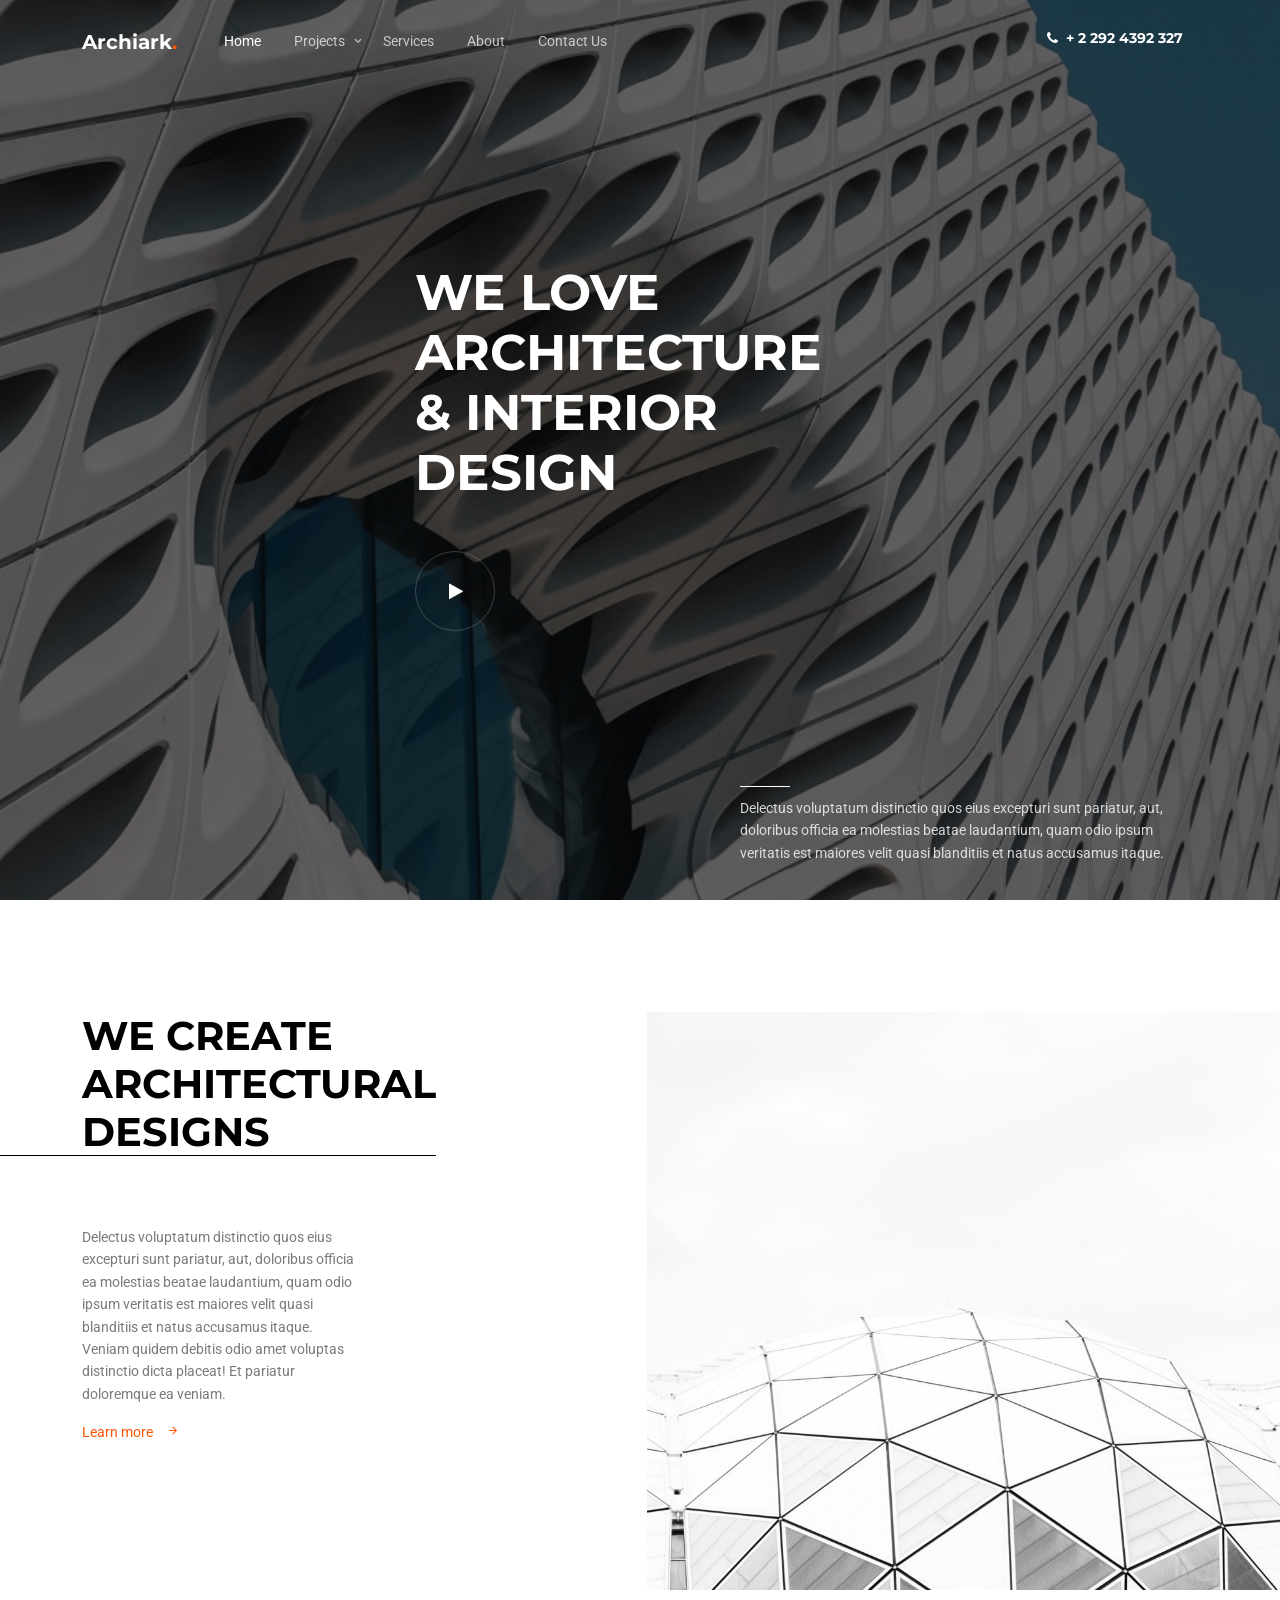
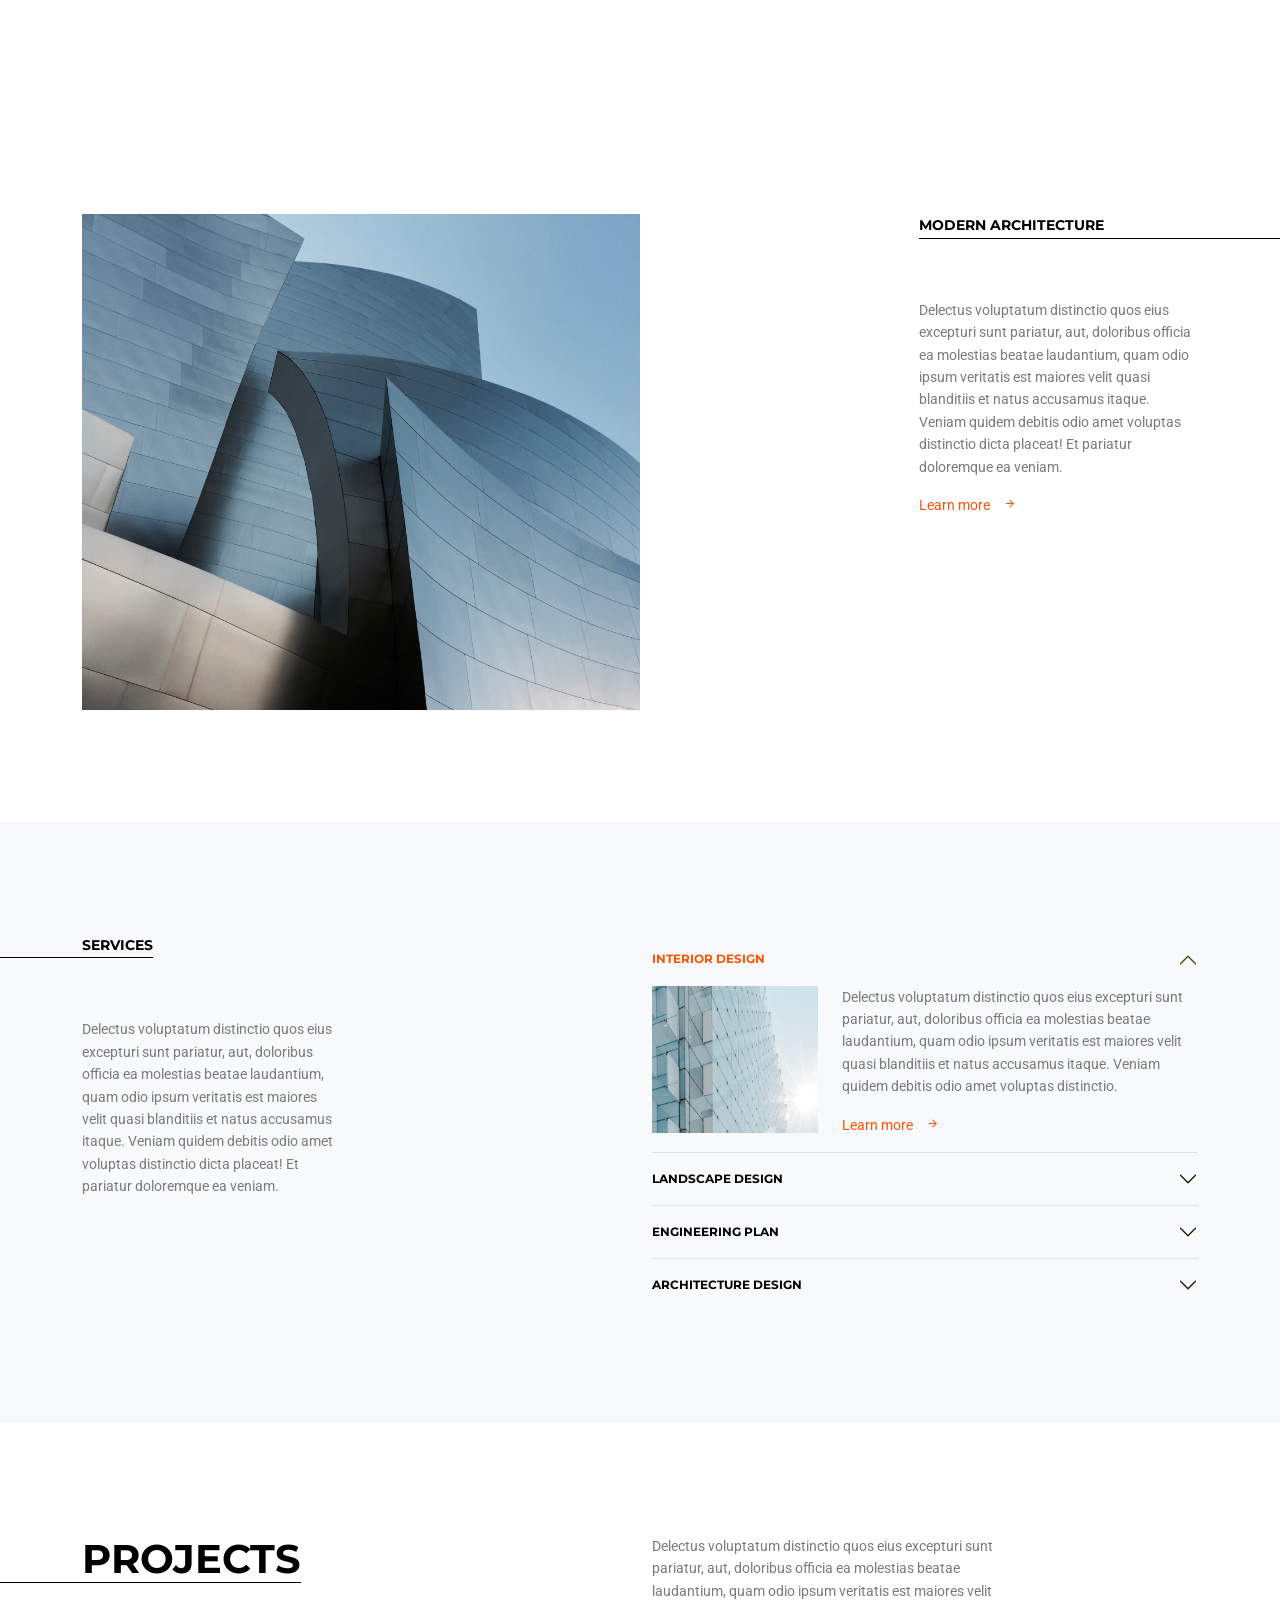
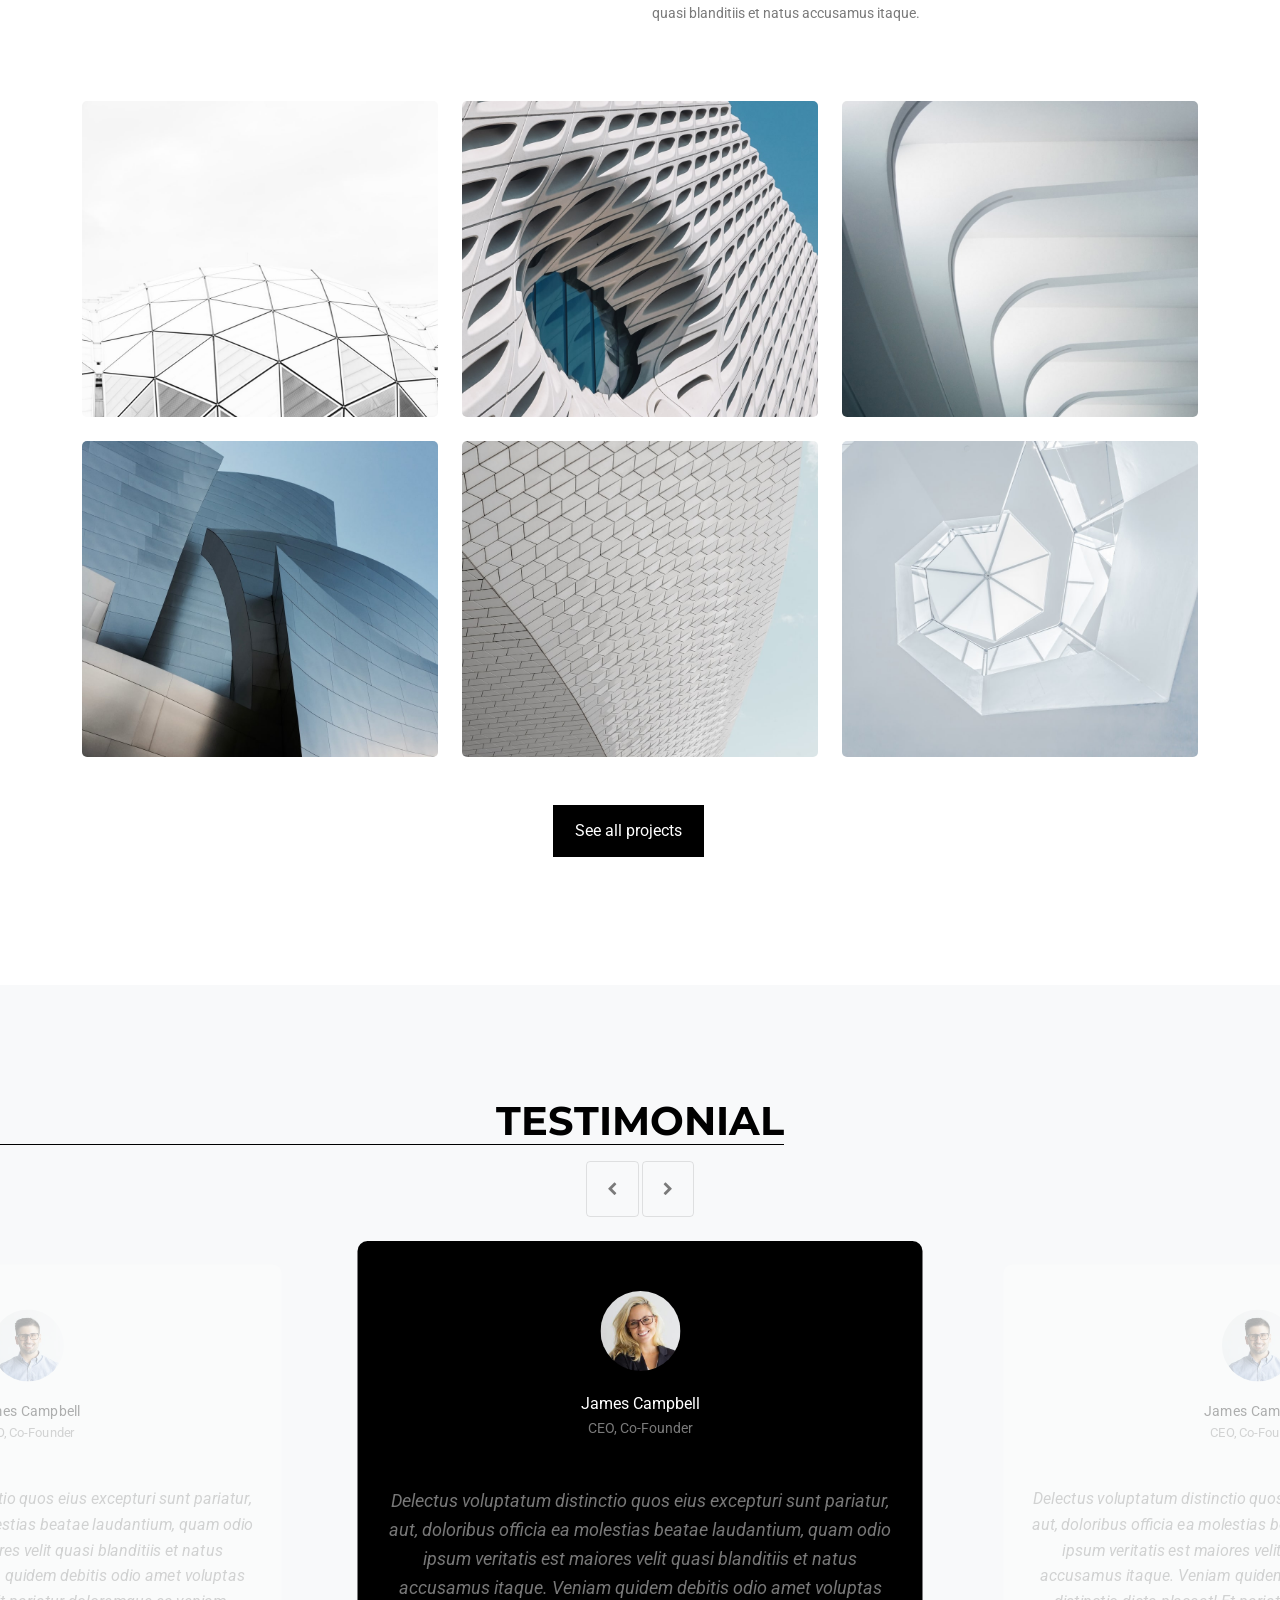
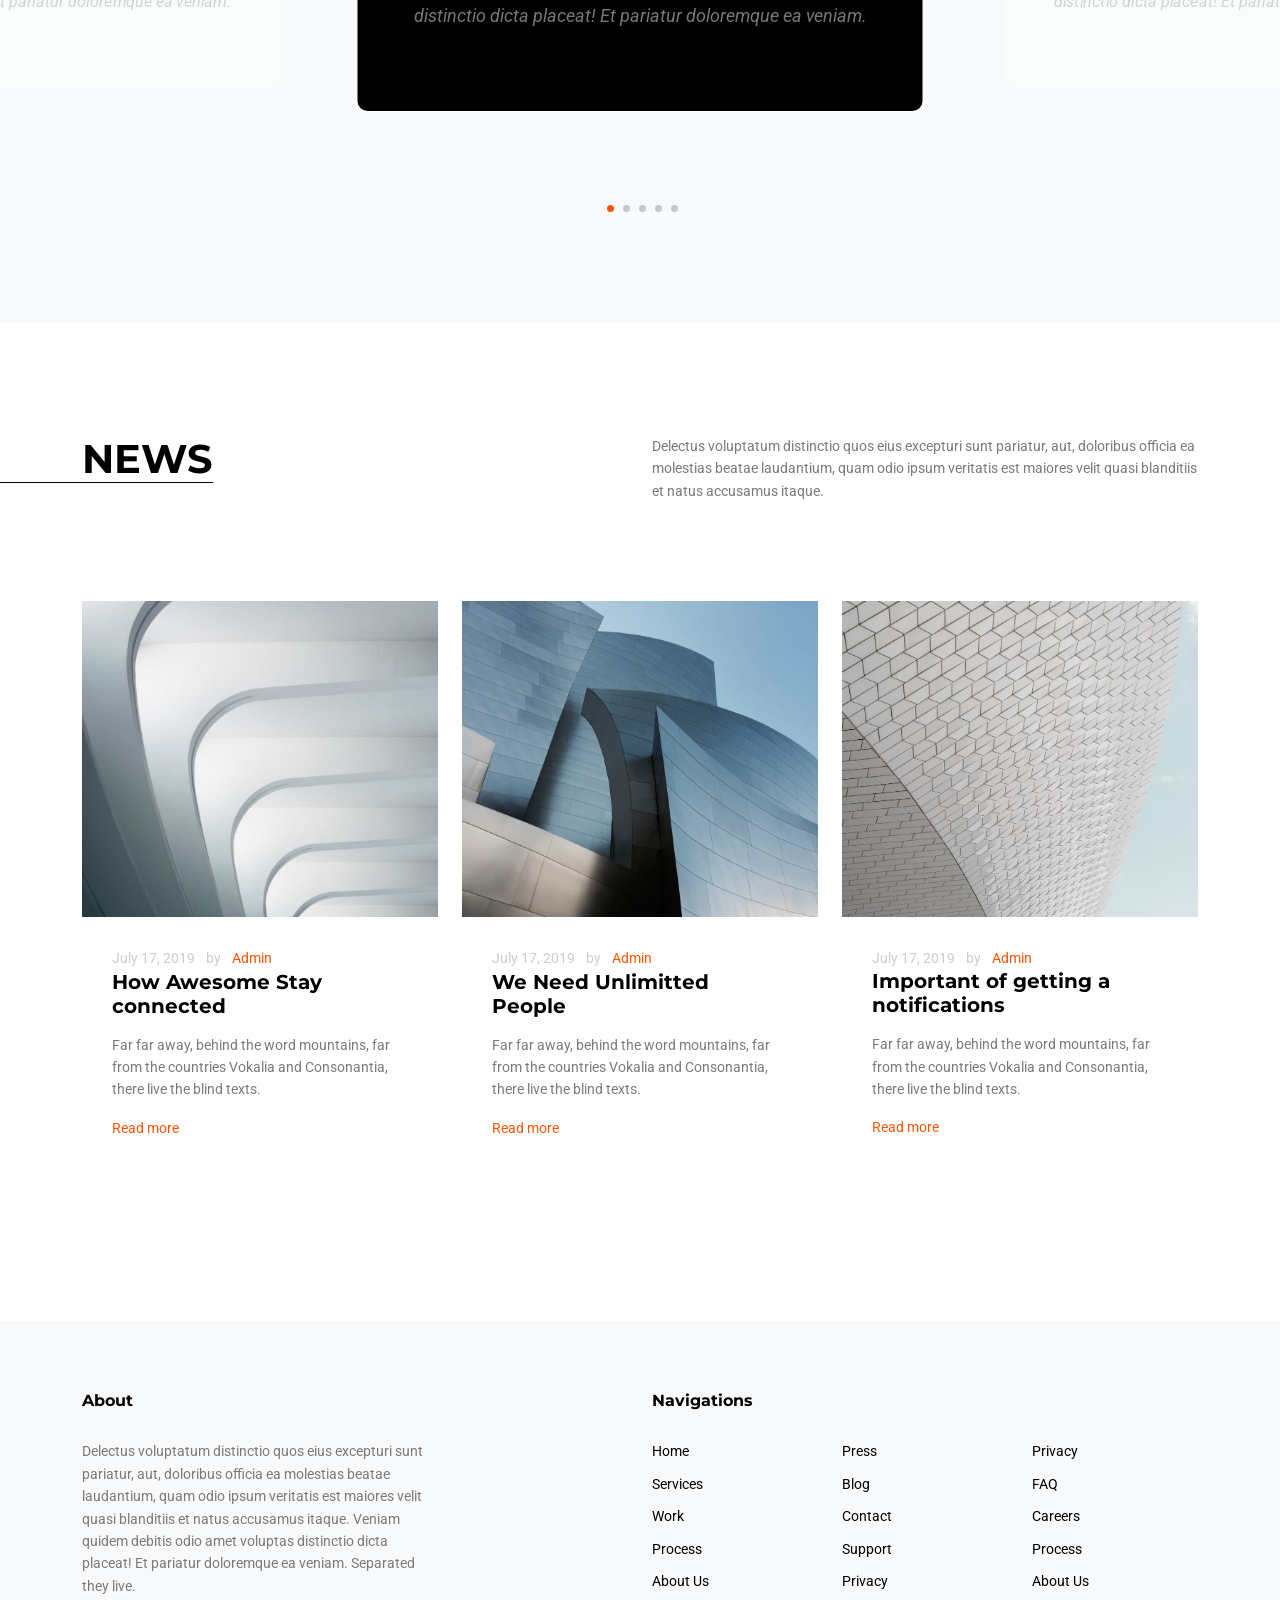
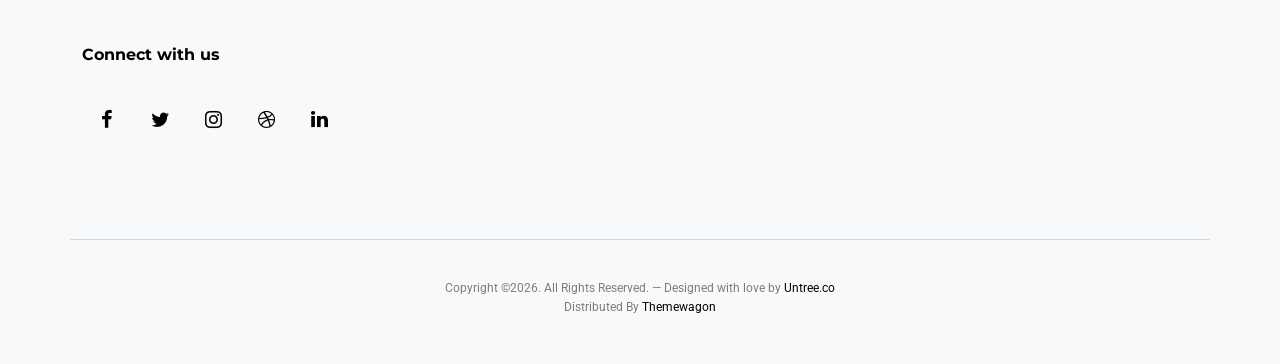
<file: index.html>
<!doctype html>
<html lang="en">

<!-- Added by HTTrack --><meta http-equiv="content-type" content="text/html;charset=utf-8" /><!-- /Added by HTTrack -->
<head>
	<!-- Required meta tags -->
	<meta charset="utf-8">
	<meta name="viewport" content="width=device-width, initial-scale=1">
	
	<meta name="author" content="Untree.co">
	<link rel="shortcut icon" href="favicon.png">

	<meta name="description" content="" />
	<meta name="keywords" content="bootstrap, bootstrap5" />

	<link rel="preconnect" href="https://fonts.gstatic.com/">
	<link href="https://fonts.googleapis.com/css2?family=Montserrat:wght@400;700&amp;family=Roboto&amp;display=swap" rel="stylesheet">

	<link rel="stylesheet" href="fonts/icomoon/style.css">
	<link rel="stylesheet" href="fonts/flaticon/font/flaticon.css">
	<link rel="stylesheet" href="css/tiny-slider.css">
	<link rel="stylesheet" href="css/aos.css">
	<link rel="stylesheet" href="css/glightbox.min.css">
	<link rel="stylesheet" href="css/style.css">

	<title>Archiark &mdash; Free Bootstrap 5 Website Template by Untree.co</title>
</head>
<body>

	<div class="site-mobile-menu site-navbar-target">
		<div class="site-mobile-menu-header">
			<div class="site-mobile-menu-close">
				<span class="icofont-close js-menu-toggle"></span>
			</div>
		</div>
		<div class="site-mobile-menu-body"></div>
	</div>

	<nav class="site-nav">
		<div class="container">
			<div class="site-navigation">
				<a href="index.html" class="logo m-0 float-start">Archiark<span class="text-primary">.</span> </a>

				<ul class="js-clone-nav d-none d-lg-inline-block text-start site-menu float-start">
					<li class="active"><a href="index.html">Home</a></li>
					<li class="has-children">
						<a href="projects.html">Projects</a>
						<ul class="dropdown">
							<li><a href="#">Commercial Building</a></li>
							<li><a href="#">Cultural Lifestyle</a></li>
							<li class="has-children">
								<a href="#">Dropdown</a>
								<ul class="dropdown">
									<li><a href="#">Sub Menu One</a></li>
									<li><a href="#">Sub Menu Two</a></li>
									<li><a href="#">Sub Menu Three</a></li>
								</ul>
							</li>
						</ul>
					</li>
					<li><a href="services.html">Services</a></li>
					<li><a href="about.html">About</a></li>
					<li><a href="contact.html">Contact Us</a></li>
				</ul>

				

				<a href="#" class="burger ml-auto float-end site-menu-toggle light js-menu-toggle d-inline-block d-lg-none" data-toggle="collapse" data-target="#main-navbar">
					<span></span>
				</a>
				<ul class="site-menu float-end d-none d-md-block">
					<li><a href="#" class="d-flex align-items-center text-white h2 fw-bold"><span class="icon-phone me-2"></span> <span>+ 2 292 4392 327</span></a></li>
				</ul>

			</div>
		</div>
	</nav>

	<div class="hero-2 overlay" style="background-image: url('images/img_2.jpg');">
		<div class="container">
			<div class="row align-items-center">
				<div class="col-lg-5 mx-auto">
					<h1 class="mb-5"><span>We love</span> <span class="d-block">architecture</span> <span class="d-block">& interior design</span></h1>

					<div class="play-vid">
						<a href="https://www.youtube.com/watch?v=mwtbEGNABWU" class="play glightbox">
							<span class="icon-play"></span>
						</a>
					</div>

					<div class="intro-desc">
						<div class="line"></div>
						<p>Delectus voluptatum distinctio quos eius excepturi sunt pariatur, aut, doloribus officia ea molestias beatae laudantium, quam odio ipsum veritatis est maiores velit quasi blanditiis et natus accusamus itaque.</p>
					</div>
				</div>
			</div>
		</div>
	</div>


	<div class="section sec-1">
		<div class="container">
			<div class="row g-0">
				<div class="col-lg-3">
					<h2 class="heading">We create architectural designs</h2>
					<p>Delectus voluptatum distinctio quos eius excepturi sunt pariatur, aut, doloribus officia ea molestias beatae laudantium, quam odio ipsum veritatis est maiores velit quasi blanditiis et natus accusamus itaque. Veniam quidem debitis odio amet voluptas distinctio dicta placeat! Et pariatur doloremque ea veniam.</p>

					<p><a href="#" class="more-2">Learn more <span class="icon-arrow_forward"></span></a></p>
				</div>
				<div class="col-lg-7 ms-auto">
					<img src="images/img_8.jpg" alt="Image" class="img-fluid img-r">
				</div>
			</div>
		</div>
	</div>

	<div class="section sec-2">
		<div class="container">
			<div class="row g-0">
				<div class="col-lg-6 mb-4 mb-lg-0">
					<img src="images/img_4.jpg" alt="IMage" class="img-fluid">
				</div>
				<div class="col-lg-3 ms-auto">
					<h2 class="heading">Modern Architecture</h2>
					<p>Delectus voluptatum distinctio quos eius excepturi sunt pariatur, aut, doloribus officia ea molestias beatae laudantium, quam odio ipsum veritatis est maiores velit quasi blanditiis et natus accusamus itaque. Veniam quidem debitis odio amet voluptas distinctio dicta placeat! Et pariatur doloremque ea veniam.</p>
					<p><a href="#" class="more-2">Learn more <span class="icon-arrow_forward"></span></a></p>
				</div>
			</div>
		</div>
	</div>

	<div class="sec-3 section bg-light">
		<div class="container">
			<div class="row">
				<div class="col-lg-3">
					<h2 class="heading">Services</h2>
					<p>Delectus voluptatum distinctio quos eius excepturi sunt pariatur, aut, doloribus officia ea molestias beatae laudantium, quam odio ipsum veritatis est maiores velit quasi blanditiis et natus accusamus itaque. Veniam quidem debitis odio amet voluptas distinctio dicta placeat! Et pariatur doloremque ea veniam.</p>
				</div>

				<div class="col-lg-6 ms-auto">
					<div class="accordion accordion-flush accordion-1" id="accordionFlushExample">
						<div class="accordion-item">
							<h2 class="accordion-header" id="flush-headingOne">
								<button class="accordion-button" type="button" data-bs-toggle="collapse" data-bs-target="#flush-collapseOne" aria-expanded="true" aria-controls="flush-collapseOne">
									Interior Design
								</button>
							</h2>
							<div id="flush-collapseOne" class="accordion-collapse collapse show" aria-labelledby="flush-headingOne" data-bs-parent="#accordionFlushExample">
								<div class="accordion-body">
									<div class="row justify-content-between">
										<div class="col-md-4">
											<img src="images/img_7.jpg" alt="Image" class="img-fluid">
										</div>
										<div class="col-md-8">
											<p>Delectus voluptatum distinctio quos eius excepturi sunt pariatur, aut, doloribus officia ea molestias beatae laudantium, quam odio ipsum veritatis est maiores velit quasi blanditiis et natus accusamus itaque. Veniam quidem debitis odio amet voluptas distinctio.</p>
											<a href="#" class="more-2">Learn more <span class="icon-arrow_forward"></span></a>
										</div>
									</div>
									
								</div>
							</div>
						</div>
						<div class="accordion-item">
							<h2 class="accordion-header" id="flush-headingTwo">
								<button class="accordion-button collapsed" type="button" data-bs-toggle="collapse" data-bs-target="#flush-collapseTwo" aria-expanded="false" aria-controls="flush-collapseTwo">
									Landscape Design
								</button>
							</h2>
							<div id="flush-collapseTwo" class="accordion-collapse collapse" aria-labelledby="flush-headingTwo" data-bs-parent="#accordionFlushExample">
								<div class="accordion-body">
									<div class="row justify-content-between">
										<div class="col-md-4">
											<img src="images/img_2.jpg" alt="Image" class="img-fluid">
										</div>
										<div class="col-md-8">
											<p>Delectus voluptatum distinctio quos eius excepturi sunt pariatur, aut, doloribus officia ea molestias beatae laudantium, quam odio ipsum veritatis est maiores velit quasi blanditiis et natus accusamus itaque. Veniam quidem debitis odio amet voluptas distinctio.</p>
											<a href="#" class="more-2">Learn more <span class="icon-arrow_forward"></span></a>
										</div>
									</div>
								</div>
							</div>
						</div>
						<div class="accordion-item">
							<h2 class="accordion-header" id="flush-headingThree">
								<button class="accordion-button collapsed" type="button" data-bs-toggle="collapse" data-bs-target="#flush-collapseThree" aria-expanded="false" aria-controls="flush-collapseThree">
									Engineering Plan
								</button>
							</h2>
							<div id="flush-collapseThree" class="accordion-collapse collapse" aria-labelledby="flush-headingThree" data-bs-parent="#accordionFlushExample">
								<div class="accordion-body">
									<div class="row justify-content-between">
										<div class="col-md-4">
											<img src="images/img_3.jpg" alt="Image" class="img-fluid">
										</div>
										<div class="col-md-8">
											<p>Delectus voluptatum distinctio quos eius excepturi sunt pariatur, aut, doloribus officia ea molestias beatae laudantium, quam odio ipsum veritatis est maiores velit quasi blanditiis et natus accusamus itaque. Veniam quidem debitis odio amet voluptas distinctio.</p>
											<a href="#" class="more-2">Learn more <span class="icon-arrow_forward"></span></a>
										</div>
									</div>
								</div>
							</div>
						</div>

						<div class="accordion-item">
							<h2 class="accordion-header" id="flush-headingFour">
								<button class="accordion-button collapsed" type="button" data-bs-toggle="collapse" data-bs-target="#flush-collapseFour" aria-expanded="false" aria-controls="flush-collapseFour">
									Architecture Design
								</button>
							</h2>
							<div id="flush-collapseFour" class="accordion-collapse collapse" aria-labelledby="flush-headingFour" data-bs-parent="#accordionFlushExample">
								<div class="accordion-body">
									<div class="row justify-content-between">
										<div class="col-md-4">
											<img src="images/img_4.jpg" alt="Image" class="img-fluid">
										</div>
										<div class="col-md-8">
											<p>Delectus voluptatum distinctio quos eius excepturi sunt pariatur, aut, doloribus officia ea molestias beatae laudantium, quam odio ipsum veritatis est maiores velit quasi blanditiis et natus accusamus itaque. Veniam quidem debitis odio amet voluptas distinctio.</p>
											<a href="#" class="more-2">Learn more <span class="icon-arrow_forward"></span></a>
										</div>
									</div>
								</div>
							</div>
						</div>

					</div>
				</div>
			</div>
		</div>
	</div>


	<div class="section sec-5">
		<div class="container">
			<div class="row mb-5">
				<div class="col-lg-6">
					<h2 class="heading">Projects</h2>
				</div>
				<div class="col-lg-4">
					<p>Delectus voluptatum distinctio quos eius excepturi sunt pariatur, aut, doloribus officia ea molestias beatae laudantium, quam odio ipsum veritatis est maiores velit quasi blanditiis et natus accusamus itaque.</p>
				</div>
			</div>

			<div class="row g-4">
				<div class="col-xs-12 col-sm-6 col-md-6 col-lg-4">
					<div class="single-portfolio">
						<a href="project-single.html">
							<img src="images/img_8.jpg" alt="Image" class="img-fluid">
							<div class="contents">
								<h3>Project One</h3>
								<div class="cat">Construction</div>
							</div>
						</a>
					</div>
				</div>
				<div class="col-xs-12 col-sm-6 col-md-6 col-lg-4">
					<div class="single-portfolio">
						<a href="project-single.html">
							<img src="images/img_2.jpg" alt="Image" class="img-fluid">
							<div class="contents">
								<h3>Project Two</h3>
								<div class="cat">Construction</div>
							</div>
						</a>
					</div>
				</div>
				<div class="col-xs-12 col-sm-6 col-md-6 col-lg-4">
					<div class="single-portfolio">
						<a href="project-single.html">
							<img src="images/img_3.jpg" alt="Image" class="img-fluid">
							<div class="contents">
								<h3>Project One</h3>
								<div class="cat">Construction</div>
							</div>
						</a>
					</div>
				</div>

				<div class="col-xs-12 col-sm-6 col-md-6 col-lg-4">
					<div class="single-portfolio">
						<a href="project-single.html">
							<img src="images/img_4.jpg" alt="Image" class="img-fluid">
							<div class="contents">
								<h3>Project One</h3>
								<div class="cat">Construction</div>
							</div>
						</a>
					</div>
				</div>
				<div class="col-xs-12 col-sm-6 col-md-6 col-lg-4">
					<div class="single-portfolio">
						<a href="project-single.html">
							<img src="images/img_5.jpg" alt="Image" class="img-fluid">
							<div class="contents">
								<h3>Project Two</h3>
								<div class="cat">Construction</div>
							</div>
						</a>
					</div>
				</div>
				<div class="col-xs-12 col-sm-6 col-md-6 col-lg-4">
					<div class="single-portfolio">
						<a href="project-single.html">
							<img src="images/img_6.jpg" alt="Image" class="img-fluid">
							<div class="contents">
								<h3>Project One</h3>
								<div class="cat">Construction</div>
							</div>
						</a>
					</div>
				</div>

				<div class="col-md-12 text-center mt-5">
					<p><a href="#" class="btn btn-primary me-4">See all projects</a></p>
				</div>

			</div>
		</div>
	</div>



	<div class="sec-4 section bg-light">

		<div class="text-center mb-5">
			<h2 class="heading mb-5 text-center">Testimonial</h2>
		</div>
		<div class="testimonial-slide-center-wrap" data-aos="fade-up" data-aos-delay="100">

			<div id="testimonial-nav">
				<span class="prev" data-controls="prev"><span class="icon-chevron-left"></span></span>

				<span class="next" data-controls="next"><span class="icon-chevron-right"></span></span>
			</div>

			<div class="testimonial-slide-center testimonial-center" id="testimonial-center">

				<div class="item">
					<div class="testimonial-item">
						<div  class="testimonial-item-inner">
							<div class="testimonial-author mb-5">
								<img src="images/person_2.jpg" alt="Image" class="img-fluid">
								<strong class="d-block">James Campbell</strong>
								<span>CEO, Co-Founder</span>
							</div>
							<blockquote>
								Delectus voluptatum distinctio quos eius excepturi sunt pariatur, aut, doloribus officia ea molestias beatae laudantium, quam odio ipsum veritatis est maiores velit quasi blanditiis et natus accusamus itaque. Veniam quidem debitis odio amet voluptas distinctio dicta placeat! Et pariatur doloremque ea veniam.
							</blockquote>

						</div>
					</div>
				</div>

				<div class="item">
					<div class="testimonial-item">
						<div  class="testimonial-item-inner">
							<div class="testimonial-author mb-5">
								<img src="images/person_1.jpg" alt="Image" class="img-fluid">
								<strong class="d-block">James Campbell</strong>
								<span>CEO, Co-Founder</span>
							</div>
							<blockquote>
								Delectus voluptatum distinctio quos eius excepturi sunt pariatur, aut, doloribus officia ea molestias beatae laudantium, quam odio ipsum veritatis est maiores velit quasi blanditiis et natus accusamus itaque. Veniam quidem debitis odio amet voluptas distinctio dicta placeat! Et pariatur doloremque ea veniam.
							</blockquote>

						</div>
					</div>
				</div>

				<div class="item">
					<div class="testimonial-item">
						<div  class="testimonial-item-inner">
							<div class="testimonial-author mb-5">
								<img src="images/person_3.jpg" alt="Image" class="img-fluid">
								<strong class="d-block">James Campbell</strong>
								<span>CEO, Co-Founder</span>
							</div>
							<blockquote>
								Delectus voluptatum distinctio quos eius excepturi sunt pariatur, aut, doloribus officia ea molestias beatae laudantium, quam odio ipsum veritatis est maiores velit quasi blanditiis et natus accusamus itaque. Veniam quidem debitis odio amet voluptas distinctio dicta placeat! Et pariatur doloremque ea veniam.
							</blockquote>

						</div>
					</div>
				</div>

				<div class="item">
					<div class="testimonial-item">
						<div  class="testimonial-item-inner">
							<div class="testimonial-author mb-5">
								<img src="images/person_4.jpg" alt="Image" class="img-fluid">
								<strong class="d-block">James Campbell</strong>
								<span>CEO, Co-Founder</span>
							</div>
							<blockquote>
								Delectus voluptatum distinctio quos eius excepturi sunt pariatur, aut, doloribus officia ea molestias beatae laudantium, quam odio ipsum veritatis est maiores velit quasi blanditiis et natus accusamus itaque. Veniam quidem debitis odio amet voluptas distinctio dicta placeat! Et pariatur doloremque ea veniam.
							</blockquote>

						</div>
					</div>
				</div>


				<div class="item">
					<div class="testimonial-item">
						<div  class="testimonial-item-inner">
							<div class="testimonial-author mb-5">
								<img src="images/person_5.jpg" alt="Image" class="img-fluid">
								<strong class="d-block">James Campbell</strong>
								<span>CEO, Co-Founder</span>
							</div>
							<blockquote>
								Delectus voluptatum distinctio quos eius excepturi sunt pariatur, aut, doloribus officia ea molestias beatae laudantium, quam odio ipsum veritatis est maiores velit quasi blanditiis et natus accusamus itaque. Veniam quidem debitis odio amet voluptas distinctio dicta placeat! Et pariatur doloremque ea veniam.
							</blockquote>

						</div>
					</div>
				</div>

				<div class="item">
					<div class="testimonial-item">
						<div  class="testimonial-item-inner">
							<div class="testimonial-author mb-5">
								<img src="images/person_2.jpg" alt="Image" class="img-fluid">
								<strong class="d-block">James Campbell</strong>
								<span>CEO, Co-Founder</span>
							</div>
							<blockquote>
								Delectus voluptatum distinctio quos eius excepturi sunt pariatur, aut, doloribus officia ea molestias beatae laudantium, quam odio ipsum veritatis est maiores velit quasi blanditiis et natus accusamus itaque. Veniam quidem debitis odio amet voluptas distinctio dicta placeat! Et pariatur doloremque ea veniam.
							</blockquote>

						</div>
					</div>
				</div>
				<div class="item">
					<div class="testimonial-item">
						<div  class="testimonial-item-inner">
							<div class="testimonial-author mb-5">
								<img src="images/person_3.jpg" alt="Image" class="img-fluid">
								<strong class="d-block">James Campbell</strong>
								<span>CEO, Co-Founder</span>
							</div>
							<blockquote>
								Delectus voluptatum distinctio quos eius excepturi sunt pariatur, aut, doloribus officia ea molestias beatae laudantium, quam odio ipsum veritatis est maiores velit quasi blanditiis et natus accusamus itaque. Veniam quidem debitis odio amet voluptas distinctio dicta placeat! Et pariatur doloremque ea veniam.
							</blockquote>

						</div>
					</div>
				</div>

				<div class="item">
					<div class="testimonial-item">
						<div  class="testimonial-item-inner">
							<div class="testimonial-author mb-5">
								<img src="images/person_4.jpg" alt="Image" class="img-fluid">
								<strong class="d-block">James Campbell</strong>
								<span>CEO, Co-Founder</span>
							</div>
							<blockquote>
								Delectus voluptatum distinctio quos eius excepturi sunt pariatur, aut, doloribus officia ea molestias beatae laudantium, quam odio ipsum veritatis est maiores velit quasi blanditiis et natus accusamus itaque. Veniam quidem debitis odio amet voluptas distinctio dicta placeat! Et pariatur doloremque ea veniam.
							</blockquote>

						</div>
					</div>
				</div>

				<div class="item">
					<div class="testimonial-item">
						<div  class="testimonial-item-inner">
							<div class="testimonial-author mb-5">
								<img src="images/person_1.jpg" alt="Image" class="img-fluid">
								<strong class="d-block">James Campbell</strong>
								<span>CEO, Co-Founder</span>
							</div>
							<blockquote>
								Delectus voluptatum distinctio quos eius excepturi sunt pariatur, aut, doloribus officia ea molestias beatae laudantium, quam odio ipsum veritatis est maiores velit quasi blanditiis et natus accusamus itaque. Veniam quidem debitis odio amet voluptas distinctio dicta placeat! Et pariatur doloremque ea veniam.
							</blockquote>

						</div>
					</div>
				</div>
			</div>

		</div>
	</div>


	<div class="section sec-news">
		<div class="container">
			<div class="row mb-5">
				<div class="col-lg-6">
					<h2 class="heading">News</h2>
				</div>
				<div class="col-lg-6">
					<p>Delectus voluptatum distinctio quos eius excepturi sunt pariatur, aut, doloribus officia ea molestias beatae laudantium, quam odio ipsum veritatis est maiores velit quasi blanditiis et natus accusamus itaque.</p>
				</div>
			</div>

			<div class="row">
				<div class="col-lg-4 col-md-6 mb-4">
					<div class="post-entry-1 h-100">
						<a href="single.html">
							<img src="images/img_3.jpg" alt="Image"
							class="img-fluid">
						</a>
						<div class="post-entry-1-contents">
							<span class="meta d-inline-block mb-0">July 17, 2019 <span class="mx-2">by</span> <a href="#">Admin</a></span>
							<h2 class="mb-3"><a href="single.html">How Awesome Stay connected</a></h2>
							
							<p>Far far away, behind the word mountains, far from the countries Vokalia and Consonantia, there live the blind texts.</p>
							<p><a href="single.html">Read more</a></p>
						</div>
					</div>
				</div>
				<div class="col-lg-4 col-md-6 mb-4">
					<div class="post-entry-1 h-100">
						<a href="single.html">
							<img src="images/img_4.jpg" alt="Image"
							class="img-fluid">
						</a>
						<div class="post-entry-1-contents">

							<span class="meta d-inline-block mb-0">July 17, 2019 <span class="mx-2">by</span> <a href="#">Admin</a></span>
							<h2 class="mb-3"><a href="single.html">We Need Unlimitted People</a></h2>
							<p>Far far away, behind the word mountains, far from the countries Vokalia and Consonantia, there live the blind texts.</p>
							<p><a href="single.html">Read more</a></p>
						</div>
					</div>
				</div>

				<div class="col-lg-4 col-md-6 mb-4">
					<div class="post-entry-1 h-100">
						<a href="single.html">
							<img src="images/img_5.jpg" alt="Image"
							class="img-fluid">
						</a>
						<div class="post-entry-1-contents">

							<span class="meta d-inline-block mb-0">July 17, 2019 <span class="mx-2">by</span> <a href="#">Admin</a></span>
							<h2 class="mb-3"><a href="single.html">Important of getting a notifications</a></h2>
							<p>Far far away, behind the word mountains, far from the countries Vokalia and Consonantia, there live the blind texts.</p>
							<p><a href="single.html">Read more</a></p>
						</div>
					</div>
				</div>
			</div>
		</div>
	</div>



	

	<div class="site-footer bg-light">
		<div class="container">

			<div class="row justify-content-between">
				<div class="col-lg-4">
					<div class="widget">
						<h3 class="line-top">About</h3>
						<p class="mb-5">Delectus voluptatum distinctio quos eius excepturi sunt pariatur, aut, doloribus officia ea molestias beatae laudantium, quam odio ipsum veritatis est maiores velit quasi blanditiis et natus accusamus itaque. Veniam quidem debitis odio amet voluptas distinctio dicta placeat! Et pariatur doloremque ea veniam. Separated they live.</p>

					</div>
					<div class="widget">
						<h3 class="line-top">Connect with us</h3>
						<ul class="social list-unstyled mb-5">
							<li><a href="#"><span class="icon-facebook"></span></a></li>
							<li><a href="#"><span class="icon-twitter"></span></a></li>
							<li><a href="#"><span class="icon-instagram"></span></a></li>
							<li><a href="#"><span class="icon-dribbble"></span></a></li>
							<li><a href="#"><span class="icon-linkedin"></span></a></li>
						</ul>
					</div>
				</div>
				<div class="col-lg-6">
					<div class="row">
						<div class="col-12">
							<div class="widget">
								<h3 class="line-top">Navigations</h3>
							</div>
						</div>
						<div class="col-6 col-sm-6 col-md-4">
							<div class="widget">
								<ul class="links list-unstyled">
									<li><a href="#">Home</a></li>
									<li><a href="#">Services</a></li>
									<li><a href="#">Work</a></li>
									<li><a href="#">Process</a></li>
									<li><a href="#">About Us</a></li>
								</ul>
							</div>
						</div>
						<div class="col-6 col-sm-6 col-md-4">
							<div class="widget">
								<ul class="links list-unstyled">
									<li><a href="#">Press</a></li>
									<li><a href="#">Blog</a></li>
									<li><a href="#">Contact</a></li>
									<li><a href="#">Support</a></li>
									<li><a href="#">Privacy</a></li>
								</ul>
							</div>
						</div>
						<div class="col-6 col-sm-6 col-md-4">
							<div class="widget">
								<ul class="links list-unstyled">
									<li><a href="#">Privacy</a></li>
									<li><a href="#">FAQ</a></li>
									<li><a href="#">Careers</a></li>
									<li><a href="#">Process</a></li>
									<li><a href="#">About Us</a></li>
								</ul>
							</div>
						</div>
					</div>
				</div>
			</div>

			<div class="row justify-content-center text-center copyright">
				<div class="col-md-8">
					<p class="small text-black-50">Copyright &copy;<script>document.write(new Date().getFullYear());</script>. All Rights Reserved. &mdash; Designed with love by <a href="https://untree.co/">Untree.co</a></br>Distributed By <a href="https://themewagon.com/">Themewagon</a> <!-- License information: https://untree.co/license/ -->
					</p>
				</div>
			</div>
		</div>
	</div>


	


	<!-- Preloader -->
	<div id="overlayer"></div>
	<div class="loader">
		<div class="spinner-border" role="status">
			<span class="visually-hidden">Loading...</span>
		</div>
	</div>

	<script src="js/bootstrap.bundle.min.js"></script>
	<script src="js/tiny-slider.js"></script>
	<script src="js/aos.js"></script>
	<script src="js/glightbox.min.js"></script>
	<script src="js/navbar.js"></script>
	<script src="js/counter.js"></script>
	<script src="js/custom.js"></script>
</body>

</html>
</file>
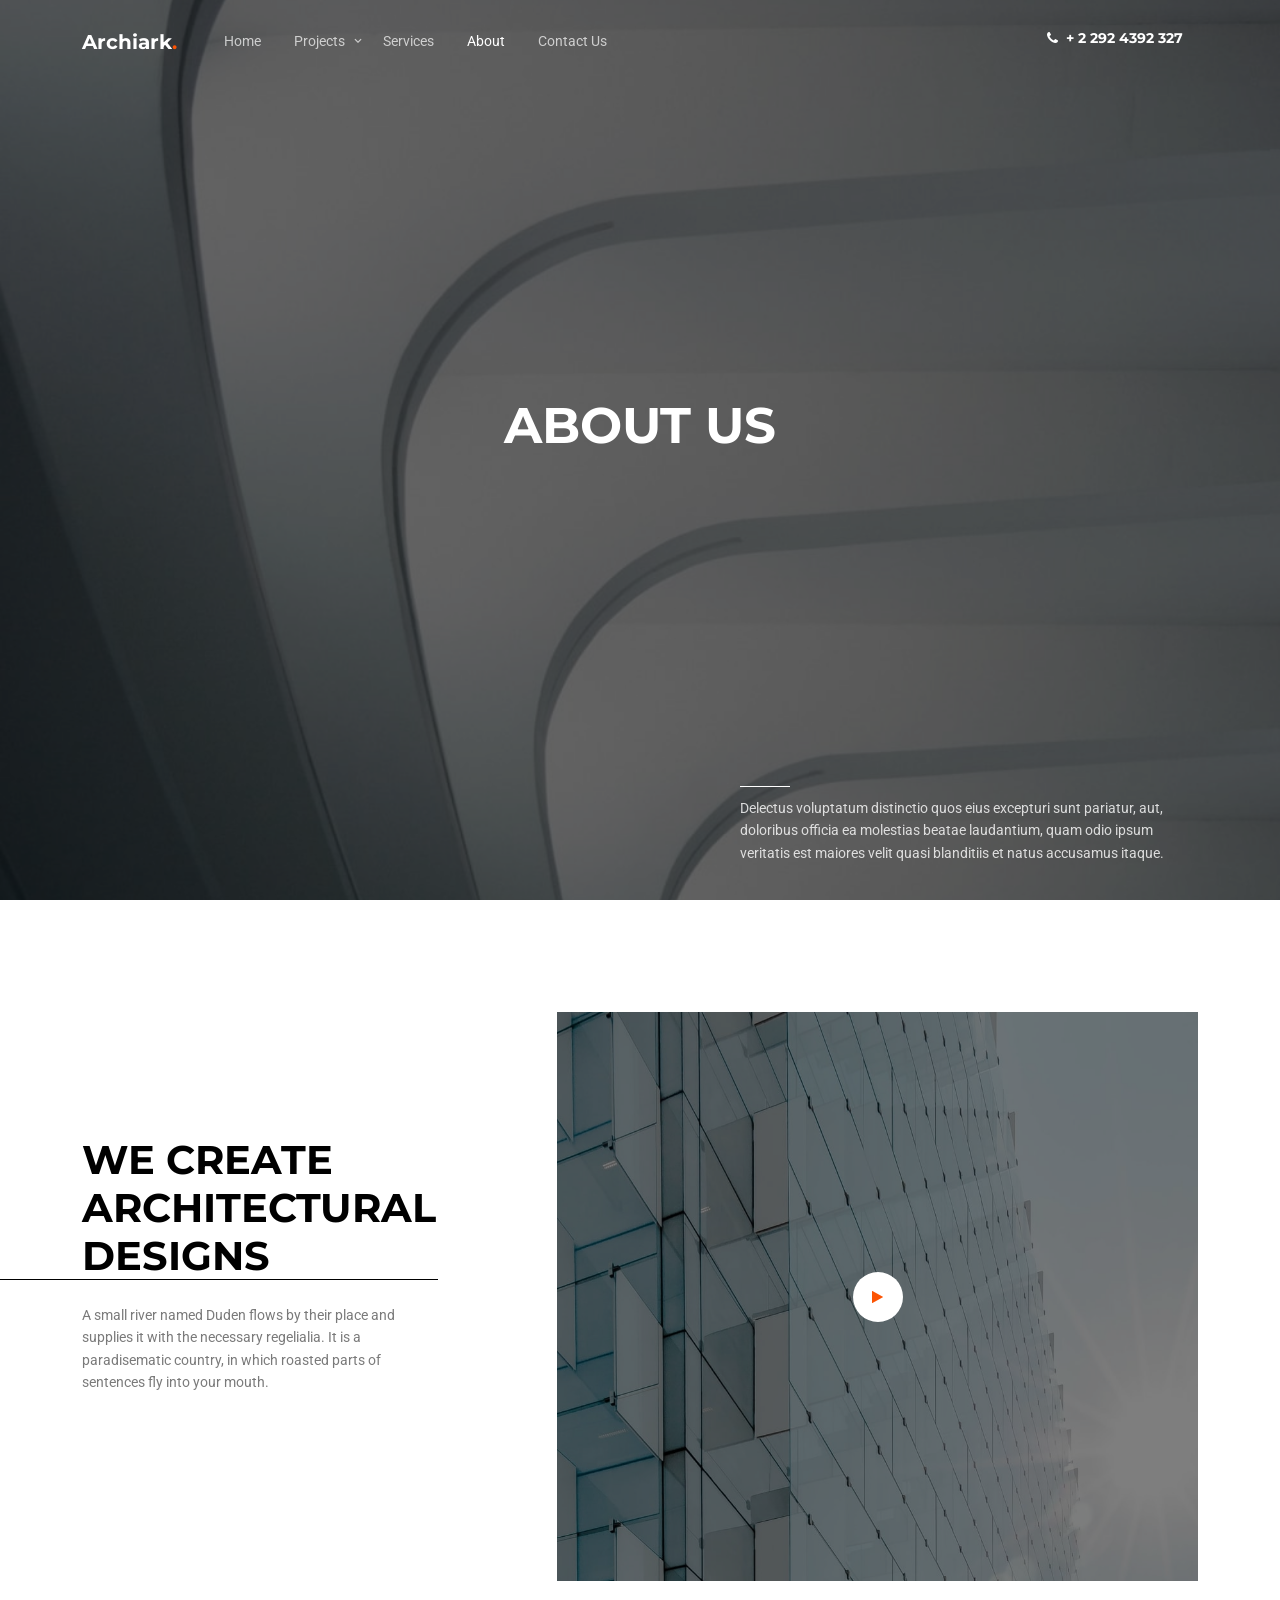
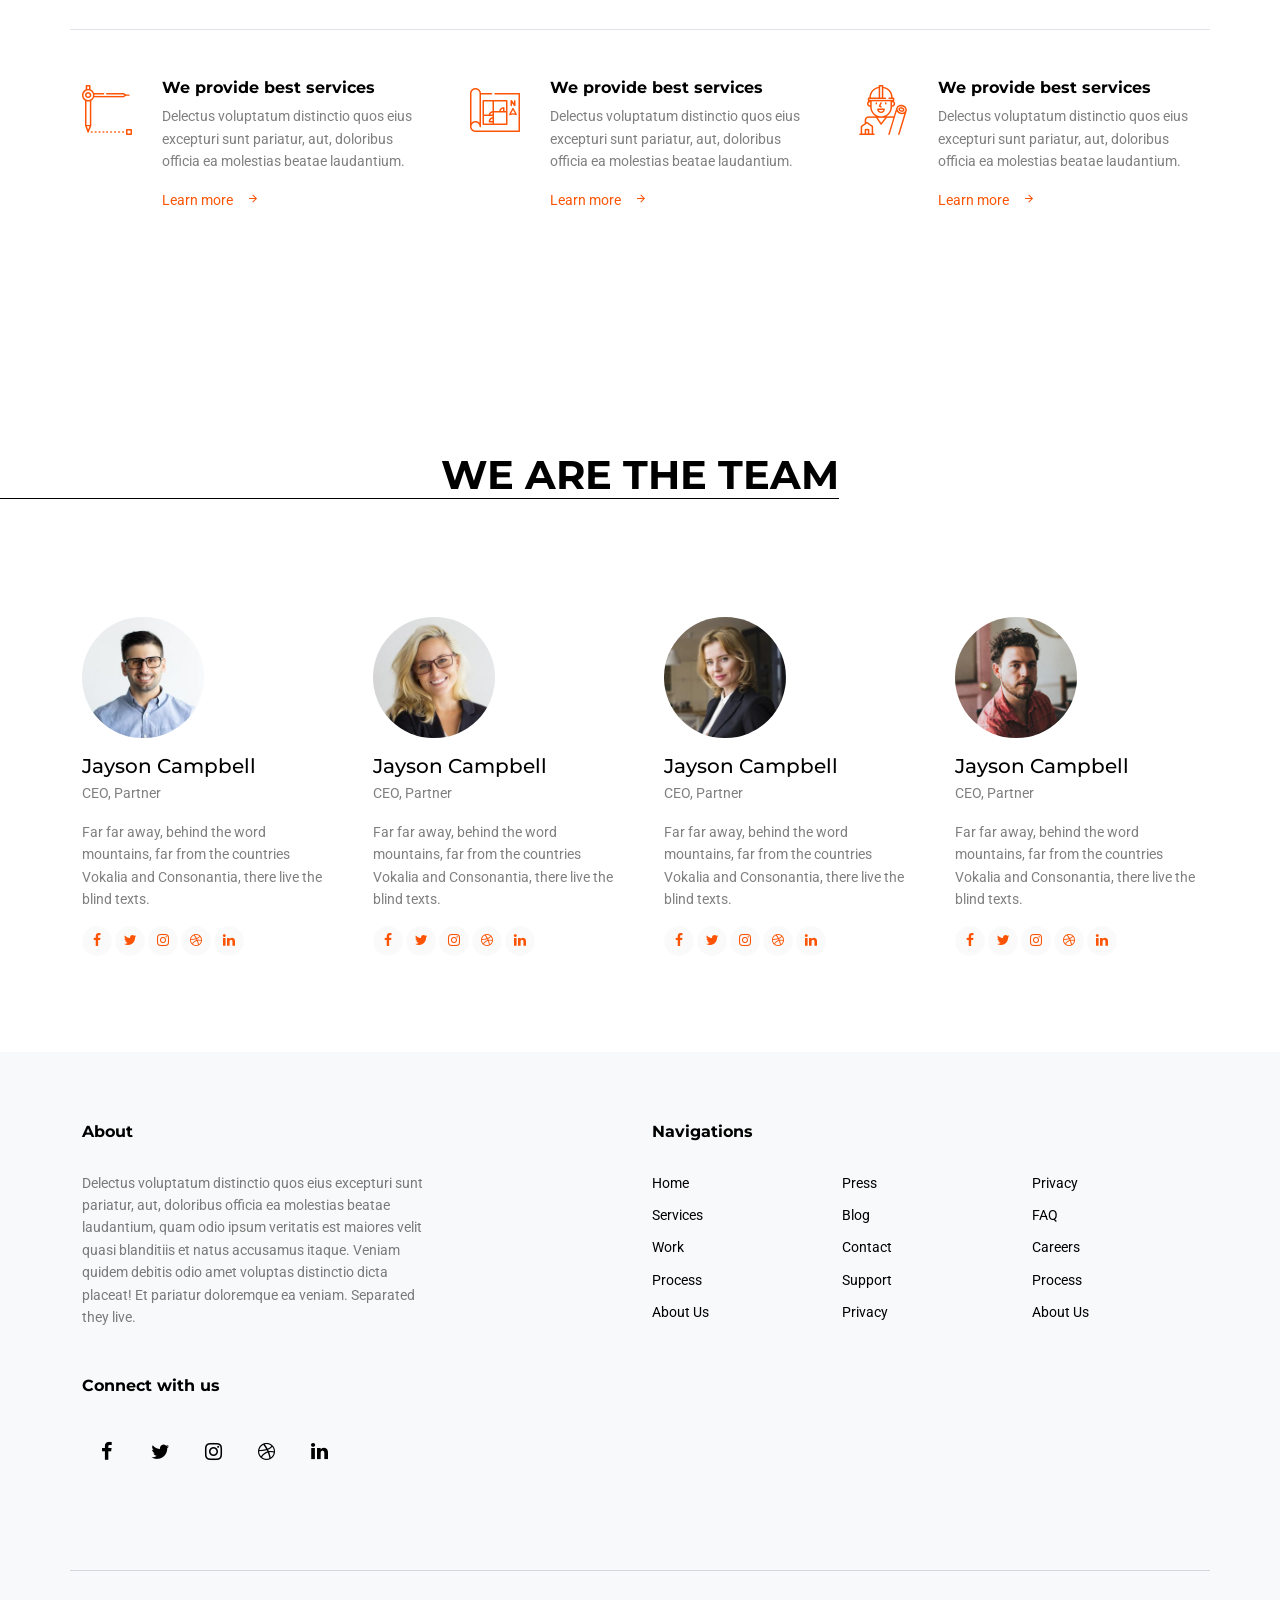
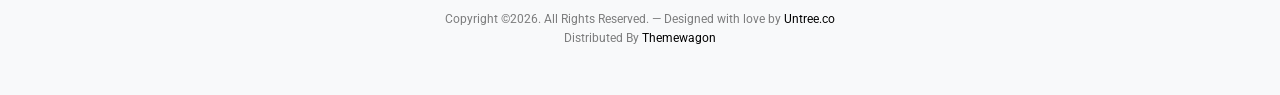
<file: about.html>
<!-- /*
 Name: architecture-website
 Author: Dev Nazmul
 Author URI: https://github.com/devbynazmul
 Version: 1.0.2
*/ -->
<!doctype html>
<html lang="en">

<!-- Added by HTTrack --><meta http-equiv="content-type" content="text/html;charset=utf-8" /><!-- /Added by HTTrack -->
<head>
	<!-- Required meta tags -->
	<meta charset="utf-8">
	<meta name="viewport" content="width=device-width, initial-scale=1">
	
	<meta name="author" content="Untree.co">
	<link rel="shortcut icon" href="favicon.png">

	<meta name="description" content="" />
	<meta name="keywords" content="bootstrap, bootstrap5" />
	
	<link rel="preconnect" href="https://fonts.gstatic.com/">
	<link href="https://fonts.googleapis.com/css2?family=Montserrat:wght@400;700&amp;family=Roboto&amp;display=swap" rel="stylesheet">

	<link rel="stylesheet" href="fonts/icomoon/style.css">
	<link rel="stylesheet" href="fonts/flaticon/font/flaticon.css">
	<link rel="stylesheet" href="css/tiny-slider.css">
	<link rel="stylesheet" href="css/aos.css">
	<link rel="stylesheet" href="css/glightbox.min.css">
	<link rel="stylesheet" href="css/style.css">

	<title>Archiark &mdash; Free Bootstrap 5 Website Template by Untree.co</title>
</head>
<body>

	<div class="site-mobile-menu site-navbar-target">
		<div class="site-mobile-menu-header">
			<div class="site-mobile-menu-close">
				<span class="icofont-close js-menu-toggle"></span>
			</div>
		</div>
		<div class="site-mobile-menu-body"></div>
	</div>

	<nav class="site-nav">
		<div class="container">
			<div class="site-navigation">
				<a href="index.html" class="logo m-0 float-start">Archiark<span class="text-primary">.</span> </a>

				<ul class="js-clone-nav d-none d-lg-inline-block text-start site-menu float-start">
					<li><a href="index.html">Home</a></li>
					<li class="has-children">
						<a href="projects.html">Projects</a>
						<ul class="dropdown">
							<li><a href="#">Commercial Building</a></li>
							<li><a href="#">Cultural Lifestyle</a></li>
							<li class="has-children">
								<a href="#">Dropdown</a>
								<ul class="dropdown">
									<li><a href="#">Sub Menu One</a></li>
									<li><a href="#">Sub Menu Two</a></li>
									<li><a href="#">Sub Menu Three</a></li>
								</ul>
							</li>
						</ul>
					</li>
					<li><a href="services.html">Services</a></li>
					<li class="active"><a href="about.html">About</a></li>
					<li><a href="contact.html">Contact Us</a></li>
				</ul>

				

				<a href="#" class="burger ml-auto float-end site-menu-toggle light js-menu-toggle d-inline-block d-lg-none" data-toggle="collapse" data-target="#main-navbar">
					<span></span>
				</a>
				<ul class="site-menu float-end d-none d-md-block">
					<li><a href="#" class="d-flex align-items-center text-white h2 fw-bold"><span class="icon-phone me-2"></span> <span>+ 2 292 4392 327</span></a></li>
				</ul>

			</div>
		</div>
	</nav>

	<div class="hero-2 overlay" style="background-image: url('images/img_3.jpg');">
		<div class="container">
			<div class="row align-items-center">
				<div class="col-lg-5 mx-auto ">
					<h1 class="mb-5 text-center"><span>About Us</span></h1>


					<div class="intro-desc text-left">
						<div class="line"></div>
						<p>Delectus voluptatum distinctio quos eius excepturi sunt pariatur, aut, doloribus officia ea molestias beatae laudantium, quam odio ipsum veritatis est maiores velit quasi blanditiis et natus accusamus itaque.</p>
					</div>
				</div>
			</div>
		</div>
	</div>


	<div class="section sec-4">
		<div class="container">
			<div class="row border-bottom mb-5 pb-5 justify-content-between">
				<div class="col-lg-4 align-self-center mb-5">
					<h2 class="heading mb-4">We create architectural designs</h2>
					<p>A small river named Duden flows by their place and supplies it with the necessary regelialia. It is a paradisematic country, in which roasted parts of sentences fly into your mouth.</p>
				</div>
				<div class="col-lg-7">
					<a href="https://www.youtube.com/watch?v=mwtbEGNABWU" class="video-wrap glightbox">
						<span class="icon-play"></span>
						<img src="images/img_7.jpg" alt="Image" class="img-fluid">
					</a>
				</div>
			</div>
			<div class="row g-5">
				<div class="col-lg-4">

					<div class="d-flex custom-card">
						<div class="img">
							<i class="flaticon-compass"></i>
						</div>
						<div class="text">
							<h3 class="h6 fw-bold text-black">We provide best services</h3>
							<p class="text-black-50">Delectus voluptatum distinctio quos eius excepturi sunt pariatur, aut, doloribus officia ea molestias beatae laudantium.</p>
							<p>
								<a href="#" class="more-2">Learn more <span class="icon-arrow_forward"></span></a>
							</p>
						</div>
					</div>
				</div>
				<div class="col-lg-4">
					<div class="d-flex custom-card">
						<div class="img">
							<i class="flaticon-plan"></i>
						</div>
						<div class="text">
							<h3 class="h6 fw-bold text-black">We provide best services</h3>
							<p class="text-black-50">Delectus voluptatum distinctio quos eius excepturi sunt pariatur, aut, doloribus officia ea molestias beatae laudantium.</p>
							<p>
								<a href="#" class="more-2">Learn more <span class="icon-arrow_forward"></span></a>
							</p>
						</div>
					</div>
				</div>
				<div class="col-lg-4">
					<div class="d-flex custom-card">
						<div class="img">
							<i class="flaticon-architect"></i>
						</div>
						<div class="text">
							<h3 class="h6 fw-bold text-black">We provide best services</h3>
							<p class="text-black-50">Delectus voluptatum distinctio quos eius excepturi sunt pariatur, aut, doloribus officia ea molestias beatae laudantium.</p>
							<p>
								<a href="#" class="more-2">Learn more <span class="icon-arrow_forward"></span></a>
							</p>
						</div>
					</div>
				</div>
			</div>
		</div>
	</div>


	<div class="section sec-team sec-4 pb-5">
		<div class="container">
			<div class="row mb-5">
				<div class="col-lg-6 mx-auto text-center">
					<h2 class="heading">We Are The Team</h2>
				</div>
				
			</div>
			<div class="row g-5">
				<div class="col-xs-12 col-sm-6 col-md-6 col-lg-3">
					<div class="person">
						<img src="images/person_1.jpg" alt="Image" class="img-fluid rounded-circle mx-auto w-50 mb-3">
						<h3 class="mb-1">Jayson Campbell</h3>
						<span class="d-block text-black-50 mb-3">CEO, Partner</span>
						<p class="text-black-50">Far far away, behind the word mountains, far from the countries Vokalia and Consonantia, there live the blind texts.</p>
						<ul class="social-2 list-unstyled mb-5">
							<li><a href="#"><span class="icon-facebook"></span></a></li>
							<li><a href="#"><span class="icon-twitter"></span></a></li>
							<li><a href="#"><span class="icon-instagram"></span></a></li>
							<li><a href="#"><span class="icon-dribbble"></span></a></li>
							<li><a href="#"><span class="icon-linkedin"></span></a></li>
						</ul>
					</div>
				</div>
				<div class="col-xs-12 col-sm-6 col-md-6 col-lg-3">
					<div class="person">
						<img src="images/person_2.jpg" alt="Image" class="img-fluid rounded-circle mx-auto w-50 mb-3">
						<h3 class="mb-1">Jayson Campbell</h3>
						<span class="d-block text-black-50 mb-3">CEO, Partner</span>
						<p class="text-black-50">Far far away, behind the word mountains, far from the countries Vokalia and Consonantia, there live the blind texts.</p>
						<ul class="social-2 list-unstyled mb-5">
							<li><a href="#"><span class="icon-facebook"></span></a></li>
							<li><a href="#"><span class="icon-twitter"></span></a></li>
							<li><a href="#"><span class="icon-instagram"></span></a></li>
							<li><a href="#"><span class="icon-dribbble"></span></a></li>
							<li><a href="#"><span class="icon-linkedin"></span></a></li>
						</ul>
					</div>
				</div>
				<div class="col-xs-12 col-sm-6 col-md-6 col-lg-3">
					<div class="person">
						<img src="images/person_3.jpg" alt="Image" class="img-fluid rounded-circle mx-auto w-50 mb-3">
						<h3 class="mb-1">Jayson Campbell</h3>
						<span class="d-block text-black-50 mb-3">CEO, Partner</span>
						<p class="text-black-50">Far far away, behind the word mountains, far from the countries Vokalia and Consonantia, there live the blind texts.</p>
						<ul class="social-2 list-unstyled mb-5">
							<li><a href="#"><span class="icon-facebook"></span></a></li>
							<li><a href="#"><span class="icon-twitter"></span></a></li>
							<li><a href="#"><span class="icon-instagram"></span></a></li>
							<li><a href="#"><span class="icon-dribbble"></span></a></li>
							<li><a href="#"><span class="icon-linkedin"></span></a></li>
						</ul>
					</div>
				</div>

				<div class="col-xs-12 col-sm-6 col-md-6 col-lg-3">
					<div class="person">
						<img src="images/person_4.jpg" alt="Image" class="img-fluid rounded-circle mx-auto w-50 mb-3">
						<h3 class="mb-1">Jayson Campbell</h3>
						<span class="d-block text-black-50 mb-3">CEO, Partner</span>
						<p class="text-black-50">Far far away, behind the word mountains, far from the countries Vokalia and Consonantia, there live the blind texts.</p>
						<ul class="social-2 list-unstyled mb-5">
							<li><a href="#"><span class="icon-facebook"></span></a></li>
							<li><a href="#"><span class="icon-twitter"></span></a></li>
							<li><a href="#"><span class="icon-instagram"></span></a></li>
							<li><a href="#"><span class="icon-dribbble"></span></a></li>
							<li><a href="#"><span class="icon-linkedin"></span></a></li>
						</ul>
					</div>
				</div>
			</div>

		</div>
	</div>


	

	<div class="site-footer bg-light">
		<div class="container">

			<div class="row justify-content-between">
				<div class="col-lg-4">
					<div class="widget">
						<h3 class="line-top">About</h3>
						<p class="mb-5">Delectus voluptatum distinctio quos eius excepturi sunt pariatur, aut, doloribus officia ea molestias beatae laudantium, quam odio ipsum veritatis est maiores velit quasi blanditiis et natus accusamus itaque. Veniam quidem debitis odio amet voluptas distinctio dicta placeat! Et pariatur doloremque ea veniam. Separated they live.</p>

					</div>
					<div class="widget">
						<h3 class="line-top">Connect with us</h3>
						<ul class="social list-unstyled mb-5">
							<li><a href="#"><span class="icon-facebook"></span></a></li>
							<li><a href="#"><span class="icon-twitter"></span></a></li>
							<li><a href="#"><span class="icon-instagram"></span></a></li>
							<li><a href="#"><span class="icon-dribbble"></span></a></li>
							<li><a href="#"><span class="icon-linkedin"></span></a></li>
						</ul>
					</div>
				</div>
				<div class="col-lg-6">
					<div class="row">
						<div class="col-12">
							<div class="widget">
								<h3 class="line-top">Navigations</h3>
							</div>
						</div>
						<div class="col-6 col-sm-6 col-md-4">
							<div class="widget">
								<ul class="links list-unstyled">
									<li><a href="#">Home</a></li>
									<li><a href="#">Services</a></li>
									<li><a href="#">Work</a></li>
									<li><a href="#">Process</a></li>
									<li><a href="#">About Us</a></li>
								</ul>
							</div>
						</div>
						<div class="col-6 col-sm-6 col-md-4">
							<div class="widget">
								<ul class="links list-unstyled">
									<li><a href="#">Press</a></li>
									<li><a href="#">Blog</a></li>
									<li><a href="#">Contact</a></li>
									<li><a href="#">Support</a></li>
									<li><a href="#">Privacy</a></li>
								</ul>
							</div>
						</div>
						<div class="col-6 col-sm-6 col-md-4">
							<div class="widget">
								<ul class="links list-unstyled">
									<li><a href="#">Privacy</a></li>
									<li><a href="#">FAQ</a></li>
									<li><a href="#">Careers</a></li>
									<li><a href="#">Process</a></li>
									<li><a href="#">About Us</a></li>
								</ul>
							</div>
						</div>
					</div>
				</div>
			</div>

			<div class="row justify-content-center text-center copyright">
				<div class="col-md-8">
					<p class="small text-black-50">Copyright &copy;<script>document.write(new Date().getFullYear());</script>. All Rights Reserved. &mdash; Designed with love by <a href="https://untree.co/">Untree.co</a>
					</br>Distributed By <a href="https://themewagon.com/">Themewagon</a> <!-- License information: https://untree.co/license/ -->
					</p>
					
				</div>
			</div>
		</div>
	</div>


	


	<!-- Preloader -->
	<div id="overlayer"></div>
	<div class="loader">
		<div class="spinner-border" role="status">
			<span class="visually-hidden">Loading...</span>
		</div>
	</div>

	<script src="js/bootstrap.bundle.min.js"></script>
	<script src="js/tiny-slider.js"></script>
	<script src="js/aos.js"></script>
	<script src="js/glightbox.min.js"></script>
	<script src="js/navbar.js"></script>
	<script src="js/counter.js"></script>
	<script src="js/custom.js"></script>
</body>

</html>
</file>
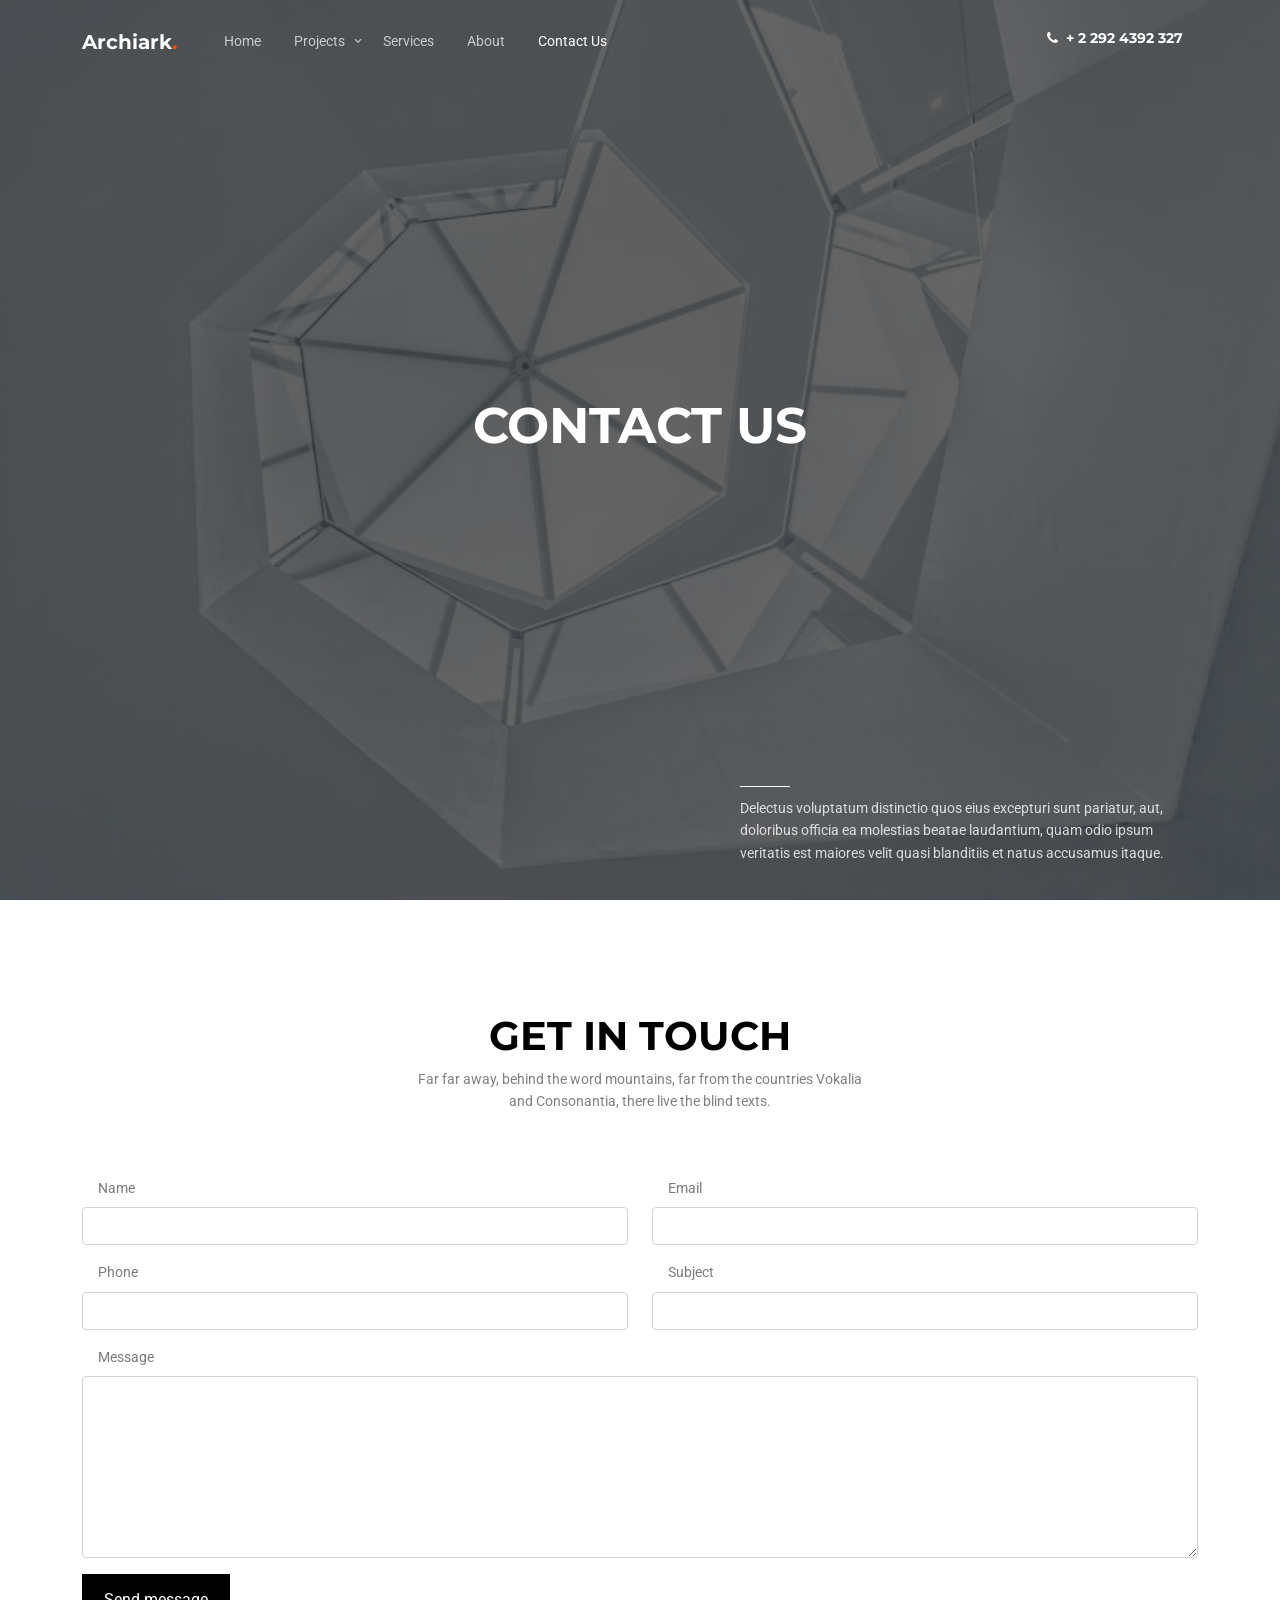
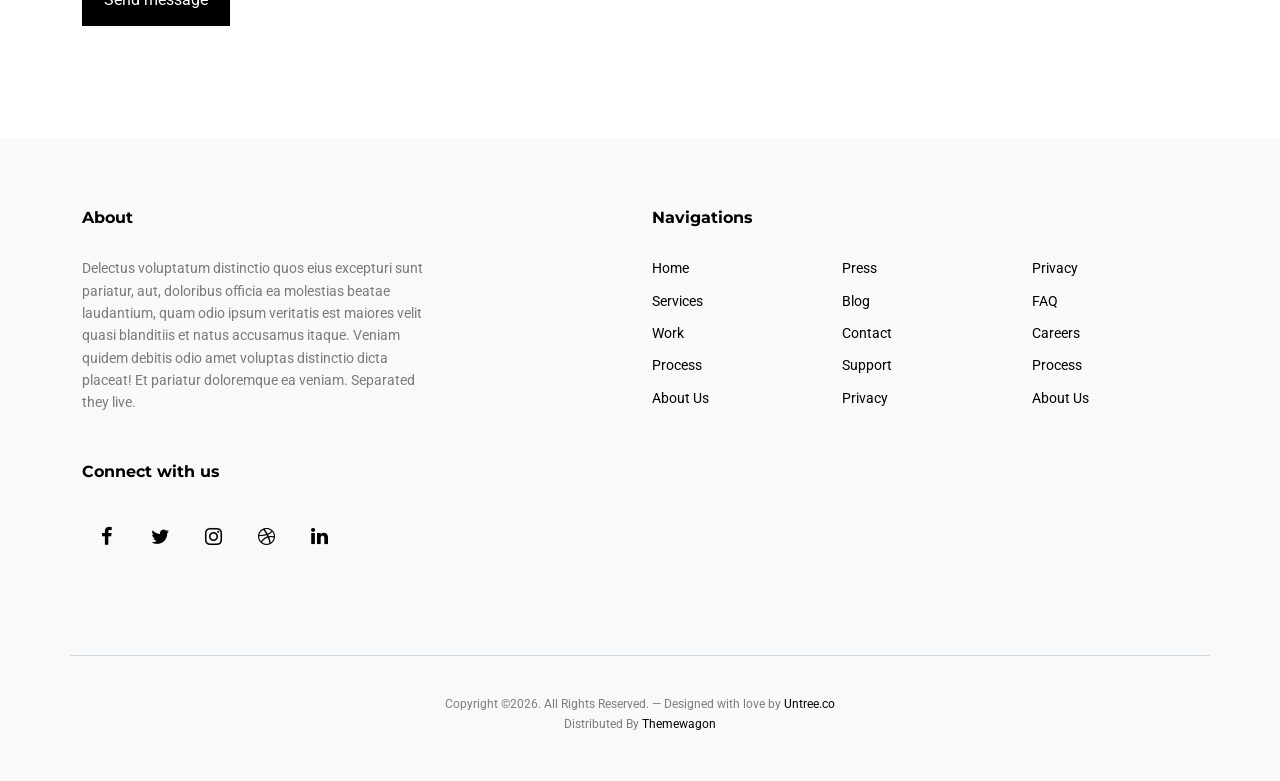
<file: contact.html>
<!doctype html>
<html lang="en">

<!-- Added by HTTrack --><meta http-equiv="content-type" content="text/html;charset=utf-8" /><!-- /Added by HTTrack -->
<head>
	<!-- Required meta tags -->
	<meta charset="utf-8">
	<meta name="viewport" content="width=device-width, initial-scale=1">
	
	<meta name="author" content="Untree.co">
	<link rel="shortcut icon" href="favicon.png">

	<meta name="description" content="" />
	<meta name="keywords" content="bootstrap, bootstrap5" />
	
	<link rel="preconnect" href="https://fonts.gstatic.com/">
	<link href="https://fonts.googleapis.com/css2?family=Montserrat:wght@400;700&amp;family=Roboto&amp;display=swap" rel="stylesheet">

	<link rel="stylesheet" href="fonts/icomoon/style.css">
	<link rel="stylesheet" href="fonts/flaticon/font/flaticon.css">
	<link rel="stylesheet" href="css/tiny-slider.css">
	<link rel="stylesheet" href="css/aos.css">
	<link rel="stylesheet" href="css/glightbox.min.css">
	<link rel="stylesheet" href="css/style.css">

	<title>Archiark &mdash; Free Bootstrap 5 Website Template by Untree.co</title>
</head>
<body>

	<div class="site-mobile-menu site-navbar-target">
		<div class="site-mobile-menu-header">
			<div class="site-mobile-menu-close">
				<span class="icofont-close js-menu-toggle"></span>
			</div>
		</div>
		<div class="site-mobile-menu-body"></div>
	</div>

	<nav class="site-nav">
		<div class="container">
			<div class="site-navigation">
				<a href="index.html" class="logo m-0 float-start">Archiark<span class="text-primary">.</span> </a>

				<ul class="js-clone-nav d-none d-lg-inline-block text-start site-menu float-start">
					<li><a href="index.html">Home</a></li>
					<li class="has-children">
						<a href="projects.html">Projects</a>
						<ul class="dropdown">
							<li><a href="#">Commercial Building</a></li>
							<li><a href="#">Cultural Lifestyle</a></li>
							<li class="has-children">
								<a href="#">Dropdown</a>
								<ul class="dropdown">
									<li><a href="#">Sub Menu One</a></li>
									<li><a href="#">Sub Menu Two</a></li>
									<li><a href="#">Sub Menu Three</a></li>
								</ul>
							</li>
						</ul>
					</li>
					<li><a href="services.html">Services</a></li>
					<li><a href="about.html">About</a></li>
					<li class="active"><a href="contact.html">Contact Us</a></li>
				</ul>

				

				<a href="#" class="burger ml-auto float-end site-menu-toggle light js-menu-toggle d-inline-block d-lg-none" data-toggle="collapse" data-target="#main-navbar">
					<span></span>
				</a>
				<ul class="site-menu float-end d-none d-md-block">
					<li><a href="#" class="d-flex align-items-center text-white h2 fw-bold"><span class="icon-phone me-2"></span> <span>+ 2 292 4392 327</span></a></li>
				</ul>

			</div>
		</div>
	</nav>

	<div class="hero-2 overlay" style="background-image: url('images/img_6.jpg');">
		<div class="container">
			<div class="row align-items-center">
				<div class="col-lg-5 mx-auto ">
					<h1 class="mb-5 text-center"><span>Contact Us</span></h1>


					<div class="intro-desc text-left">
						<div class="line"></div>
						<p>Delectus voluptatum distinctio quos eius excepturi sunt pariatur, aut, doloribus officia ea molestias beatae laudantium, quam odio ipsum veritatis est maiores velit quasi blanditiis et natus accusamus itaque.</p>
					</div>
				</div>
			</div>
		</div>
	</div>


	<div class="section sec-contact">
		<div class="container">
			<div class="row mb-5 justify-content-center text-center">
				<div class="col-lg-5">
					<h2 class="heading">Get in touch</h2>
					<p class="text-black-50">Far far away, behind the word mountains, far from the countries Vokalia and Consonantia, there live the blind texts.</p>
				</div>
			</div>
			<form class="row">

				<div class="col-md-6 col-lg-6">
					<div class="mb-3">
						<label for="name" class="ps-3 mb-2">Name</label>
						<input type="text" class="form-control" id="name">
					</div>
				</div>

				<div class="col-md-6 col-lg-6">
					<div class="mb-3">
						<label for="email" class="ps-3 mb-2">Email</label>
						<input type="text" class="form-control" id="email">
					</div>
				</div>

				<div class="col-md-6 col-lg-6">
					<div class="mb-3">
						<label for="phone" class="ps-3 mb-2">Phone</label>
						<input type="text" class="form-control" id="phone">
					</div>
				</div>

				<div class="col-md-6 col-lg-6">
					<div class="mb-3">
						<label for="subject" class="ps-3 mb-2">Subject</label>
						<input type="text" class="form-control" id="subject">
					</div>
				</div>

				<div class="col-md-12 col-lg-12">
					<div class="mb-3">
						<label for="message" class="ps-3 mb-2">Message</label>
						<textarea class="form-control" name="" id="message" cols="30" rows="7"></textarea>
					</div>
				</div>

				<div class="col-md-12">
					<input type="submit" value="Send message" class="btn btn-primary">
				</div>

			</form>
		</div>
	</div>
	

	<div class="site-footer bg-light">
		<div class="container">

			<div class="row justify-content-between">
				<div class="col-lg-4">
					<div class="widget">
						<h3 class="line-top">About</h3>
						<p class="mb-5">Delectus voluptatum distinctio quos eius excepturi sunt pariatur, aut, doloribus officia ea molestias beatae laudantium, quam odio ipsum veritatis est maiores velit quasi blanditiis et natus accusamus itaque. Veniam quidem debitis odio amet voluptas distinctio dicta placeat! Et pariatur doloremque ea veniam. Separated they live.</p>

					</div>
					<div class="widget">
						<h3 class="line-top">Connect with us</h3>
						<ul class="social list-unstyled mb-5">
							<li><a href="#"><span class="icon-facebook"></span></a></li>
							<li><a href="#"><span class="icon-twitter"></span></a></li>
							<li><a href="#"><span class="icon-instagram"></span></a></li>
							<li><a href="#"><span class="icon-dribbble"></span></a></li>
							<li><a href="#"><span class="icon-linkedin"></span></a></li>
						</ul>
					</div>
				</div>
				<div class="col-lg-6">
					<div class="row">
						<div class="col-12">
							<div class="widget">
								<h3 class="line-top">Navigations</h3>
							</div>
						</div>
						<div class="col-6 col-sm-6 col-md-4">
							<div class="widget">
								<ul class="links list-unstyled">
									<li><a href="#">Home</a></li>
									<li><a href="#">Services</a></li>
									<li><a href="#">Work</a></li>
									<li><a href="#">Process</a></li>
									<li><a href="#">About Us</a></li>
								</ul>
							</div>
						</div>
						<div class="col-6 col-sm-6 col-md-4">
							<div class="widget">
								<ul class="links list-unstyled">
									<li><a href="#">Press</a></li>
									<li><a href="#">Blog</a></li>
									<li><a href="#">Contact</a></li>
									<li><a href="#">Support</a></li>
									<li><a href="#">Privacy</a></li>
								</ul>
							</div>
						</div>
						<div class="col-6 col-sm-6 col-md-4">
							<div class="widget">
								<ul class="links list-unstyled">
									<li><a href="#">Privacy</a></li>
									<li><a href="#">FAQ</a></li>
									<li><a href="#">Careers</a></li>
									<li><a href="#">Process</a></li>
									<li><a href="#">About Us</a></li>
								</ul>
							</div>
						</div>
					</div>
				</div>
			</div>

			<div class="row justify-content-center text-center copyright">
				<div class="col-md-8">
					<p class="small text-black-50">Copyright &copy;<script>document.write(new Date().getFullYear());</script>. All Rights Reserved. &mdash; Designed with love by <a href="https://untree.co/">Untree.co</a></br>Distributed By <a href="https://themewagon.com/">Themewagon</a> <!-- License information: https://untree.co/license/ -->
					</p>
				</div>
			</div>
		</div>
	</div>


	


	<!-- Preloader -->
	<div id="overlayer"></div>
	<div class="loader">
		<div class="spinner-border" role="status">
			<span class="visually-hidden">Loading...</span>
		</div>
	</div>

	<script src="js/bootstrap.bundle.min.js"></script>
	<script src="js/tiny-slider.js"></script>
	<script src="js/aos.js"></script>
	<script src="js/glightbox.min.js"></script>
	<script src="js/navbar.js"></script>
	<script src="js/counter.js"></script>
	<script src="js/custom.js"></script>
</body>

</html>
</file>
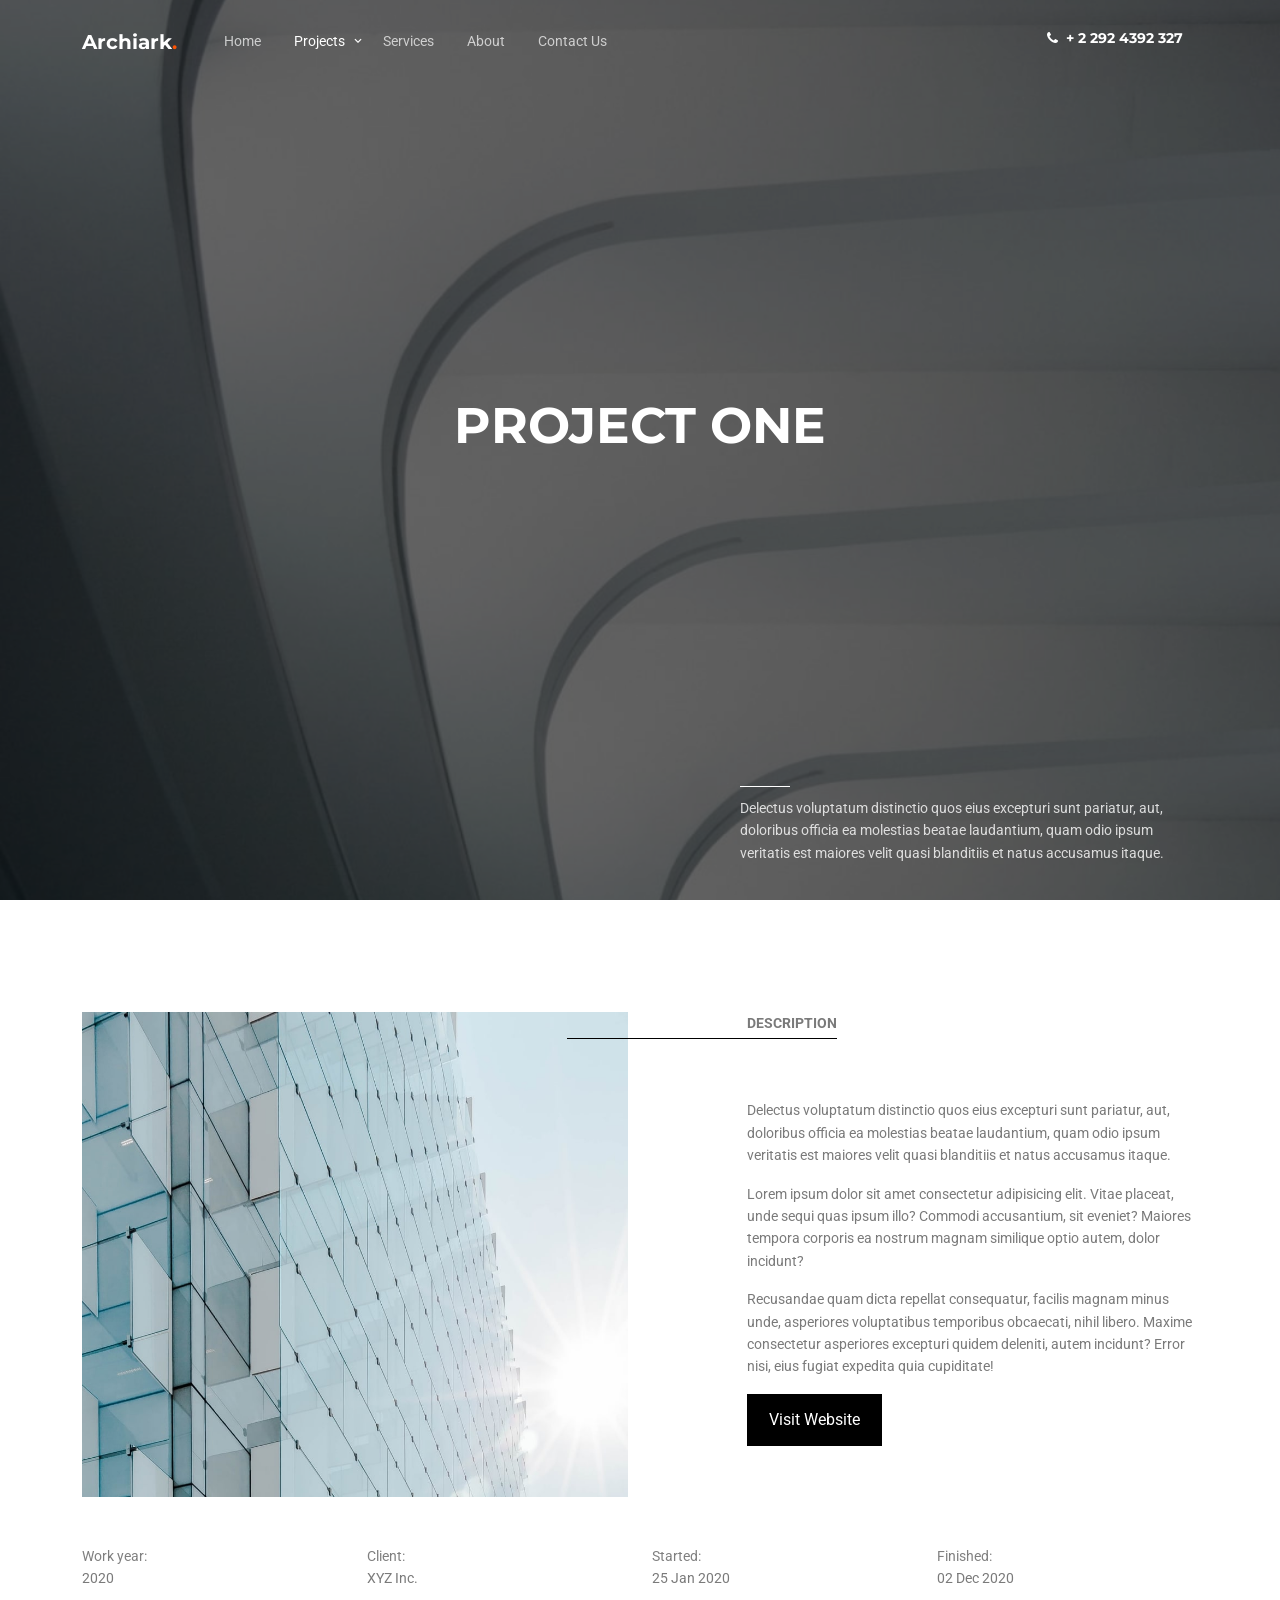
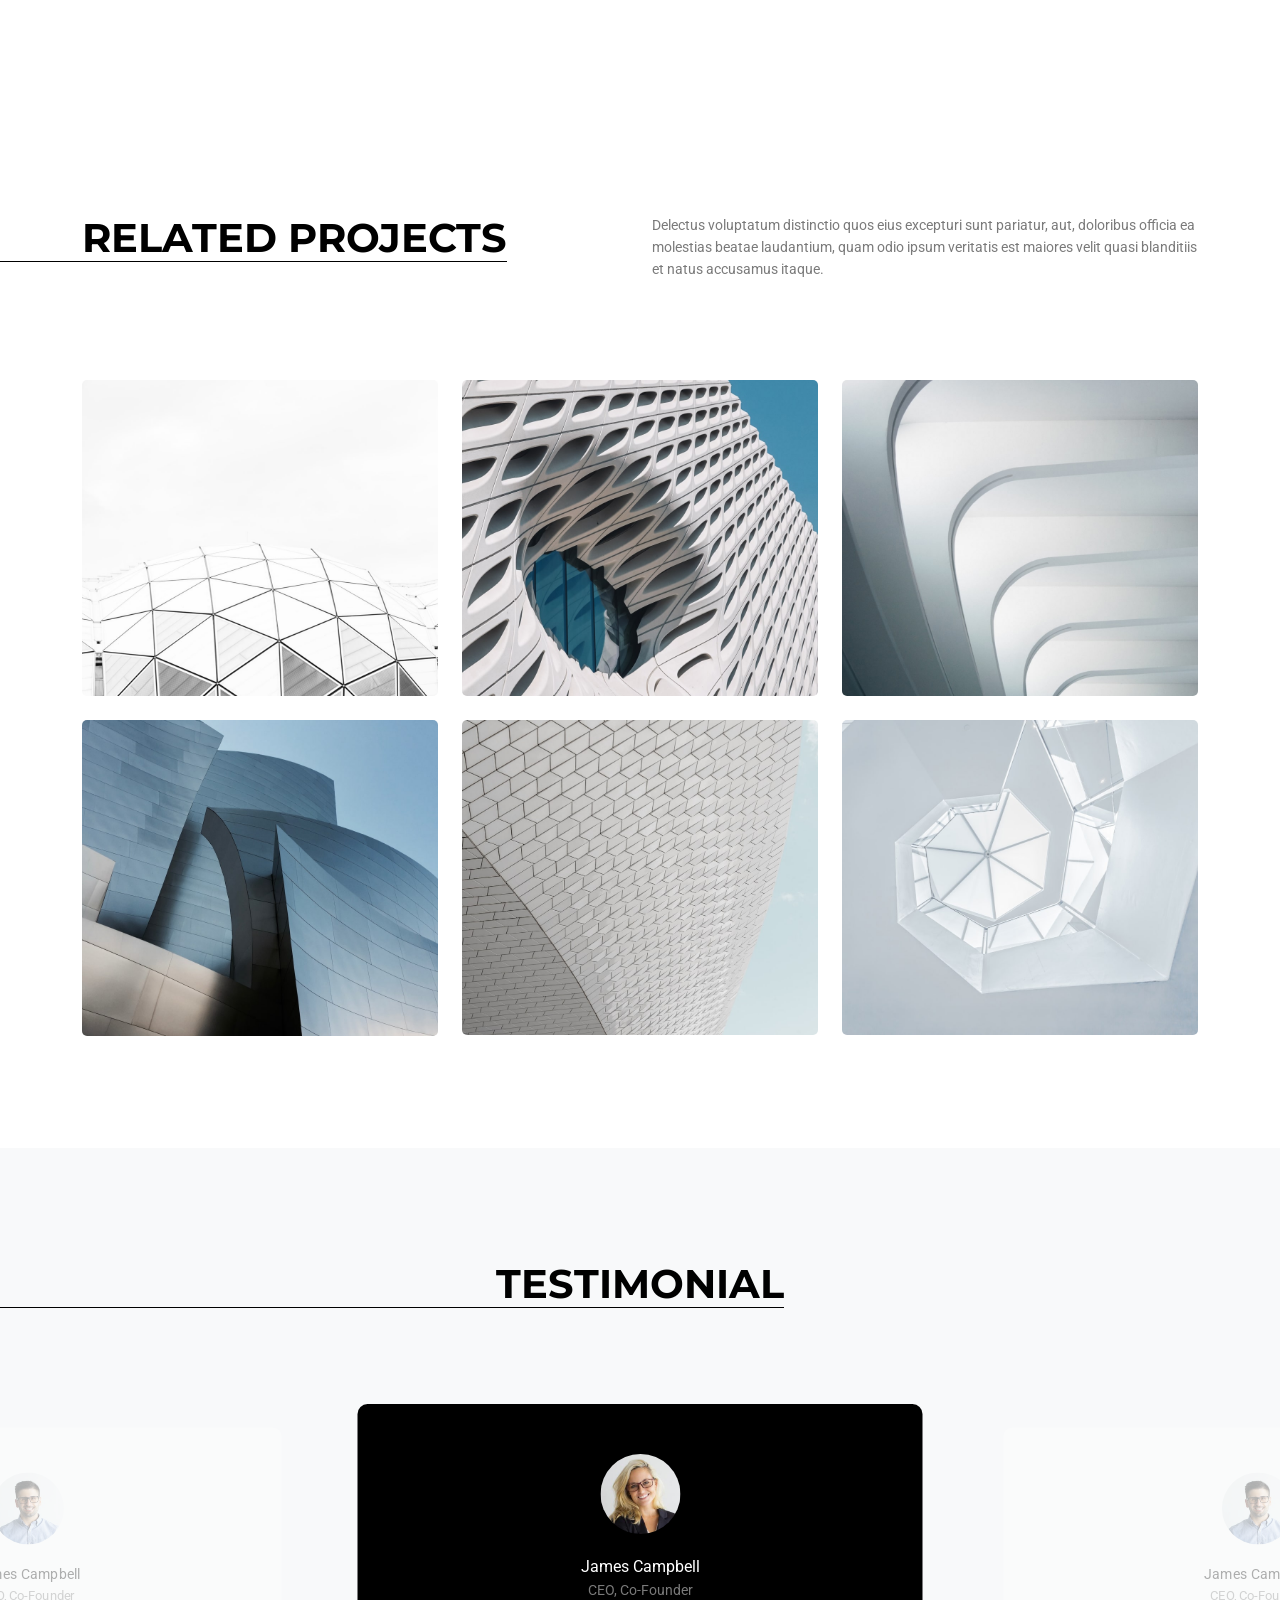
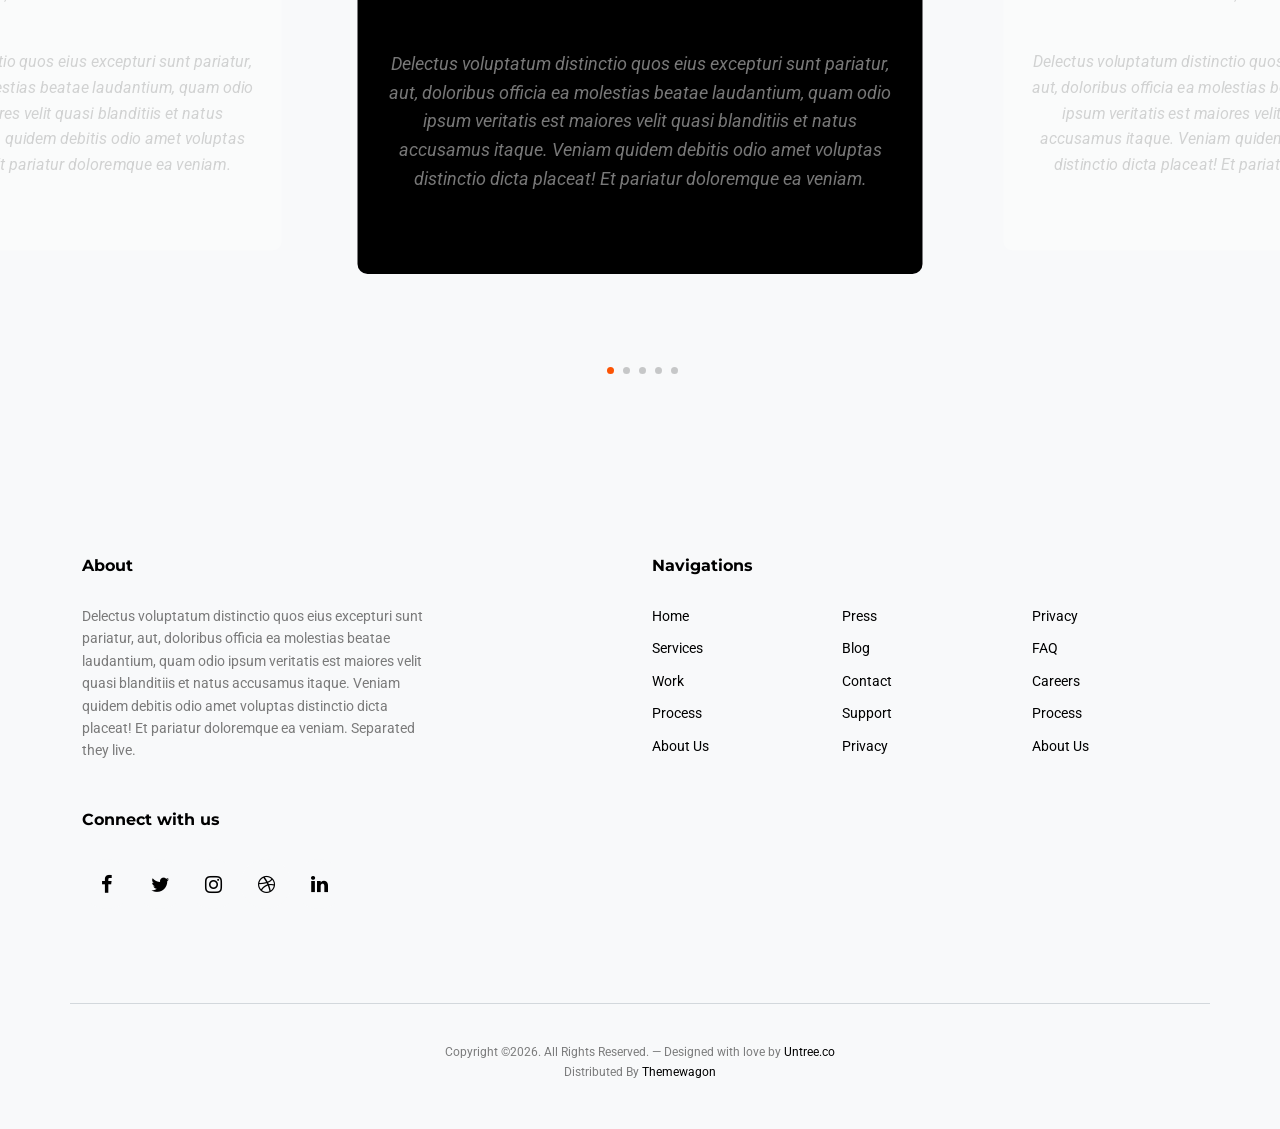
<file: project-single.html>
<!doctype html>
<html lang="en">

<!-- Added by HTTrack --><meta http-equiv="content-type" content="text/html;charset=utf-8" /><!-- /Added by HTTrack -->
<head>
	<!-- Required meta tags -->
	<meta charset="utf-8">
	<meta name="viewport" content="width=device-width, initial-scale=1">
	
	<meta name="author" content="Untree.co">
	<link rel="shortcut icon" href="favicon.png">

	<meta name="description" content="" />
	<meta name="keywords" content="bootstrap, bootstrap5" />
	
	<link rel="preconnect" href="https://fonts.gstatic.com/">
	<link href="https://fonts.googleapis.com/css2?family=Montserrat:wght@400;700&amp;family=Roboto&amp;display=swap" rel="stylesheet">

	<link rel="stylesheet" href="fonts/icomoon/style.css">
	<link rel="stylesheet" href="fonts/flaticon/font/flaticon.css">
	<link rel="stylesheet" href="css/tiny-slider.css">
	<link rel="stylesheet" href="css/aos.css">
	<link rel="stylesheet" href="css/glightbox.min.css">
	<link rel="stylesheet" href="css/style.css">

	<title>Archiark &mdash; Free Bootstrap 5 Website Template by Untree.co</title>
</head>
<body>

	<div class="site-mobile-menu site-navbar-target">
		<div class="site-mobile-menu-header">
			<div class="site-mobile-menu-close">
				<span class="icofont-close js-menu-toggle"></span>
			</div>
		</div>
		<div class="site-mobile-menu-body"></div>
	</div>

	<nav class="site-nav">
		<div class="container">
			<div class="site-navigation">
				<a href="index.html" class="logo m-0 float-start">Archiark<span class="text-primary">.</span> </a>

				<ul class="js-clone-nav d-none d-lg-inline-block text-start site-menu float-start">
					<li><a href="index.html">Home</a></li>
					<li class="has-children active">
						<a href="projects.html">Projects</a>
						<ul class="dropdown">
							<li><a href="#">Commercial Building</a></li>
							<li><a href="#">Cultural Lifestyle</a></li>
							<li class="has-children">
								<a href="#">Dropdown</a>
								<ul class="dropdown">
									<li><a href="#">Sub Menu One</a></li>
									<li><a href="#">Sub Menu Two</a></li>
									<li><a href="#">Sub Menu Three</a></li>
								</ul>
							</li>
						</ul>
					</li>
					<li><a href="services.html">Services</a></li>
					<li><a href="about.html">About</a></li>
					<li><a href="contact.html">Contact Us</a></li>
				</ul>

				<a href="#" class="burger ml-auto float-end site-menu-toggle light js-menu-toggle d-inline-block d-lg-none" data-toggle="collapse" data-target="#main-navbar">
					<span></span>
				</a>
				<ul class="site-menu float-end d-none d-md-block">
					<li><a href="#" class="d-flex align-items-center text-white h2 fw-bold"><span class="icon-phone me-2"></span> <span>+ 2 292 4392 327</span></a></li>
				</ul>

			</div>
		</div>
	</nav>



	<div class="hero-2 overlay" style="background-image: url('images/img_3.jpg');">
		<div class="container">
			<div class="row align-items-center">
				<div class="col-lg-5 mx-auto ">
					<h1 class="mb-5 text-center"><span>Project One</span></h1>


					<div class="intro-desc text-left">
						<div class="line"></div>
						<p>Delectus voluptatum distinctio quos eius excepturi sunt pariatur, aut, doloribus officia ea molestias beatae laudantium, quam odio ipsum veritatis est maiores velit quasi blanditiis et natus accusamus itaque.</p>
					</div>
				</div>
			</div>
		</div>
	</div>


	<div class="section sec-3">
		<div class="container">

			<div class="row mb-5 justify-content-between">
				<div class="col-lg-6 mb-lg-0 mb-4">
					<img src="images/img_7.jpg" alt="Image" class="img-fluid">
				</div>
				<div class="col-lg-5">
					<div class="heading">Description</div>
					<p>Delectus voluptatum distinctio quos eius excepturi sunt pariatur, aut, doloribus officia ea molestias beatae laudantium, quam odio ipsum veritatis est maiores velit quasi blanditiis et natus accusamus itaque.</p>
					<p>Lorem ipsum dolor sit amet consectetur adipisicing elit. Vitae placeat, unde sequi quas ipsum illo? Commodi accusantium, sit eveniet? Maiores tempora corporis ea nostrum magnam similique optio autem, dolor incidunt?</p>
					<p>Recusandae quam dicta repellat consequatur, facilis magnam minus unde, asperiores voluptatibus temporibus obcaecati, nihil libero. Maxime consectetur asperiores excepturi quidem deleniti, autem incidunt? Error nisi, eius fugiat expedita quia cupiditate!</p>
					<p><a href="#" class="btn btn-primary">Visit Website</a></p>
					
				</div>
			</div>
			<div class="row">
				<div class="col-sm-3 border-left">
					<span class="text-black-50 d-block">Work year:</span>  2020
				</div>
				<div class="col-sm-3 border-left">
					<span class="text-black-50 d-block">Client:</span> XYZ Inc.
				</div>
				<div class="col-sm-3 border-left">
					<span class="text-black-50 d-block">Started:</span> 25 Jan 2020
				</div>
				<div class="col-sm-3 border-left">
					<span class="text-black-50 d-block">Finished:</span> 02 Dec 2020
				</div>
			</div>
		</div>
	</div>


	<div class="section sec-5">
		<div class="container">
			<div class="row mb-5">
				<div class="col-lg-6">
					<h2 class="heading">Related Projects</h2>
				</div>
				<div class="col-lg-6 ms-auto">
					<p>Delectus voluptatum distinctio quos eius excepturi sunt pariatur, aut, doloribus officia ea molestias beatae laudantium, quam odio ipsum veritatis est maiores velit quasi blanditiis et natus accusamus itaque.</p>
				</div>
			</div>

			<div class="row g-4">
				<div class="col-xs-12 col-sm-6 col-md-6 col-lg-4">
					<div class="single-portfolio">
						<a href="project-single.html">
							<img src="images/img_8.jpg" alt="Image" class="img-fluid">
							<div class="contents">
								<h3>Project One</h3>
								<div class="cat">Construction</div>
							</div>
						</a>
					</div>
				</div>
				<div class="col-xs-12 col-sm-6 col-md-6 col-lg-4">
					<div class="single-portfolio">
						<a href="project-single.html">
							<img src="images/img_2.jpg" alt="Image" class="img-fluid">
							<div class="contents">
								<h3>Project Two</h3>
								<div class="cat">Construction</div>
							</div>
						</a>
					</div>
				</div>
				<div class="col-xs-12 col-sm-6 col-md-6 col-lg-4">
					<div class="single-portfolio">
						<a href="project-single.html">
							<img src="images/img_3.jpg" alt="Image" class="img-fluid">
							<div class="contents">
								<h3>Project One</h3>
								<div class="cat">Construction</div>
							</div>
						</a>
					</div>
				</div>

				<div class="col-xs-12 col-sm-6 col-md-6 col-lg-4">
					<div class="single-portfolio">
						<a href="project-single.html">
							<img src="images/img_4.jpg" alt="Image" class="img-fluid">
							<div class="contents">
								<h3>Project One</h3>
								<div class="cat">Construction</div>
							</div>
						</a>
					</div>
				</div>
				<div class="col-xs-12 col-sm-6 col-md-6 col-lg-4">
					<div class="single-portfolio">
						<a href="project-single.html">
							<img src="images/img_5.jpg" alt="Image" class="img-fluid">
							<div class="contents">
								<h3>Project Two</h3>
								<div class="cat">Construction</div>
							</div>
						</a>
					</div>
				</div>
				<div class="col-xs-12 col-sm-6 col-md-6 col-lg-4">
					<div class="single-portfolio">
						<a href="project-single.html">
							<img src="images/img_6.jpg" alt="Image" class="img-fluid">
							<div class="contents">
								<h3>Project One</h3>
								<div class="cat">Construction</div>
							</div>
						</a>
					</div>
				</div>

				
			</div>
		</div>
	</div>


	<div class="sec-4 section bg-light">

		<div class="text-center mb-5">
			<h2 class="heading mb-5 text-center">Testimonial</h2>
		</div>
		<div class="testimonial-slide-center-wrap" data-aos="fade-up" data-aos-delay="100">
			<div class="testimonial-slide-center testimonial-center" id="testimonial-center">

				<div class="item">
					<div class="testimonial-item">
						<div  class="testimonial-item-inner">
							<div class="testimonial-author mb-5">
								<img src="images/person_2.jpg" alt="Image" class="img-fluid">
								<strong class="d-block">James Campbell</strong>
								<span>CEO, Co-Founder</span>
							</div>
							<blockquote>
								Delectus voluptatum distinctio quos eius excepturi sunt pariatur, aut, doloribus officia ea molestias beatae laudantium, quam odio ipsum veritatis est maiores velit quasi blanditiis et natus accusamus itaque. Veniam quidem debitis odio amet voluptas distinctio dicta placeat! Et pariatur doloremque ea veniam.
							</blockquote>

						</div>
					</div>
				</div>

				<div class="item">
					<div class="testimonial-item">
						<div  class="testimonial-item-inner">
							<div class="testimonial-author mb-5">
								<img src="images/person_1.jpg" alt="Image" class="img-fluid">
								<strong class="d-block">James Campbell</strong>
								<span>CEO, Co-Founder</span>
							</div>
							<blockquote>
								Delectus voluptatum distinctio quos eius excepturi sunt pariatur, aut, doloribus officia ea molestias beatae laudantium, quam odio ipsum veritatis est maiores velit quasi blanditiis et natus accusamus itaque. Veniam quidem debitis odio amet voluptas distinctio dicta placeat! Et pariatur doloremque ea veniam.
							</blockquote>

						</div>
					</div>
				</div>

				<div class="item">
					<div class="testimonial-item">
						<div  class="testimonial-item-inner">
							<div class="testimonial-author mb-5">
								<img src="images/person_3.jpg" alt="Image" class="img-fluid">
								<strong class="d-block">James Campbell</strong>
								<span>CEO, Co-Founder</span>
							</div>
							<blockquote>
								Delectus voluptatum distinctio quos eius excepturi sunt pariatur, aut, doloribus officia ea molestias beatae laudantium, quam odio ipsum veritatis est maiores velit quasi blanditiis et natus accusamus itaque. Veniam quidem debitis odio amet voluptas distinctio dicta placeat! Et pariatur doloremque ea veniam.
							</blockquote>

						</div>
					</div>
				</div>

				<div class="item">
					<div class="testimonial-item">
						<div  class="testimonial-item-inner">
							<div class="testimonial-author mb-5">
								<img src="images/person_4.jpg" alt="Image" class="img-fluid">
								<strong class="d-block">James Campbell</strong>
								<span>CEO, Co-Founder</span>
							</div>
							<blockquote>
								Delectus voluptatum distinctio quos eius excepturi sunt pariatur, aut, doloribus officia ea molestias beatae laudantium, quam odio ipsum veritatis est maiores velit quasi blanditiis et natus accusamus itaque. Veniam quidem debitis odio amet voluptas distinctio dicta placeat! Et pariatur doloremque ea veniam.
							</blockquote>

						</div>
					</div>
				</div>


				<div class="item">
					<div class="testimonial-item">
						<div  class="testimonial-item-inner">
							<div class="testimonial-author mb-5">
								<img src="images/person_5.jpg" alt="Image" class="img-fluid">
								<strong class="d-block">James Campbell</strong>
								<span>CEO, Co-Founder</span>
							</div>
							<blockquote>
								Delectus voluptatum distinctio quos eius excepturi sunt pariatur, aut, doloribus officia ea molestias beatae laudantium, quam odio ipsum veritatis est maiores velit quasi blanditiis et natus accusamus itaque. Veniam quidem debitis odio amet voluptas distinctio dicta placeat! Et pariatur doloremque ea veniam.
							</blockquote>

						</div>
					</div>
				</div>

				<div class="item">
					<div class="testimonial-item">
						<div  class="testimonial-item-inner">
							<div class="testimonial-author mb-5">
								<img src="images/person_2.jpg" alt="Image" class="img-fluid">
								<strong class="d-block">James Campbell</strong>
								<span>CEO, Co-Founder</span>
							</div>
							<blockquote>
								Delectus voluptatum distinctio quos eius excepturi sunt pariatur, aut, doloribus officia ea molestias beatae laudantium, quam odio ipsum veritatis est maiores velit quasi blanditiis et natus accusamus itaque. Veniam quidem debitis odio amet voluptas distinctio dicta placeat! Et pariatur doloremque ea veniam.
							</blockquote>

						</div>
					</div>
				</div>
				<div class="item">
					<div class="testimonial-item">
						<div  class="testimonial-item-inner">
							<div class="testimonial-author mb-5">
								<img src="images/person_3.jpg" alt="Image" class="img-fluid">
								<strong class="d-block">James Campbell</strong>
								<span>CEO, Co-Founder</span>
							</div>
							<blockquote>
								Delectus voluptatum distinctio quos eius excepturi sunt pariatur, aut, doloribus officia ea molestias beatae laudantium, quam odio ipsum veritatis est maiores velit quasi blanditiis et natus accusamus itaque. Veniam quidem debitis odio amet voluptas distinctio dicta placeat! Et pariatur doloremque ea veniam.
							</blockquote>

						</div>
					</div>
				</div>

				<div class="item">
					<div class="testimonial-item">
						<div  class="testimonial-item-inner">
							<div class="testimonial-author mb-5">
								<img src="images/person_4.jpg" alt="Image" class="img-fluid">
								<strong class="d-block">James Campbell</strong>
								<span>CEO, Co-Founder</span>
							</div>
							<blockquote>
								Delectus voluptatum distinctio quos eius excepturi sunt pariatur, aut, doloribus officia ea molestias beatae laudantium, quam odio ipsum veritatis est maiores velit quasi blanditiis et natus accusamus itaque. Veniam quidem debitis odio amet voluptas distinctio dicta placeat! Et pariatur doloremque ea veniam.
							</blockquote>

						</div>
					</div>
				</div>

				<div class="item">
					<div class="testimonial-item">
						<div  class="testimonial-item-inner">
							<div class="testimonial-author mb-5">
								<img src="images/person_1.jpg" alt="Image" class="img-fluid">
								<strong class="d-block">James Campbell</strong>
								<span>CEO, Co-Founder</span>
							</div>
							<blockquote>
								Delectus voluptatum distinctio quos eius excepturi sunt pariatur, aut, doloribus officia ea molestias beatae laudantium, quam odio ipsum veritatis est maiores velit quasi blanditiis et natus accusamus itaque. Veniam quidem debitis odio amet voluptas distinctio dicta placeat! Et pariatur doloremque ea veniam.
							</blockquote>

						</div>
					</div>
				</div>
			</div>

		</div>
	</div>


	

	<div class="site-footer bg-light">
		<div class="container">

			<div class="row justify-content-between">
				<div class="col-lg-4">
					<div class="widget">
						<h3 class="line-top">About</h3>
						<p class="mb-5">Delectus voluptatum distinctio quos eius excepturi sunt pariatur, aut, doloribus officia ea molestias beatae laudantium, quam odio ipsum veritatis est maiores velit quasi blanditiis et natus accusamus itaque. Veniam quidem debitis odio amet voluptas distinctio dicta placeat! Et pariatur doloremque ea veniam. Separated they live.</p>

					</div>
					<div class="widget">
						<h3 class="line-top">Connect with us</h3>
						<ul class="social list-unstyled mb-5">
							<li><a href="#"><span class="icon-facebook"></span></a></li>
							<li><a href="#"><span class="icon-twitter"></span></a></li>
							<li><a href="#"><span class="icon-instagram"></span></a></li>
							<li><a href="#"><span class="icon-dribbble"></span></a></li>
							<li><a href="#"><span class="icon-linkedin"></span></a></li>
						</ul>
					</div>
				</div>
				<div class="col-lg-6">
					<div class="row">
						<div class="col-12">
							<div class="widget">
								<h3 class="line-top">Navigations</h3>
							</div>
						</div>
						<div class="col-6 col-sm-6 col-md-4">
							<div class="widget">
								<ul class="links list-unstyled">
									<li><a href="#">Home</a></li>
									<li><a href="#">Services</a></li>
									<li><a href="#">Work</a></li>
									<li><a href="#">Process</a></li>
									<li><a href="#">About Us</a></li>
								</ul>
							</div>
						</div>
						<div class="col-6 col-sm-6 col-md-4">
							<div class="widget">
								<ul class="links list-unstyled">
									<li><a href="#">Press</a></li>
									<li><a href="#">Blog</a></li>
									<li><a href="#">Contact</a></li>
									<li><a href="#">Support</a></li>
									<li><a href="#">Privacy</a></li>
								</ul>
							</div>
						</div>
						<div class="col-6 col-sm-6 col-md-4">
							<div class="widget">
								<ul class="links list-unstyled">
									<li><a href="#">Privacy</a></li>
									<li><a href="#">FAQ</a></li>
									<li><a href="#">Careers</a></li>
									<li><a href="#">Process</a></li>
									<li><a href="#">About Us</a></li>
								</ul>
							</div>
						</div>
					</div>
				</div>
			</div>

			<div class="row justify-content-center text-center copyright">
				<div class="col-md-8">
					<p class="small text-black-50">Copyright &copy;<script>document.write(new Date().getFullYear());</script>. All Rights Reserved. &mdash; Designed with love by <a href="https://untree.co/">Untree.co</a> </br>Distributed By <a href="https://themewagon.com/">Themewagon</a><!-- License information: https://untree.co/license/ -->
					</p>
				</div>
			</div>
		</div>
	</div>


	


	<!-- Preloader -->
	<div id="overlayer"></div>
	<div class="loader">
		<div class="spinner-border" role="status">
			<span class="visually-hidden">Loading...</span>
		</div>
	</div>

	<script src="js/bootstrap.bundle.min.js"></script>
	<script src="js/tiny-slider.js"></script>
	<script src="js/aos.js"></script>
	<script src="js/glightbox.min.js"></script>
	<script src="js/navbar.js"></script>
	<script src="js/counter.js"></script>
	<script src="js/custom.js"></script>
</body>

</html>
</file>
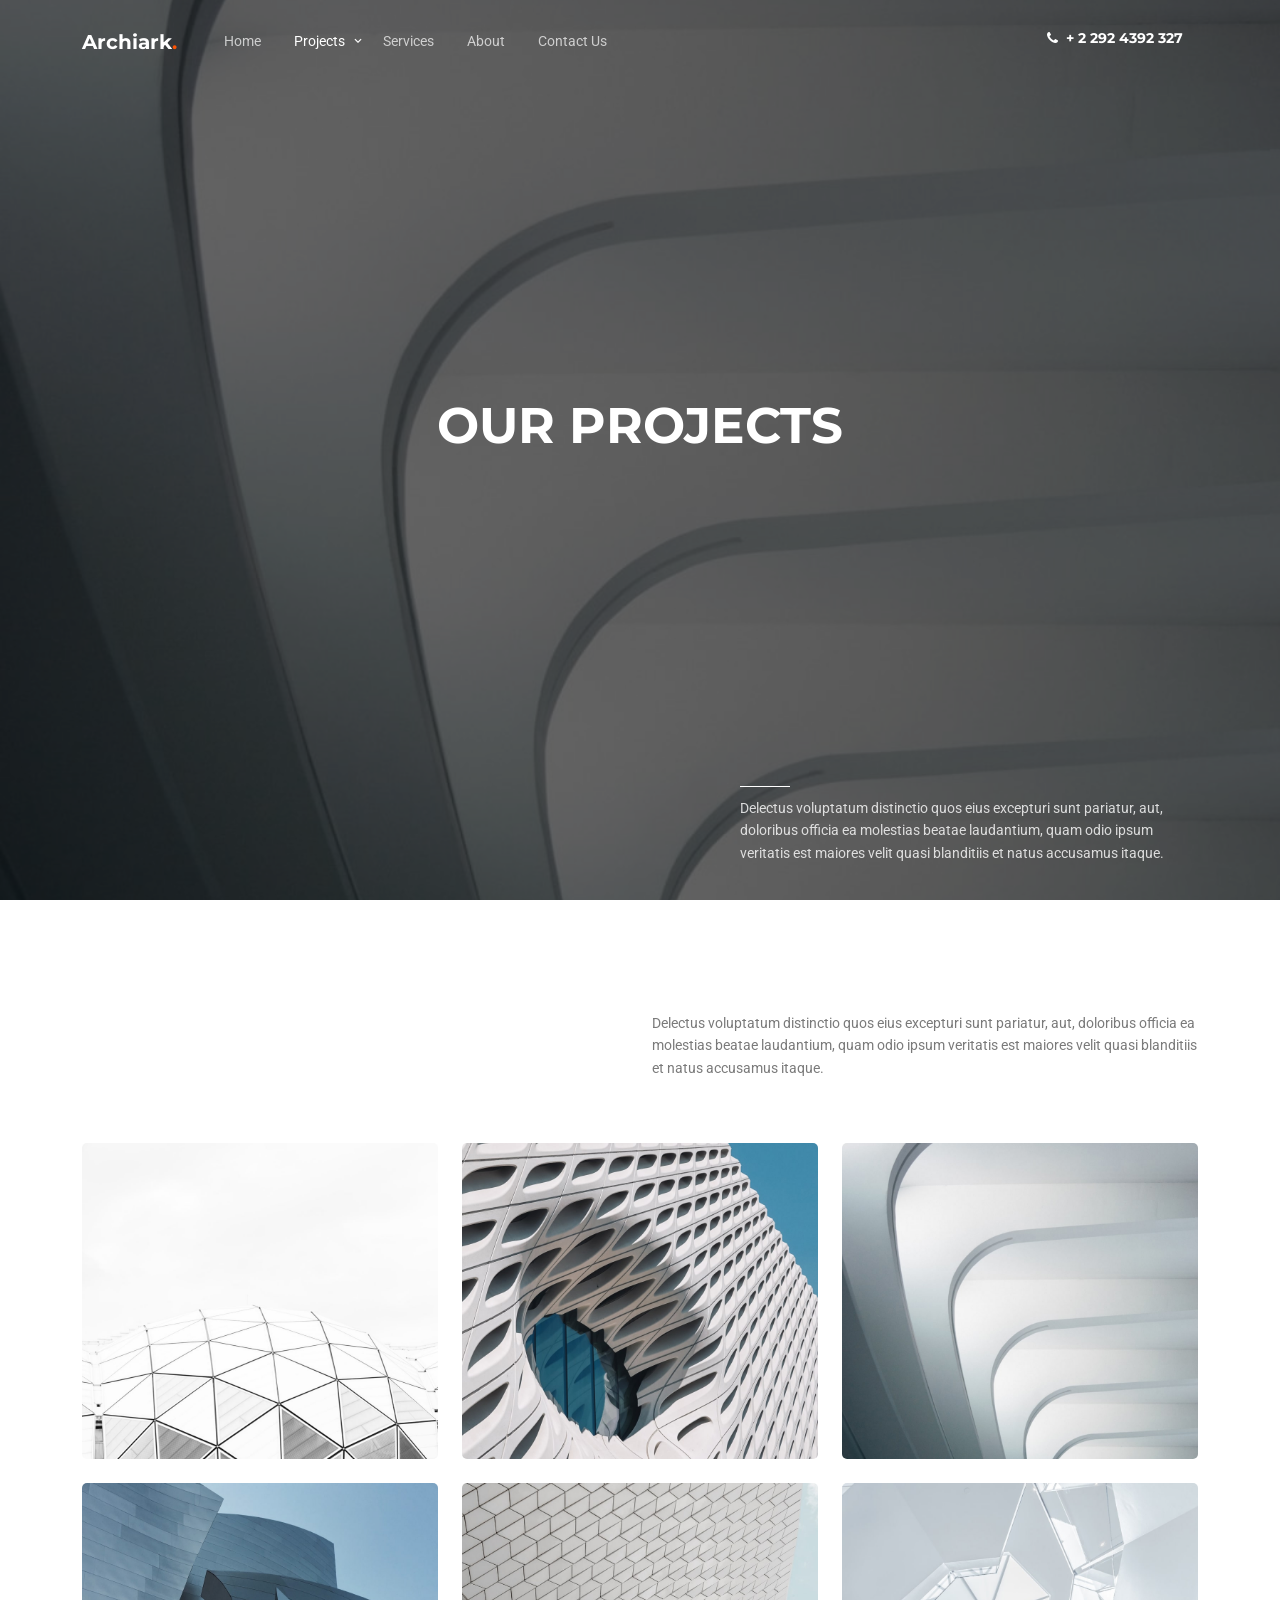
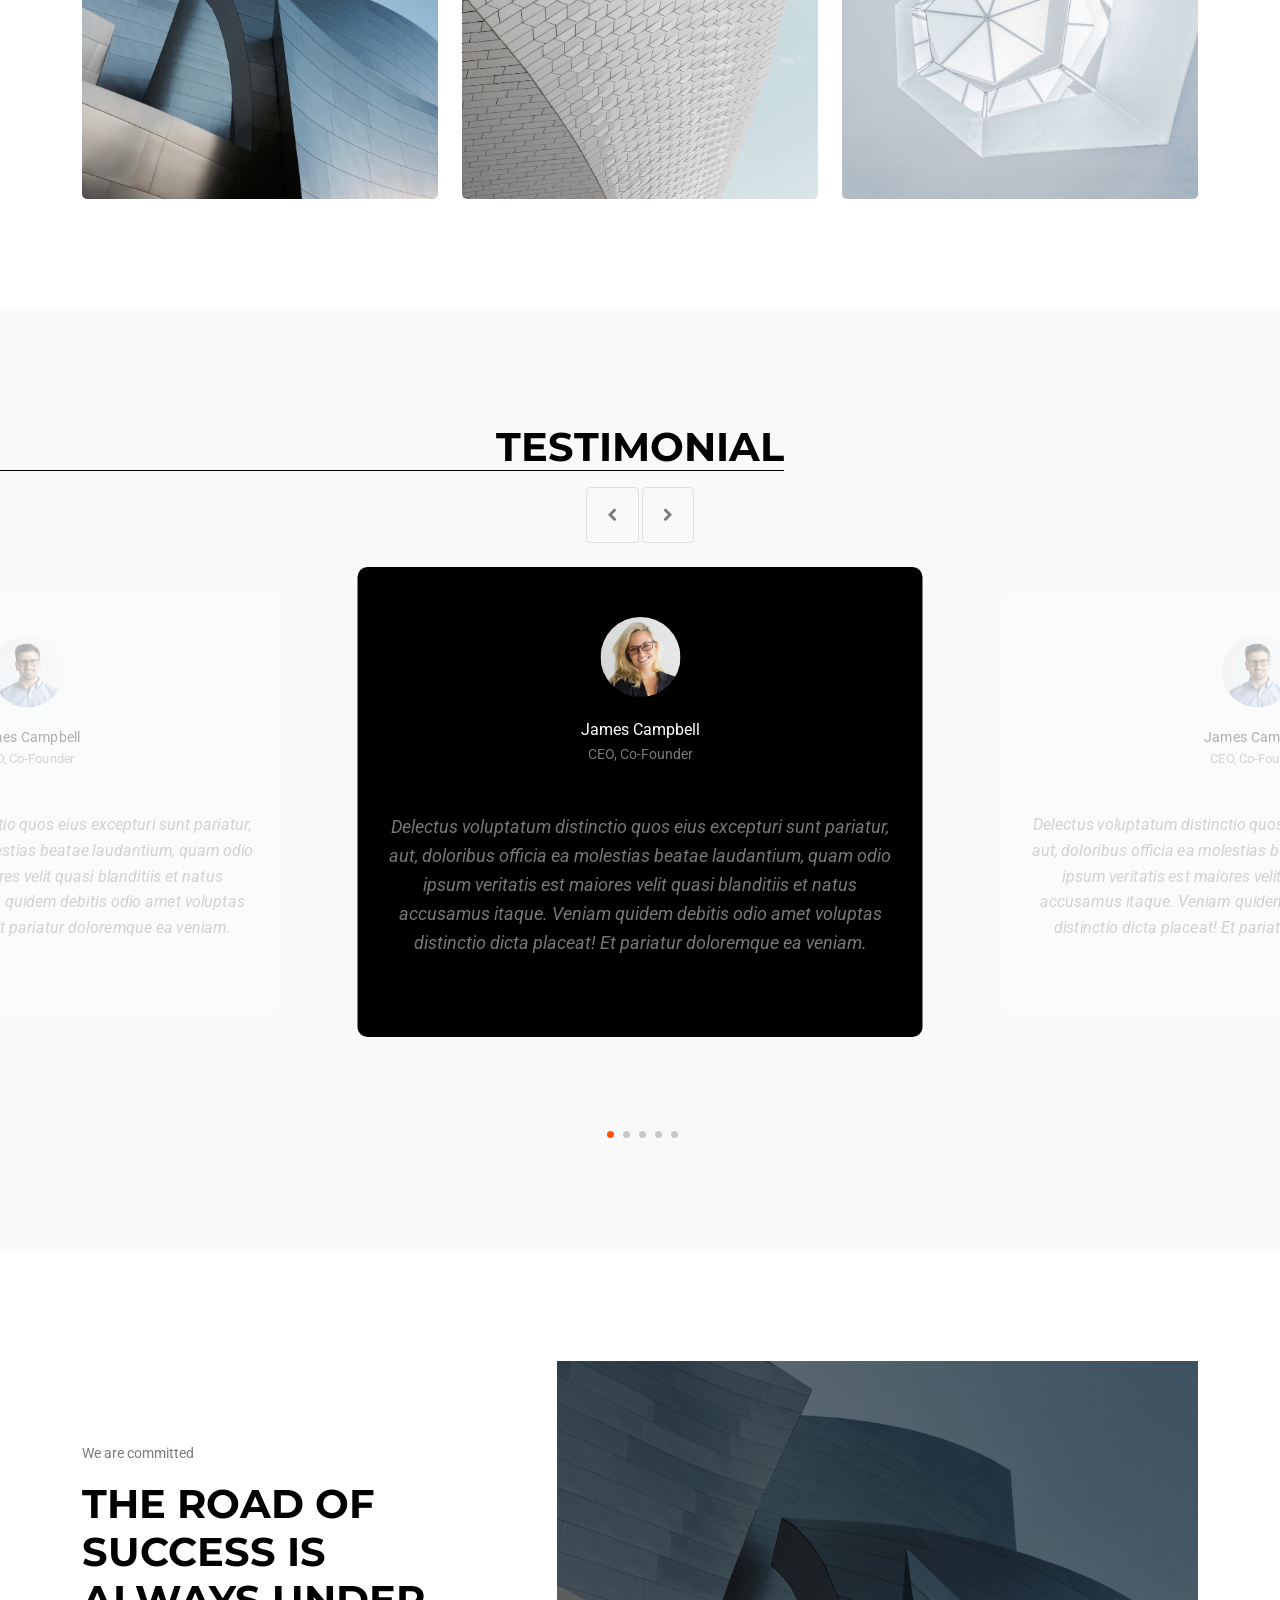
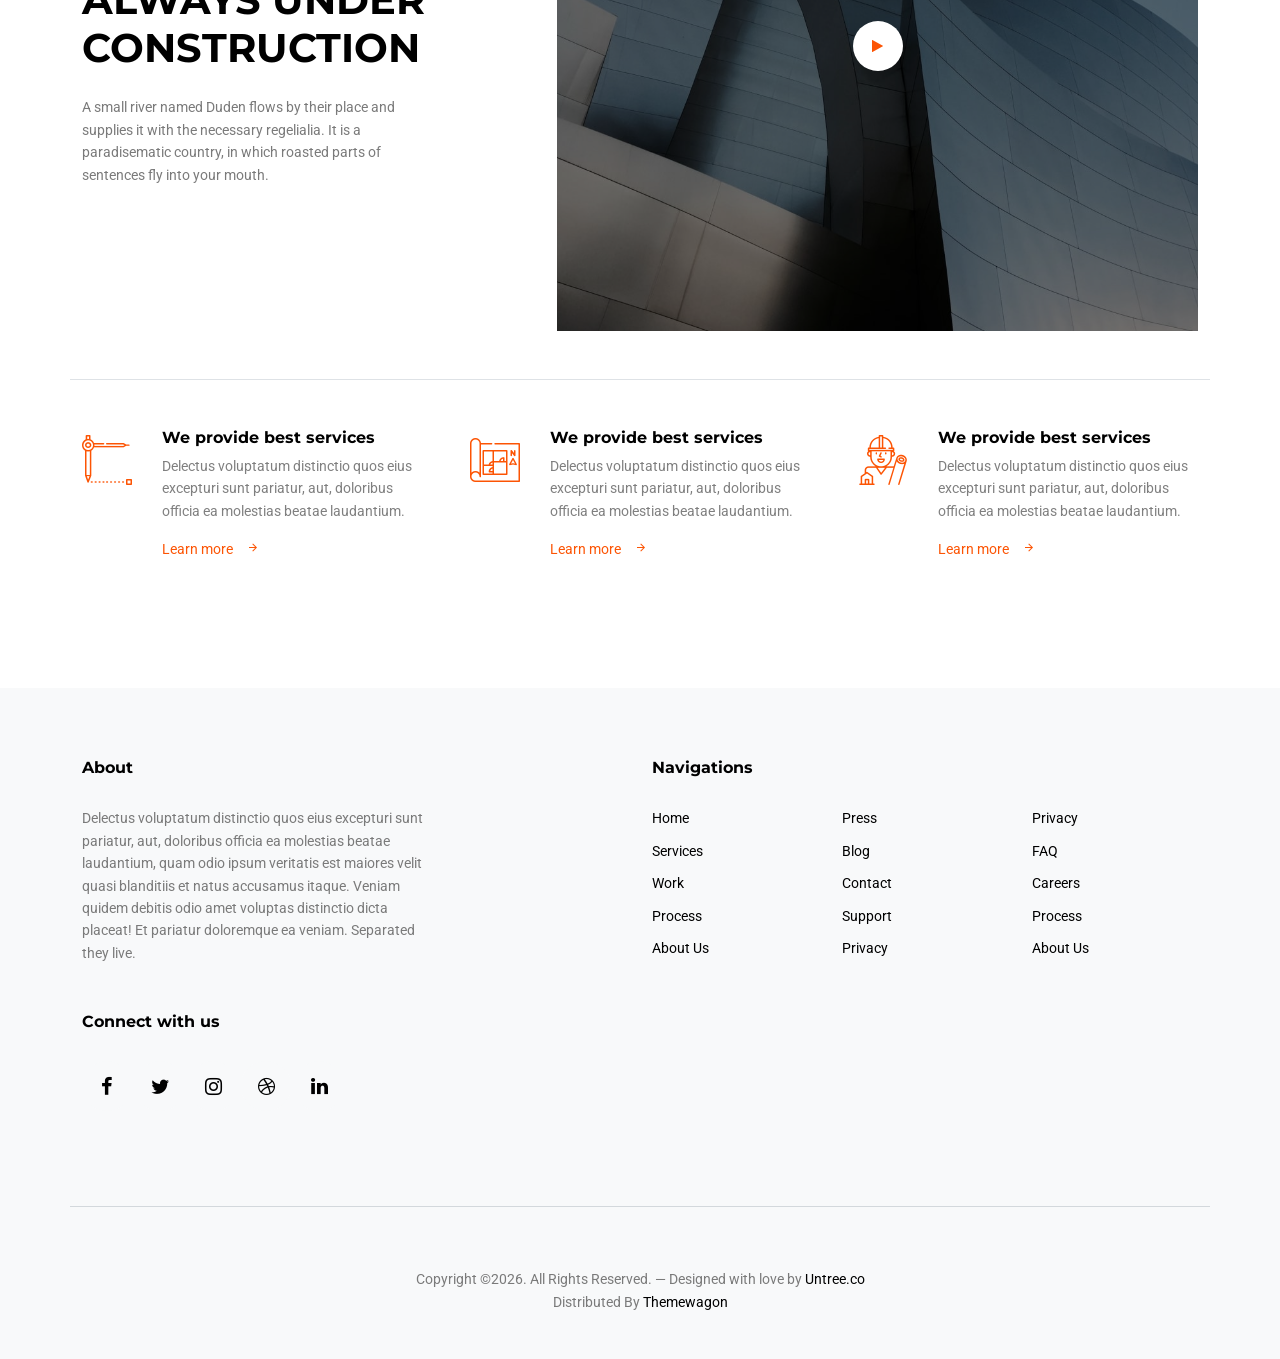
<file: projects.html>
<!doctype html>
<html lang="en">

<!-- Added by HTTrack --><meta http-equiv="content-type" content="text/html;charset=utf-8" /><!-- /Added by HTTrack -->
<head>
	<!-- Required meta tags -->
	<meta charset="utf-8">
	<meta name="viewport" content="width=device-width, initial-scale=1">
	
	<meta name="author" content="Untree.co">
	<link rel="shortcut icon" href="favicon.png">

	<meta name="description" content="" />
	<meta name="keywords" content="bootstrap, bootstrap5" />
	
	<link rel="preconnect" href="https://fonts.gstatic.com/">
	<link href="https://fonts.googleapis.com/css2?family=Montserrat:wght@400;700&amp;family=Roboto&amp;display=swap" rel="stylesheet">

	<link rel="stylesheet" href="fonts/icomoon/style.css">
	<link rel="stylesheet" href="fonts/flaticon/font/flaticon.css">
	<link rel="stylesheet" href="css/tiny-slider.css">
	<link rel="stylesheet" href="css/aos.css">
	<link rel="stylesheet" href="css/glightbox.min.css">
	<link rel="stylesheet" href="css/style.css">

	<title>Archiark &mdash; Free Bootstrap 5 Website Template by Untree.co</title>
</head>
<body>

	<div class="site-mobile-menu site-navbar-target">
		<div class="site-mobile-menu-header">
			<div class="site-mobile-menu-close">
				<span class="icofont-close js-menu-toggle"></span>
			</div>
		</div>
		<div class="site-mobile-menu-body"></div>
	</div>

	<nav class="site-nav">
		<div class="container">
			<div class="site-navigation">
				<a href="index.html" class="logo m-0 float-start">Archiark<span class="text-primary">.</span> </a>

				<ul class="js-clone-nav d-none d-lg-inline-block text-start site-menu float-start">
					<li><a href="index.html">Home</a></li>
					<li class="has-children active">
						<a href="projects.html">Projects</a>
						<ul class="dropdown">
							<li><a href="#">Commercial Building</a></li>
							<li><a href="#">Cultural Lifestyle</a></li>
							<li class="has-children">
								<a href="#">Dropdown</a>
								<ul class="dropdown">
									<li><a href="#">Sub Menu One</a></li>
									<li><a href="#">Sub Menu Two</a></li>
									<li><a href="#">Sub Menu Three</a></li>
								</ul>
							</li>
						</ul>
					</li>
					<li><a href="services.html">Services</a></li>
					<li><a href="about.html">About</a></li>
					<li><a href="contact.html">Contact Us</a></li>
				</ul>

				<a href="#" class="burger ml-auto float-end site-menu-toggle light js-menu-toggle d-inline-block d-lg-none" data-toggle="collapse" data-target="#main-navbar">
					<span></span>
				</a>
				<ul class="site-menu float-end d-none d-md-block">
					<li><a href="#" class="d-flex align-items-center text-white h2 fw-bold"><span class="icon-phone me-2"></span> <span>+ 2 292 4392 327</span></a></li>
				</ul>

			</div>
		</div>
	</nav>

	<div class="hero-2 overlay" style="background-image: url('images/img_3.jpg');">
		<div class="container">
			<div class="row align-items-center">
				<div class="col-lg-5 mx-auto ">
					<h1 class="mb-5 text-center"><span>Our Projects</span></h1>


					<div class="intro-desc text-left">
						<div class="line"></div>
						<p>Delectus voluptatum distinctio quos eius excepturi sunt pariatur, aut, doloribus officia ea molestias beatae laudantium, quam odio ipsum veritatis est maiores velit quasi blanditiis et natus accusamus itaque.</p>
					</div>
				</div>
			</div>
		</div>
	</div>


	<div class="section sec-5">
		<div class="container">
			<div class="row mb-5">
				
				<div class="col-lg-6 ms-auto">
					<p>Delectus voluptatum distinctio quos eius excepturi sunt pariatur, aut, doloribus officia ea molestias beatae laudantium, quam odio ipsum veritatis est maiores velit quasi blanditiis et natus accusamus itaque.</p>
				</div>
			</div>

			<div class="row g-4">
				<div class="col-xs-12 col-sm-6 col-md-6 col-lg-4">
					<div class="single-portfolio">
						<a href="project-single.html">
							<img src="images/img_8.jpg" alt="Image" class="img-fluid">
							<div class="contents">
								<h3>Project One</h3>
								<div class="cat">Construction</div>
							</div>
						</a>
					</div>
				</div>
				<div class="col-xs-12 col-sm-6 col-md-6 col-lg-4">
					<div class="single-portfolio">
						<a href="project-single.html">
							<img src="images/img_2.jpg" alt="Image" class="img-fluid">
							<div class="contents">
								<h3>Project Two</h3>
								<div class="cat">Construction</div>
							</div>
						</a>
					</div>
				</div>
				<div class="col-xs-12 col-sm-6 col-md-6 col-lg-4">
					<div class="single-portfolio">
						<a href="project-single.html">
							<img src="images/img_3.jpg" alt="Image" class="img-fluid">
							<div class="contents">
								<h3>Project One</h3>
								<div class="cat">Construction</div>
							</div>
						</a>
					</div>
				</div>

				<div class="col-xs-12 col-sm-6 col-md-6 col-lg-4">
					<div class="single-portfolio">
						<a href="project-single.html">
							<img src="images/img_4.jpg" alt="Image" class="img-fluid">
							<div class="contents">
								<h3>Project One</h3>
								<div class="cat">Construction</div>
							</div>
						</a>
					</div>
				</div>
				<div class="col-xs-12 col-sm-6 col-md-6 col-lg-4">
					<div class="single-portfolio">
						<a href="project-single.html">
							<img src="images/img_5.jpg" alt="Image" class="img-fluid">
							<div class="contents">
								<h3>Project Two</h3>
								<div class="cat">Construction</div>
							</div>
						</a>
					</div>
				</div>
				<div class="col-xs-12 col-sm-6 col-md-6 col-lg-4">
					<div class="single-portfolio">
						<a href="project-single.html">
							<img src="images/img_6.jpg" alt="Image" class="img-fluid">
							<div class="contents">
								<h3>Project One</h3>
								<div class="cat">Construction</div>
							</div>
						</a>
					</div>
				</div>

				
			</div>
		</div>
	</div>


	<div class="sec-4 section bg-light">

		<div class="text-center mb-5">
			<h2 class="heading mb-5 text-center">Testimonial</h2>
		</div>
		<div class="testimonial-slide-center-wrap" data-aos="fade-up" data-aos-delay="100">

			<div id="testimonial-nav">
				<span class="prev" data-controls="prev"><span class="icon-chevron-left"></span></span>

				<span class="next" data-controls="next"><span class="icon-chevron-right"></span></span>
			</div>
			
			<div class="testimonial-slide-center testimonial-center" id="testimonial-center">

				<div class="item">
					<div class="testimonial-item">
						<div  class="testimonial-item-inner">
							<div class="testimonial-author mb-5">
								<img src="images/person_2.jpg" alt="Image" class="img-fluid">
								<strong class="d-block">James Campbell</strong>
								<span>CEO, Co-Founder</span>
							</div>
							<blockquote>
								Delectus voluptatum distinctio quos eius excepturi sunt pariatur, aut, doloribus officia ea molestias beatae laudantium, quam odio ipsum veritatis est maiores velit quasi blanditiis et natus accusamus itaque. Veniam quidem debitis odio amet voluptas distinctio dicta placeat! Et pariatur doloremque ea veniam.
							</blockquote>

						</div>
					</div>
				</div>

				<div class="item">
					<div class="testimonial-item">
						<div  class="testimonial-item-inner">
							<div class="testimonial-author mb-5">
								<img src="images/person_1.jpg" alt="Image" class="img-fluid">
								<strong class="d-block">James Campbell</strong>
								<span>CEO, Co-Founder</span>
							</div>
							<blockquote>
								Delectus voluptatum distinctio quos eius excepturi sunt pariatur, aut, doloribus officia ea molestias beatae laudantium, quam odio ipsum veritatis est maiores velit quasi blanditiis et natus accusamus itaque. Veniam quidem debitis odio amet voluptas distinctio dicta placeat! Et pariatur doloremque ea veniam.
							</blockquote>

						</div>
					</div>
				</div>

				<div class="item">
					<div class="testimonial-item">
						<div  class="testimonial-item-inner">
							<div class="testimonial-author mb-5">
								<img src="images/person_3.jpg" alt="Image" class="img-fluid">
								<strong class="d-block">James Campbell</strong>
								<span>CEO, Co-Founder</span>
							</div>
							<blockquote>
								Delectus voluptatum distinctio quos eius excepturi sunt pariatur, aut, doloribus officia ea molestias beatae laudantium, quam odio ipsum veritatis est maiores velit quasi blanditiis et natus accusamus itaque. Veniam quidem debitis odio amet voluptas distinctio dicta placeat! Et pariatur doloremque ea veniam.
							</blockquote>

						</div>
					</div>
				</div>

				<div class="item">
					<div class="testimonial-item">
						<div  class="testimonial-item-inner">
							<div class="testimonial-author mb-5">
								<img src="images/person_4.jpg" alt="Image" class="img-fluid">
								<strong class="d-block">James Campbell</strong>
								<span>CEO, Co-Founder</span>
							</div>
							<blockquote>
								Delectus voluptatum distinctio quos eius excepturi sunt pariatur, aut, doloribus officia ea molestias beatae laudantium, quam odio ipsum veritatis est maiores velit quasi blanditiis et natus accusamus itaque. Veniam quidem debitis odio amet voluptas distinctio dicta placeat! Et pariatur doloremque ea veniam.
							</blockquote>

						</div>
					</div>
				</div>


				<div class="item">
					<div class="testimonial-item">
						<div  class="testimonial-item-inner">
							<div class="testimonial-author mb-5">
								<img src="images/person_5.jpg" alt="Image" class="img-fluid">
								<strong class="d-block">James Campbell</strong>
								<span>CEO, Co-Founder</span>
							</div>
							<blockquote>
								Delectus voluptatum distinctio quos eius excepturi sunt pariatur, aut, doloribus officia ea molestias beatae laudantium, quam odio ipsum veritatis est maiores velit quasi blanditiis et natus accusamus itaque. Veniam quidem debitis odio amet voluptas distinctio dicta placeat! Et pariatur doloremque ea veniam.
							</blockquote>

						</div>
					</div>
				</div>

				<div class="item">
					<div class="testimonial-item">
						<div  class="testimonial-item-inner">
							<div class="testimonial-author mb-5">
								<img src="images/person_2.jpg" alt="Image" class="img-fluid">
								<strong class="d-block">James Campbell</strong>
								<span>CEO, Co-Founder</span>
							</div>
							<blockquote>
								Delectus voluptatum distinctio quos eius excepturi sunt pariatur, aut, doloribus officia ea molestias beatae laudantium, quam odio ipsum veritatis est maiores velit quasi blanditiis et natus accusamus itaque. Veniam quidem debitis odio amet voluptas distinctio dicta placeat! Et pariatur doloremque ea veniam.
							</blockquote>

						</div>
					</div>
				</div>
				<div class="item">
					<div class="testimonial-item">
						<div  class="testimonial-item-inner">
							<div class="testimonial-author mb-5">
								<img src="images/person_3.jpg" alt="Image" class="img-fluid">
								<strong class="d-block">James Campbell</strong>
								<span>CEO, Co-Founder</span>
							</div>
							<blockquote>
								Delectus voluptatum distinctio quos eius excepturi sunt pariatur, aut, doloribus officia ea molestias beatae laudantium, quam odio ipsum veritatis est maiores velit quasi blanditiis et natus accusamus itaque. Veniam quidem debitis odio amet voluptas distinctio dicta placeat! Et pariatur doloremque ea veniam.
							</blockquote>

						</div>
					</div>
				</div>

				<div class="item">
					<div class="testimonial-item">
						<div  class="testimonial-item-inner">
							<div class="testimonial-author mb-5">
								<img src="images/person_4.jpg" alt="Image" class="img-fluid">
								<strong class="d-block">James Campbell</strong>
								<span>CEO, Co-Founder</span>
							</div>
							<blockquote>
								Delectus voluptatum distinctio quos eius excepturi sunt pariatur, aut, doloribus officia ea molestias beatae laudantium, quam odio ipsum veritatis est maiores velit quasi blanditiis et natus accusamus itaque. Veniam quidem debitis odio amet voluptas distinctio dicta placeat! Et pariatur doloremque ea veniam.
							</blockquote>

						</div>
					</div>
				</div>

				<div class="item">
					<div class="testimonial-item">
						<div  class="testimonial-item-inner">
							<div class="testimonial-author mb-5">
								<img src="images/person_1.jpg" alt="Image" class="img-fluid">
								<strong class="d-block">James Campbell</strong>
								<span>CEO, Co-Founder</span>
							</div>
							<blockquote>
								Delectus voluptatum distinctio quos eius excepturi sunt pariatur, aut, doloribus officia ea molestias beatae laudantium, quam odio ipsum veritatis est maiores velit quasi blanditiis et natus accusamus itaque. Veniam quidem debitis odio amet voluptas distinctio dicta placeat! Et pariatur doloremque ea veniam.
							</blockquote>

						</div>
					</div>
				</div>
			</div>

		</div>
	</div>

	<div class="section">
		<div class="container">
			<div class="row border-bottom mb-5 pb-5 justify-content-between">
				<div class="col-lg-4 align-self-center mb-5">
					<span class="d-block subheading mb-3">We are committed</span>
					<h2 class="heading mb-4">The road of success is always under construction</h2>
					<p>A small river named Duden flows by their place and supplies it with the necessary regelialia. It is a paradisematic country, in which roasted parts of sentences fly into your mouth.</p>
				</div>
				<div class="col-lg-7">
					<a href="https://www.youtube.com/watch?v=mwtbEGNABWU" class="video-wrap glightbox">
						<span class="icon-play"></span>
						<img src="images/img_4.jpg" alt="Image" class="img-fluid">
					</a>
				</div>
			</div>
			<div class="row g-5">
				<div class="col-lg-4">

					<div class="d-flex custom-card">
						<div class="img">
							<i class="flaticon-compass"></i>
						</div>
						<div class="text">
							<h3 class="h6 fw-bold text-black">We provide best services</h3>
							<p class="text-black-50">Delectus voluptatum distinctio quos eius excepturi sunt pariatur, aut, doloribus officia ea molestias beatae laudantium.</p>
							<p>
								<a href="#" class="more-2">Learn more <span class="icon-arrow_forward"></span></a>
							</p>
						</div>
					</div>
				</div>
				<div class="col-lg-4">
					<div class="d-flex custom-card">
						<div class="img">
							<i class="flaticon-plan"></i>
						</div>
						<div class="text">
							<h3 class="h6 fw-bold text-black">We provide best services</h3>
							<p class="text-black-50">Delectus voluptatum distinctio quos eius excepturi sunt pariatur, aut, doloribus officia ea molestias beatae laudantium.</p>
							<p>
								<a href="#" class="more-2">Learn more <span class="icon-arrow_forward"></span></a>
							</p>
						</div>
					</div>
				</div>
				<div class="col-lg-4">
					<div class="d-flex custom-card">
						<div class="img">
							<i class="flaticon-architect"></i>
						</div>
						<div class="text">
							<h3 class="h6 fw-bold text-black">We provide best services</h3>
							<p class="text-black-50">Delectus voluptatum distinctio quos eius excepturi sunt pariatur, aut, doloribus officia ea molestias beatae laudantium.</p>
							<p>
								<a href="#" class="more-2">Learn more <span class="icon-arrow_forward"></span></a>
							</p>
						</div>
					</div>
				</div>
			</div>
		</div>
	</div>
	

	<div class="site-footer bg-light">
		<div class="container">

			<div class="row justify-content-between">
				<div class="col-lg-4">
					<div class="widget">
						<h3 class="line-top">About</h3>
						<p class="mb-5">Delectus voluptatum distinctio quos eius excepturi sunt pariatur, aut, doloribus officia ea molestias beatae laudantium, quam odio ipsum veritatis est maiores velit quasi blanditiis et natus accusamus itaque. Veniam quidem debitis odio amet voluptas distinctio dicta placeat! Et pariatur doloremque ea veniam. Separated they live.</p>

					</div>
					<div class="widget">
						<h3 class="line-top">Connect with us</h3>
						<ul class="social list-unstyled mb-5">
							<li><a href="#"><span class="icon-facebook"></span></a></li>
							<li><a href="#"><span class="icon-twitter"></span></a></li>
							<li><a href="#"><span class="icon-instagram"></span></a></li>
							<li><a href="#"><span class="icon-dribbble"></span></a></li>
							<li><a href="#"><span class="icon-linkedin"></span></a></li>
						</ul>
					</div>
				</div>
				<div class="col-lg-6">
					<div class="row">
						<div class="col-12">
							<div class="widget">
								<h3 class="line-top">Navigations</h3>
							</div>
						</div>
						<div class="col-6 col-sm-6 col-md-4">
							<div class="widget">
								<ul class="links list-unstyled">
									<li><a href="#">Home</a></li>
									<li><a href="#">Services</a></li>
									<li><a href="#">Work</a></li>
									<li><a href="#">Process</a></li>
									<li><a href="#">About Us</a></li>
								</ul>
							</div>
						</div>
						<div class="col-6 col-sm-6 col-md-4">
							<div class="widget">
								<ul class="links list-unstyled">
									<li><a href="#">Press</a></li>
									<li><a href="#">Blog</a></li>
									<li><a href="#">Contact</a></li>
									<li><a href="#">Support</a></li>
									<li><a href="#">Privacy</a></li>
								</ul>
							</div>
						</div>
						<div class="col-6 col-sm-6 col-md-4">
							<div class="widget">
								<ul class="links list-unstyled">
									<li><a href="#">Privacy</a></li>
									<li><a href="#">FAQ</a></li>
									<li><a href="#">Careers</a></li>
									<li><a href="#">Process</a></li>
									<li><a href="#">About Us</a></li>
								</ul>
							</div>
						</div>
					</div>
				</div>
			</div>

			<div class="row justify-content-center text-center copyright">
				<div class="col-md-8">
					<br class="small text-black-50">Copyright &copy;<script>document.write(new Date().getFullYear());</script>. All Rights Reserved. &mdash; Designed with love by <a href="https://untree.co/">Untree.co</a> </br>Distributed By <a href="https://themewagon.com/" >Themewagon</a> </p><!-- License information: https://untree.co/license/ -->
					</p>
				</div>
			</div>
		</div>
	</div>


	


	<!-- Preloader -->
	<div id="overlayer"></div>
	<div class="loader">
		<div class="spinner-border" role="status">
			<span class="visually-hidden">Loading...</span>
		</div>
	</div>

	<script src="js/bootstrap.bundle.min.js"></script>
	<script src="js/tiny-slider.js"></script>
	<script src="js/aos.js"></script>
	<script src="js/glightbox.min.js"></script>
	<script src="js/navbar.js"></script>
	<script src="js/counter.js"></script>
	<script src="js/custom.js"></script>
</body>

</html>
</file>
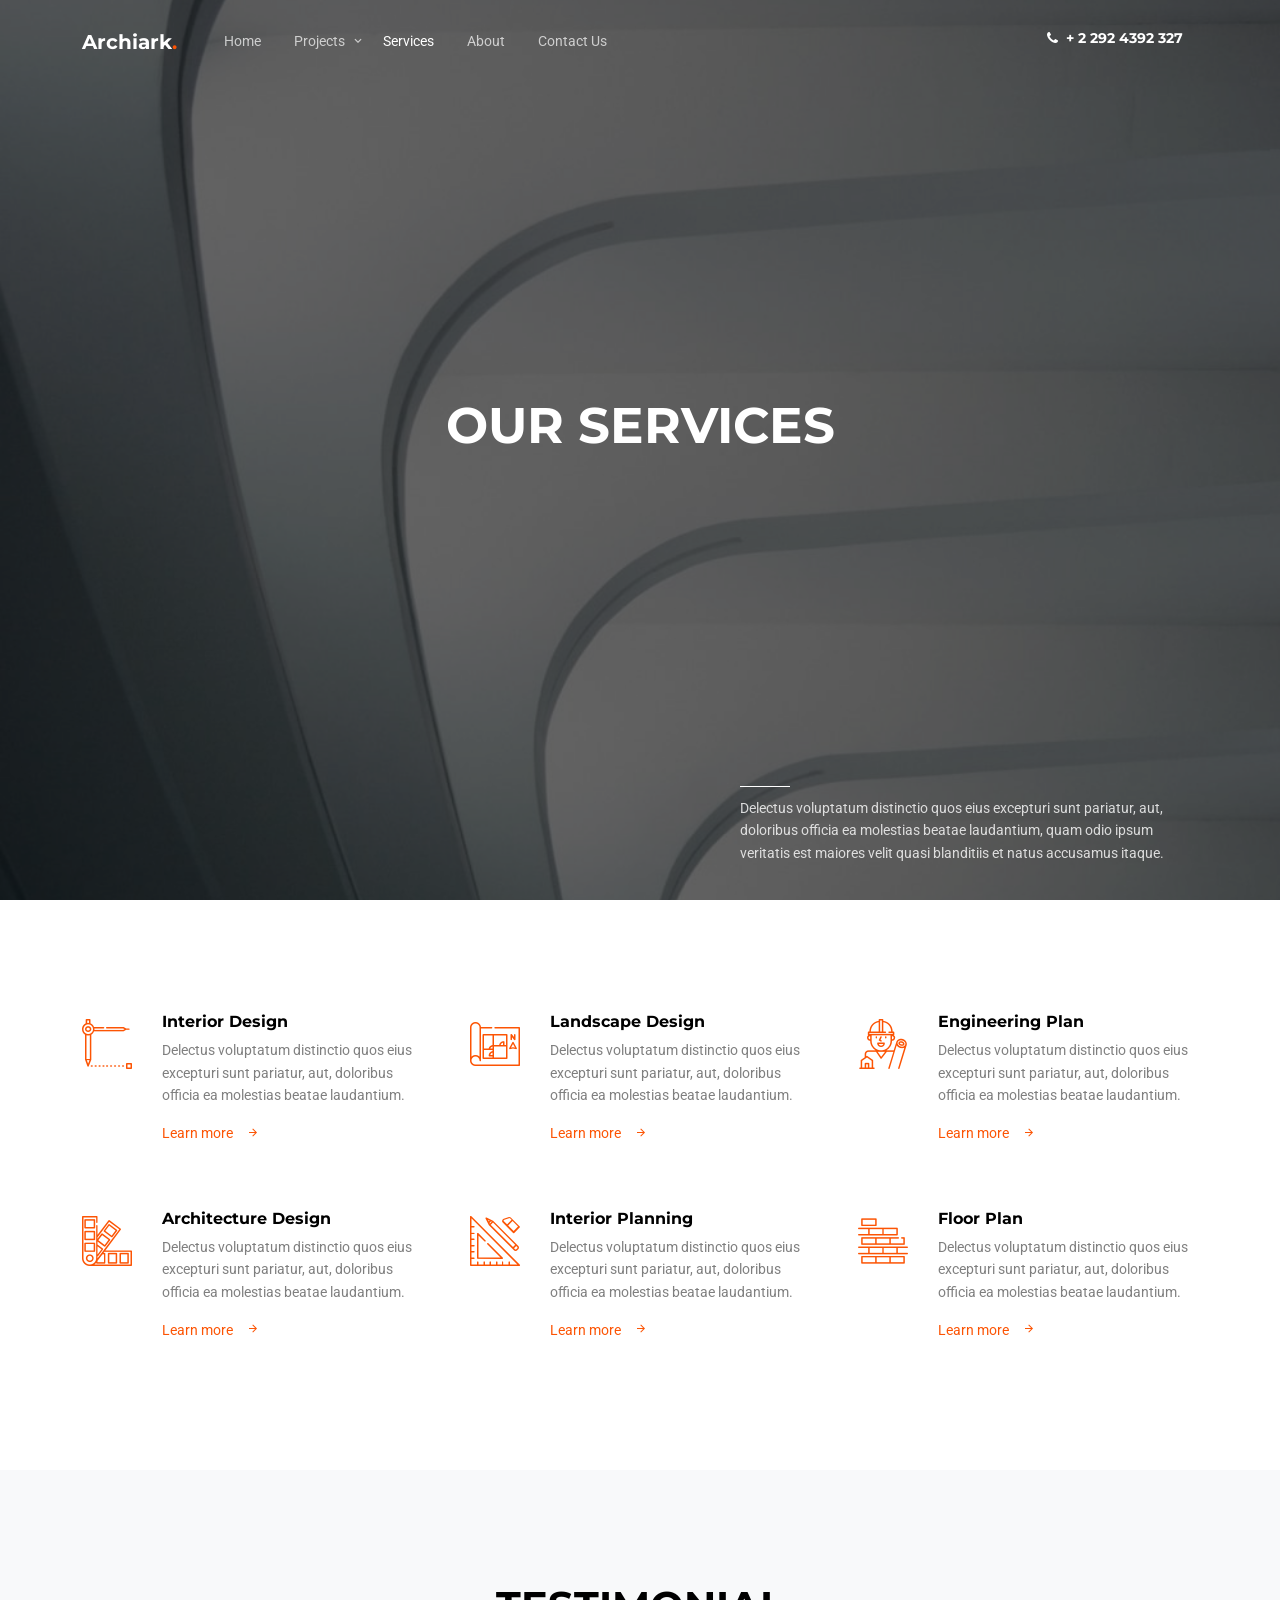
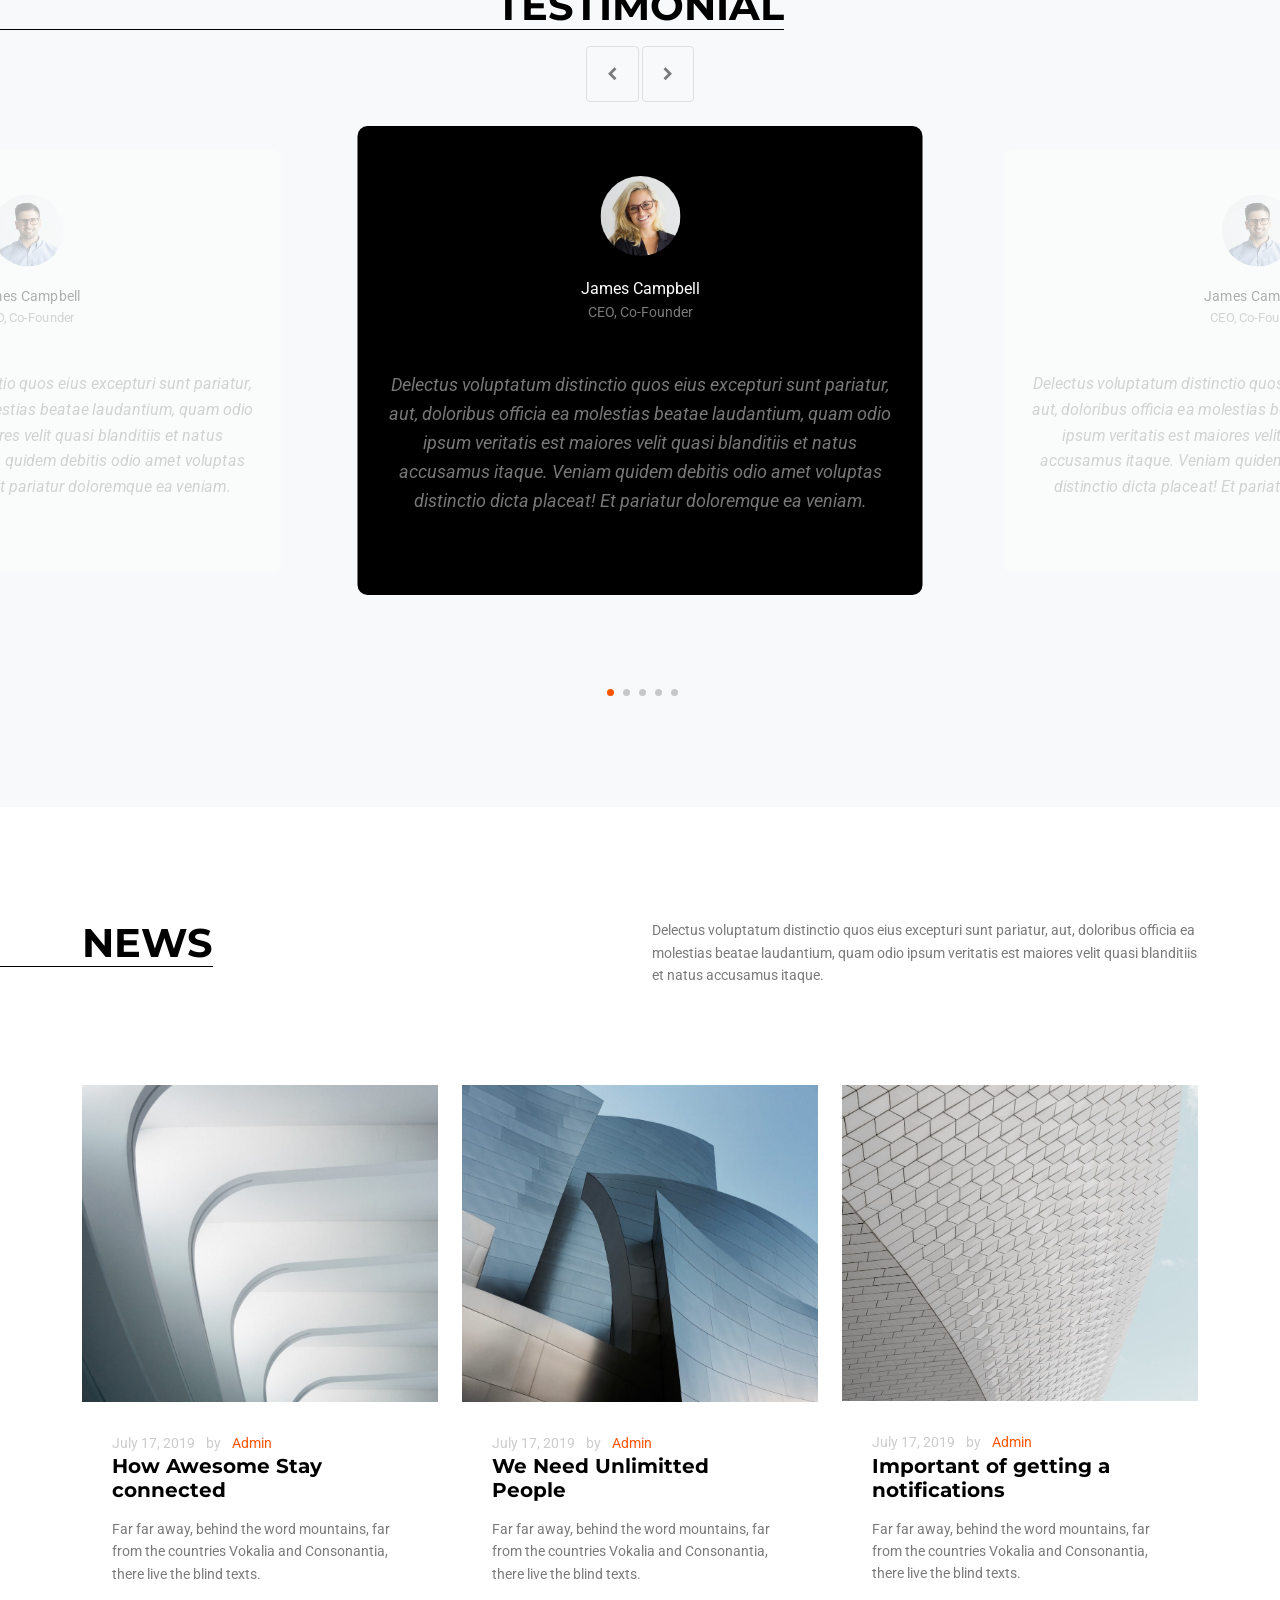
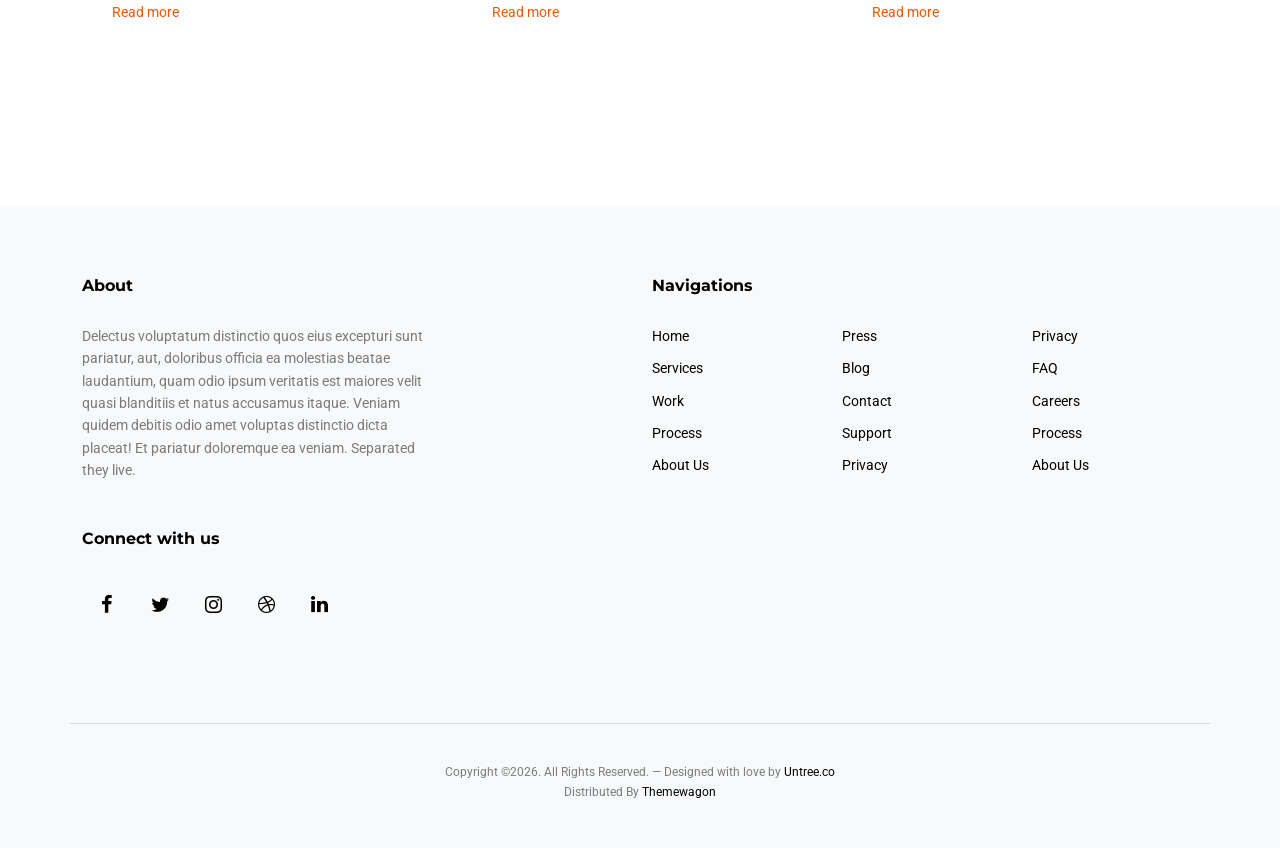
<file: services.html>
<!doctype html>
<html lang="en">

<!-- Added by HTTrack --><meta http-equiv="content-type" content="text/html;charset=utf-8" /><!-- /Added by HTTrack -->
<head>
	<!-- Required meta tags -->
	<meta charset="utf-8">
	<meta name="viewport" content="width=device-width, initial-scale=1">
	
	<meta name="author" content="Untree.co">
	<link rel="shortcut icon" href="favicon.png">

	<meta name="description" content="" />
	<meta name="keywords" content="bootstrap, bootstrap5" />
	
	<link rel="preconnect" href="https://fonts.gstatic.com/">
	<link href="https://fonts.googleapis.com/css2?family=Montserrat:wght@400;700&amp;family=Roboto&amp;display=swap" rel="stylesheet">

	<link rel="stylesheet" href="fonts/icomoon/style.css">
	<link rel="stylesheet" href="fonts/flaticon/font/flaticon.css">
	<link rel="stylesheet" href="css/tiny-slider.css">
	<link rel="stylesheet" href="css/aos.css">
	<link rel="stylesheet" href="css/glightbox.min.css">
	<link rel="stylesheet" href="css/style.css">

	<title>Archiark &mdash; Free Bootstrap 5 Website Template by Untree.co</title>
</head>
<body>

	<div class="site-mobile-menu site-navbar-target">
		<div class="site-mobile-menu-header">
			<div class="site-mobile-menu-close">
				<span class="icofont-close js-menu-toggle"></span>
			</div>
		</div>
		<div class="site-mobile-menu-body"></div>
	</div>

	<nav class="site-nav">
		<div class="container">
			<div class="site-navigation">
				<a href="index.html" class="logo m-0 float-start">Archiark<span class="text-primary">.</span> </a>

				<ul class="js-clone-nav d-none d-lg-inline-block text-start site-menu float-start">
					<li><a href="index.html">Home</a></li>
					<li class="has-children">
						<a href="projects.html">Projects</a>
						<ul class="dropdown">
							<li><a href="#">Commercial Building</a></li>
							<li><a href="#">Cultural Lifestyle</a></li>
							<li class="has-children">
								<a href="#">Dropdown</a>
								<ul class="dropdown">
									<li><a href="#">Sub Menu One</a></li>
									<li><a href="#">Sub Menu Two</a></li>
									<li><a href="#">Sub Menu Three</a></li>
								</ul>
							</li>
						</ul>
					</li>
					<li class="active"><a href="services.html">Services</a></li>
					<li><a href="about.html">About</a></li>
					<li><a href="contact.html">Contact Us</a></li>
				</ul>

				

				<a href="#" class="burger ml-auto float-end site-menu-toggle light js-menu-toggle d-inline-block d-lg-none" data-toggle="collapse" data-target="#main-navbar">
					<span></span>
				</a>
				<ul class="site-menu float-end d-none d-md-block">
					<li><a href="#" class="d-flex align-items-center text-white h2 fw-bold"><span class="icon-phone me-2"></span> <span>+ 2 292 4392 327</span></a></li>
				</ul>

			</div>
		</div>
	</nav>

	<div class="hero-2 overlay" style="background-image: url('images/img_3.jpg');">
		<div class="container">
			<div class="row align-items-center">
				<div class="col-lg-5 mx-auto ">
					<h1 class="mb-5 text-center"><span>Our Services</span></h1>


					<div class="intro-desc text-left">
						<div class="line"></div>
						<p>Delectus voluptatum distinctio quos eius excepturi sunt pariatur, aut, doloribus officia ea molestias beatae laudantium, quam odio ipsum veritatis est maiores velit quasi blanditiis et natus accusamus itaque.</p>
					</div>
				</div>
			</div>
		</div>
	</div>


	<div class="section sec-4">
		<div class="container">
			
			<div class="row g-5">
				<div class="col-lg-4">

					<div class="d-flex custom-card">
						<div class="img">
							<i class="flaticon-compass"></i>
						</div>
						<div class="text">
							<h3 class="h6 fw-bold text-black">Interior Design</h3>
							<p class="text-black-50">Delectus voluptatum distinctio quos eius excepturi sunt pariatur, aut, doloribus officia ea molestias beatae laudantium.</p>
							<p>
								<a href="#" class="more-2">Learn more <span class="icon-arrow_forward"></span></a>
							</p>
						</div>
					</div>
				</div>
				<div class="col-lg-4">
					<div class="d-flex custom-card">
						<div class="img">
							<i class="flaticon-plan"></i>
						</div>
						<div class="text">
							<h3 class="h6 fw-bold text-black">Landscape Design</h3>
							<p class="text-black-50">Delectus voluptatum distinctio quos eius excepturi sunt pariatur, aut, doloribus officia ea molestias beatae laudantium.</p>
							<p>
								<a href="#" class="more-2">Learn more <span class="icon-arrow_forward"></span></a>
							</p>
						</div>
					</div>
				</div>
				<div class="col-lg-4">
					<div class="d-flex custom-card">
						<div class="img">
							<i class="flaticon-architect"></i>
						</div>
						<div class="text">
							<h3 class="h6 fw-bold text-black">Engineering Plan</h3>
							<p class="text-black-50">Delectus voluptatum distinctio quos eius excepturi sunt pariatur, aut, doloribus officia ea molestias beatae laudantium.</p>
							<p>
								<a href="#" class="more-2">Learn more <span class="icon-arrow_forward"></span></a>
							</p>
						</div>
					</div>
				</div>


				<div class="col-lg-4">

					<div class="d-flex custom-card">
						<div class="img">
							<i class="flaticon-color-palette"></i>
						</div>
						<div class="text">
							<h3 class="h6 fw-bold text-black">Architecture Design</h3>
							<p class="text-black-50">Delectus voluptatum distinctio quos eius excepturi sunt pariatur, aut, doloribus officia ea molestias beatae laudantium.</p>
							<p>
								<a href="#" class="more-2">Learn more <span class="icon-arrow_forward"></span></a>
							</p>
						</div>
					</div>
				</div>
				<div class="col-lg-4">
					<div class="d-flex custom-card">
						<div class="img">
							<i class="flaticon-ruler"></i>
						</div>
						<div class="text">
							<h3 class="h6 fw-bold text-black">Interior Planning</h3>
							<p class="text-black-50">Delectus voluptatum distinctio quos eius excepturi sunt pariatur, aut, doloribus officia ea molestias beatae laudantium.</p>
							<p>
								<a href="#" class="more-2">Learn more <span class="icon-arrow_forward"></span></a>
							</p>
						</div>
					</div>
				</div>
				<div class="col-lg-4">
					<div class="d-flex custom-card">
						<div class="img">
							<i class="flaticon-wall"></i>
						</div>
						<div class="text">
							<h3 class="h6 fw-bold text-black">Floor Plan</h3>
							<p class="text-black-50">Delectus voluptatum distinctio quos eius excepturi sunt pariatur, aut, doloribus officia ea molestias beatae laudantium.</p>
							<p>
								<a href="#" class="more-2">Learn more <span class="icon-arrow_forward"></span></a>
							</p>
						</div>
					</div>
				</div>
			</div>
		</div>
	</div>


	<div class="sec-4 section bg-light">

		<div class="text-center mb-5">
			<h2 class="heading mb-5 text-center">Testimonial</h2>
		</div>
		<div class="testimonial-slide-center-wrap" data-aos="fade-up" data-aos-delay="100">

			<div id="testimonial-nav">
				<span class="prev" data-controls="prev"><span class="icon-chevron-left"></span></span>

				<span class="next" data-controls="next"><span class="icon-chevron-right"></span></span>
			</div>
			
			<div class="testimonial-slide-center testimonial-center" id="testimonial-center">

				<div class="item">
					<div class="testimonial-item">
						<div  class="testimonial-item-inner">
							<div class="testimonial-author mb-5">
								<img src="images/person_2.jpg" alt="Image" class="img-fluid">
								<strong class="d-block">James Campbell</strong>
								<span>CEO, Co-Founder</span>
							</div>
							<blockquote>
								Delectus voluptatum distinctio quos eius excepturi sunt pariatur, aut, doloribus officia ea molestias beatae laudantium, quam odio ipsum veritatis est maiores velit quasi blanditiis et natus accusamus itaque. Veniam quidem debitis odio amet voluptas distinctio dicta placeat! Et pariatur doloremque ea veniam.
							</blockquote>

						</div>
					</div>
				</div>

				<div class="item">
					<div class="testimonial-item">
						<div  class="testimonial-item-inner">
							<div class="testimonial-author mb-5">
								<img src="images/person_1.jpg" alt="Image" class="img-fluid">
								<strong class="d-block">James Campbell</strong>
								<span>CEO, Co-Founder</span>
							</div>
							<blockquote>
								Delectus voluptatum distinctio quos eius excepturi sunt pariatur, aut, doloribus officia ea molestias beatae laudantium, quam odio ipsum veritatis est maiores velit quasi blanditiis et natus accusamus itaque. Veniam quidem debitis odio amet voluptas distinctio dicta placeat! Et pariatur doloremque ea veniam.
							</blockquote>

						</div>
					</div>
				</div>

				<div class="item">
					<div class="testimonial-item">
						<div  class="testimonial-item-inner">
							<div class="testimonial-author mb-5">
								<img src="images/person_3.jpg" alt="Image" class="img-fluid">
								<strong class="d-block">James Campbell</strong>
								<span>CEO, Co-Founder</span>
							</div>
							<blockquote>
								Delectus voluptatum distinctio quos eius excepturi sunt pariatur, aut, doloribus officia ea molestias beatae laudantium, quam odio ipsum veritatis est maiores velit quasi blanditiis et natus accusamus itaque. Veniam quidem debitis odio amet voluptas distinctio dicta placeat! Et pariatur doloremque ea veniam.
							</blockquote>

						</div>
					</div>
				</div>

				<div class="item">
					<div class="testimonial-item">
						<div  class="testimonial-item-inner">
							<div class="testimonial-author mb-5">
								<img src="images/person_4.jpg" alt="Image" class="img-fluid">
								<strong class="d-block">James Campbell</strong>
								<span>CEO, Co-Founder</span>
							</div>
							<blockquote>
								Delectus voluptatum distinctio quos eius excepturi sunt pariatur, aut, doloribus officia ea molestias beatae laudantium, quam odio ipsum veritatis est maiores velit quasi blanditiis et natus accusamus itaque. Veniam quidem debitis odio amet voluptas distinctio dicta placeat! Et pariatur doloremque ea veniam.
							</blockquote>

						</div>
					</div>
				</div>


				<div class="item">
					<div class="testimonial-item">
						<div  class="testimonial-item-inner">
							<div class="testimonial-author mb-5">
								<img src="images/person_5.jpg" alt="Image" class="img-fluid">
								<strong class="d-block">James Campbell</strong>
								<span>CEO, Co-Founder</span>
							</div>
							<blockquote>
								Delectus voluptatum distinctio quos eius excepturi sunt pariatur, aut, doloribus officia ea molestias beatae laudantium, quam odio ipsum veritatis est maiores velit quasi blanditiis et natus accusamus itaque. Veniam quidem debitis odio amet voluptas distinctio dicta placeat! Et pariatur doloremque ea veniam.
							</blockquote>

						</div>
					</div>
				</div>

				<div class="item">
					<div class="testimonial-item">
						<div  class="testimonial-item-inner">
							<div class="testimonial-author mb-5">
								<img src="images/person_2.jpg" alt="Image" class="img-fluid">
								<strong class="d-block">James Campbell</strong>
								<span>CEO, Co-Founder</span>
							</div>
							<blockquote>
								Delectus voluptatum distinctio quos eius excepturi sunt pariatur, aut, doloribus officia ea molestias beatae laudantium, quam odio ipsum veritatis est maiores velit quasi blanditiis et natus accusamus itaque. Veniam quidem debitis odio amet voluptas distinctio dicta placeat! Et pariatur doloremque ea veniam.
							</blockquote>

						</div>
					</div>
				</div>
				<div class="item">
					<div class="testimonial-item">
						<div  class="testimonial-item-inner">
							<div class="testimonial-author mb-5">
								<img src="images/person_3.jpg" alt="Image" class="img-fluid">
								<strong class="d-block">James Campbell</strong>
								<span>CEO, Co-Founder</span>
							</div>
							<blockquote>
								Delectus voluptatum distinctio quos eius excepturi sunt pariatur, aut, doloribus officia ea molestias beatae laudantium, quam odio ipsum veritatis est maiores velit quasi blanditiis et natus accusamus itaque. Veniam quidem debitis odio amet voluptas distinctio dicta placeat! Et pariatur doloremque ea veniam.
							</blockquote>

						</div>
					</div>
				</div>

				<div class="item">
					<div class="testimonial-item">
						<div  class="testimonial-item-inner">
							<div class="testimonial-author mb-5">
								<img src="images/person_4.jpg" alt="Image" class="img-fluid">
								<strong class="d-block">James Campbell</strong>
								<span>CEO, Co-Founder</span>
							</div>
							<blockquote>
								Delectus voluptatum distinctio quos eius excepturi sunt pariatur, aut, doloribus officia ea molestias beatae laudantium, quam odio ipsum veritatis est maiores velit quasi blanditiis et natus accusamus itaque. Veniam quidem debitis odio amet voluptas distinctio dicta placeat! Et pariatur doloremque ea veniam.
							</blockquote>

						</div>
					</div>
				</div>

				<div class="item">
					<div class="testimonial-item">
						<div  class="testimonial-item-inner">
							<div class="testimonial-author mb-5">
								<img src="images/person_1.jpg" alt="Image" class="img-fluid">
								<strong class="d-block">James Campbell</strong>
								<span>CEO, Co-Founder</span>
							</div>
							<blockquote>
								Delectus voluptatum distinctio quos eius excepturi sunt pariatur, aut, doloribus officia ea molestias beatae laudantium, quam odio ipsum veritatis est maiores velit quasi blanditiis et natus accusamus itaque. Veniam quidem debitis odio amet voluptas distinctio dicta placeat! Et pariatur doloremque ea veniam.
							</blockquote>

						</div>
					</div>
				</div>
			</div>

		</div>
	</div>


	<div class="section sec-news">
		<div class="container">
			<div class="row mb-5">
				<div class="col-lg-6">
					<h2 class="heading">News</h2>
				</div>
				<div class="col-lg-6">
					<p>Delectus voluptatum distinctio quos eius excepturi sunt pariatur, aut, doloribus officia ea molestias beatae laudantium, quam odio ipsum veritatis est maiores velit quasi blanditiis et natus accusamus itaque.</p>
				</div>
			</div>

			<div class="row">
				<div class="col-lg-4 col-md-6 mb-4">
					<div class="post-entry-1 h-100">
						<a href="single.html">
							<img src="images/img_3.jpg" alt="Image"
							class="img-fluid">
						</a>
						<div class="post-entry-1-contents">
							<span class="meta d-inline-block mb-0">July 17, 2019 <span class="mx-2">by</span> <a href="#">Admin</a></span>
							<h2 class="mb-3"><a href="single.html">How Awesome Stay connected</a></h2>
							
							<p>Far far away, behind the word mountains, far from the countries Vokalia and Consonantia, there live the blind texts.</p>
							<p><a href="single.html">Read more</a></p>
						</div>
					</div>
				</div>
				<div class="col-lg-4 col-md-6 mb-4">
					<div class="post-entry-1 h-100">
						<a href="single.html">
							<img src="images/img_4.jpg" alt="Image"
							class="img-fluid">
						</a>
						<div class="post-entry-1-contents">

							<span class="meta d-inline-block mb-0">July 17, 2019 <span class="mx-2">by</span> <a href="#">Admin</a></span>
							<h2 class="mb-3"><a href="single.html">We Need Unlimitted People</a></h2>
							<p>Far far away, behind the word mountains, far from the countries Vokalia and Consonantia, there live the blind texts.</p>
							<p><a href="single.html">Read more</a></p>
						</div>
					</div>
				</div>

				<div class="col-lg-4 col-md-6 mb-4">
					<div class="post-entry-1 h-100">
						<a href="single.html">
							<img src="images/img_5.jpg" alt="Image"
							class="img-fluid">
						</a>
						<div class="post-entry-1-contents">

							<span class="meta d-inline-block mb-0">July 17, 2019 <span class="mx-2">by</span> <a href="#">Admin</a></span>
							<h2 class="mb-3"><a href="single.html">Important of getting a notifications</a></h2>
							<p>Far far away, behind the word mountains, far from the countries Vokalia and Consonantia, there live the blind texts.</p>
							<p><a href="single.html">Read more</a></p>
						</div>
					</div>
				</div>
			</div>
		</div>
	</div>


	

	<div class="site-footer bg-light">
		<div class="container">

			<div class="row justify-content-between">
				<div class="col-lg-4">
					<div class="widget">
						<h3 class="line-top">About</h3>
						<p class="mb-5">Delectus voluptatum distinctio quos eius excepturi sunt pariatur, aut, doloribus officia ea molestias beatae laudantium, quam odio ipsum veritatis est maiores velit quasi blanditiis et natus accusamus itaque. Veniam quidem debitis odio amet voluptas distinctio dicta placeat! Et pariatur doloremque ea veniam. Separated they live.</p>

					</div>
					<div class="widget">
						<h3 class="line-top">Connect with us</h3>
						<ul class="social list-unstyled mb-5">
							<li><a href="#"><span class="icon-facebook"></span></a></li>
							<li><a href="#"><span class="icon-twitter"></span></a></li>
							<li><a href="#"><span class="icon-instagram"></span></a></li>
							<li><a href="#"><span class="icon-dribbble"></span></a></li>
							<li><a href="#"><span class="icon-linkedin"></span></a></li>
						</ul>
					</div>
				</div>
				<div class="col-lg-6">
					<div class="row">
						<div class="col-12">
							<div class="widget">
								<h3 class="line-top">Navigations</h3>
							</div>
						</div>
						<div class="col-6 col-sm-6 col-md-4">
							<div class="widget">
								<ul class="links list-unstyled">
									<li><a href="#">Home</a></li>
									<li><a href="#">Services</a></li>
									<li><a href="#">Work</a></li>
									<li><a href="#">Process</a></li>
									<li><a href="#">About Us</a></li>
								</ul>
							</div>
						</div>
						<div class="col-6 col-sm-6 col-md-4">
							<div class="widget">
								<ul class="links list-unstyled">
									<li><a href="#">Press</a></li>
									<li><a href="#">Blog</a></li>
									<li><a href="#">Contact</a></li>
									<li><a href="#">Support</a></li>
									<li><a href="#">Privacy</a></li>
								</ul>
							</div>
						</div>
						<div class="col-6 col-sm-6 col-md-4">
							<div class="widget">
								<ul class="links list-unstyled">
									<li><a href="#">Privacy</a></li>
									<li><a href="#">FAQ</a></li>
									<li><a href="#">Careers</a></li>
									<li><a href="#">Process</a></li>
									<li><a href="#">About Us</a></li>
								</ul>
							</div>
						</div>
					</div>
				</div>
			</div>

			<div class="row justify-content-center text-center copyright">
				<div class="col-md-8">
					<p class="small text-black-50">Copyright &copy;<script>document.write(new Date().getFullYear());</script>. All Rights Reserved. &mdash; Designed with love by <a href="https://untree.co/">Untree.co</a> </br>Distributed By <a href="https://themewagon.com/">Themewagon</a><!-- License information: https://untree.co/license/ -->
					</p>
				</div>
			</div>
		</div>
	</div>


	


	<!-- Preloader -->
	<div id="overlayer"></div>
	<div class="loader">
		<div class="spinner-border" role="status">
			<span class="visually-hidden">Loading...</span>
		</div>
	</div>

	<script src="js/bootstrap.bundle.min.js"></script>
	<script src="js/tiny-slider.js"></script>
	<script src="js/aos.js"></script>
	<script src="js/glightbox.min.js"></script>
	<script src="js/navbar.js"></script>
	<script src="js/counter.js"></script>
	<script src="js/custom.js"></script>
</body>

</html>
</file>
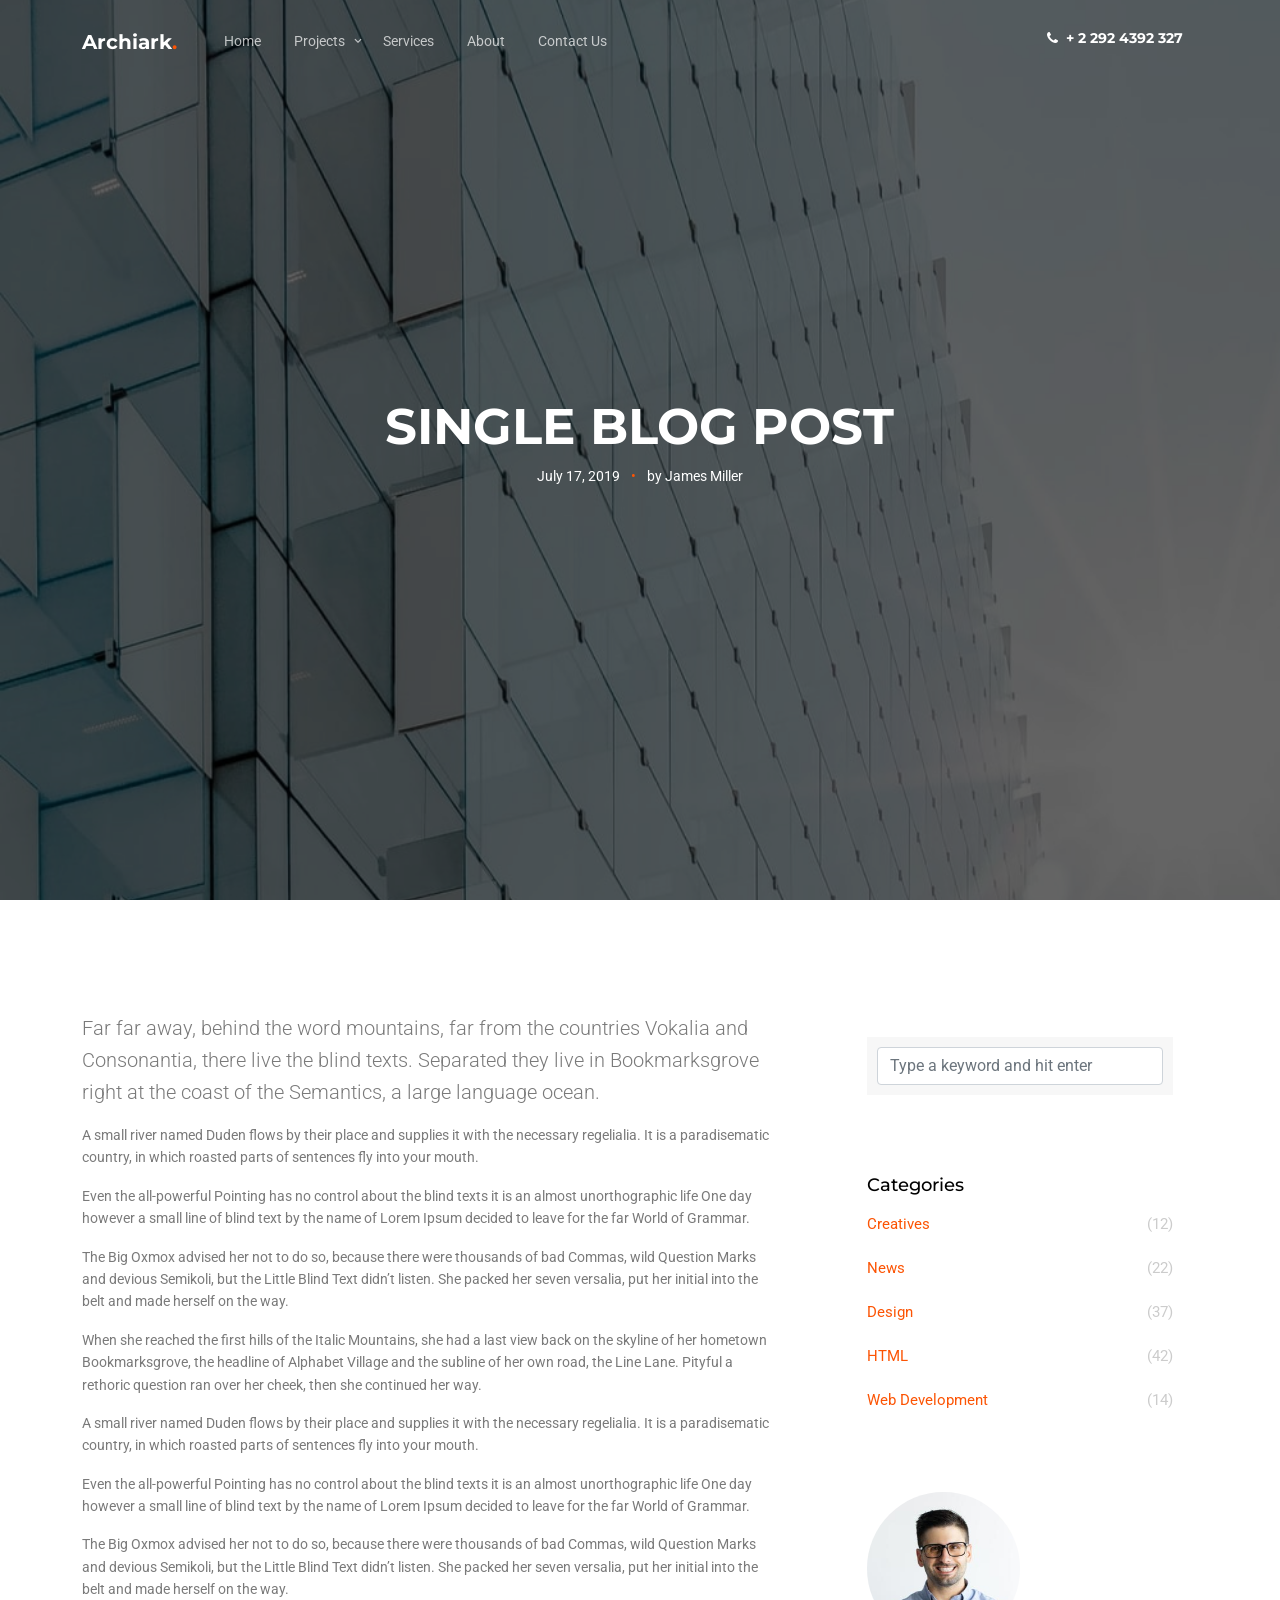
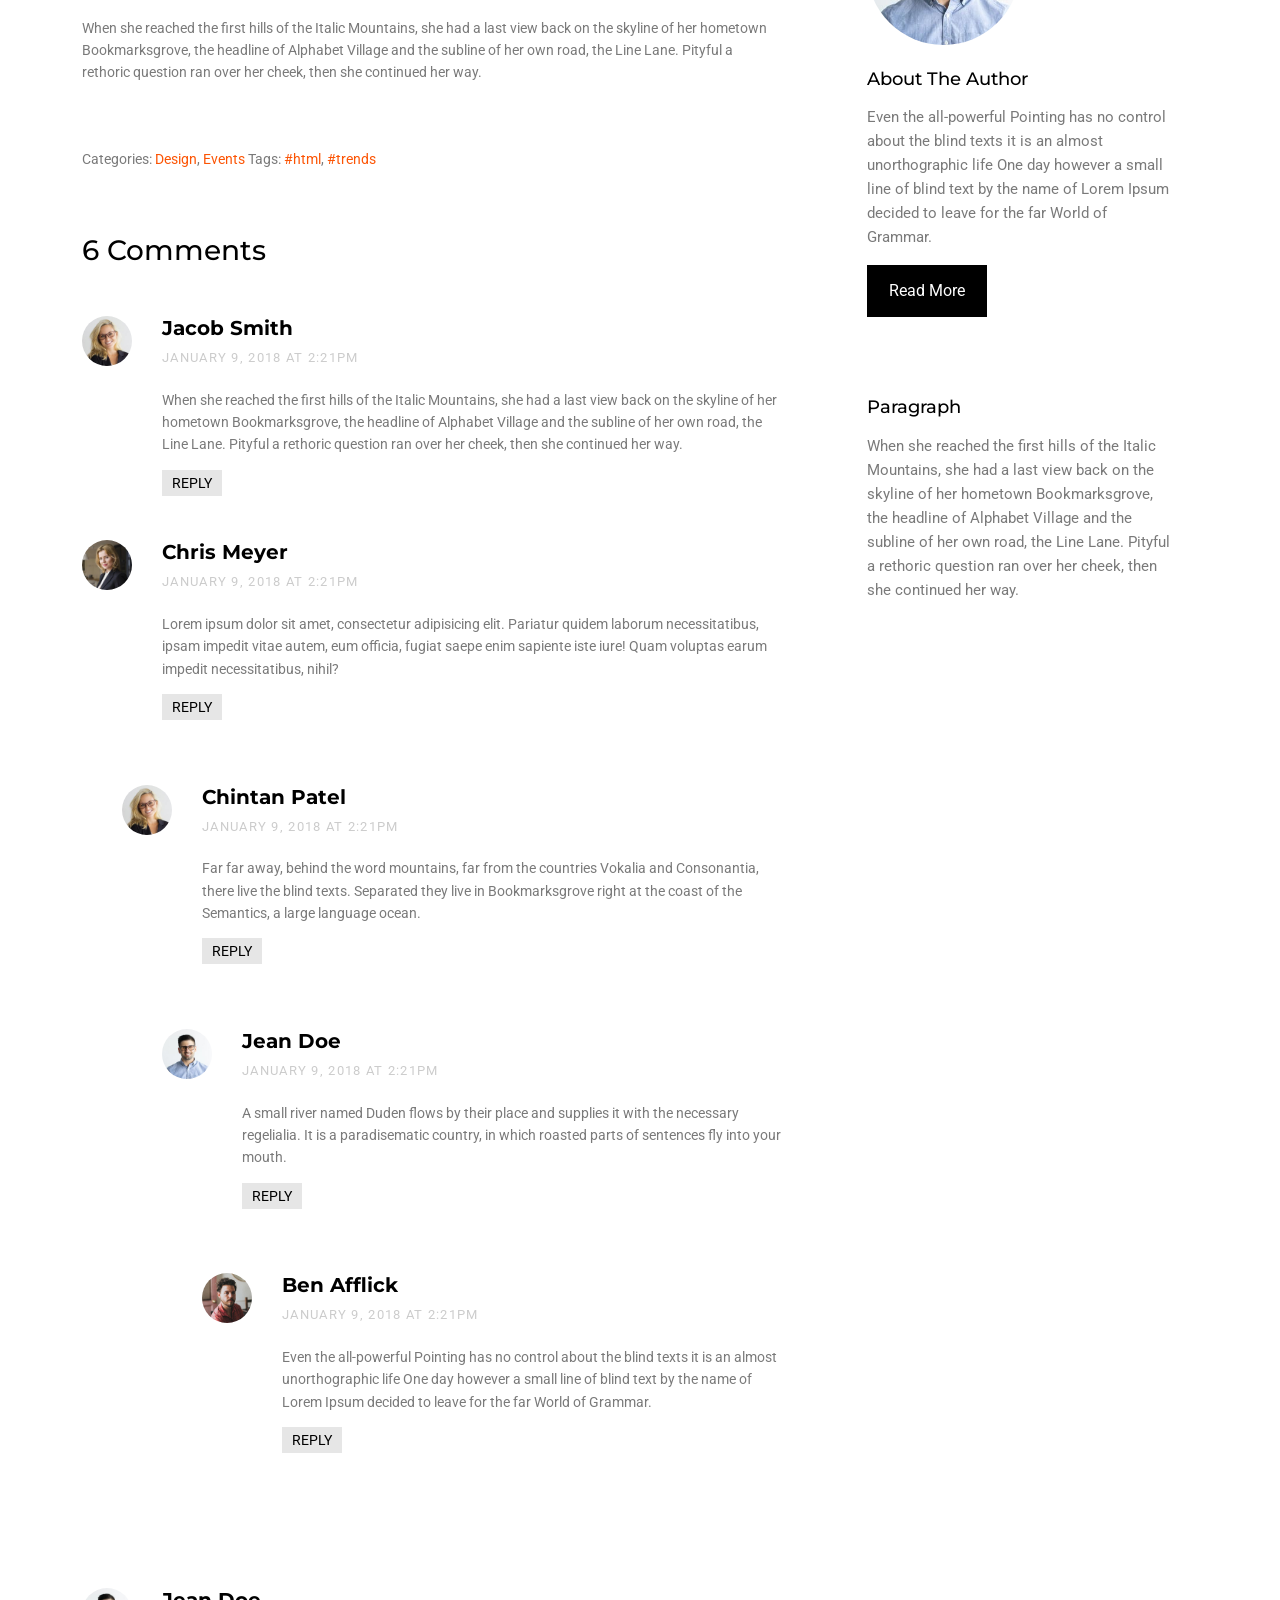
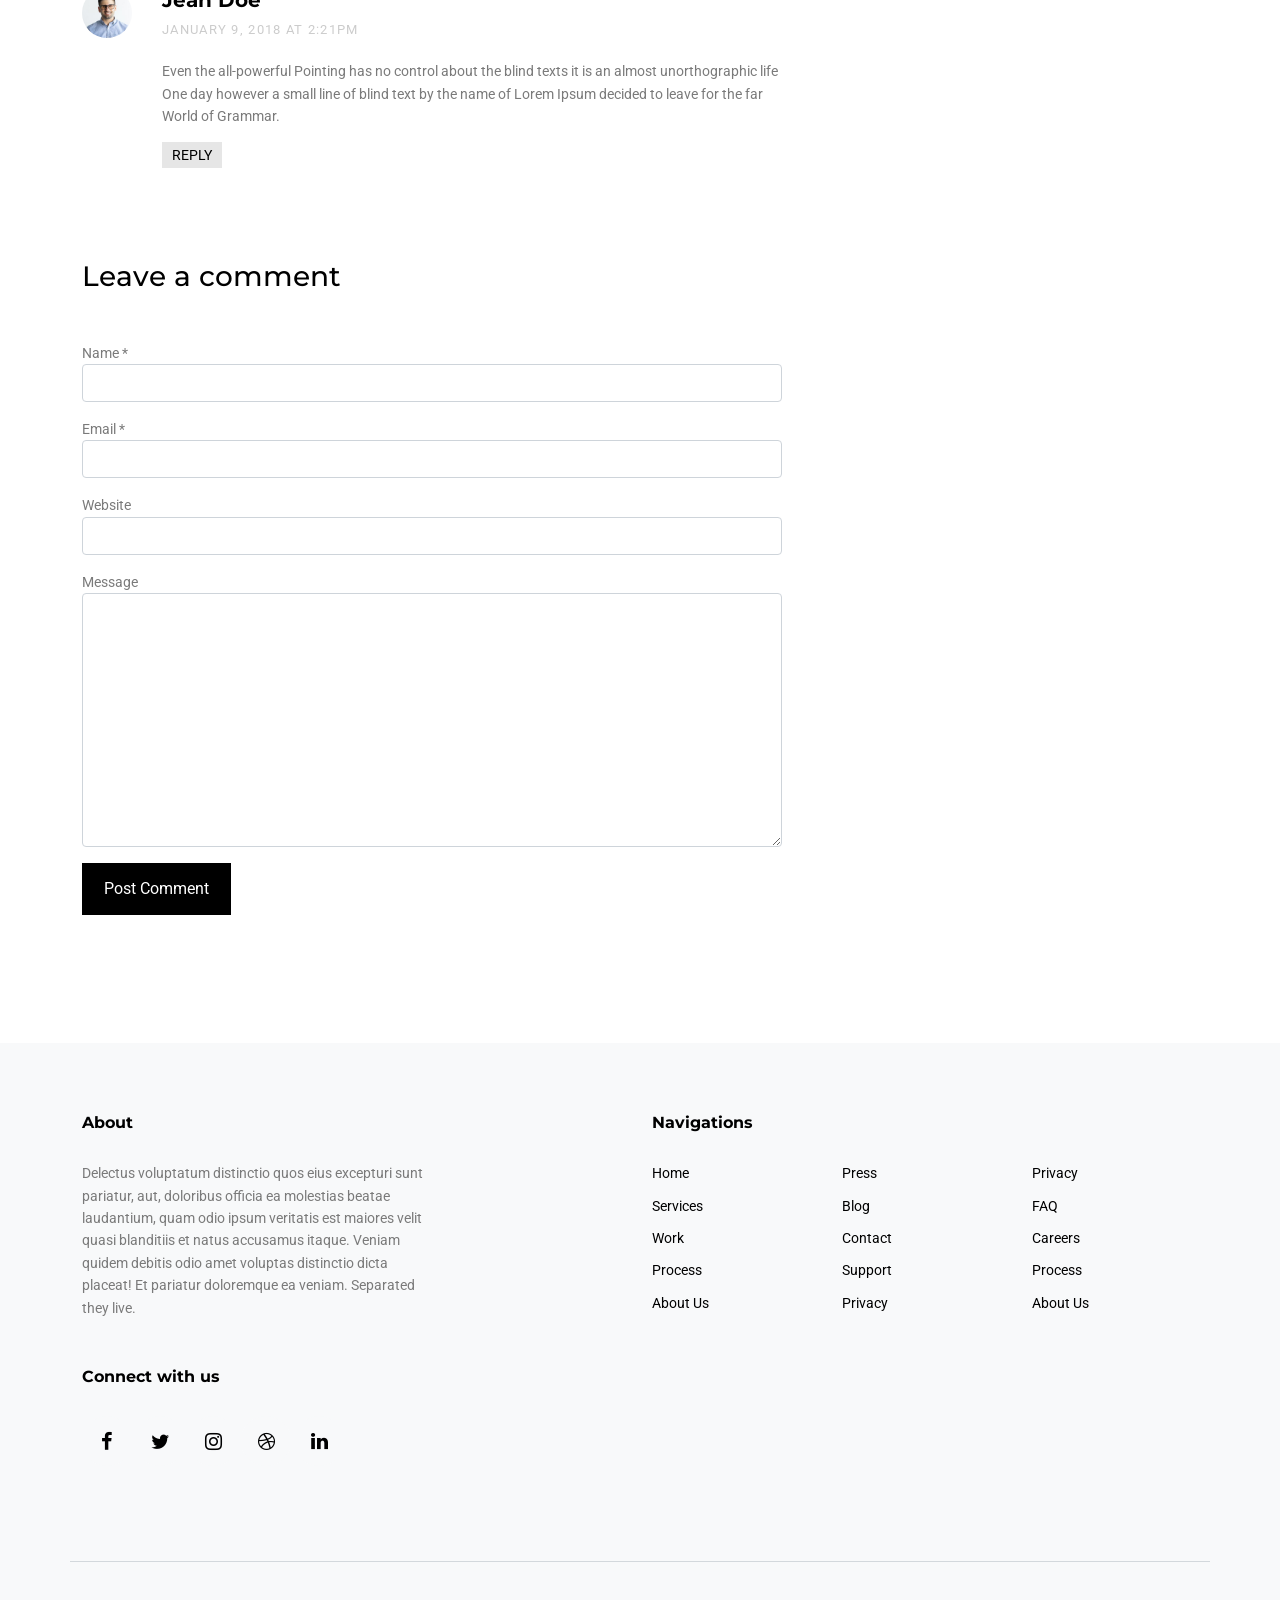
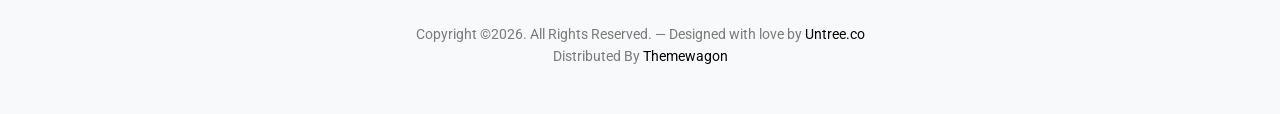
<file: single.html>
<!doctype html>
<html lang="en">

<!-- Added by HTTrack --><meta http-equiv="content-type" content="text/html;charset=utf-8" /><!-- /Added by HTTrack -->
<head>
	<!-- Required meta tags -->
	<meta charset="utf-8">
	<meta name="viewport" content="width=device-width, initial-scale=1">
	
	<meta name="author" content="Untree.co">
	<link rel="shortcut icon" href="favicon.png">

	<meta name="description" content="" />
	<meta name="keywords" content="bootstrap, bootstrap5" />
	
	<link rel="preconnect" href="https://fonts.gstatic.com/">
	<link href="https://fonts.googleapis.com/css2?family=Montserrat:wght@400;700&amp;family=Roboto&amp;display=swap" rel="stylesheet">

	<link rel="stylesheet" href="fonts/icomoon/style.css">
	<link rel="stylesheet" href="fonts/flaticon/font/flaticon.css">
	<link rel="stylesheet" href="css/tiny-slider.css">
	<link rel="stylesheet" href="css/aos.css">
	<link rel="stylesheet" href="css/glightbox.min.css">
	<link rel="stylesheet" href="css/style.css">

	<title>Archiark &mdash; Free Bootstrap 5 Website Template by Untree.co</title>
</head>
<body>

	<div class="site-mobile-menu site-navbar-target">
		<div class="site-mobile-menu-header">
			<div class="site-mobile-menu-close">
				<span class="icofont-close js-menu-toggle"></span>
			</div>
		</div>
		<div class="site-mobile-menu-body"></div>
	</div>

	<nav class="site-nav">
		<div class="container">
			<div class="site-navigation">
				<a href="index.html" class="logo m-0 float-start">Archiark<span class="text-primary">.</span> </a>

				<ul class="js-clone-nav d-none d-lg-inline-block text-start site-menu float-start">
					<li><a href="index.html">Home</a></li>
					<li class="has-children">
						<a href="projects.html">Projects</a>
						<ul class="dropdown">
							<li><a href="#">Commercial Building</a></li>
							<li><a href="#">Cultural Lifestyle</a></li>
							<li class="has-children">
								<a href="#">Dropdown</a>
								<ul class="dropdown">
									<li><a href="#">Sub Menu One</a></li>
									<li><a href="#">Sub Menu Two</a></li>
									<li><a href="#">Sub Menu Three</a></li>
								</ul>
							</li>
						</ul>
					</li>
					<li><a href="services.html">Services</a></li>
					<li><a href="about.html">About</a></li>
					<li><a href="contact.html">Contact Us</a></li>
				</ul>

				

				<a href="#" class="burger ml-auto float-end site-menu-toggle light js-menu-toggle d-inline-block d-lg-none" data-toggle="collapse" data-target="#main-navbar">
					<span></span>
				</a>
				<ul class="site-menu float-end d-none d-md-block">
					<li><a href="#" class="d-flex align-items-center text-white h2 fw-bold"><span class="icon-phone me-2"></span> <span>+ 2 292 4392 327</span></a></li>
				</ul>

			</div>
		</div>
	</nav>

	
	<div class="hero-2 overlay" style="background-image: url('images/img_7.jpg')">
		<div class="container">
			<div class="row align-items-center justify-content-center">
				<div class="col-lg-10 text-center mx-auto">
					
					<h1 class="heading text-white" data-aos="fade-up">Single Blog Post</h1>
					<p class="text-white" data-aos="fade-up" data-aos-delay="100"><span class="d-block mb-3 text-white" data-aos="fade-up">July 17, 2019 <span class="mx-2 text-primary">&bullet;</span> by James Miller</span></p>
				</div>		
			</div>		
		</div>		
	</div>




	
	<div class="section">
		<div class="container">
			<div class="row">
				<div class="col-md-8 blog-content pe-5">
					<p class="lead">Far far away, behind the word mountains, far from the countries Vokalia and Consonantia, there live the blind texts. Separated they live in Bookmarksgrove right at the coast of the Semantics, a large language ocean.</p>
					<p>A small river named Duden flows by their place and supplies it with the necessary regelialia. It is a paradisematic country, in which roasted parts of sentences fly into your mouth.</p>

					<blockquote><p>Even the all-powerful Pointing has no control about the blind texts it is an almost unorthographic life One day however a small line of blind text by the name of Lorem Ipsum decided to leave for the far World of Grammar.</p></blockquote>

					<p>The Big Oxmox advised her not to do so, because there were thousands of bad Commas, wild Question Marks and devious Semikoli, but the Little Blind Text didn’t listen. She packed her seven versalia, put her initial into the belt and made herself on the way.</p>

					<p>When she reached the first hills of the Italic Mountains, she had a last view back on the skyline of her hometown Bookmarksgrove, the headline of Alphabet Village and the subline of her own road, the Line Lane. Pityful a rethoric question ran over her cheek, then she continued her way.</p>

					<p>A small river named Duden flows by their place and supplies it with the necessary regelialia. It is a paradisematic country, in which roasted parts of sentences fly into your mouth.</p>

					<blockquote><p>Even the all-powerful Pointing has no control about the blind texts it is an almost unorthographic life One day however a small line of blind text by the name of Lorem Ipsum decided to leave for the far World of Grammar.</p></blockquote>

					<p>The Big Oxmox advised her not to do so, because there were thousands of bad Commas, wild Question Marks and devious Semikoli, but the Little Blind Text didn’t listen. She packed her seven versalia, put her initial into the belt and made herself on the way.</p>

					<p>When she reached the first hills of the Italic Mountains, she had a last view back on the skyline of her hometown Bookmarksgrove, the headline of Alphabet Village and the subline of her own road, the Line Lane. Pityful a rethoric question ran over her cheek, then she continued her way.</p>


					<div class="pt-5">
						<p>Categories:  <a href="#">Design</a>, <a href="#">Events</a>  Tags: <a href="#">#html</a>, <a href="#">#trends</a></p>
					</div>


					<div class="pt-5">
						<h3 class="mb-5">6 Comments</h3>
						<ul class="comment-list">
							<li class="comment">
								<div class="vcard bio">
									<img src="images/person_2.jpg" alt="Free Website Template by Free-Template.co">
								</div>
								<div class="comment-body">
									<h3>Jacob Smith</h3>
									<div class="meta">January 9, 2018 at 2:21pm</div>
									<p>When she reached the first hills of the Italic Mountains, she had a last view back on the skyline of her hometown Bookmarksgrove, the headline of Alphabet Village and the subline of her own road, the Line Lane. Pityful a rethoric question ran over her cheek, then she continued her way.</p>
									<p><a href="#" class="reply">Reply</a></p>
								</div>
							</li>

							<li class="comment">
								<div class="vcard bio">
									<img src="images/person_3.jpg" alt="Free Website Template by Free-Template.co">
								</div>
								<div class="comment-body">
									<h3>Chris Meyer</h3>
									<div class="meta">January 9, 2018 at 2:21pm</div>
									<p>Lorem ipsum dolor sit amet, consectetur adipisicing elit. Pariatur quidem laborum necessitatibus, ipsam impedit vitae autem, eum officia, fugiat saepe enim sapiente iste iure! Quam voluptas earum impedit necessitatibus, nihil?</p>
									<p><a href="#" class="reply">Reply</a></p>
								</div>

								<ul class="children">
									<li class="comment">
										<div class="vcard bio">
											<img src="images/person_2.jpg" alt="Free Website Template by Free-Template.co">
										</div>
										<div class="comment-body">
											<h3>Chintan Patel</h3>
											<div class="meta">January 9, 2018 at 2:21pm</div>
											<p>Far far away, behind the word mountains, far from the countries Vokalia and Consonantia, there live the blind texts. Separated they live in Bookmarksgrove right at the coast of the Semantics, a large language ocean.</p>
											<p><a href="#" class="reply">Reply</a></p>
										</div>


										<ul class="children">
											<li class="comment">
												<div class="vcard bio">
													<img src="images/person_1.jpg" alt="Free Website Template by Free-Template.co">
												</div>
												<div class="comment-body">
													<h3>Jean Doe</h3>
													<div class="meta">January 9, 2018 at 2:21pm</div>
													<p>A small river named Duden flows by their place and supplies it with the necessary regelialia. It is a paradisematic country, in which roasted parts of sentences fly into your mouth.</p>
													<p><a href="#" class="reply">Reply</a></p>
												</div>

												<ul class="children">
													<li class="comment">
														<div class="vcard bio">
															<img src="images/person_4.jpg" alt="Free Website Template by Free-Template.co">
														</div>
														<div class="comment-body">
															<h3>Ben Afflick</h3>
															<div class="meta">January 9, 2018 at 2:21pm</div>
															<p>Even the all-powerful Pointing has no control about the blind texts it is an almost unorthographic life One day however a small line of blind text by the name of Lorem Ipsum decided to leave for the far World of Grammar.</p>
															<p><a href="#" class="reply">Reply</a></p>
														</div>
													</li>
												</ul>
											</li>
										</ul>
									</li>
								</ul>
							</li>

							<li class="comment">
								<div class="vcard bio">
									<img src="images/person_1.jpg" alt="Free Website Template by Free-Template.co">
								</div>
								<div class="comment-body">
									<h3>Jean Doe</h3>
									<div class="meta">January 9, 2018 at 2:21pm</div>
									<p>Even the all-powerful Pointing has no control about the blind texts it is an almost unorthographic life One day however a small line of blind text by the name of Lorem Ipsum decided to leave for the far World of Grammar.</p>
									<p><a href="#" class="reply">Reply</a></p>
								</div>
							</li>
						</ul>
						<!-- END comment-list -->

						<div class="comment-form-wrap pt-5">
							<h3 class="mb-5">Leave a comment</h3>
							<form action="#" class="">
								<div class="mb-3">
									<label for="name">Name *</label>
									<input type="text" class="form-control" id="name">
								</div>
								<div class="mb-3">
									<label for="email">Email *</label>
									<input type="email" class="form-control" id="email">
								</div>
								<div class="mb-3">
									<label for="website">Website</label>
									<input type="url" class="form-control" id="website">
								</div>

								<div class="mb-3">
									<label for="message">Message</label>
									<textarea name="" id="message" cols="30" rows="10" class="form-control"></textarea>
								</div>
								<div class="mb-3">
									<input type="submit" value="Post Comment" class="btn btn-primary btn-md text-white">
								</div>

							</form>
						</div>
					</div>

				</div>
				<div class="col-md-4 sidebar">
					<div class="sidebar-box">
						<form action="#" class="search-form">
							<div class="form-group">
								<span class="icon fa fa-search"></span>
								<input type="text" class="form-control" placeholder="Type a keyword and hit enter">
							</div>
						</form>
					</div>
					<div class="sidebar-box">
						<div class="categories">
							<h3>Categories</h3>
							<li><a href="#">Creatives <span>(12)</span></a></li>
							<li><a href="#">News <span>(22)</span></a></li>
							<li><a href="#">Design <span>(37)</span></a></li>
							<li><a href="#">HTML <span>(42)</span></a></li>
							<li><a href="#">Web Development <span>(14)</span></a></li>
						</div>
					</div>
					<div class="sidebar-box">
						<img src="images/person_1.jpg" alt="Free Website Template by Free-Template.co" class="img-fluid mb-4 w-50 rounded-circle">
						<h3 class="text-black">About The Author</h3>
						<p>Even the all-powerful Pointing has no control about the blind texts it is an almost unorthographic life One day however a small line of blind text by the name of Lorem Ipsum decided to leave for the far World of Grammar.</p>
						<p><a href="#" class="btn btn-primary btn-md text-white">Read More</a></p>
					</div>

					<div class="sidebar-box">
						<h3 class="text-black">Paragraph</h3>
						<p>When she reached the first hills of the Italic Mountains, she had a last view back on the skyline of her hometown Bookmarksgrove, the headline of Alphabet Village and the subline of her own road, the Line Lane. Pityful a rethoric question ran over her cheek, then she continued her way.</p>
					</div>
				</div>
			</div>
		</div>
	</div>

	

	<div class="site-footer bg-light">
		<div class="container">

			<div class="row justify-content-between">
				<div class="col-lg-4">
					<div class="widget">
						<h3 class="line-top">About</h3>
						<p class="mb-5">Delectus voluptatum distinctio quos eius excepturi sunt pariatur, aut, doloribus officia ea molestias beatae laudantium, quam odio ipsum veritatis est maiores velit quasi blanditiis et natus accusamus itaque. Veniam quidem debitis odio amet voluptas distinctio dicta placeat! Et pariatur doloremque ea veniam. Separated they live.</p>

					</div>
					<div class="widget">
						<h3 class="line-top">Connect with us</h3>
						<ul class="social list-unstyled mb-5">
							<li><a href="#"><span class="icon-facebook"></span></a></li>
							<li><a href="#"><span class="icon-twitter"></span></a></li>
							<li><a href="#"><span class="icon-instagram"></span></a></li>
							<li><a href="#"><span class="icon-dribbble"></span></a></li>
							<li><a href="#"><span class="icon-linkedin"></span></a></li>
						</ul>
					</div>
				</div>
				<div class="col-lg-6">
					<div class="row">
						<div class="col-12">
							<div class="widget">
								<h3 class="line-top">Navigations</h3>
							</div>
						</div>
						<div class="col-6 col-sm-6 col-md-4">
							<div class="widget">
								<ul class="links list-unstyled">
									<li><a href="#">Home</a></li>
									<li><a href="#">Services</a></li>
									<li><a href="#">Work</a></li>
									<li><a href="#">Process</a></li>
									<li><a href="#">About Us</a></li>
								</ul>
							</div>
						</div>
						<div class="col-6 col-sm-6 col-md-4">
							<div class="widget">
								<ul class="links list-unstyled">
									<li><a href="#">Press</a></li>
									<li><a href="#">Blog</a></li>
									<li><a href="#">Contact</a></li>
									<li><a href="#">Support</a></li>
									<li><a href="#">Privacy</a></li>
								</ul>
							</div>
						</div>
						<div class="col-6 col-sm-6 col-md-4">
							<div class="widget">
								<ul class="links list-unstyled">
									<li><a href="#">Privacy</a></li>
									<li><a href="#">FAQ</a></li>
									<li><a href="#">Careers</a></li>
									<li><a href="#">Process</a></li>
									<li><a href="#">About Us</a></li>
								</ul>
							</div>
						</div>
					</div>
				</div>
			</div>

			<div class="row justify-content-center text-center copyright">
				<div class="col-md-8">
					<br class="small text-black-50">Copyright &copy;<script>document.write(new Date().getFullYear());</script>. All Rights Reserved. &mdash; Designed with love by <a href="https://untree.co/">Untree.co</a></br>Distributed By <a href="https://themewagon.com/">Themewagon</a> <!-- License information: https://untree.co/license/ -->
					</p>
				</div>
			</div>
		</div>
	</div>


	


	<!-- Preloader -->
	<div id="overlayer"></div>
	<div class="loader">
		<div class="spinner-border" role="status">
			<span class="visually-hidden">Loading...</span>
		</div>
	</div>

	<script src="js/bootstrap.bundle.min.js"></script>
	<script src="js/tiny-slider.js"></script>
	<script src="js/aos.js"></script>
	<script src="js/glightbox.min.js"></script>
	<script src="js/navbar.js"></script>
	<script src="js/counter.js"></script>
	<script src="js/custom.js"></script>
</body>

</html>
</file>
<file: fonts/icomoon/style.css>
@font-face {
  font-family: 'icomoon';
  src:  url('fonts/icomoon1a44.eot?10si43');
  src:  url('fonts/icomoon1a44.eot?10si43#iefix') format('embedded-opentype'),
    url('fonts/icomoon1a44.ttf?10si43') format('truetype'),
    url('fonts/icomoon1a44.woff?10si43') format('woff'),
    url('fonts/icomoon1a44.svg?10si43#icomoon') format('svg');
  font-weight: normal;
  font-style: normal;
}

[class^="icon-"], [class*=" icon-"] {
  /* use !important to prevent issues with browser extensions that change fonts */
  font-family: 'icomoon' !important;
  speak: none;
  font-style: normal;
  font-weight: normal;
  font-variant: normal;
  text-transform: none;
  line-height: 1;

  /* Better Font Rendering =========== */
  -webkit-font-smoothing: antialiased;
  -moz-osx-font-smoothing: grayscale;
}

.icon-asterisk:before {
  content: "\f069";
}
.icon-plus:before {
  content: "\f067";
}
.icon-question:before {
  content: "\f128";
}
.icon-minus:before {
  content: "\f068";
}
.icon-glass:before {
  content: "\f000";
}
.icon-music:before {
  content: "\f001";
}
.icon-search:before {
  content: "\f002";
}
.icon-envelope-o:before {
  content: "\f003";
}
.icon-heart:before {
  content: "\f004";
}
.icon-star:before {
  content: "\f005";
}
.icon-star-o:before {
  content: "\f006";
}
.icon-user:before {
  content: "\f007";
}
.icon-film:before {
  content: "\f008";
}
.icon-th-large:before {
  content: "\f009";
}
.icon-th:before {
  content: "\f00a";
}
.icon-th-list:before {
  content: "\f00b";
}
.icon-check:before {
  content: "\f00c";
}
.icon-close:before {
  content: "\f00d";
}
.icon-remove:before {
  content: "\f00d";
}
.icon-times:before {
  content: "\f00d";
}
.icon-search-plus:before {
  content: "\f00e";
}
.icon-search-minus:before {
  content: "\f010";
}
.icon-power-off:before {
  content: "\f011";
}
.icon-signal:before {
  content: "\f012";
}
.icon-cog:before {
  content: "\f013";
}
.icon-gear:before {
  content: "\f013";
}
.icon-trash-o:before {
  content: "\f014";
}
.icon-home:before {
  content: "\f015";
}
.icon-file-o:before {
  content: "\f016";
}
.icon-clock-o:before {
  content: "\f017";
}
.icon-road:before {
  content: "\f018";
}
.icon-download:before {
  content: "\f019";
}
.icon-arrow-circle-o-down:before {
  content: "\f01a";
}
.icon-arrow-circle-o-up:before {
  content: "\f01b";
}
.icon-inbox:before {
  content: "\f01c";
}
.icon-play-circle-o:before {
  content: "\f01d";
}
.icon-repeat:before {
  content: "\f01e";
}
.icon-rotate-right:before {
  content: "\f01e";
}
.icon-refresh:before {
  content: "\f021";
}
.icon-list-alt:before {
  content: "\f022";
}
.icon-lock:before {
  content: "\f023";
}
.icon-flag:before {
  content: "\f024";
}
.icon-headphones:before {
  content: "\f025";
}
.icon-volume-off:before {
  content: "\f026";
}
.icon-volume-down:before {
  content: "\f027";
}
.icon-volume-up:before {
  content: "\f028";
}
.icon-qrcode:before {
  content: "\f029";
}
.icon-barcode:before {
  content: "\f02a";
}
.icon-tag:before {
  content: "\f02b";
}
.icon-tags:before {
  content: "\f02c";
}
.icon-book:before {
  content: "\f02d";
}
.icon-bookmark:before {
  content: "\f02e";
}
.icon-print:before {
  content: "\f02f";
}
.icon-camera:before {
  content: "\f030";
}
.icon-font:before {
  content: "\f031";
}
.icon-bold:before {
  content: "\f032";
}
.icon-italic:before {
  content: "\f033";
}
.icon-text-height:before {
  content: "\f034";
}
.icon-text-width:before {
  content: "\f035";
}
.icon-align-left:before {
  content: "\f036";
}
.icon-align-center:before {
  content: "\f037";
}
.icon-align-right:before {
  content: "\f038";
}
.icon-align-justify:before {
  content: "\f039";
}
.icon-list:before {
  content: "\f03a";
}
.icon-dedent:before {
  content: "\f03b";
}
.icon-outdent:before {
  content: "\f03b";
}
.icon-indent:before {
  content: "\f03c";
}
.icon-video-camera:before {
  content: "\f03d";
}
.icon-image:before {
  content: "\f03e";
}
.icon-photo:before {
  content: "\f03e";
}
.icon-picture-o:before {
  content: "\f03e";
}
.icon-pencil:before {
  content: "\f040";
}
.icon-map-marker:before {
  content: "\f041";
}
.icon-adjust:before {
  content: "\f042";
}
.icon-tint:before {
  content: "\f043";
}
.icon-edit:before {
  content: "\f044";
}
.icon-pencil-square-o:before {
  content: "\f044";
}
.icon-share-square-o:before {
  content: "\f045";
}
.icon-check-square-o:before {
  content: "\f046";
}
.icon-arrows:before {
  content: "\f047";
}
.icon-step-backward:before {
  content: "\f048";
}
.icon-fast-backward:before {
  content: "\f049";
}
.icon-backward:before {
  content: "\f04a";
}
.icon-play:before {
  content: "\f04b";
}
.icon-pause:before {
  content: "\f04c";
}
.icon-stop:before {
  content: "\f04d";
}
.icon-forward:before {
  content: "\f04e";
}
.icon-fast-forward:before {
  content: "\f050";
}
.icon-step-forward:before {
  content: "\f051";
}
.icon-eject:before {
  content: "\f052";
}
.icon-chevron-left:before {
  content: "\f053";
}
.icon-chevron-right:before {
  content: "\f054";
}
.icon-plus-circle:before {
  content: "\f055";
}
.icon-minus-circle:before {
  content: "\f056";
}
.icon-times-circle:before {
  content: "\f057";
}
.icon-check-circle:before {
  content: "\f058";
}
.icon-question-circle:before {
  content: "\f059";
}
.icon-info-circle:before {
  content: "\f05a";
}
.icon-crosshairs:before {
  content: "\f05b";
}
.icon-times-circle-o:before {
  content: "\f05c";
}
.icon-check-circle-o:before {
  content: "\f05d";
}
.icon-ban:before {
  content: "\f05e";
}
.icon-arrow-left:before {
  content: "\f060";
}
.icon-arrow-right:before {
  content: "\f061";
}
.icon-arrow-up:before {
  content: "\f062";
}
.icon-arrow-down:before {
  content: "\f063";
}
.icon-mail-forward:before {
  content: "\f064";
}
.icon-share:before {
  content: "\f064";
}
.icon-expand:before {
  content: "\f065";
}
.icon-compress:before {
  content: "\f066";
}
.icon-exclamation-circle:before {
  content: "\f06a";
}
.icon-gift:before {
  content: "\f06b";
}
.icon-leaf:before {
  content: "\f06c";
}
.icon-fire:before {
  content: "\f06d";
}
.icon-eye:before {
  content: "\f06e";
}
.icon-eye-slash:before {
  content: "\f070";
}
.icon-exclamation-triangle:before {
  content: "\f071";
}
.icon-warning:before {
  content: "\f071";
}
.icon-plane:before {
  content: "\f072";
}
.icon-calendar:before {
  content: "\f073";
}
.icon-random:before {
  content: "\f074";
}
.icon-comment:before {
  content: "\f075";
}
.icon-magnet:before {
  content: "\f076";
}
.icon-chevron-up:before {
  content: "\f077";
}
.icon-chevron-down:before {
  content: "\f078";
}
.icon-retweet:before {
  content: "\f079";
}
.icon-shopping-cart:before {
  content: "\f07a";
}
.icon-folder:before {
  content: "\f07b";
}
.icon-folder-open:before {
  content: "\f07c";
}
.icon-arrows-v:before {
  content: "\f07d";
}
.icon-arrows-h:before {
  content: "\f07e";
}
.icon-bar-chart:before {
  content: "\f080";
}
.icon-bar-chart-o:before {
  content: "\f080";
}
.icon-twitter-square:before {
  content: "\f081";
}
.icon-facebook-square:before {
  content: "\f082";
}
.icon-camera-retro:before {
  content: "\f083";
}
.icon-key:before {
  content: "\f084";
}
.icon-cogs:before {
  content: "\f085";
}
.icon-gears:before {
  content: "\f085";
}
.icon-comments:before {
  content: "\f086";
}
.icon-thumbs-o-up:before {
  content: "\f087";
}
.icon-thumbs-o-down:before {
  content: "\f088";
}
.icon-star-half:before {
  content: "\f089";
}
.icon-heart-o:before {
  content: "\f08a";
}
.icon-sign-out:before {
  content: "\f08b";
}
.icon-linkedin-square:before {
  content: "\f08c";
}
.icon-thumb-tack:before {
  content: "\f08d";
}
.icon-external-link:before {
  content: "\f08e";
}
.icon-sign-in:before {
  content: "\f090";
}
.icon-trophy:before {
  content: "\f091";
}
.icon-github-square:before {
  content: "\f092";
}
.icon-upload:before {
  content: "\f093";
}
.icon-lemon-o:before {
  content: "\f094";
}
.icon-phone:before {
  content: "\f095";
}
.icon-square-o:before {
  content: "\f096";
}
.icon-bookmark-o:before {
  content: "\f097";
}
.icon-phone-square:before {
  content: "\f098";
}
.icon-twitter:before {
  content: "\f099";
}
.icon-facebook:before {
  content: "\f09a";
}
.icon-facebook-f:before {
  content: "\f09a";
}
.icon-github:before {
  content: "\f09b";
}
.icon-unlock:before {
  content: "\f09c";
}
.icon-credit-card:before {
  content: "\f09d";
}
.icon-feed:before {
  content: "\f09e";
}
.icon-rss:before {
  content: "\f09e";
}
.icon-hdd-o:before {
  content: "\f0a0";
}
.icon-bullhorn:before {
  content: "\f0a1";
}
.icon-bell-o:before {
  content: "\f0a2";
}
.icon-certificate:before {
  content: "\f0a3";
}
.icon-hand-o-right:before {
  content: "\f0a4";
}
.icon-hand-o-left:before {
  content: "\f0a5";
}
.icon-hand-o-up:before {
  content: "\f0a6";
}
.icon-hand-o-down:before {
  content: "\f0a7";
}
.icon-arrow-circle-left:before {
  content: "\f0a8";
}
.icon-arrow-circle-right:before {
  content: "\f0a9";
}
.icon-arrow-circle-up:before {
  content: "\f0aa";
}
.icon-arrow-circle-down:before {
  content: "\f0ab";
}
.icon-globe:before {
  content: "\f0ac";
}
.icon-wrench:before {
  content: "\f0ad";
}
.icon-tasks:before {
  content: "\f0ae";
}
.icon-filter:before {
  content: "\f0b0";
}
.icon-briefcase:before {
  content: "\f0b1";
}
.icon-arrows-alt:before {
  content: "\f0b2";
}
.icon-group:before {
  content: "\f0c0";
}
.icon-users:before {
  content: "\f0c0";
}
.icon-chain:before {
  content: "\f0c1";
}
.icon-link:before {
  content: "\f0c1";
}
.icon-cloud:before {
  content: "\f0c2";
}
.icon-flask:before {
  content: "\f0c3";
}
.icon-cut:before {
  content: "\f0c4";
}
.icon-scissors:before {
  content: "\f0c4";
}
.icon-copy:before {
  content: "\f0c5";
}
.icon-files-o:before {
  content: "\f0c5";
}
.icon-paperclip:before {
  content: "\f0c6";
}
.icon-floppy-o:before {
  content: "\f0c7";
}
.icon-save:before {
  content: "\f0c7";
}
.icon-square:before {
  content: "\f0c8";
}
.icon-bars:before {
  content: "\f0c9";
}
.icon-navicon:before {
  content: "\f0c9";
}
.icon-reorder:before {
  content: "\f0c9";
}
.icon-list-ul:before {
  content: "\f0ca";
}
.icon-list-ol:before {
  content: "\f0cb";
}
.icon-strikethrough:before {
  content: "\f0cc";
}
.icon-underline:before {
  content: "\f0cd";
}
.icon-table:before {
  content: "\f0ce";
}
.icon-magic:before {
  content: "\f0d0";
}
.icon-truck:before {
  content: "\f0d1";
}
.icon-pinterest:before {
  content: "\f0d2";
}
.icon-pinterest-square:before {
  content: "\f0d3";
}
.icon-google-plus-square:before {
  content: "\f0d4";
}
.icon-google-plus:before {
  content: "\f0d5";
}
.icon-money:before {
  content: "\f0d6";
}
.icon-caret-down:before {
  content: "\f0d7";
}
.icon-caret-up:before {
  content: "\f0d8";
}
.icon-caret-left:before {
  content: "\f0d9";
}
.icon-caret-right:before {
  content: "\f0da";
}
.icon-columns:before {
  content: "\f0db";
}
.icon-sort:before {
  content: "\f0dc";
}
.icon-unsorted:before {
  content: "\f0dc";
}
.icon-sort-desc:before {
  content: "\f0dd";
}
.icon-sort-down:before {
  content: "\f0dd";
}
.icon-sort-asc:before {
  content: "\f0de";
}
.icon-sort-up:before {
  content: "\f0de";
}
.icon-envelope:before {
  content: "\f0e0";
}
.icon-linkedin:before {
  content: "\f0e1";
}
.icon-rotate-left:before {
  content: "\f0e2";
}
.icon-undo:before {
  content: "\f0e2";
}
.icon-gavel:before {
  content: "\f0e3";
}
.icon-legal:before {
  content: "\f0e3";
}
.icon-dashboard:before {
  content: "\f0e4";
}
.icon-tachometer:before {
  content: "\f0e4";
}
.icon-comment-o:before {
  content: "\f0e5";
}
.icon-comments-o:before {
  content: "\f0e6";
}
.icon-bolt:before {
  content: "\f0e7";
}
.icon-flash:before {
  content: "\f0e7";
}
.icon-sitemap:before {
  content: "\f0e8";
}
.icon-umbrella:before {
  content: "\f0e9";
}
.icon-clipboard:before {
  content: "\f0ea";
}
.icon-paste:before {
  content: "\f0ea";
}
.icon-lightbulb-o:before {
  content: "\f0eb";
}
.icon-exchange:before {
  content: "\f0ec";
}
.icon-cloud-download:before {
  content: "\f0ed";
}
.icon-cloud-upload:before {
  content: "\f0ee";
}
.icon-user-md:before {
  content: "\f0f0";
}
.icon-stethoscope:before {
  content: "\f0f1";
}
.icon-suitcase:before {
  content: "\f0f2";
}
.icon-bell:before {
  content: "\f0f3";
}
.icon-coffee:before {
  content: "\f0f4";
}
.icon-cutlery:before {
  content: "\f0f5";
}
.icon-file-text-o:before {
  content: "\f0f6";
}
.icon-building-o:before {
  content: "\f0f7";
}
.icon-hospital-o:before {
  content: "\f0f8";
}
.icon-ambulance:before {
  content: "\f0f9";
}
.icon-medkit:before {
  content: "\f0fa";
}
.icon-fighter-jet:before {
  content: "\f0fb";
}
.icon-beer:before {
  content: "\f0fc";
}
.icon-h-square:before {
  content: "\f0fd";
}
.icon-plus-square:before {
  content: "\f0fe";
}
.icon-angle-double-left:before {
  content: "\f100";
}
.icon-angle-double-right:before {
  content: "\f101";
}
.icon-angle-double-up:before {
  content: "\f102";
}
.icon-angle-double-down:before {
  content: "\f103";
}
.icon-angle-left:before {
  content: "\f104";
}
.icon-angle-right:before {
  content: "\f105";
}
.icon-angle-up:before {
  content: "\f106";
}
.icon-angle-down:before {
  content: "\f107";
}
.icon-desktop:before {
  content: "\f108";
}
.icon-laptop:before {
  content: "\f109";
}
.icon-tablet:before {
  content: "\f10a";
}
.icon-mobile:before {
  content: "\f10b";
}
.icon-mobile-phone:before {
  content: "\f10b";
}
.icon-circle-o:before {
  content: "\f10c";
}
.icon-quote-left:before {
  content: "\f10d";
}
.icon-quote-right:before {
  content: "\f10e";
}
.icon-spinner:before {
  content: "\f110";
}
.icon-circle:before {
  content: "\f111";
}
.icon-mail-reply:before {
  content: "\f112";
}
.icon-reply:before {
  content: "\f112";
}
.icon-github-alt:before {
  content: "\f113";
}
.icon-folder-o:before {
  content: "\f114";
}
.icon-folder-open-o:before {
  content: "\f115";
}
.icon-smile-o:before {
  content: "\f118";
}
.icon-frown-o:before {
  content: "\f119";
}
.icon-meh-o:before {
  content: "\f11a";
}
.icon-gamepad:before {
  content: "\f11b";
}
.icon-keyboard-o:before {
  content: "\f11c";
}
.icon-flag-o:before {
  content: "\f11d";
}
.icon-flag-checkered:before {
  content: "\f11e";
}
.icon-terminal:before {
  content: "\f120";
}
.icon-code:before {
  content: "\f121";
}
.icon-mail-reply-all:before {
  content: "\f122";
}
.icon-reply-all:before {
  content: "\f122";
}
.icon-star-half-empty:before {
  content: "\f123";
}
.icon-star-half-full:before {
  content: "\f123";
}
.icon-star-half-o:before {
  content: "\f123";
}
.icon-location-arrow:before {
  content: "\f124";
}
.icon-crop:before {
  content: "\f125";
}
.icon-code-fork:before {
  content: "\f126";
}
.icon-chain-broken:before {
  content: "\f127";
}
.icon-unlink:before {
  content: "\f127";
}
.icon-info:before {
  content: "\f129";
}
.icon-exclamation:before {
  content: "\f12a";
}
.icon-superscript:before {
  content: "\f12b";
}
.icon-subscript:before {
  content: "\f12c";
}
.icon-eraser:before {
  content: "\f12d";
}
.icon-puzzle-piece:before {
  content: "\f12e";
}
.icon-microphone:before {
  content: "\f130";
}
.icon-microphone-slash:before {
  content: "\f131";
}
.icon-shield:before {
  content: "\f132";
}
.icon-calendar-o:before {
  content: "\f133";
}
.icon-fire-extinguisher:before {
  content: "\f134";
}
.icon-rocket:before {
  content: "\f135";
}
.icon-maxcdn:before {
  content: "\f136";
}
.icon-chevron-circle-left:before {
  content: "\f137";
}
.icon-chevron-circle-right:before {
  content: "\f138";
}
.icon-chevron-circle-up:before {
  content: "\f139";
}
.icon-chevron-circle-down:before {
  content: "\f13a";
}
.icon-html5:before {
  content: "\f13b";
}
.icon-css3:before {
  content: "\f13c";
}
.icon-anchor:before {
  content: "\f13d";
}
.icon-unlock-alt:before {
  content: "\f13e";
}
.icon-bullseye:before {
  content: "\f140";
}
.icon-ellipsis-h:before {
  content: "\f141";
}
.icon-ellipsis-v:before {
  content: "\f142";
}
.icon-rss-square:before {
  content: "\f143";
}
.icon-play-circle:before {
  content: "\f144";
}
.icon-ticket:before {
  content: "\f145";
}
.icon-minus-square:before {
  content: "\f146";
}
.icon-minus-square-o:before {
  content: "\f147";
}
.icon-level-up:before {
  content: "\f148";
}
.icon-level-down:before {
  content: "\f149";
}
.icon-check-square:before {
  content: "\f14a";
}
.icon-pencil-square:before {
  content: "\f14b";
}
.icon-external-link-square:before {
  content: "\f14c";
}
.icon-share-square:before {
  content: "\f14d";
}
.icon-compass:before {
  content: "\f14e";
}
.icon-caret-square-o-down:before {
  content: "\f150";
}
.icon-toggle-down:before {
  content: "\f150";
}
.icon-caret-square-o-up:before {
  content: "\f151";
}
.icon-toggle-up:before {
  content: "\f151";
}
.icon-caret-square-o-right:before {
  content: "\f152";
}
.icon-toggle-right:before {
  content: "\f152";
}
.icon-eur:before {
  content: "\f153";
}
.icon-euro:before {
  content: "\f153";
}
.icon-gbp:before {
  content: "\f154";
}
.icon-dollar:before {
  content: "\f155";
}
.icon-usd:before {
  content: "\f155";
}
.icon-inr:before {
  content: "\f156";
}
.icon-rupee:before {
  content: "\f156";
}
.icon-cny:before {
  content: "\f157";
}
.icon-jpy:before {
  content: "\f157";
}
.icon-rmb:before {
  content: "\f157";
}
.icon-yen:before {
  content: "\f157";
}
.icon-rouble:before {
  content: "\f158";
}
.icon-rub:before {
  content: "\f158";
}
.icon-ruble:before {
  content: "\f158";
}
.icon-krw:before {
  content: "\f159";
}
.icon-won:before {
  content: "\f159";
}
.icon-bitcoin:before {
  content: "\f15a";
}
.icon-btc:before {
  content: "\f15a";
}
.icon-file:before {
  content: "\f15b";
}
.icon-file-text:before {
  content: "\f15c";
}
.icon-sort-alpha-asc:before {
  content: "\f15d";
}
.icon-sort-alpha-desc:before {
  content: "\f15e";
}
.icon-sort-amount-asc:before {
  content: "\f160";
}
.icon-sort-amount-desc:before {
  content: "\f161";
}
.icon-sort-numeric-asc:before {
  content: "\f162";
}
.icon-sort-numeric-desc:before {
  content: "\f163";
}
.icon-thumbs-up:before {
  content: "\f164";
}
.icon-thumbs-down:before {
  content: "\f165";
}
.icon-youtube-square:before {
  content: "\f166";
}
.icon-youtube:before {
  content: "\f167";
}
.icon-xing:before {
  content: "\f168";
}
.icon-xing-square:before {
  content: "\f169";
}
.icon-youtube-play:before {
  content: "\f16a";
}
.icon-dropbox:before {
  content: "\f16b";
}
.icon-stack-overflow:before {
  content: "\f16c";
}
.icon-instagram:before {
  content: "\f16d";
}
.icon-flickr:before {
  content: "\f16e";
}
.icon-adn:before {
  content: "\f170";
}
.icon-bitbucket:before {
  content: "\f171";
}
.icon-bitbucket-square:before {
  content: "\f172";
}
.icon-tumblr:before {
  content: "\f173";
}
.icon-tumblr-square:before {
  content: "\f174";
}
.icon-long-arrow-down:before {
  content: "\f175";
}
.icon-long-arrow-up:before {
  content: "\f176";
}
.icon-long-arrow-left:before {
  content: "\f177";
}
.icon-long-arrow-right:before {
  content: "\f178";
}
.icon-apple:before {
  content: "\f179";
}
.icon-windows:before {
  content: "\f17a";
}
.icon-android:before {
  content: "\f17b";
}
.icon-linux:before {
  content: "\f17c";
}
.icon-dribbble:before {
  content: "\f17d";
}
.icon-skype:before {
  content: "\f17e";
}
.icon-foursquare:before {
  content: "\f180";
}
.icon-trello:before {
  content: "\f181";
}
.icon-female:before {
  content: "\f182";
}
.icon-male:before {
  content: "\f183";
}
.icon-gittip:before {
  content: "\f184";
}
.icon-gratipay:before {
  content: "\f184";
}
.icon-sun-o:before {
  content: "\f185";
}
.icon-moon-o:before {
  content: "\f186";
}
.icon-archive:before {
  content: "\f187";
}
.icon-bug:before {
  content: "\f188";
}
.icon-vk:before {
  content: "\f189";
}
.icon-weibo:before {
  content: "\f18a";
}
.icon-renren:before {
  content: "\f18b";
}
.icon-pagelines:before {
  content: "\f18c";
}
.icon-stack-exchange:before {
  content: "\f18d";
}
.icon-arrow-circle-o-right:before {
  content: "\f18e";
}
.icon-arrow-circle-o-left:before {
  content: "\f190";
}
.icon-caret-square-o-left:before {
  content: "\f191";
}
.icon-toggle-left:before {
  content: "\f191";
}
.icon-dot-circle-o:before {
  content: "\f192";
}
.icon-wheelchair:before {
  content: "\f193";
}
.icon-vimeo-square:before {
  content: "\f194";
}
.icon-try:before {
  content: "\f195";
}
.icon-turkish-lira:before {
  content: "\f195";
}
.icon-plus-square-o:before {
  content: "\f196";
}
.icon-space-shuttle:before {
  content: "\f197";
}
.icon-slack:before {
  content: "\f198";
}
.icon-envelope-square:before {
  content: "\f199";
}
.icon-wordpress:before {
  content: "\f19a";
}
.icon-openid:before {
  content: "\f19b";
}
.icon-bank:before {
  content: "\f19c";
}
.icon-institution:before {
  content: "\f19c";
}
.icon-university:before {
  content: "\f19c";
}
.icon-graduation-cap:before {
  content: "\f19d";
}
.icon-mortar-board:before {
  content: "\f19d";
}
.icon-yahoo:before {
  content: "\f19e";
}
.icon-google:before {
  content: "\f1a0";
}
.icon-reddit:before {
  content: "\f1a1";
}
.icon-reddit-square:before {
  content: "\f1a2";
}
.icon-stumbleupon-circle:before {
  content: "\f1a3";
}
.icon-stumbleupon:before {
  content: "\f1a4";
}
.icon-delicious:before {
  content: "\f1a5";
}
.icon-digg:before {
  content: "\f1a6";
}
.icon-pied-piper-pp:before {
  content: "\f1a7";
}
.icon-pied-piper-alt:before {
  content: "\f1a8";
}
.icon-drupal:before {
  content: "\f1a9";
}
.icon-joomla:before {
  content: "\f1aa";
}
.icon-language:before {
  content: "\f1ab";
}
.icon-fax:before {
  content: "\f1ac";
}
.icon-building:before {
  content: "\f1ad";
}
.icon-child:before {
  content: "\f1ae";
}
.icon-paw:before {
  content: "\f1b0";
}
.icon-spoon:before {
  content: "\f1b1";
}
.icon-cube:before {
  content: "\f1b2";
}
.icon-cubes:before {
  content: "\f1b3";
}
.icon-behance:before {
  content: "\f1b4";
}
.icon-behance-square:before {
  content: "\f1b5";
}
.icon-steam:before {
  content: "\f1b6";
}
.icon-steam-square:before {
  content: "\f1b7";
}
.icon-recycle:before {
  content: "\f1b8";
}
.icon-automobile:before {
  content: "\f1b9";
}
.icon-car:before {
  content: "\f1b9";
}
.icon-cab:before {
  content: "\f1ba";
}
.icon-taxi:before {
  content: "\f1ba";
}
.icon-tree:before {
  content: "\f1bb";
}
.icon-spotify:before {
  content: "\f1bc";
}
.icon-deviantart:before {
  content: "\f1bd";
}
.icon-soundcloud:before {
  content: "\f1be";
}
.icon-database:before {
  content: "\f1c0";
}
.icon-file-pdf-o:before {
  content: "\f1c1";
}
.icon-file-word-o:before {
  content: "\f1c2";
}
.icon-file-excel-o:before {
  content: "\f1c3";
}
.icon-file-powerpoint-o:before {
  content: "\f1c4";
}
.icon-file-image-o:before {
  content: "\f1c5";
}
.icon-file-photo-o:before {
  content: "\f1c5";
}
.icon-file-picture-o:before {
  content: "\f1c5";
}
.icon-file-archive-o:before {
  content: "\f1c6";
}
.icon-file-zip-o:before {
  content: "\f1c6";
}
.icon-file-audio-o:before {
  content: "\f1c7";
}
.icon-file-sound-o:before {
  content: "\f1c7";
}
.icon-file-movie-o:before {
  content: "\f1c8";
}
.icon-file-video-o:before {
  content: "\f1c8";
}
.icon-file-code-o:before {
  content: "\f1c9";
}
.icon-vine:before {
  content: "\f1ca";
}
.icon-codepen:before {
  content: "\f1cb";
}
.icon-jsfiddle:before {
  content: "\f1cc";
}
.icon-life-bouy:before {
  content: "\f1cd";
}
.icon-life-buoy:before {
  content: "\f1cd";
}
.icon-life-ring:before {
  content: "\f1cd";
}
.icon-life-saver:before {
  content: "\f1cd";
}
.icon-support:before {
  content: "\f1cd";
}
.icon-circle-o-notch:before {
  content: "\f1ce";
}
.icon-ra:before {
  content: "\f1d0";
}
.icon-rebel:before {
  content: "\f1d0";
}
.icon-resistance:before {
  content: "\f1d0";
}
.icon-empire:before {
  content: "\f1d1";
}
.icon-ge:before {
  content: "\f1d1";
}
.icon-git-square:before {
  content: "\f1d2";
}
.icon-git:before {
  content: "\f1d3";
}
.icon-hacker-news:before {
  content: "\f1d4";
}
.icon-y-combinator-square:before {
  content: "\f1d4";
}
.icon-yc-square:before {
  content: "\f1d4";
}
.icon-tencent-weibo:before {
  content: "\f1d5";
}
.icon-qq:before {
  content: "\f1d6";
}
.icon-wechat:before {
  content: "\f1d7";
}
.icon-weixin:before {
  content: "\f1d7";
}
.icon-paper-plane:before {
  content: "\f1d8";
}
.icon-send:before {
  content: "\f1d8";
}
.icon-paper-plane-o:before {
  content: "\f1d9";
}
.icon-send-o:before {
  content: "\f1d9";
}
.icon-history:before {
  content: "\f1da";
}
.icon-circle-thin:before {
  content: "\f1db";
}
.icon-header:before {
  content: "\f1dc";
}
.icon-paragraph:before {
  content: "\f1dd";
}
.icon-sliders:before {
  content: "\f1de";
}
.icon-share-alt:before {
  content: "\f1e0";
}
.icon-share-alt-square:before {
  content: "\f1e1";
}
.icon-bomb:before {
  content: "\f1e2";
}
.icon-futbol-o:before {
  content: "\f1e3";
}
.icon-soccer-ball-o:before {
  content: "\f1e3";
}
.icon-tty:before {
  content: "\f1e4";
}
.icon-binoculars:before {
  content: "\f1e5";
}
.icon-plug:before {
  content: "\f1e6";
}
.icon-slideshare:before {
  content: "\f1e7";
}
.icon-twitch:before {
  content: "\f1e8";
}
.icon-yelp:before {
  content: "\f1e9";
}
.icon-newspaper-o:before {
  content: "\f1ea";
}
.icon-wifi:before {
  content: "\f1eb";
}
.icon-calculator:before {
  content: "\f1ec";
}
.icon-paypal:before {
  content: "\f1ed";
}
.icon-google-wallet:before {
  content: "\f1ee";
}
.icon-cc-visa:before {
  content: "\f1f0";
}
.icon-cc-mastercard:before {
  content: "\f1f1";
}
.icon-cc-discover:before {
  content: "\f1f2";
}
.icon-cc-amex:before {
  content: "\f1f3";
}
.icon-cc-paypal:before {
  content: "\f1f4";
}
.icon-cc-stripe:before {
  content: "\f1f5";
}
.icon-bell-slash:before {
  content: "\f1f6";
}
.icon-bell-slash-o:before {
  content: "\f1f7";
}
.icon-trash:before {
  content: "\f1f8";
}
.icon-copyright:before {
  content: "\f1f9";
}
.icon-at:before {
  content: "\f1fa";
}
.icon-eyedropper:before {
  content: "\f1fb";
}
.icon-paint-brush:before {
  content: "\f1fc";
}
.icon-birthday-cake:before {
  content: "\f1fd";
}
.icon-area-chart:before {
  content: "\f1fe";
}
.icon-pie-chart:before {
  content: "\f200";
}
.icon-line-chart:before {
  content: "\f201";
}
.icon-lastfm:before {
  content: "\f202";
}
.icon-lastfm-square:before {
  content: "\f203";
}
.icon-toggle-off:before {
  content: "\f204";
}
.icon-toggle-on:before {
  content: "\f205";
}
.icon-bicycle:before {
  content: "\f206";
}
.icon-bus:before {
  content: "\f207";
}
.icon-ioxhost:before {
  content: "\f208";
}
.icon-angellist:before {
  content: "\f209";
}
.icon-cc:before {
  content: "\f20a";
}
.icon-ils:before {
  content: "\f20b";
}
.icon-shekel:before {
  content: "\f20b";
}
.icon-sheqel:before {
  content: "\f20b";
}
.icon-meanpath:before {
  content: "\f20c";
}
.icon-buysellads:before {
  content: "\f20d";
}
.icon-connectdevelop:before {
  content: "\f20e";
}
.icon-dashcube:before {
  content: "\f210";
}
.icon-forumbee:before {
  content: "\f211";
}
.icon-leanpub:before {
  content: "\f212";
}
.icon-sellsy:before {
  content: "\f213";
}
.icon-shirtsinbulk:before {
  content: "\f214";
}
.icon-simplybuilt:before {
  content: "\f215";
}
.icon-skyatlas:before {
  content: "\f216";
}
.icon-cart-plus:before {
  content: "\f217";
}
.icon-cart-arrow-down:before {
  content: "\f218";
}
.icon-diamond:before {
  content: "\f219";
}
.icon-ship:before {
  content: "\f21a";
}
.icon-user-secret:before {
  content: "\f21b";
}
.icon-motorcycle:before {
  content: "\f21c";
}
.icon-street-view:before {
  content: "\f21d";
}
.icon-heartbeat:before {
  content: "\f21e";
}
.icon-venus:before {
  content: "\f221";
}
.icon-mars:before {
  content: "\f222";
}
.icon-mercury:before {
  content: "\f223";
}
.icon-intersex:before {
  content: "\f224";
}
.icon-transgender:before {
  content: "\f224";
}
.icon-transgender-alt:before {
  content: "\f225";
}
.icon-venus-double:before {
  content: "\f226";
}
.icon-mars-double:before {
  content: "\f227";
}
.icon-venus-mars:before {
  content: "\f228";
}
.icon-mars-stroke:before {
  content: "\f229";
}
.icon-mars-stroke-v:before {
  content: "\f22a";
}
.icon-mars-stroke-h:before {
  content: "\f22b";
}
.icon-neuter:before {
  content: "\f22c";
}
.icon-genderless:before {
  content: "\f22d";
}
.icon-facebook-official:before {
  content: "\f230";
}
.icon-pinterest-p:before {
  content: "\f231";
}
.icon-whatsapp:before {
  content: "\f232";
}
.icon-server:before {
  content: "\f233";
}
.icon-user-plus:before {
  content: "\f234";
}
.icon-user-times:before {
  content: "\f235";
}
.icon-bed:before {
  content: "\f236";
}
.icon-hotel:before {
  content: "\f236";
}
.icon-viacoin:before {
  content: "\f237";
}
.icon-train:before {
  content: "\f238";
}
.icon-subway:before {
  content: "\f239";
}
.icon-medium:before {
  content: "\f23a";
}
.icon-y-combinator:before {
  content: "\f23b";
}
.icon-yc:before {
  content: "\f23b";
}
.icon-optin-monster:before {
  content: "\f23c";
}
.icon-opencart:before {
  content: "\f23d";
}
.icon-expeditedssl:before {
  content: "\f23e";
}
.icon-battery:before {
  content: "\f240";
}
.icon-battery-4:before {
  content: "\f240";
}
.icon-battery-full:before {
  content: "\f240";
}
.icon-battery-3:before {
  content: "\f241";
}
.icon-battery-three-quarters:before {
  content: "\f241";
}
.icon-battery-2:before {
  content: "\f242";
}
.icon-battery-half:before {
  content: "\f242";
}
.icon-battery-1:before {
  content: "\f243";
}
.icon-battery-quarter:before {
  content: "\f243";
}
.icon-battery-0:before {
  content: "\f244";
}
.icon-battery-empty:before {
  content: "\f244";
}
.icon-mouse-pointer:before {
  content: "\f245";
}
.icon-i-cursor:before {
  content: "\f246";
}
.icon-object-group:before {
  content: "\f247";
}
.icon-object-ungroup:before {
  content: "\f248";
}
.icon-sticky-note:before {
  content: "\f249";
}
.icon-sticky-note-o:before {
  content: "\f24a";
}
.icon-cc-jcb:before {
  content: "\f24b";
}
.icon-cc-diners-club:before {
  content: "\f24c";
}
.icon-clone:before {
  content: "\f24d";
}
.icon-balance-scale:before {
  content: "\f24e";
}
.icon-hourglass-o:before {
  content: "\f250";
}
.icon-hourglass-1:before {
  content: "\f251";
}
.icon-hourglass-start:before {
  content: "\f251";
}
.icon-hourglass-2:before {
  content: "\f252";
}
.icon-hourglass-half:before {
  content: "\f252";
}
.icon-hourglass-3:before {
  content: "\f253";
}
.icon-hourglass-end:before {
  content: "\f253";
}
.icon-hourglass:before {
  content: "\f254";
}
.icon-hand-grab-o:before {
  content: "\f255";
}
.icon-hand-rock-o:before {
  content: "\f255";
}
.icon-hand-paper-o:before {
  content: "\f256";
}
.icon-hand-stop-o:before {
  content: "\f256";
}
.icon-hand-scissors-o:before {
  content: "\f257";
}
.icon-hand-lizard-o:before {
  content: "\f258";
}
.icon-hand-spock-o:before {
  content: "\f259";
}
.icon-hand-pointer-o:before {
  content: "\f25a";
}
.icon-hand-peace-o:before {
  content: "\f25b";
}
.icon-trademark:before {
  content: "\f25c";
}
.icon-registered:before {
  content: "\f25d";
}
.icon-creative-commons:before {
  content: "\f25e";
}
.icon-gg:before {
  content: "\f260";
}
.icon-gg-circle:before {
  content: "\f261";
}
.icon-tripadvisor:before {
  content: "\f262";
}
.icon-odnoklassniki:before {
  content: "\f263";
}
.icon-odnoklassniki-square:before {
  content: "\f264";
}
.icon-get-pocket:before {
  content: "\f265";
}
.icon-wikipedia-w:before {
  content: "\f266";
}
.icon-safari:before {
  content: "\f267";
}
.icon-chrome:before {
  content: "\f268";
}
.icon-firefox:before {
  content: "\f269";
}
.icon-opera:before {
  content: "\f26a";
}
.icon-internet-explorer:before {
  content: "\f26b";
}
.icon-television:before {
  content: "\f26c";
}
.icon-tv:before {
  content: "\f26c";
}
.icon-contao:before {
  content: "\f26d";
}
.icon-500px:before {
  content: "\f26e";
}
.icon-amazon:before {
  content: "\f270";
}
.icon-calendar-plus-o:before {
  content: "\f271";
}
.icon-calendar-minus-o:before {
  content: "\f272";
}
.icon-calendar-times-o:before {
  content: "\f273";
}
.icon-calendar-check-o:before {
  content: "\f274";
}
.icon-industry:before {
  content: "\f275";
}
.icon-map-pin:before {
  content: "\f276";
}
.icon-map-signs:before {
  content: "\f277";
}
.icon-map-o:before {
  content: "\f278";
}
.icon-map:before {
  content: "\f279";
}
.icon-commenting:before {
  content: "\f27a";
}
.icon-commenting-o:before {
  content: "\f27b";
}
.icon-houzz:before {
  content: "\f27c";
}
.icon-vimeo:before {
  content: "\f27d";
}
.icon-black-tie:before {
  content: "\f27e";
}
.icon-fonticons:before {
  content: "\f280";
}
.icon-reddit-alien:before {
  content: "\f281";
}
.icon-edge:before {
  content: "\f282";
}
.icon-credit-card-alt:before {
  content: "\f283";
}
.icon-codiepie:before {
  content: "\f284";
}
.icon-modx:before {
  content: "\f285";
}
.icon-fort-awesome:before {
  content: "\f286";
}
.icon-usb:before {
  content: "\f287";
}
.icon-product-hunt:before {
  content: "\f288";
}
.icon-mixcloud:before {
  content: "\f289";
}
.icon-scribd:before {
  content: "\f28a";
}
.icon-pause-circle:before {
  content: "\f28b";
}
.icon-pause-circle-o:before {
  content: "\f28c";
}
.icon-stop-circle:before {
  content: "\f28d";
}
.icon-stop-circle-o:before {
  content: "\f28e";
}
.icon-shopping-bag:before {
  content: "\f290";
}
.icon-shopping-basket:before {
  content: "\f291";
}
.icon-hashtag:before {
  content: "\f292";
}
.icon-bluetooth:before {
  content: "\f293";
}
.icon-bluetooth-b:before {
  content: "\f294";
}
.icon-percent:before {
  content: "\f295";
}
.icon-gitlab:before {
  content: "\f296";
}
.icon-wpbeginner:before {
  content: "\f297";
}
.icon-wpforms:before {
  content: "\f298";
}
.icon-envira:before {
  content: "\f299";
}
.icon-universal-access:before {
  content: "\f29a";
}
.icon-wheelchair-alt:before {
  content: "\f29b";
}
.icon-question-circle-o:before {
  content: "\f29c";
}
.icon-blind:before {
  content: "\f29d";
}
.icon-audio-description:before {
  content: "\f29e";
}
.icon-volume-control-phone:before {
  content: "\f2a0";
}
.icon-braille:before {
  content: "\f2a1";
}
.icon-assistive-listening-systems:before {
  content: "\f2a2";
}
.icon-american-sign-language-interpreting:before {
  content: "\f2a3";
}
.icon-asl-interpreting:before {
  content: "\f2a3";
}
.icon-deaf:before {
  content: "\f2a4";
}
.icon-deafness:before {
  content: "\f2a4";
}
.icon-hard-of-hearing:before {
  content: "\f2a4";
}
.icon-glide:before {
  content: "\f2a5";
}
.icon-glide-g:before {
  content: "\f2a6";
}
.icon-sign-language:before {
  content: "\f2a7";
}
.icon-signing:before {
  content: "\f2a7";
}
.icon-low-vision:before {
  content: "\f2a8";
}
.icon-viadeo:before {
  content: "\f2a9";
}
.icon-viadeo-square:before {
  content: "\f2aa";
}
.icon-snapchat:before {
  content: "\f2ab";
}
.icon-snapchat-ghost:before {
  content: "\f2ac";
}
.icon-snapchat-square:before {
  content: "\f2ad";
}
.icon-pied-piper:before {
  content: "\f2ae";
}
.icon-first-order:before {
  content: "\f2b0";
}
.icon-yoast:before {
  content: "\f2b1";
}
.icon-themeisle:before {
  content: "\f2b2";
}
.icon-google-plus-circle:before {
  content: "\f2b3";
}
.icon-google-plus-official:before {
  content: "\f2b3";
}
.icon-fa:before {
  content: "\f2b4";
}
.icon-font-awesome:before {
  content: "\f2b4";
}
.icon-handshake-o:before {
  content: "\f2b5";
}
.icon-envelope-open:before {
  content: "\f2b6";
}
.icon-envelope-open-o:before {
  content: "\f2b7";
}
.icon-linode:before {
  content: "\f2b8";
}
.icon-address-book:before {
  content: "\f2b9";
}
.icon-address-book-o:before {
  content: "\f2ba";
}
.icon-address-card:before {
  content: "\f2bb";
}
.icon-vcard:before {
  content: "\f2bb";
}
.icon-address-card-o:before {
  content: "\f2bc";
}
.icon-vcard-o:before {
  content: "\f2bc";
}
.icon-user-circle:before {
  content: "\f2bd";
}
.icon-user-circle-o:before {
  content: "\f2be";
}
.icon-user-o:before {
  content: "\f2c0";
}
.icon-id-badge:before {
  content: "\f2c1";
}
.icon-drivers-license:before {
  content: "\f2c2";
}
.icon-id-card:before {
  content: "\f2c2";
}
.icon-drivers-license-o:before {
  content: "\f2c3";
}
.icon-id-card-o:before {
  content: "\f2c3";
}
.icon-quora:before {
  content: "\f2c4";
}
.icon-free-code-camp:before {
  content: "\f2c5";
}
.icon-telegram:before {
  content: "\f2c6";
}
.icon-thermometer:before {
  content: "\f2c7";
}
.icon-thermometer-4:before {
  content: "\f2c7";
}
.icon-thermometer-full:before {
  content: "\f2c7";
}
.icon-thermometer-3:before {
  content: "\f2c8";
}
.icon-thermometer-three-quarters:before {
  content: "\f2c8";
}
.icon-thermometer-2:before {
  content: "\f2c9";
}
.icon-thermometer-half:before {
  content: "\f2c9";
}
.icon-thermometer-1:before {
  content: "\f2ca";
}
.icon-thermometer-quarter:before {
  content: "\f2ca";
}
.icon-thermometer-0:before {
  content: "\f2cb";
}
.icon-thermometer-empty:before {
  content: "\f2cb";
}
.icon-shower:before {
  content: "\f2cc";
}
.icon-bath:before {
  content: "\f2cd";
}
.icon-bathtub:before {
  content: "\f2cd";
}
.icon-s15:before {
  content: "\f2cd";
}
.icon-podcast:before {
  content: "\f2ce";
}
.icon-window-maximize:before {
  content: "\f2d0";
}
.icon-window-minimize:before {
  content: "\f2d1";
}
.icon-window-restore:before {
  content: "\f2d2";
}
.icon-times-rectangle:before {
  content: "\f2d3";
}
.icon-window-close:before {
  content: "\f2d3";
}
.icon-times-rectangle-o:before {
  content: "\f2d4";
}
.icon-window-close-o:before {
  content: "\f2d4";
}
.icon-bandcamp:before {
  content: "\f2d5";
}
.icon-grav:before {
  content: "\f2d6";
}
.icon-etsy:before {
  content: "\f2d7";
}
.icon-imdb:before {
  content: "\f2d8";
}
.icon-ravelry:before {
  content: "\f2d9";
}
.icon-eercast:before {
  content: "\f2da";
}
.icon-microchip:before {
  content: "\f2db";
}
.icon-snowflake-o:before {
  content: "\f2dc";
}
.icon-superpowers:before {
  content: "\f2dd";
}
.icon-wpexplorer:before {
  content: "\f2de";
}
.icon-meetup:before {
  content: "\f2e0";
}
.icon-3d_rotation:before {
  content: "\e84d";
}
.icon-ac_unit:before {
  content: "\eb3b";
}
.icon-alarm:before {
  content: "\e855";
}
.icon-access_alarms:before {
  content: "\e191";
}
.icon-schedule:before {
  content: "\e8b5";
}
.icon-accessibility:before {
  content: "\e84e";
}
.icon-accessible:before {
  content: "\e914";
}
.icon-account_balance:before {
  content: "\e84f";
}
.icon-account_balance_wallet:before {
  content: "\e850";
}
.icon-account_box:before {
  content: "\e851";
}
.icon-account_circle:before {
  content: "\e853";
}
.icon-adb:before {
  content: "\e60e";
}
.icon-add:before {
  content: "\e145";
}
.icon-add_a_photo:before {
  content: "\e439";
}
.icon-alarm_add:before {
  content: "\e856";
}
.icon-add_alert:before {
  content: "\e003";
}
.icon-add_box:before {
  content: "\e146";
}
.icon-add_circle:before {
  content: "\e147";
}
.icon-control_point:before {
  content: "\e3ba";
}
.icon-add_location:before {
  content: "\e567";
}
.icon-add_shopping_cart:before {
  content: "\e854";
}
.icon-queue:before {
  content: "\e03c";
}
.icon-add_to_queue:before {
  content: "\e05c";
}
.icon-adjust2:before {
  content: "\e39e";
}
.icon-airline_seat_flat:before {
  content: "\e630";
}
.icon-airline_seat_flat_angled:before {
  content: "\e631";
}
.icon-airline_seat_individual_suite:before {
  content: "\e632";
}
.icon-airline_seat_legroom_extra:before {
  content: "\e633";
}
.icon-airline_seat_legroom_normal:before {
  content: "\e634";
}
.icon-airline_seat_legroom_reduced:before {
  content: "\e635";
}
.icon-airline_seat_recline_extra:before {
  content: "\e636";
}
.icon-airline_seat_recline_normal:before {
  content: "\e637";
}
.icon-flight:before {
  content: "\e539";
}
.icon-airplanemode_inactive:before {
  content: "\e194";
}
.icon-airplay:before {
  content: "\e055";
}
.icon-airport_shuttle:before {
  content: "\eb3c";
}
.icon-alarm_off:before {
  content: "\e857";
}
.icon-alarm_on:before {
  content: "\e858";
}
.icon-album:before {
  content: "\e019";
}
.icon-all_inclusive:before {
  content: "\eb3d";
}
.icon-all_out:before {
  content: "\e90b";
}
.icon-android2:before {
  content: "\e859";
}
.icon-announcement:before {
  content: "\e85a";
}
.icon-apps:before {
  content: "\e5c3";
}
.icon-archive2:before {
  content: "\e149";
}
.icon-arrow_back:before {
  content: "\e5c4";
}
.icon-arrow_downward:before {
  content: "\e5db";
}
.icon-arrow_drop_down:before {
  content: "\e5c5";
}
.icon-arrow_drop_down_circle:before {
  content: "\e5c6";
}
.icon-arrow_drop_up:before {
  content: "\e5c7";
}
.icon-arrow_forward:before {
  content: "\e5c8";
}
.icon-arrow_upward:before {
  content: "\e5d8";
}
.icon-art_track:before {
  content: "\e060";
}
.icon-aspect_ratio:before {
  content: "\e85b";
}
.icon-poll:before {
  content: "\e801";
}
.icon-assignment:before {
  content: "\e85d";
}
.icon-assignment_ind:before {
  content: "\e85e";
}
.icon-assignment_late:before {
  content: "\e85f";
}
.icon-assignment_return:before {
  content: "\e860";
}
.icon-assignment_returned:before {
  content: "\e861";
}
.icon-assignment_turned_in:before {
  content: "\e862";
}
.icon-assistant:before {
  content: "\e39f";
}
.icon-flag2:before {
  content: "\e153";
}
.icon-attach_file:before {
  content: "\e226";
}
.icon-attach_money:before {
  content: "\e227";
}
.icon-attachment:before {
  content: "\e2bc";
}
.icon-audiotrack:before {
  content: "\e3a1";
}
.icon-autorenew:before {
  content: "\e863";
}
.icon-av_timer:before {
  content: "\e01b";
}
.icon-backspace:before {
  content: "\e14a";
}
.icon-cloud_upload:before {
  content: "\e2c3";
}
.icon-battery_alert:before {
  content: "\e19c";
}
.icon-battery_charging_full:before {
  content: "\e1a3";
}
.icon-battery_std:before {
  content: "\e1a5";
}
.icon-battery_unknown:before {
  content: "\e1a6";
}
.icon-beach_access:before {
  content: "\eb3e";
}
.icon-beenhere:before {
  content: "\e52d";
}
.icon-block:before {
  content: "\e14b";
}
.icon-bluetooth2:before {
  content: "\e1a7";
}
.icon-bluetooth_searching:before {
  content: "\e1aa";
}
.icon-bluetooth_connected:before {
  content: "\e1a8";
}
.icon-bluetooth_disabled:before {
  content: "\e1a9";
}
.icon-blur_circular:before {
  content: "\e3a2";
}
.icon-blur_linear:before {
  content: "\e3a3";
}
.icon-blur_off:before {
  content: "\e3a4";
}
.icon-blur_on:before {
  content: "\e3a5";
}
.icon-class:before {
  content: "\e86e";
}
.icon-turned_in:before {
  content: "\e8e6";
}
.icon-turned_in_not:before {
  content: "\e8e7";
}
.icon-border_all:before {
  content: "\e228";
}
.icon-border_bottom:before {
  content: "\e229";
}
.icon-border_clear:before {
  content: "\e22a";
}
.icon-border_color:before {
  content: "\e22b";
}
.icon-border_horizontal:before {
  content: "\e22c";
}
.icon-border_inner:before {
  content: "\e22d";
}
.icon-border_left:before {
  content: "\e22e";
}
.icon-border_outer:before {
  content: "\e22f";
}
.icon-border_right:before {
  content: "\e230";
}
.icon-border_style:before {
  content: "\e231";
}
.icon-border_top:before {
  content: "\e232";
}
.icon-border_vertical:before {
  content: "\e233";
}
.icon-branding_watermark:before {
  content: "\e06b";
}
.icon-brightness_1:before {
  content: "\e3a6";
}
.icon-brightness_2:before {
  content: "\e3a7";
}
.icon-brightness_3:before {
  content: "\e3a8";
}
.icon-brightness_4:before {
  content: "\e3a9";
}
.icon-brightness_low:before {
  content: "\e1ad";
}
.icon-brightness_medium:before {
  content: "\e1ae";
}
.icon-brightness_high:before {
  content: "\e1ac";
}
.icon-brightness_auto:before {
  content: "\e1ab";
}
.icon-broken_image:before {
  content: "\e3ad";
}
.icon-brush:before {
  content: "\e3ae";
}
.icon-bubble_chart:before {
  content: "\e6dd";
}
.icon-bug_report:before {
  content: "\e868";
}
.icon-build:before {
  content: "\e869";
}
.icon-burst_mode:before {
  content: "\e43c";
}
.icon-domain:before {
  content: "\e7ee";
}
.icon-business_center:before {
  content: "\eb3f";
}
.icon-cached:before {
  content: "\e86a";
}
.icon-cake:before {
  content: "\e7e9";
}
.icon-phone2:before {
  content: "\e0cd";
}
.icon-call_end:before {
  content: "\e0b1";
}
.icon-call_made:before {
  content: "\e0b2";
}
.icon-merge_type:before {
  content: "\e252";
}
.icon-call_missed:before {
  content: "\e0b4";
}
.icon-call_missed_outgoing:before {
  content: "\e0e4";
}
.icon-call_received:before {
  content: "\e0b5";
}
.icon-call_split:before {
  content: "\e0b6";
}
.icon-call_to_action:before {
  content: "\e06c";
}
.icon-camera2:before {
  content: "\e3af";
}
.icon-photo_camera:before {
  content: "\e412";
}
.icon-camera_enhance:before {
  content: "\e8fc";
}
.icon-camera_front:before {
  content: "\e3b1";
}
.icon-camera_rear:before {
  content: "\e3b2";
}
.icon-camera_roll:before {
  content: "\e3b3";
}
.icon-cancel:before {
  content: "\e5c9";
}
.icon-redeem:before {
  content: "\e8b1";
}
.icon-card_membership:before {
  content: "\e8f7";
}
.icon-card_travel:before {
  content: "\e8f8";
}
.icon-casino:before {
  content: "\eb40";
}
.icon-cast:before {
  content: "\e307";
}
.icon-cast_connected:before {
  content: "\e308";
}
.icon-center_focus_strong:before {
  content: "\e3b4";
}
.icon-center_focus_weak:before {
  content: "\e3b5";
}
.icon-change_history:before {
  content: "\e86b";
}
.icon-chat:before {
  content: "\e0b7";
}
.icon-chat_bubble:before {
  content: "\e0ca";
}
.icon-chat_bubble_outline:before {
  content: "\e0cb";
}
.icon-check2:before {
  content: "\e5ca";
}
.icon-check_box:before {
  content: "\e834";
}
.icon-check_box_outline_blank:before {
  content: "\e835";
}
.icon-check_circle:before {
  content: "\e86c";
}
.icon-navigate_before:before {
  content: "\e408";
}
.icon-navigate_next:before {
  content: "\e409";
}
.icon-child_care:before {
  content: "\eb41";
}
.icon-child_friendly:before {
  content: "\eb42";
}
.icon-chrome_reader_mode:before {
  content: "\e86d";
}
.icon-close2:before {
  content: "\e5cd";
}
.icon-clear_all:before {
  content: "\e0b8";
}
.icon-closed_caption:before {
  content: "\e01c";
}
.icon-wb_cloudy:before {
  content: "\e42d";
}
.icon-cloud_circle:before {
  content: "\e2be";
}
.icon-cloud_done:before {
  content: "\e2bf";
}
.icon-cloud_download:before {
  content: "\e2c0";
}
.icon-cloud_off:before {
  content: "\e2c1";
}
.icon-cloud_queue:before {
  content: "\e2c2";
}
.icon-code2:before {
  content: "\e86f";
}
.icon-photo_library:before {
  content: "\e413";
}
.icon-collections_bookmark:before {
  content: "\e431";
}
.icon-palette:before {
  content: "\e40a";
}
.icon-colorize:before {
  content: "\e3b8";
}
.icon-comment2:before {
  content: "\e0b9";
}
.icon-compare:before {
  content: "\e3b9";
}
.icon-compare_arrows:before {
  content: "\e915";
}
.icon-laptop2:before {
  content: "\e31e";
}
.icon-confirmation_number:before {
  content: "\e638";
}
.icon-contact_mail:before {
  content: "\e0d0";
}
.icon-contact_phone:before {
  content: "\e0cf";
}
.icon-contacts:before {
  content: "\e0ba";
}
.icon-content_copy:before {
  content: "\e14d";
}
.icon-content_cut:before {
  content: "\e14e";
}
.icon-content_paste:before {
  content: "\e14f";
}
.icon-control_point_duplicate:before {
  content: "\e3bb";
}
.icon-copyright2:before {
  content: "\e90c";
}
.icon-mode_edit:before {
  content: "\e254";
}
.icon-create_new_folder:before {
  content: "\e2cc";
}
.icon-payment:before {
  content: "\e8a1";
}
.icon-crop2:before {
  content: "\e3be";
}
.icon-crop_16_9:before {
  content: "\e3bc";
}
.icon-crop_3_2:before {
  content: "\e3bd";
}
.icon-crop_landscape:before {
  content: "\e3c3";
}
.icon-crop_7_5:before {
  content: "\e3c0";
}
.icon-crop_din:before {
  content: "\e3c1";
}
.icon-crop_free:before {
  content: "\e3c2";
}
.icon-crop_original:before {
  content: "\e3c4";
}
.icon-crop_portrait:before {
  content: "\e3c5";
}
.icon-crop_rotate:before {
  content: "\e437";
}
.icon-crop_square:before {
  content: "\e3c6";
}
.icon-dashboard2:before {
  content: "\e871";
}
.icon-data_usage:before {
  content: "\e1af";
}
.icon-date_range:before {
  content: "\e916";
}
.icon-dehaze:before {
  content: "\e3c7";
}
.icon-delete:before {
  content: "\e872";
}
.icon-delete_forever:before {
  content: "\e92b";
}
.icon-delete_sweep:before {
  content: "\e16c";
}
.icon-description:before {
  content: "\e873";
}
.icon-desktop_mac:before {
  content: "\e30b";
}
.icon-desktop_windows:before {
  content: "\e30c";
}
.icon-details:before {
  content: "\e3c8";
}
.icon-developer_board:before {
  content: "\e30d";
}
.icon-developer_mode:before {
  content: "\e1b0";
}
.icon-device_hub:before {
  content: "\e335";
}
.icon-phonelink:before {
  content: "\e326";
}
.icon-devices_other:before {
  content: "\e337";
}
.icon-dialer_sip:before {
  content: "\e0bb";
}
.icon-dialpad:before {
  content: "\e0bc";
}
.icon-directions:before {
  content: "\e52e";
}
.icon-directions_bike:before {
  content: "\e52f";
}
.icon-directions_boat:before {
  content: "\e532";
}
.icon-directions_bus:before {
  content: "\e530";
}
.icon-directions_car:before {
  content: "\e531";
}
.icon-directions_railway:before {
  content: "\e534";
}
.icon-directions_run:before {
  content: "\e566";
}
.icon-directions_transit:before {
  content: "\e535";
}
.icon-directions_walk:before {
  content: "\e536";
}
.icon-disc_full:before {
  content: "\e610";
}
.icon-dns:before {
  content: "\e875";
}
.icon-not_interested:before {
  content: "\e033";
}
.icon-do_not_disturb_alt:before {
  content: "\e611";
}
.icon-do_not_disturb_off:before {
  content: "\e643";
}
.icon-remove_circle:before {
  content: "\e15c";
}
.icon-dock:before {
  content: "\e30e";
}
.icon-done:before {
  content: "\e876";
}
.icon-done_all:before {
  content: "\e877";
}
.icon-donut_large:before {
  content: "\e917";
}
.icon-donut_small:before {
  content: "\e918";
}
.icon-drafts:before {
  content: "\e151";
}
.icon-drag_handle:before {
  content: "\e25d";
}
.icon-time_to_leave:before {
  content: "\e62c";
}
.icon-dvr:before {
  content: "\e1b2";
}
.icon-edit_location:before {
  content: "\e568";
}
.icon-eject2:before {
  content: "\e8fb";
}
.icon-markunread:before {
  content: "\e159";
}
.icon-enhanced_encryption:before {
  content: "\e63f";
}
.icon-equalizer:before {
  content: "\e01d";
}
.icon-error:before {
  content: "\e000";
}
.icon-error_outline:before {
  content: "\e001";
}
.icon-euro_symbol:before {
  content: "\e926";
}
.icon-ev_station:before {
  content: "\e56d";
}
.icon-insert_invitation:before {
  content: "\e24f";
}
.icon-event_available:before {
  content: "\e614";
}
.icon-event_busy:before {
  content: "\e615";
}
.icon-event_note:before {
  content: "\e616";
}
.icon-event_seat:before {
  content: "\e903";
}
.icon-exit_to_app:before {
  content: "\e879";
}
.icon-expand_less:before {
  content: "\e5ce";
}
.icon-expand_more:before {
  content: "\e5cf";
}
.icon-explicit:before {
  content: "\e01e";
}
.icon-explore:before {
  content: "\e87a";
}
.icon-exposure:before {
  content: "\e3ca";
}
.icon-exposure_neg_1:before {
  content: "\e3cb";
}
.icon-exposure_neg_2:before {
  content: "\e3cc";
}
.icon-exposure_plus_1:before {
  content: "\e3cd";
}
.icon-exposure_plus_2:before {
  content: "\e3ce";
}
.icon-exposure_zero:before {
  content: "\e3cf";
}
.icon-extension:before {
  content: "\e87b";
}
.icon-face:before {
  content: "\e87c";
}
.icon-fast_forward:before {
  content: "\e01f";
}
.icon-fast_rewind:before {
  content: "\e020";
}
.icon-favorite:before {
  content: "\e87d";
}
.icon-favorite_border:before {
  content: "\e87e";
}
.icon-featured_play_list:before {
  content: "\e06d";
}
.icon-featured_video:before {
  content: "\e06e";
}
.icon-sms_failed:before {
  content: "\e626";
}
.icon-fiber_dvr:before {
  content: "\e05d";
}
.icon-fiber_manual_record:before {
  content: "\e061";
}
.icon-fiber_new:before {
  content: "\e05e";
}
.icon-fiber_pin:before {
  content: "\e06a";
}
.icon-fiber_smart_record:before {
  content: "\e062";
}
.icon-get_app:before {
  content: "\e884";
}
.icon-file_upload:before {
  content: "\e2c6";
}
.icon-filter2:before {
  content: "\e3d3";
}
.icon-filter_1:before {
  content: "\e3d0";
}
.icon-filter_2:before {
  content: "\e3d1";
}
.icon-filter_3:before {
  content: "\e3d2";
}
.icon-filter_4:before {
  content: "\e3d4";
}
.icon-filter_5:before {
  content: "\e3d5";
}
.icon-filter_6:before {
  content: "\e3d6";
}
.icon-filter_7:before {
  content: "\e3d7";
}
.icon-filter_8:before {
  content: "\e3d8";
}
.icon-filter_9:before {
  content: "\e3d9";
}
.icon-filter_9_plus:before {
  content: "\e3da";
}
.icon-filter_b_and_w:before {
  content: "\e3db";
}
.icon-filter_center_focus:before {
  content: "\e3dc";
}
.icon-filter_drama:before {
  content: "\e3dd";
}
.icon-filter_frames:before {
  content: "\e3de";
}
.icon-terrain:before {
  content: "\e564";
}
.icon-filter_list:before {
  content: "\e152";
}
.icon-filter_none:before {
  content: "\e3e0";
}
.icon-filter_tilt_shift:before {
  content: "\e3e2";
}
.icon-filter_vintage:before {
  content: "\e3e3";
}
.icon-find_in_page:before {
  content: "\e880";
}
.icon-find_replace:before {
  content: "\e881";
}
.icon-fingerprint:before {
  content: "\e90d";
}
.icon-first_page:before {
  content: "\e5dc";
}
.icon-fitness_center:before {
  content: "\eb43";
}
.icon-flare:before {
  content: "\e3e4";
}
.icon-flash_auto:before {
  content: "\e3e5";
}
.icon-flash_off:before {
  content: "\e3e6";
}
.icon-flash_on:before {
  content: "\e3e7";
}
.icon-flight_land:before {
  content: "\e904";
}
.icon-flight_takeoff:before {
  content: "\e905";
}
.icon-flip:before {
  content: "\e3e8";
}
.icon-flip_to_back:before {
  content: "\e882";
}
.icon-flip_to_front:before {
  content: "\e883";
}
.icon-folder2:before {
  content: "\e2c7";
}
.icon-folder_open:before {
  content: "\e2c8";
}
.icon-folder_shared:before {
  content: "\e2c9";
}
.icon-folder_special:before {
  content: "\e617";
}
.icon-font_download:before {
  content: "\e167";
}
.icon-format_align_center:before {
  content: "\e234";
}
.icon-format_align_justify:before {
  content: "\e235";
}
.icon-format_align_left:before {
  content: "\e236";
}
.icon-format_align_right:before {
  content: "\e237";
}
.icon-format_bold:before {
  content: "\e238";
}
.icon-format_clear:before {
  content: "\e239";
}
.icon-format_color_fill:before {
  content: "\e23a";
}
.icon-format_color_reset:before {
  content: "\e23b";
}
.icon-format_color_text:before {
  content: "\e23c";
}
.icon-format_indent_decrease:before {
  content: "\e23d";
}
.icon-format_indent_increase:before {
  content: "\e23e";
}
.icon-format_italic:before {
  content: "\e23f";
}
.icon-format_line_spacing:before {
  content: "\e240";
}
.icon-format_list_bulleted:before {
  content: "\e241";
}
.icon-format_list_numbered:before {
  content: "\e242";
}
.icon-format_paint:before {
  content: "\e243";
}
.icon-format_quote:before {
  content: "\e244";
}
.icon-format_shapes:before {
  content: "\e25e";
}
.icon-format_size:before {
  content: "\e245";
}
.icon-format_strikethrough:before {
  content: "\e246";
}
.icon-format_textdirection_l_to_r:before {
  content: "\e247";
}
.icon-format_textdirection_r_to_l:before {
  content: "\e248";
}
.icon-format_underlined:before {
  content: "\e249";
}
.icon-question_answer:before {
  content: "\e8af";
}
.icon-forward2:before {
  content: "\e154";
}
.icon-forward_10:before {
  content: "\e056";
}
.icon-forward_30:before {
  content: "\e057";
}
.icon-forward_5:before {
  content: "\e058";
}
.icon-free_breakfast:before {
  content: "\eb44";
}
.icon-fullscreen:before {
  content: "\e5d0";
}
.icon-fullscreen_exit:before {
  content: "\e5d1";
}
.icon-functions:before {
  content: "\e24a";
}
.icon-g_translate:before {
  content: "\e927";
}
.icon-games:before {
  content: "\e021";
}
.icon-gavel2:before {
  content: "\e90e";
}
.icon-gesture:before {
  content: "\e155";
}
.icon-gif:before {
  content: "\e908";
}
.icon-goat:before {
  content: "\e900";
}
.icon-golf_course:before {
  content: "\eb45";
}
.icon-my_location:before {
  content: "\e55c";
}
.icon-location_searching:before {
  content: "\e1b7";
}
.icon-location_disabled:before {
  content: "\e1b6";
}
.icon-star2:before {
  content: "\e838";
}
.icon-gradient:before {
  content: "\e3e9";
}
.icon-grain:before {
  content: "\e3ea";
}
.icon-graphic_eq:before {
  content: "\e1b8";
}
.icon-grid_off:before {
  content: "\e3eb";
}
.icon-grid_on:before {
  content: "\e3ec";
}
.icon-people:before {
  content: "\e7fb";
}
.icon-group_add:before {
  content: "\e7f0";
}
.icon-group_work:before {
  content: "\e886";
}
.icon-hd:before {
  content: "\e052";
}
.icon-hdr_off:before {
  content: "\e3ed";
}
.icon-hdr_on:before {
  content: "\e3ee";
}
.icon-hdr_strong:before {
  content: "\e3f1";
}
.icon-hdr_weak:before {
  content: "\e3f2";
}
.icon-headset:before {
  content: "\e310";
}
.icon-headset_mic:before {
  content: "\e311";
}
.icon-healing:before {
  content: "\e3f3";
}
.icon-hearing:before {
  content: "\e023";
}
.icon-help:before {
  content: "\e887";
}
.icon-help_outline:before {
  content: "\e8fd";
}
.icon-high_quality:before {
  content: "\e024";
}
.icon-highlight:before {
  content: "\e25f";
}
.icon-highlight_off:before {
  content: "\e888";
}
.icon-restore:before {
  content: "\e8b3";
}
.icon-home2:before {
  content: "\e88a";
}
.icon-hot_tub:before {
  content: "\eb46";
}
.icon-local_hotel:before {
  content: "\e549";
}
.icon-hourglass_empty:before {
  content: "\e88b";
}
.icon-hourglass_full:before {
  content: "\e88c";
}
.icon-http:before {
  content: "\e902";
}
.icon-lock2:before {
  content: "\e897";
}
.icon-photo2:before {
  content: "\e410";
}
.icon-image_aspect_ratio:before {
  content: "\e3f5";
}
.icon-import_contacts:before {
  content: "\e0e0";
}
.icon-import_export:before {
  content: "\e0c3";
}
.icon-important_devices:before {
  content: "\e912";
}
.icon-inbox2:before {
  content: "\e156";
}
.icon-indeterminate_check_box:before {
  content: "\e909";
}
.icon-info2:before {
  content: "\e88e";
}
.icon-info_outline:before {
  content: "\e88f";
}
.icon-input:before {
  content: "\e890";
}
.icon-insert_comment:before {
  content: "\e24c";
}
.icon-insert_drive_file:before {
  content: "\e24d";
}
.icon-tag_faces:before {
  content: "\e420";
}
.icon-link2:before {
  content: "\e157";
}
.icon-invert_colors:before {
  content: "\e891";
}
.icon-invert_colors_off:before {
  content: "\e0c4";
}
.icon-iso:before {
  content: "\e3f6";
}
.icon-keyboard:before {
  content: "\e312";
}
.icon-keyboard_arrow_down:before {
  content: "\e313";
}
.icon-keyboard_arrow_left:before {
  content: "\e314";
}
.icon-keyboard_arrow_right:before {
  content: "\e315";
}
.icon-keyboard_arrow_up:before {
  content: "\e316";
}
.icon-keyboard_backspace:before {
  content: "\e317";
}
.icon-keyboard_capslock:before {
  content: "\e318";
}
.icon-keyboard_hide:before {
  content: "\e31a";
}
.icon-keyboard_return:before {
  content: "\e31b";
}
.icon-keyboard_tab:before {
  content: "\e31c";
}
.icon-keyboard_voice:before {
  content: "\e31d";
}
.icon-kitchen:before {
  content: "\eb47";
}
.icon-label:before {
  content: "\e892";
}
.icon-label_outline:before {
  content: "\e893";
}
.icon-language2:before {
  content: "\e894";
}
.icon-laptop_chromebook:before {
  content: "\e31f";
}
.icon-laptop_mac:before {
  content: "\e320";
}
.icon-laptop_windows:before {
  content: "\e321";
}
.icon-last_page:before {
  content: "\e5dd";
}
.icon-open_in_new:before {
  content: "\e89e";
}
.icon-layers:before {
  content: "\e53b";
}
.icon-layers_clear:before {
  content: "\e53c";
}
.icon-leak_add:before {
  content: "\e3f8";
}
.icon-leak_remove:before {
  content: "\e3f9";
}
.icon-lens:before {
  content: "\e3fa";
}
.icon-library_books:before {
  content: "\e02f";
}
.icon-library_music:before {
  content: "\e030";
}
.icon-lightbulb_outline:before {
  content: "\e90f";
}
.icon-line_style:before {
  content: "\e919";
}
.icon-line_weight:before {
  content: "\e91a";
}
.icon-linear_scale:before {
  content: "\e260";
}
.icon-linked_camera:before {
  content: "\e438";
}
.icon-list2:before {
  content: "\e896";
}
.icon-live_help:before {
  content: "\e0c6";
}
.icon-live_tv:before {
  content: "\e639";
}
.icon-local_play:before {
  content: "\e553";
}
.icon-local_airport:before {
  content: "\e53d";
}
.icon-local_atm:before {
  content: "\e53e";
}
.icon-local_bar:before {
  content: "\e540";
}
.icon-local_cafe:before {
  content: "\e541";
}
.icon-local_car_wash:before {
  content: "\e542";
}
.icon-local_convenience_store:before {
  content: "\e543";
}
.icon-restaurant_menu:before {
  content: "\e561";
}
.icon-local_drink:before {
  content: "\e544";
}
.icon-local_florist:before {
  content: "\e545";
}
.icon-local_gas_station:before {
  content: "\e546";
}
.icon-shopping_cart:before {
  content: "\e8cc";
}
.icon-local_hospital:before {
  content: "\e548";
}
.icon-local_laundry_service:before {
  content: "\e54a";
}
.icon-local_library:before {
  content: "\e54b";
}
.icon-local_mall:before {
  content: "\e54c";
}
.icon-theaters:before {
  content: "\e8da";
}
.icon-local_offer:before {
  content: "\e54e";
}
.icon-local_parking:before {
  content: "\e54f";
}
.icon-local_pharmacy:before {
  content: "\e550";
}
.icon-local_pizza:before {
  content: "\e552";
}
.icon-print2:before {
  content: "\e8ad";
}
.icon-local_shipping:before {
  content: "\e558";
}
.icon-local_taxi:before {
  content: "\e559";
}
.icon-location_city:before {
  content: "\e7f1";
}
.icon-location_off:before {
  content: "\e0c7";
}
.icon-room:before {
  content: "\e8b4";
}
.icon-lock_open:before {
  content: "\e898";
}
.icon-lock_outline:before {
  content: "\e899";
}
.icon-looks:before {
  content: "\e3fc";
}
.icon-looks_3:before {
  content: "\e3fb";
}
.icon-looks_4:before {
  content: "\e3fd";
}
.icon-looks_5:before {
  content: "\e3fe";
}
.icon-looks_6:before {
  content: "\e3ff";
}
.icon-looks_one:before {
  content: "\e400";
}
.icon-looks_two:before {
  content: "\e401";
}
.icon-sync:before {
  content: "\e627";
}
.icon-loupe:before {
  content: "\e402";
}
.icon-low_priority:before {
  content: "\e16d";
}
.icon-loyalty:before {
  content: "\e89a";
}
.icon-mail_outline:before {
  content: "\e0e1";
}
.icon-map2:before {
  content: "\e55b";
}
.icon-markunread_mailbox:before {
  content: "\e89b";
}
.icon-memory:before {
  content: "\e322";
}
.icon-menu:before {
  content: "\e5d2";
}
.icon-message:before {
  content: "\e0c9";
}
.icon-mic:before {
  content: "\e029";
}
.icon-mic_none:before {
  content: "\e02a";
}
.icon-mic_off:before {
  content: "\e02b";
}
.icon-mms:before {
  content: "\e618";
}
.icon-mode_comment:before {
  content: "\e253";
}
.icon-monetization_on:before {
  content: "\e263";
}
.icon-money_off:before {
  content: "\e25c";
}
.icon-monochrome_photos:before {
  content: "\e403";
}
.icon-mood_bad:before {
  content: "\e7f3";
}
.icon-more:before {
  content: "\e619";
}
.icon-more_horiz:before {
  content: "\e5d3";
}
.icon-more_vert:before {
  content: "\e5d4";
}
.icon-motorcycle2:before {
  content: "\e91b";
}
.icon-mouse:before {
  content: "\e323";
}
.icon-move_to_inbox:before {
  content: "\e168";
}
.icon-movie_creation:before {
  content: "\e404";
}
.icon-movie_filter:before {
  content: "\e43a";
}
.icon-multiline_chart:before {
  content: "\e6df";
}
.icon-music_note:before {
  content: "\e405";
}
.icon-music_video:before {
  content: "\e063";
}
.icon-nature:before {
  content: "\e406";
}
.icon-nature_people:before {
  content: "\e407";
}
.icon-navigation:before {
  content: "\e55d";
}
.icon-near_me:before {
  content: "\e569";
}
.icon-network_cell:before {
  content: "\e1b9";
}
.icon-network_check:before {
  content: "\e640";
}
.icon-network_locked:before {
  content: "\e61a";
}
.icon-network_wifi:before {
  content: "\e1ba";
}
.icon-new_releases:before {
  content: "\e031";
}
.icon-next_week:before {
  content: "\e16a";
}
.icon-nfc:before {
  content: "\e1bb";
}
.icon-no_encryption:before {
  content: "\e641";
}
.icon-signal_cellular_no_sim:before {
  content: "\e1ce";
}
.icon-note:before {
  content: "\e06f";
}
.icon-note_add:before {
  content: "\e89c";
}
.icon-notifications:before {
  content: "\e7f4";
}
.icon-notifications_active:before {
  content: "\e7f7";
}
.icon-notifications_none:before {
  content: "\e7f5";
}
.icon-notifications_off:before {
  content: "\e7f6";
}
.icon-notifications_paused:before {
  content: "\e7f8";
}
.icon-offline_pin:before {
  content: "\e90a";
}
.icon-ondemand_video:before {
  content: "\e63a";
}
.icon-opacity:before {
  content: "\e91c";
}
.icon-open_in_browser:before {
  content: "\e89d";
}
.icon-open_with:before {
  content: "\e89f";
}
.icon-pages:before {
  content: "\e7f9";
}
.icon-pageview:before {
  content: "\e8a0";
}
.icon-pan_tool:before {
  content: "\e925";
}
.icon-panorama:before {
  content: "\e40b";
}
.icon-radio_button_unchecked:before {
  content: "\e836";
}
.icon-panorama_horizontal:before {
  content: "\e40d";
}
.icon-panorama_vertical:before {
  content: "\e40e";
}
.icon-panorama_wide_angle:before {
  content: "\e40f";
}
.icon-party_mode:before {
  content: "\e7fa";
}
.icon-pause2:before {
  content: "\e034";
}
.icon-pause_circle_filled:before {
  content: "\e035";
}
.icon-pause_circle_outline:before {
  content: "\e036";
}
.icon-people_outline:before {
  content: "\e7fc";
}
.icon-perm_camera_mic:before {
  content: "\e8a2";
}
.icon-perm_contact_calendar:before {
  content: "\e8a3";
}
.icon-perm_data_setting:before {
  content: "\e8a4";
}
.icon-perm_device_information:before {
  content: "\e8a5";
}
.icon-person_outline:before {
  content: "\e7ff";
}
.icon-perm_media:before {
  content: "\e8a7";
}
.icon-perm_phone_msg:before {
  content: "\e8a8";
}
.icon-perm_scan_wifi:before {
  content: "\e8a9";
}
.icon-person:before {
  content: "\e7fd";
}
.icon-person_add:before {
  content: "\e7fe";
}
.icon-person_pin:before {
  content: "\e55a";
}
.icon-person_pin_circle:before {
  content: "\e56a";
}
.icon-personal_video:before {
  content: "\e63b";
}
.icon-pets:before {
  content: "\e91d";
}
.icon-phone_android:before {
  content: "\e324";
}
.icon-phone_bluetooth_speaker:before {
  content: "\e61b";
}
.icon-phone_forwarded:before {
  content: "\e61c";
}
.icon-phone_in_talk:before {
  content: "\e61d";
}
.icon-phone_iphone:before {
  content: "\e325";
}
.icon-phone_locked:before {
  content: "\e61e";
}
.icon-phone_missed:before {
  content: "\e61f";
}
.icon-phone_paused:before {
  content: "\e620";
}
.icon-phonelink_erase:before {
  content: "\e0db";
}
.icon-phonelink_lock:before {
  content: "\e0dc";
}
.icon-phonelink_off:before {
  content: "\e327";
}
.icon-phonelink_ring:before {
  content: "\e0dd";
}
.icon-phonelink_setup:before {
  content: "\e0de";
}
.icon-photo_album:before {
  content: "\e411";
}
.icon-photo_filter:before {
  content: "\e43b";
}
.icon-photo_size_select_actual:before {
  content: "\e432";
}
.icon-photo_size_select_large:before {
  content: "\e433";
}
.icon-photo_size_select_small:before {
  content: "\e434";
}
.icon-picture_as_pdf:before {
  content: "\e415";
}
.icon-picture_in_picture:before {
  content: "\e8aa";
}
.icon-picture_in_picture_alt:before {
  content: "\e911";
}
.icon-pie_chart:before {
  content: "\e6c4";
}
.icon-pie_chart_outlined:before {
  content: "\e6c5";
}
.icon-pin_drop:before {
  content: "\e55e";
}
.icon-play_arrow:before {
  content: "\e037";
}
.icon-play_circle_filled:before {
  content: "\e038";
}
.icon-play_circle_outline:before {
  content: "\e039";
}
.icon-play_for_work:before {
  content: "\e906";
}
.icon-playlist_add:before {
  content: "\e03b";
}
.icon-playlist_add_check:before {
  content: "\e065";
}
.icon-playlist_play:before {
  content: "\e05f";
}
.icon-plus_one:before {
  content: "\e800";
}
.icon-polymer:before {
  content: "\e8ab";
}
.icon-pool:before {
  content: "\eb48";
}
.icon-portable_wifi_off:before {
  content: "\e0ce";
}
.icon-portrait:before {
  content: "\e416";
}
.icon-power:before {
  content: "\e63c";
}
.icon-power_input:before {
  content: "\e336";
}
.icon-power_settings_new:before {
  content: "\e8ac";
}
.icon-pregnant_woman:before {
  content: "\e91e";
}
.icon-present_to_all:before {
  content: "\e0df";
}
.icon-priority_high:before {
  content: "\e645";
}
.icon-public:before {
  content: "\e80b";
}
.icon-publish:before {
  content: "\e255";
}
.icon-queue_music:before {
  content: "\e03d";
}
.icon-queue_play_next:before {
  content: "\e066";
}
.icon-radio:before {
  content: "\e03e";
}
.icon-radio_button_checked:before {
  content: "\e837";
}
.icon-rate_review:before {
  content: "\e560";
}
.icon-receipt:before {
  content: "\e8b0";
}
.icon-recent_actors:before {
  content: "\e03f";
}
.icon-record_voice_over:before {
  content: "\e91f";
}
.icon-redo:before {
  content: "\e15a";
}
.icon-refresh2:before {
  content: "\e5d5";
}
.icon-remove2:before {
  content: "\e15b";
}
.icon-remove_circle_outline:before {
  content: "\e15d";
}
.icon-remove_from_queue:before {
  content: "\e067";
}
.icon-visibility:before {
  content: "\e8f4";
}
.icon-remove_shopping_cart:before {
  content: "\e928";
}
.icon-reorder2:before {
  content: "\e8fe";
}
.icon-repeat2:before {
  content: "\e040";
}
.icon-repeat_one:before {
  content: "\e041";
}
.icon-replay:before {
  content: "\e042";
}
.icon-replay_10:before {
  content: "\e059";
}
.icon-replay_30:before {
  content: "\e05a";
}
.icon-replay_5:before {
  content: "\e05b";
}
.icon-reply2:before {
  content: "\e15e";
}
.icon-reply_all:before {
  content: "\e15f";
}
.icon-report:before {
  content: "\e160";
}
.icon-warning2:before {
  content: "\e002";
}
.icon-restaurant:before {
  content: "\e56c";
}
.icon-restore_page:before {
  content: "\e929";
}
.icon-ring_volume:before {
  content: "\e0d1";
}
.icon-room_service:before {
  content: "\eb49";
}
.icon-rotate_90_degrees_ccw:before {
  content: "\e418";
}
.icon-rotate_left:before {
  content: "\e419";
}
.icon-rotate_right:before {
  content: "\e41a";
}
.icon-rounded_corner:before {
  content: "\e920";
}
.icon-router:before {
  content: "\e328";
}
.icon-rowing:before {
  content: "\e921";
}
.icon-rss_feed:before {
  content: "\e0e5";
}
.icon-rv_hookup:before {
  content: "\e642";
}
.icon-satellite:before {
  content: "\e562";
}
.icon-save2:before {
  content: "\e161";
}
.icon-scanner:before {
  content: "\e329";
}
.icon-school:before {
  content: "\e80c";
}
.icon-screen_lock_landscape:before {
  content: "\e1be";
}
.icon-screen_lock_portrait:before {
  content: "\e1bf";
}
.icon-screen_lock_rotation:before {
  content: "\e1c0";
}
.icon-screen_rotation:before {
  content: "\e1c1";
}
.icon-screen_share:before {
  content: "\e0e2";
}
.icon-sd_storage:before {
  content: "\e1c2";
}
.icon-search2:before {
  content: "\e8b6";
}
.icon-security:before {
  content: "\e32a";
}
.icon-select_all:before {
  content: "\e162";
}
.icon-send2:before {
  content: "\e163";
}
.icon-sentiment_dissatisfied:before {
  content: "\e811";
}
.icon-sentiment_neutral:before {
  content: "\e812";
}
.icon-sentiment_satisfied:before {
  content: "\e813";
}
.icon-sentiment_very_dissatisfied:before {
  content: "\e814";
}
.icon-sentiment_very_satisfied:before {
  content: "\e815";
}
.icon-settings:before {
  content: "\e8b8";
}
.icon-settings_applications:before {
  content: "\e8b9";
}
.icon-settings_backup_restore:before {
  content: "\e8ba";
}
.icon-settings_bluetooth:before {
  content: "\e8bb";
}
.icon-settings_brightness:before {
  content: "\e8bd";
}
.icon-settings_cell:before {
  content: "\e8bc";
}
.icon-settings_ethernet:before {
  content: "\e8be";
}
.icon-settings_input_antenna:before {
  content: "\e8bf";
}
.icon-settings_input_composite:before {
  content: "\e8c1";
}
.icon-settings_input_hdmi:before {
  content: "\e8c2";
}
.icon-settings_input_svideo:before {
  content: "\e8c3";
}
.icon-settings_overscan:before {
  content: "\e8c4";
}
.icon-settings_phone:before {
  content: "\e8c5";
}
.icon-settings_power:before {
  content: "\e8c6";
}
.icon-settings_remote:before {
  content: "\e8c7";
}
.icon-settings_system_daydream:before {
  content: "\e1c3";
}
.icon-settings_voice:before {
  content: "\e8c8";
}
.icon-share2:before {
  content: "\e80d";
}
.icon-shop:before {
  content: "\e8c9";
}
.icon-shop_two:before {
  content: "\e8ca";
}
.icon-shopping_basket:before {
  content: "\e8cb";
}
.icon-short_text:before {
  content: "\e261";
}
.icon-show_chart:before {
  content: "\e6e1";
}
.icon-shuffle:before {
  content: "\e043";
}
.icon-signal_cellular_4_bar:before {
  content: "\e1c8";
}
.icon-signal_cellular_connected_no_internet_4_bar:before {
  content: "\e1cd";
}
.icon-signal_cellular_null:before {
  content: "\e1cf";
}
.icon-signal_cellular_off:before {
  content: "\e1d0";
}
.icon-signal_wifi_4_bar:before {
  content: "\e1d8";
}
.icon-signal_wifi_4_bar_lock:before {
  content: "\e1d9";
}
.icon-signal_wifi_off:before {
  content: "\e1da";
}
.icon-sim_card:before {
  content: "\e32b";
}
.icon-sim_card_alert:before {
  content: "\e624";
}
.icon-skip_next:before {
  content: "\e044";
}
.icon-skip_previous:before {
  content: "\e045";
}
.icon-slideshow:before {
  content: "\e41b";
}
.icon-slow_motion_video:before {
  content: "\e068";
}
.icon-stay_primary_portrait:before {
  content: "\e0d6";
}
.icon-smoke_free:before {
  content: "\eb4a";
}
.icon-smoking_rooms:before {
  content: "\eb4b";
}
.icon-textsms:before {
  content: "\e0d8";
}
.icon-snooze:before {
  content: "\e046";
}
.icon-sort2:before {
  content: "\e164";
}
.icon-sort_by_alpha:before {
  content: "\e053";
}
.icon-spa:before {
  content: "\eb4c";
}
.icon-space_bar:before {
  content: "\e256";
}
.icon-speaker:before {
  content: "\e32d";
}
.icon-speaker_group:before {
  content: "\e32e";
}
.icon-speaker_notes:before {
  content: "\e8cd";
}
.icon-speaker_notes_off:before {
  content: "\e92a";
}
.icon-speaker_phone:before {
  content: "\e0d2";
}
.icon-spellcheck:before {
  content: "\e8ce";
}
.icon-star_border:before {
  content: "\e83a";
}
.icon-star_half:before {
  content: "\e839";
}
.icon-stars:before {
  content: "\e8d0";
}
.icon-stay_primary_landscape:before {
  content: "\e0d5";
}
.icon-stop2:before {
  content: "\e047";
}
.icon-stop_screen_share:before {
  content: "\e0e3";
}
.icon-storage:before {
  content: "\e1db";
}
.icon-store_mall_directory:before {
  content: "\e563";
}
.icon-straighten:before {
  content: "\e41c";
}
.icon-streetview:before {
  content: "\e56e";
}
.icon-strikethrough_s:before {
  content: "\e257";
}
.icon-style:before {
  content: "\e41d";
}
.icon-subdirectory_arrow_left:before {
  content: "\e5d9";
}
.icon-subdirectory_arrow_right:before {
  content: "\e5da";
}
.icon-subject:before {
  content: "\e8d2";
}
.icon-subscriptions:before {
  content: "\e064";
}
.icon-subtitles:before {
  content: "\e048";
}
.icon-subway2:before {
  content: "\e56f";
}
.icon-supervisor_account:before {
  content: "\e8d3";
}
.icon-surround_sound:before {
  content: "\e049";
}
.icon-swap_calls:before {
  content: "\e0d7";
}
.icon-swap_horiz:before {
  content: "\e8d4";
}
.icon-swap_vert:before {
  content: "\e8d5";
}
.icon-swap_vertical_circle:before {
  content: "\e8d6";
}
.icon-switch_camera:before {
  content: "\e41e";
}
.icon-switch_video:before {
  content: "\e41f";
}
.icon-sync_disabled:before {
  content: "\e628";
}
.icon-sync_problem:before {
  content: "\e629";
}
.icon-system_update:before {
  content: "\e62a";
}
.icon-system_update_alt:before {
  content: "\e8d7";
}
.icon-tab:before {
  content: "\e8d8";
}
.icon-tab_unselected:before {
  content: "\e8d9";
}
.icon-tablet2:before {
  content: "\e32f";
}
.icon-tablet_android:before {
  content: "\e330";
}
.icon-tablet_mac:before {
  content: "\e331";
}
.icon-tap_and_play:before {
  content: "\e62b";
}
.icon-text_fields:before {
  content: "\e262";
}
.icon-text_format:before {
  content: "\e165";
}
.icon-texture:before {
  content: "\e421";
}
.icon-thumb_down:before {
  content: "\e8db";
}
.icon-thumb_up:before {
  content: "\e8dc";
}
.icon-thumbs_up_down:before {
  content: "\e8dd";
}
.icon-timelapse:before {
  content: "\e422";
}
.icon-timeline:before {
  content: "\e922";
}
.icon-timer:before {
  content: "\e425";
}
.icon-timer_10:before {
  content: "\e423";
}
.icon-timer_3:before {
  content: "\e424";
}
.icon-timer_off:before {
  content: "\e426";
}
.icon-title:before {
  content: "\e264";
}
.icon-toc:before {
  content: "\e8de";
}
.icon-today:before {
  content: "\e8df";
}
.icon-toll:before {
  content: "\e8e0";
}
.icon-tonality:before {
  content: "\e427";
}
.icon-touch_app:before {
  content: "\e913";
}
.icon-toys:before {
  content: "\e332";
}
.icon-track_changes:before {
  content: "\e8e1";
}
.icon-traffic:before {
  content: "\e565";
}
.icon-train2:before {
  content: "\e570";
}
.icon-tram:before {
  content: "\e571";
}
.icon-transfer_within_a_station:before {
  content: "\e572";
}
.icon-transform:before {
  content: "\e428";
}
.icon-translate:before {
  content: "\e8e2";
}
.icon-trending_down:before {
  content: "\e8e3";
}
.icon-trending_flat:before {
  content: "\e8e4";
}
.icon-trending_up:before {
  content: "\e8e5";
}
.icon-tune:before {
  content: "\e429";
}
.icon-tv2:before {
  content: "\e333";
}
.icon-unarchive:before {
  content: "\e169";
}
.icon-undo2:before {
  content: "\e166";
}
.icon-unfold_less:before {
  content: "\e5d6";
}
.icon-unfold_more:before {
  content: "\e5d7";
}
.icon-update:before {
  content: "\e923";
}
.icon-usb2:before {
  content: "\e1e0";
}
.icon-verified_user:before {
  content: "\e8e8";
}
.icon-vertical_align_bottom:before {
  content: "\e258";
}
.icon-vertical_align_center:before {
  content: "\e259";
}
.icon-vertical_align_top:before {
  content: "\e25a";
}
.icon-vibration:before {
  content: "\e62d";
}
.icon-video_call:before {
  content: "\e070";
}
.icon-video_label:before {
  content: "\e071";
}
.icon-video_library:before {
  content: "\e04a";
}
.icon-videocam:before {
  content: "\e04b";
}
.icon-videocam_off:before {
  content: "\e04c";
}
.icon-videogame_asset:before {
  content: "\e338";
}
.icon-view_agenda:before {
  content: "\e8e9";
}
.icon-view_array:before {
  content: "\e8ea";
}
.icon-view_carousel:before {
  content: "\e8eb";
}
.icon-view_column:before {
  content: "\e8ec";
}
.icon-view_comfy:before {
  content: "\e42a";
}
.icon-view_compact:before {
  content: "\e42b";
}
.icon-view_day:before {
  content: "\e8ed";
}
.icon-view_headline:before {
  content: "\e8ee";
}
.icon-view_list:before {
  content: "\e8ef";
}
.icon-view_module:before {
  content: "\e8f0";
}
.icon-view_quilt:before {
  content: "\e8f1";
}
.icon-view_stream:before {
  content: "\e8f2";
}
.icon-view_week:before {
  content: "\e8f3";
}
.icon-vignette:before {
  content: "\e435";
}
.icon-visibility_off:before {
  content: "\e8f5";
}
.icon-voice_chat:before {
  content: "\e62e";
}
.icon-voicemail:before {
  content: "\e0d9";
}
.icon-volume_down:before {
  content: "\e04d";
}
.icon-volume_mute:before {
  content: "\e04e";
}
.icon-volume_off:before {
  content: "\e04f";
}
.icon-volume_up:before {
  content: "\e050";
}
.icon-vpn_key:before {
  content: "\e0da";
}
.icon-vpn_lock:before {
  content: "\e62f";
}
.icon-wallpaper:before {
  content: "\e1bc";
}
.icon-watch:before {
  content: "\e334";
}
.icon-watch_later:before {
  content: "\e924";
}
.icon-wb_auto:before {
  content: "\e42c";
}
.icon-wb_incandescent:before {
  content: "\e42e";
}
.icon-wb_iridescent:before {
  content: "\e436";
}
.icon-wb_sunny:before {
  content: "\e430";
}
.icon-wc:before {
  content: "\e63d";
}
.icon-web:before {
  content: "\e051";
}
.icon-web_asset:before {
  content: "\e069";
}
.icon-weekend:before {
  content: "\e16b";
}
.icon-whatshot:before {
  content: "\e80e";
}
.icon-widgets:before {
  content: "\e1bd";
}
.icon-wifi2:before {
  content: "\e63e";
}
.icon-wifi_lock:before {
  content: "\e1e1";
}
.icon-wifi_tethering:before {
  content: "\e1e2";
}
.icon-work:before {
  content: "\e8f9";
}
.icon-wrap_text:before {
  content: "\e25b";
}
.icon-youtube_searched_for:before {
  content: "\e8fa";
}
.icon-zoom_in:before {
  content: "\e8ff";
}
.icon-zoom_out:before {
  content: "\e901";
}
.icon-zoom_out_map:before {
  content: "\e56b";
}
</file>
<file: fonts/flaticon/font/flaticon.css>
@font-face {
    font-family: "flaticon";
    src: url("flaticone1e2.ttf?9890e4f6eddb23febd8c5e9ec37ab564") format("truetype"),
    url("flaticone1e2.woff?9890e4f6eddb23febd8c5e9ec37ab564") format("woff"),
    url("flaticone1e2.woff2?9890e4f6eddb23febd8c5e9ec37ab564") format("woff2"),
    url("flaticone1e2.eot?9890e4f6eddb23febd8c5e9ec37ab564#iefix") format("embedded-opentype"),
    url("flaticone1e2.svg?9890e4f6eddb23febd8c5e9ec37ab564#flaticon") format("svg");
}

i[class^="flaticon-"]:before, i[class*=" flaticon-"]:before {
    font-family: flaticon !important;
    font-style: normal;
    font-weight: normal !important;
    font-variant: normal;
    text-transform: none;
    line-height: 1;
    -webkit-font-smoothing: antialiased;
    -moz-osx-font-smoothing: grayscale;
}

.flaticon-compass:before {
    content: "\f101";
}
.flaticon-plan:before {
    content: "\f102";
}
.flaticon-color-palette:before {
    content: "\f103";
}
.flaticon-ruler:before {
    content: "\f104";
}
.flaticon-architect:before {
    content: "\f105";
}
.flaticon-wall:before {
    content: "\f106";
}
</file>
<file: css/tiny-slider.css>
.tns-outer{padding:0 !important}.tns-outer [hidden]{display:none !important}.tns-outer [aria-controls],.tns-outer [data-action]{cursor:pointer}.tns-slider{-webkit-transition:all 0s;-moz-transition:all 0s;transition:all 0s}.tns-slider>.tns-item{-webkit-box-sizing:border-box;-moz-box-sizing:border-box;box-sizing:border-box}.tns-horizontal.tns-subpixel{white-space:nowrap}.tns-horizontal.tns-subpixel>.tns-item{display:inline-block;vertical-align:top;white-space:normal}.tns-horizontal.tns-no-subpixel:after{content:'';display:table;clear:both}.tns-horizontal.tns-no-subpixel>.tns-item{float:left}.tns-horizontal.tns-carousel.tns-no-subpixel>.tns-item{margin-right:-100%}.tns-no-calc{position:relative;left:0}.tns-gallery{position:relative;left:0;min-height:1px}.tns-gallery>.tns-item{position:absolute;left:-100%;-webkit-transition:transform 0s, opacity 0s;-moz-transition:transform 0s, opacity 0s;transition:transform 0s, opacity 0s}.tns-gallery>.tns-slide-active{position:relative;left:auto !important}.tns-gallery>.tns-moving{-webkit-transition:all 0.25s;-moz-transition:all 0.25s;transition:all 0.25s}.tns-autowidth{display:inline-block}.tns-lazy-img{-webkit-transition:opacity 0.6s;-moz-transition:opacity 0.6s;transition:opacity 0.6s;opacity:0.6}.tns-lazy-img.tns-complete{opacity:1}.tns-ah{-webkit-transition:height 0s;-moz-transition:height 0s;transition:height 0s}.tns-ovh{overflow:hidden}.tns-visually-hidden{position:absolute;left:-10000em}.tns-transparent{opacity:0;visibility:hidden}.tns-fadeIn{opacity:1;filter:alpha(opacity=100);z-index:0}.tns-normal,.tns-fadeOut{opacity:0;filter:alpha(opacity=0);z-index:-1}.tns-vpfix{white-space:nowrap}.tns-vpfix>div,.tns-vpfix>li{display:inline-block}.tns-t-subp2{margin:0 auto;width:310px;position:relative;height:10px;overflow:hidden}.tns-t-ct{width:2333.3333333%;width:-webkit-calc(100% * 70 / 3);width:-moz-calc(100% * 70 / 3);width:calc(100% * 70 / 3);position:absolute;right:0}.tns-t-ct:after{content:'';display:table;clear:both}.tns-t-ct>div{width:1.4285714%;width:-webkit-calc(100% / 70);width:-moz-calc(100% / 70);width:calc(100% / 70);height:10px;float:left}
</file>
<file: css/style.css>
/*
 Name: architecture-website
 Author: Dev Nazmul
 Author URI: https://github.com/devbynazmul
 Version: 1.0.2
*/
/*!
 * Bootstrap v5.0.0-beta1 (https://getbootstrap.com/)
 * Copyright 2011-2020 The Bootstrap Authors
 * Copyright 2011-2020 Twitter, Inc.
 * Licensed under MIT (https://github.com/twbs/bootstrap/blob/main/LICENSE)
 */
:root {
  --bs-blue: #0d6efd;
  --bs-indigo: #6610f2;
  --bs-purple: #6f42c1;
  --bs-pink: #d63384;
  --bs-red: #dc3545;
  --bs-orange: #fd7e14;
  --bs-yellow: #ffc107;
  --bs-green: #198754;
  --bs-teal: #20c997;
  --bs-cyan: #0dcaf0;
  --bs-white: #fff;
  --bs-gray: #6c757d;
  --bs-gray-dark: #343a40;
  --bs-primary: #fc5404;
  --bs-secondary: #6c757d;
  --bs-success: #198754;
  --bs-info: #0dcaf0;
  --bs-warning: #ffc107;
  --bs-danger: #dc3545;
  --bs-light: #f8f9fa;
  --bs-dark: #212529;
  --bs-font-sans-serif: "Roboto", sans-serif;
  --bs-font-monospace: SFMono-Regular, Menlo, Monaco, Consolas, "Liberation Mono", "Courier New", monospace;
  --bs-gradient: linear-gradient(180deg, rgba(255, 255, 255, 0.15), rgba(255, 255, 255, 0)); }

*,
*::before,
*::after {
  -webkit-box-sizing: border-box;
  box-sizing: border-box; }

@media (prefers-reduced-motion: no-preference) {
  :root {
    scroll-behavior: smooth; } }

body {
  margin: 0;
  font-family: var(--bs-font-sans-serif);
  font-size: 1rem;
  font-weight: 400;
  line-height: 1.5;
  color: #212529;
  background-color: #fff;
  -webkit-text-size-adjust: 100%;
  -webkit-tap-highlight-color: rgba(0, 0, 0, 0); }

[tabindex="-1"]:focus:not(:focus-visible) {
  outline: 0 !important; }

hr {
  margin: 1rem 0;
  color: inherit;
  background-color: currentColor;
  border: 0;
  opacity: 0.25; }

hr:not([size]) {
  height: 1px; }

h1, .h1, h2, .h2, h3, .h3, h4, .h4, h5, .h5, h6, .h6 {
  margin-top: 0;
  margin-bottom: 0.5rem;
  font-weight: 500;
  line-height: 1.2; }

h1, .h1 {
  font-size: calc(1.375rem + 1.5vw); }
  @media (min-width: 1200px) {
    h1, .h1 {
      font-size: 2.5rem; } }

h2, .h2 {
  font-size: calc(1.325rem + 0.9vw); }
  @media (min-width: 1200px) {
    h2, .h2 {
      font-size: 2rem; } }

h3, .h3 {
  font-size: calc(1.3rem + 0.6vw); }
  @media (min-width: 1200px) {
    h3, .h3 {
      font-size: 1.75rem; } }

h4, .h4 {
  font-size: calc(1.275rem + 0.3vw); }
  @media (min-width: 1200px) {
    h4, .h4 {
      font-size: 1.5rem; } }

h5, .h5 {
  font-size: 1.25rem; }

h6, .h6 {
  font-size: 1rem; }

p {
  margin-top: 0;
  margin-bottom: 1rem; }

abbr[title],
abbr[data-bs-original-title] {
  text-decoration: underline;
  -webkit-text-decoration: underline dotted;
  text-decoration: underline dotted;
  cursor: help;
  text-decoration-skip-ink: none; }

address {
  margin-bottom: 1rem;
  font-style: normal;
  line-height: inherit; }

ol,
ul {
  padding-left: 2rem; }

ol,
ul,
dl {
  margin-top: 0;
  margin-bottom: 1rem; }

ol ol,
ul ul,
ol ul,
ul ol {
  margin-bottom: 0; }

dt {
  font-weight: 700; }

dd {
  margin-bottom: .5rem;
  margin-left: 0; }

blockquote {
  margin: 0 0 1rem; }

b,
strong {
  font-weight: bolder; }

small, .small {
  font-size: 0.875em; }

mark, .mark {
  padding: 0.2em;
  background-color: #fcf8e3; }

sub,
sup {
  position: relative;
  font-size: 0.75em;
  line-height: 0;
  vertical-align: baseline; }

sub {
  bottom: -.25em; }

sup {
  top: -.5em; }

a {
  color: #fc5404;
  text-decoration: underline; }
  a:hover {
    color: #ca4303; }

a:not([href]):not([class]), a:not([href]):not([class]):hover {
  color: inherit;
  text-decoration: none; }

pre,
code,
kbd,
samp {
  font-family: var(--bs-font-monospace);
  font-size: 1em;
  direction: ltr /* rtl:ignore */;
  unicode-bidi: bidi-override; }

pre {
  display: block;
  margin-top: 0;
  margin-bottom: 1rem;
  overflow: auto;
  font-size: 0.875em; }
  pre code {
    font-size: inherit;
    color: inherit;
    word-break: normal; }

code {
  font-size: 0.875em;
  color: #d63384;
  word-wrap: break-word; }
  a > code {
    color: inherit; }

kbd {
  padding: 0.2rem 0.4rem;
  font-size: 0.875em;
  color: #fff;
  background-color: #212529;
  border-radius: 0.2rem; }
  kbd kbd {
    padding: 0;
    font-size: 1em;
    font-weight: 700; }

figure {
  margin: 0 0 1rem; }

img,
svg {
  vertical-align: middle; }

table {
  caption-side: bottom;
  border-collapse: collapse; }

caption {
  padding-top: 0.5rem;
  padding-bottom: 0.5rem;
  color: #6c757d;
  text-align: left; }

th {
  text-align: inherit;
  text-align: -webkit-match-parent; }

thead,
tbody,
tfoot,
tr,
td,
th {
  border-color: inherit;
  border-style: solid;
  border-width: 0; }

label {
  display: inline-block; }

button {
  border-radius: 0; }

button:focus {
  outline: dotted 1px;
  outline: -webkit-focus-ring-color auto 5px; }

input,
button,
select,
optgroup,
textarea {
  margin: 0;
  font-family: inherit;
  font-size: inherit;
  line-height: inherit; }

button,
select {
  text-transform: none; }

[role="button"] {
  cursor: pointer; }

select {
  word-wrap: normal; }

[list]::-webkit-calendar-picker-indicator {
  display: none; }

button,
[type="button"],
[type="reset"],
[type="submit"] {
  -webkit-appearance: button; }
  button:not(:disabled),
  [type="button"]:not(:disabled),
  [type="reset"]:not(:disabled),
  [type="submit"]:not(:disabled) {
    cursor: pointer; }

::-moz-focus-inner {
  padding: 0;
  border-style: none; }

textarea {
  resize: vertical; }

fieldset {
  min-width: 0;
  padding: 0;
  margin: 0;
  border: 0; }

legend {
  float: left;
  width: 100%;
  padding: 0;
  margin-bottom: 0.5rem;
  font-size: calc(1.275rem + 0.3vw);
  line-height: inherit; }
  @media (min-width: 1200px) {
    legend {
      font-size: 1.5rem; } }
  legend + * {
    clear: left; }

::-webkit-datetime-edit-fields-wrapper,
::-webkit-datetime-edit-text,
::-webkit-datetime-edit-minute,
::-webkit-datetime-edit-hour-field,
::-webkit-datetime-edit-day-field,
::-webkit-datetime-edit-month-field,
::-webkit-datetime-edit-year-field {
  padding: 0; }

::-webkit-inner-spin-button {
  height: auto; }

[type="search"] {
  outline-offset: -2px;
  -webkit-appearance: textfield; }

/* rtl:raw:
[type="tel"],
[type="url"],
[type="email"],
[type="number"] {
  direction: ltr;
}
*/
::-webkit-search-decoration {
  -webkit-appearance: none; }

::-webkit-color-swatch-wrapper {
  padding: 0; }

::file-selector-button {
  font: inherit; }

::-webkit-file-upload-button {
  font: inherit;
  -webkit-appearance: button; }

output {
  display: inline-block; }

iframe {
  border: 0; }

summary {
  display: list-item;
  cursor: pointer; }

progress {
  vertical-align: baseline; }

[hidden] {
  display: none !important; }

.lead {
  font-size: 1.25rem;
  font-weight: 300; }

.display-1 {
  font-size: calc(1.625rem + 4.5vw);
  font-weight: 300;
  line-height: 1.2; }
  @media (min-width: 1200px) {
    .display-1 {
      font-size: 5rem; } }

.display-2 {
  font-size: calc(1.575rem + 3.9vw);
  font-weight: 300;
  line-height: 1.2; }
  @media (min-width: 1200px) {
    .display-2 {
      font-size: 4.5rem; } }

.display-3 {
  font-size: calc(1.525rem + 3.3vw);
  font-weight: 300;
  line-height: 1.2; }
  @media (min-width: 1200px) {
    .display-3 {
      font-size: 4rem; } }

.display-4 {
  font-size: calc(1.475rem + 2.7vw);
  font-weight: 300;
  line-height: 1.2; }
  @media (min-width: 1200px) {
    .display-4 {
      font-size: 3.5rem; } }

.display-5 {
  font-size: calc(1.425rem + 2.1vw);
  font-weight: 300;
  line-height: 1.2; }
  @media (min-width: 1200px) {
    .display-5 {
      font-size: 3rem; } }

.display-6 {
  font-size: calc(1.375rem + 1.5vw);
  font-weight: 300;
  line-height: 1.2; }
  @media (min-width: 1200px) {
    .display-6 {
      font-size: 2.5rem; } }

.list-unstyled {
  padding-left: 0;
  list-style: none; }

.list-inline {
  padding-left: 0;
  list-style: none; }

.list-inline-item {
  display: inline-block; }
  .list-inline-item:not(:last-child) {
    margin-right: 0.5rem; }

.initialism {
  font-size: 0.875em;
  text-transform: uppercase; }

.blockquote {
  margin-bottom: 1rem;
  font-size: 1.25rem; }
  .blockquote > :last-child {
    margin-bottom: 0; }

.blockquote-footer {
  margin-top: -1rem;
  margin-bottom: 1rem;
  font-size: 0.875em;
  color: #6c757d; }
  .blockquote-footer::before {
    content: "\2014\00A0"; }

.img-fluid {
  max-width: 100%;
  height: auto; }

.img-thumbnail {
  padding: 0.25rem;
  background-color: #fff;
  border: 1px solid #dee2e6;
  border-radius: 0.25rem;
  max-width: 100%;
  height: auto; }

.figure {
  display: inline-block; }

.figure-img {
  margin-bottom: 0.5rem;
  line-height: 1; }

.figure-caption {
  font-size: 0.875em;
  color: #6c757d; }

.container,
.container-fluid,
.container-sm,
.container-md,
.container-lg,
.container-xl,
.container-xxl {
  width: 100%;
  padding-right: var(--bs-gutter-x, 0.75rem);
  padding-left: var(--bs-gutter-x, 0.75rem);
  margin-right: auto;
  margin-left: auto; }

@media (min-width: 576px) {
  .container, .container-sm {
    max-width: 540px; } }

@media (min-width: 768px) {
  .container, .container-sm, .container-md {
    max-width: 720px; } }

@media (min-width: 992px) {
  .container, .container-sm, .container-md, .container-lg {
    max-width: 960px; } }

@media (min-width: 1200px) {
  .container, .container-sm, .container-md, .container-lg, .container-xl {
    max-width: 1140px; } }

@media (min-width: 1400px) {
  .container, .container-sm, .container-md, .container-lg, .container-xl, .container-xxl {
    max-width: 1320px; } }

.row {
  --bs-gutter-x: 1.5rem;
  --bs-gutter-y: 0;
  display: -webkit-box;
  display: -ms-flexbox;
  display: flex;
  -ms-flex-wrap: wrap;
  flex-wrap: wrap;
  margin-top: calc(var(--bs-gutter-y) * -1);
  margin-right: calc(var(--bs-gutter-x) / -2);
  margin-left: calc(var(--bs-gutter-x) / -2); }
  .row > * {
    -ms-flex-negative: 0;
    flex-shrink: 0;
    width: 100%;
    max-width: 100%;
    padding-right: calc(var(--bs-gutter-x) / 2);
    padding-left: calc(var(--bs-gutter-x) / 2);
    margin-top: var(--bs-gutter-y); }

.col {
  -webkit-box-flex: 1;
  -ms-flex: 1 0 0%;
  flex: 1 0 0%; }

.row-cols-auto > * {
  -webkit-box-flex: 0;
  -ms-flex: 0 0 auto;
  flex: 0 0 auto;
  width: auto; }

.row-cols-1 > * {
  -webkit-box-flex: 0;
  -ms-flex: 0 0 auto;
  flex: 0 0 auto;
  width: 100%; }

.row-cols-2 > * {
  -webkit-box-flex: 0;
  -ms-flex: 0 0 auto;
  flex: 0 0 auto;
  width: 50%; }

.row-cols-3 > * {
  -webkit-box-flex: 0;
  -ms-flex: 0 0 auto;
  flex: 0 0 auto;
  width: 33.33333%; }

.row-cols-4 > * {
  -webkit-box-flex: 0;
  -ms-flex: 0 0 auto;
  flex: 0 0 auto;
  width: 25%; }

.row-cols-5 > * {
  -webkit-box-flex: 0;
  -ms-flex: 0 0 auto;
  flex: 0 0 auto;
  width: 20%; }

.row-cols-6 > * {
  -webkit-box-flex: 0;
  -ms-flex: 0 0 auto;
  flex: 0 0 auto;
  width: 16.66667%; }

.col-auto {
  -webkit-box-flex: 0;
  -ms-flex: 0 0 auto;
  flex: 0 0 auto;
  width: auto; }

.col-1 {
  -webkit-box-flex: 0;
  -ms-flex: 0 0 auto;
  flex: 0 0 auto;
  width: 8.33333%; }

.col-2 {
  -webkit-box-flex: 0;
  -ms-flex: 0 0 auto;
  flex: 0 0 auto;
  width: 16.66667%; }

.col-3 {
  -webkit-box-flex: 0;
  -ms-flex: 0 0 auto;
  flex: 0 0 auto;
  width: 25%; }

.col-4 {
  -webkit-box-flex: 0;
  -ms-flex: 0 0 auto;
  flex: 0 0 auto;
  width: 33.33333%; }

.col-5 {
  -webkit-box-flex: 0;
  -ms-flex: 0 0 auto;
  flex: 0 0 auto;
  width: 41.66667%; }

.col-6 {
  -webkit-box-flex: 0;
  -ms-flex: 0 0 auto;
  flex: 0 0 auto;
  width: 50%; }

.col-7 {
  -webkit-box-flex: 0;
  -ms-flex: 0 0 auto;
  flex: 0 0 auto;
  width: 58.33333%; }

.col-8 {
  -webkit-box-flex: 0;
  -ms-flex: 0 0 auto;
  flex: 0 0 auto;
  width: 66.66667%; }

.col-9 {
  -webkit-box-flex: 0;
  -ms-flex: 0 0 auto;
  flex: 0 0 auto;
  width: 75%; }

.col-10 {
  -webkit-box-flex: 0;
  -ms-flex: 0 0 auto;
  flex: 0 0 auto;
  width: 83.33333%; }

.col-11 {
  -webkit-box-flex: 0;
  -ms-flex: 0 0 auto;
  flex: 0 0 auto;
  width: 91.66667%; }

.col-12 {
  -webkit-box-flex: 0;
  -ms-flex: 0 0 auto;
  flex: 0 0 auto;
  width: 100%; }

.offset-1 {
  margin-left: 8.33333%; }

.offset-2 {
  margin-left: 16.66667%; }

.offset-3 {
  margin-left: 25%; }

.offset-4 {
  margin-left: 33.33333%; }

.offset-5 {
  margin-left: 41.66667%; }

.offset-6 {
  margin-left: 50%; }

.offset-7 {
  margin-left: 58.33333%; }

.offset-8 {
  margin-left: 66.66667%; }

.offset-9 {
  margin-left: 75%; }

.offset-10 {
  margin-left: 83.33333%; }

.offset-11 {
  margin-left: 91.66667%; }

.g-0,
.gx-0 {
  --bs-gutter-x: 0; }

.g-0,
.gy-0 {
  --bs-gutter-y: 0; }

.g-1,
.gx-1 {
  --bs-gutter-x: 0.25rem; }

.g-1,
.gy-1 {
  --bs-gutter-y: 0.25rem; }

.g-2,
.gx-2 {
  --bs-gutter-x: 0.5rem; }

.g-2,
.gy-2 {
  --bs-gutter-y: 0.5rem; }

.g-3,
.gx-3 {
  --bs-gutter-x: 1rem; }

.g-3,
.gy-3 {
  --bs-gutter-y: 1rem; }

.g-4,
.gx-4 {
  --bs-gutter-x: 1.5rem; }

.g-4,
.gy-4 {
  --bs-gutter-y: 1.5rem; }

.g-5,
.gx-5 {
  --bs-gutter-x: 3rem; }

.g-5,
.gy-5 {
  --bs-gutter-y: 3rem; }

@media (min-width: 576px) {
  .col-sm {
    -webkit-box-flex: 1;
    -ms-flex: 1 0 0%;
    flex: 1 0 0%; }
  .row-cols-sm-auto > * {
    -webkit-box-flex: 0;
    -ms-flex: 0 0 auto;
    flex: 0 0 auto;
    width: auto; }
  .row-cols-sm-1 > * {
    -webkit-box-flex: 0;
    -ms-flex: 0 0 auto;
    flex: 0 0 auto;
    width: 100%; }
  .row-cols-sm-2 > * {
    -webkit-box-flex: 0;
    -ms-flex: 0 0 auto;
    flex: 0 0 auto;
    width: 50%; }
  .row-cols-sm-3 > * {
    -webkit-box-flex: 0;
    -ms-flex: 0 0 auto;
    flex: 0 0 auto;
    width: 33.33333%; }
  .row-cols-sm-4 > * {
    -webkit-box-flex: 0;
    -ms-flex: 0 0 auto;
    flex: 0 0 auto;
    width: 25%; }
  .row-cols-sm-5 > * {
    -webkit-box-flex: 0;
    -ms-flex: 0 0 auto;
    flex: 0 0 auto;
    width: 20%; }
  .row-cols-sm-6 > * {
    -webkit-box-flex: 0;
    -ms-flex: 0 0 auto;
    flex: 0 0 auto;
    width: 16.66667%; }
  .col-sm-auto {
    -webkit-box-flex: 0;
    -ms-flex: 0 0 auto;
    flex: 0 0 auto;
    width: auto; }
  .col-sm-1 {
    -webkit-box-flex: 0;
    -ms-flex: 0 0 auto;
    flex: 0 0 auto;
    width: 8.33333%; }
  .col-sm-2 {
    -webkit-box-flex: 0;
    -ms-flex: 0 0 auto;
    flex: 0 0 auto;
    width: 16.66667%; }
  .col-sm-3 {
    -webkit-box-flex: 0;
    -ms-flex: 0 0 auto;
    flex: 0 0 auto;
    width: 25%; }
  .col-sm-4 {
    -webkit-box-flex: 0;
    -ms-flex: 0 0 auto;
    flex: 0 0 auto;
    width: 33.33333%; }
  .col-sm-5 {
    -webkit-box-flex: 0;
    -ms-flex: 0 0 auto;
    flex: 0 0 auto;
    width: 41.66667%; }
  .col-sm-6 {
    -webkit-box-flex: 0;
    -ms-flex: 0 0 auto;
    flex: 0 0 auto;
    width: 50%; }
  .col-sm-7 {
    -webkit-box-flex: 0;
    -ms-flex: 0 0 auto;
    flex: 0 0 auto;
    width: 58.33333%; }
  .col-sm-8 {
    -webkit-box-flex: 0;
    -ms-flex: 0 0 auto;
    flex: 0 0 auto;
    width: 66.66667%; }
  .col-sm-9 {
    -webkit-box-flex: 0;
    -ms-flex: 0 0 auto;
    flex: 0 0 auto;
    width: 75%; }
  .col-sm-10 {
    -webkit-box-flex: 0;
    -ms-flex: 0 0 auto;
    flex: 0 0 auto;
    width: 83.33333%; }
  .col-sm-11 {
    -webkit-box-flex: 0;
    -ms-flex: 0 0 auto;
    flex: 0 0 auto;
    width: 91.66667%; }
  .col-sm-12 {
    -webkit-box-flex: 0;
    -ms-flex: 0 0 auto;
    flex: 0 0 auto;
    width: 100%; }
  .offset-sm-0 {
    margin-left: 0; }
  .offset-sm-1 {
    margin-left: 8.33333%; }
  .offset-sm-2 {
    margin-left: 16.66667%; }
  .offset-sm-3 {
    margin-left: 25%; }
  .offset-sm-4 {
    margin-left: 33.33333%; }
  .offset-sm-5 {
    margin-left: 41.66667%; }
  .offset-sm-6 {
    margin-left: 50%; }
  .offset-sm-7 {
    margin-left: 58.33333%; }
  .offset-sm-8 {
    margin-left: 66.66667%; }
  .offset-sm-9 {
    margin-left: 75%; }
  .offset-sm-10 {
    margin-left: 83.33333%; }
  .offset-sm-11 {
    margin-left: 91.66667%; }
  .g-sm-0,
  .gx-sm-0 {
    --bs-gutter-x: 0; }
  .g-sm-0,
  .gy-sm-0 {
    --bs-gutter-y: 0; }
  .g-sm-1,
  .gx-sm-1 {
    --bs-gutter-x: 0.25rem; }
  .g-sm-1,
  .gy-sm-1 {
    --bs-gutter-y: 0.25rem; }
  .g-sm-2,
  .gx-sm-2 {
    --bs-gutter-x: 0.5rem; }
  .g-sm-2,
  .gy-sm-2 {
    --bs-gutter-y: 0.5rem; }
  .g-sm-3,
  .gx-sm-3 {
    --bs-gutter-x: 1rem; }
  .g-sm-3,
  .gy-sm-3 {
    --bs-gutter-y: 1rem; }
  .g-sm-4,
  .gx-sm-4 {
    --bs-gutter-x: 1.5rem; }
  .g-sm-4,
  .gy-sm-4 {
    --bs-gutter-y: 1.5rem; }
  .g-sm-5,
  .gx-sm-5 {
    --bs-gutter-x: 3rem; }
  .g-sm-5,
  .gy-sm-5 {
    --bs-gutter-y: 3rem; } }

@media (min-width: 768px) {
  .col-md {
    -webkit-box-flex: 1;
    -ms-flex: 1 0 0%;
    flex: 1 0 0%; }
  .row-cols-md-auto > * {
    -webkit-box-flex: 0;
    -ms-flex: 0 0 auto;
    flex: 0 0 auto;
    width: auto; }
  .row-cols-md-1 > * {
    -webkit-box-flex: 0;
    -ms-flex: 0 0 auto;
    flex: 0 0 auto;
    width: 100%; }
  .row-cols-md-2 > * {
    -webkit-box-flex: 0;
    -ms-flex: 0 0 auto;
    flex: 0 0 auto;
    width: 50%; }
  .row-cols-md-3 > * {
    -webkit-box-flex: 0;
    -ms-flex: 0 0 auto;
    flex: 0 0 auto;
    width: 33.33333%; }
  .row-cols-md-4 > * {
    -webkit-box-flex: 0;
    -ms-flex: 0 0 auto;
    flex: 0 0 auto;
    width: 25%; }
  .row-cols-md-5 > * {
    -webkit-box-flex: 0;
    -ms-flex: 0 0 auto;
    flex: 0 0 auto;
    width: 20%; }
  .row-cols-md-6 > * {
    -webkit-box-flex: 0;
    -ms-flex: 0 0 auto;
    flex: 0 0 auto;
    width: 16.66667%; }
  .col-md-auto {
    -webkit-box-flex: 0;
    -ms-flex: 0 0 auto;
    flex: 0 0 auto;
    width: auto; }
  .col-md-1 {
    -webkit-box-flex: 0;
    -ms-flex: 0 0 auto;
    flex: 0 0 auto;
    width: 8.33333%; }
  .col-md-2 {
    -webkit-box-flex: 0;
    -ms-flex: 0 0 auto;
    flex: 0 0 auto;
    width: 16.66667%; }
  .col-md-3 {
    -webkit-box-flex: 0;
    -ms-flex: 0 0 auto;
    flex: 0 0 auto;
    width: 25%; }
  .col-md-4 {
    -webkit-box-flex: 0;
    -ms-flex: 0 0 auto;
    flex: 0 0 auto;
    width: 33.33333%; }
  .col-md-5 {
    -webkit-box-flex: 0;
    -ms-flex: 0 0 auto;
    flex: 0 0 auto;
    width: 41.66667%; }
  .col-md-6 {
    -webkit-box-flex: 0;
    -ms-flex: 0 0 auto;
    flex: 0 0 auto;
    width: 50%; }
  .col-md-7 {
    -webkit-box-flex: 0;
    -ms-flex: 0 0 auto;
    flex: 0 0 auto;
    width: 58.33333%; }
  .col-md-8 {
    -webkit-box-flex: 0;
    -ms-flex: 0 0 auto;
    flex: 0 0 auto;
    width: 66.66667%; }
  .col-md-9 {
    -webkit-box-flex: 0;
    -ms-flex: 0 0 auto;
    flex: 0 0 auto;
    width: 75%; }
  .col-md-10 {
    -webkit-box-flex: 0;
    -ms-flex: 0 0 auto;
    flex: 0 0 auto;
    width: 83.33333%; }
  .col-md-11 {
    -webkit-box-flex: 0;
    -ms-flex: 0 0 auto;
    flex: 0 0 auto;
    width: 91.66667%; }
  .col-md-12 {
    -webkit-box-flex: 0;
    -ms-flex: 0 0 auto;
    flex: 0 0 auto;
    width: 100%; }
  .offset-md-0 {
    margin-left: 0; }
  .offset-md-1 {
    margin-left: 8.33333%; }
  .offset-md-2 {
    margin-left: 16.66667%; }
  .offset-md-3 {
    margin-left: 25%; }
  .offset-md-4 {
    margin-left: 33.33333%; }
  .offset-md-5 {
    margin-left: 41.66667%; }
  .offset-md-6 {
    margin-left: 50%; }
  .offset-md-7 {
    margin-left: 58.33333%; }
  .offset-md-8 {
    margin-left: 66.66667%; }
  .offset-md-9 {
    margin-left: 75%; }
  .offset-md-10 {
    margin-left: 83.33333%; }
  .offset-md-11 {
    margin-left: 91.66667%; }
  .g-md-0,
  .gx-md-0 {
    --bs-gutter-x: 0; }
  .g-md-0,
  .gy-md-0 {
    --bs-gutter-y: 0; }
  .g-md-1,
  .gx-md-1 {
    --bs-gutter-x: 0.25rem; }
  .g-md-1,
  .gy-md-1 {
    --bs-gutter-y: 0.25rem; }
  .g-md-2,
  .gx-md-2 {
    --bs-gutter-x: 0.5rem; }
  .g-md-2,
  .gy-md-2 {
    --bs-gutter-y: 0.5rem; }
  .g-md-3,
  .gx-md-3 {
    --bs-gutter-x: 1rem; }
  .g-md-3,
  .gy-md-3 {
    --bs-gutter-y: 1rem; }
  .g-md-4,
  .gx-md-4 {
    --bs-gutter-x: 1.5rem; }
  .g-md-4,
  .gy-md-4 {
    --bs-gutter-y: 1.5rem; }
  .g-md-5,
  .gx-md-5 {
    --bs-gutter-x: 3rem; }
  .g-md-5,
  .gy-md-5 {
    --bs-gutter-y: 3rem; } }

@media (min-width: 992px) {
  .col-lg {
    -webkit-box-flex: 1;
    -ms-flex: 1 0 0%;
    flex: 1 0 0%; }
  .row-cols-lg-auto > * {
    -webkit-box-flex: 0;
    -ms-flex: 0 0 auto;
    flex: 0 0 auto;
    width: auto; }
  .row-cols-lg-1 > * {
    -webkit-box-flex: 0;
    -ms-flex: 0 0 auto;
    flex: 0 0 auto;
    width: 100%; }
  .row-cols-lg-2 > * {
    -webkit-box-flex: 0;
    -ms-flex: 0 0 auto;
    flex: 0 0 auto;
    width: 50%; }
  .row-cols-lg-3 > * {
    -webkit-box-flex: 0;
    -ms-flex: 0 0 auto;
    flex: 0 0 auto;
    width: 33.33333%; }
  .row-cols-lg-4 > * {
    -webkit-box-flex: 0;
    -ms-flex: 0 0 auto;
    flex: 0 0 auto;
    width: 25%; }
  .row-cols-lg-5 > * {
    -webkit-box-flex: 0;
    -ms-flex: 0 0 auto;
    flex: 0 0 auto;
    width: 20%; }
  .row-cols-lg-6 > * {
    -webkit-box-flex: 0;
    -ms-flex: 0 0 auto;
    flex: 0 0 auto;
    width: 16.66667%; }
  .col-lg-auto {
    -webkit-box-flex: 0;
    -ms-flex: 0 0 auto;
    flex: 0 0 auto;
    width: auto; }
  .col-lg-1 {
    -webkit-box-flex: 0;
    -ms-flex: 0 0 auto;
    flex: 0 0 auto;
    width: 8.33333%; }
  .col-lg-2 {
    -webkit-box-flex: 0;
    -ms-flex: 0 0 auto;
    flex: 0 0 auto;
    width: 16.66667%; }
  .col-lg-3 {
    -webkit-box-flex: 0;
    -ms-flex: 0 0 auto;
    flex: 0 0 auto;
    width: 25%; }
  .col-lg-4 {
    -webkit-box-flex: 0;
    -ms-flex: 0 0 auto;
    flex: 0 0 auto;
    width: 33.33333%; }
  .col-lg-5 {
    -webkit-box-flex: 0;
    -ms-flex: 0 0 auto;
    flex: 0 0 auto;
    width: 41.66667%; }
  .col-lg-6 {
    -webkit-box-flex: 0;
    -ms-flex: 0 0 auto;
    flex: 0 0 auto;
    width: 50%; }
  .col-lg-7 {
    -webkit-box-flex: 0;
    -ms-flex: 0 0 auto;
    flex: 0 0 auto;
    width: 58.33333%; }
  .col-lg-8 {
    -webkit-box-flex: 0;
    -ms-flex: 0 0 auto;
    flex: 0 0 auto;
    width: 66.66667%; }
  .col-lg-9 {
    -webkit-box-flex: 0;
    -ms-flex: 0 0 auto;
    flex: 0 0 auto;
    width: 75%; }
  .col-lg-10 {
    -webkit-box-flex: 0;
    -ms-flex: 0 0 auto;
    flex: 0 0 auto;
    width: 83.33333%; }
  .col-lg-11 {
    -webkit-box-flex: 0;
    -ms-flex: 0 0 auto;
    flex: 0 0 auto;
    width: 91.66667%; }
  .col-lg-12 {
    -webkit-box-flex: 0;
    -ms-flex: 0 0 auto;
    flex: 0 0 auto;
    width: 100%; }
  .offset-lg-0 {
    margin-left: 0; }
  .offset-lg-1 {
    margin-left: 8.33333%; }
  .offset-lg-2 {
    margin-left: 16.66667%; }
  .offset-lg-3 {
    margin-left: 25%; }
  .offset-lg-4 {
    margin-left: 33.33333%; }
  .offset-lg-5 {
    margin-left: 41.66667%; }
  .offset-lg-6 {
    margin-left: 50%; }
  .offset-lg-7 {
    margin-left: 58.33333%; }
  .offset-lg-8 {
    margin-left: 66.66667%; }
  .offset-lg-9 {
    margin-left: 75%; }
  .offset-lg-10 {
    margin-left: 83.33333%; }
  .offset-lg-11 {
    margin-left: 91.66667%; }
  .g-lg-0,
  .gx-lg-0 {
    --bs-gutter-x: 0; }
  .g-lg-0,
  .gy-lg-0 {
    --bs-gutter-y: 0; }
  .g-lg-1,
  .gx-lg-1 {
    --bs-gutter-x: 0.25rem; }
  .g-lg-1,
  .gy-lg-1 {
    --bs-gutter-y: 0.25rem; }
  .g-lg-2,
  .gx-lg-2 {
    --bs-gutter-x: 0.5rem; }
  .g-lg-2,
  .gy-lg-2 {
    --bs-gutter-y: 0.5rem; }
  .g-lg-3,
  .gx-lg-3 {
    --bs-gutter-x: 1rem; }
  .g-lg-3,
  .gy-lg-3 {
    --bs-gutter-y: 1rem; }
  .g-lg-4,
  .gx-lg-4 {
    --bs-gutter-x: 1.5rem; }
  .g-lg-4,
  .gy-lg-4 {
    --bs-gutter-y: 1.5rem; }
  .g-lg-5,
  .gx-lg-5 {
    --bs-gutter-x: 3rem; }
  .g-lg-5,
  .gy-lg-5 {
    --bs-gutter-y: 3rem; } }

@media (min-width: 1200px) {
  .col-xl {
    -webkit-box-flex: 1;
    -ms-flex: 1 0 0%;
    flex: 1 0 0%; }
  .row-cols-xl-auto > * {
    -webkit-box-flex: 0;
    -ms-flex: 0 0 auto;
    flex: 0 0 auto;
    width: auto; }
  .row-cols-xl-1 > * {
    -webkit-box-flex: 0;
    -ms-flex: 0 0 auto;
    flex: 0 0 auto;
    width: 100%; }
  .row-cols-xl-2 > * {
    -webkit-box-flex: 0;
    -ms-flex: 0 0 auto;
    flex: 0 0 auto;
    width: 50%; }
  .row-cols-xl-3 > * {
    -webkit-box-flex: 0;
    -ms-flex: 0 0 auto;
    flex: 0 0 auto;
    width: 33.33333%; }
  .row-cols-xl-4 > * {
    -webkit-box-flex: 0;
    -ms-flex: 0 0 auto;
    flex: 0 0 auto;
    width: 25%; }
  .row-cols-xl-5 > * {
    -webkit-box-flex: 0;
    -ms-flex: 0 0 auto;
    flex: 0 0 auto;
    width: 20%; }
  .row-cols-xl-6 > * {
    -webkit-box-flex: 0;
    -ms-flex: 0 0 auto;
    flex: 0 0 auto;
    width: 16.66667%; }
  .col-xl-auto {
    -webkit-box-flex: 0;
    -ms-flex: 0 0 auto;
    flex: 0 0 auto;
    width: auto; }
  .col-xl-1 {
    -webkit-box-flex: 0;
    -ms-flex: 0 0 auto;
    flex: 0 0 auto;
    width: 8.33333%; }
  .col-xl-2 {
    -webkit-box-flex: 0;
    -ms-flex: 0 0 auto;
    flex: 0 0 auto;
    width: 16.66667%; }
  .col-xl-3 {
    -webkit-box-flex: 0;
    -ms-flex: 0 0 auto;
    flex: 0 0 auto;
    width: 25%; }
  .col-xl-4 {
    -webkit-box-flex: 0;
    -ms-flex: 0 0 auto;
    flex: 0 0 auto;
    width: 33.33333%; }
  .col-xl-5 {
    -webkit-box-flex: 0;
    -ms-flex: 0 0 auto;
    flex: 0 0 auto;
    width: 41.66667%; }
  .col-xl-6 {
    -webkit-box-flex: 0;
    -ms-flex: 0 0 auto;
    flex: 0 0 auto;
    width: 50%; }
  .col-xl-7 {
    -webkit-box-flex: 0;
    -ms-flex: 0 0 auto;
    flex: 0 0 auto;
    width: 58.33333%; }
  .col-xl-8 {
    -webkit-box-flex: 0;
    -ms-flex: 0 0 auto;
    flex: 0 0 auto;
    width: 66.66667%; }
  .col-xl-9 {
    -webkit-box-flex: 0;
    -ms-flex: 0 0 auto;
    flex: 0 0 auto;
    width: 75%; }
  .col-xl-10 {
    -webkit-box-flex: 0;
    -ms-flex: 0 0 auto;
    flex: 0 0 auto;
    width: 83.33333%; }
  .col-xl-11 {
    -webkit-box-flex: 0;
    -ms-flex: 0 0 auto;
    flex: 0 0 auto;
    width: 91.66667%; }
  .col-xl-12 {
    -webkit-box-flex: 0;
    -ms-flex: 0 0 auto;
    flex: 0 0 auto;
    width: 100%; }
  .offset-xl-0 {
    margin-left: 0; }
  .offset-xl-1 {
    margin-left: 8.33333%; }
  .offset-xl-2 {
    margin-left: 16.66667%; }
  .offset-xl-3 {
    margin-left: 25%; }
  .offset-xl-4 {
    margin-left: 33.33333%; }
  .offset-xl-5 {
    margin-left: 41.66667%; }
  .offset-xl-6 {
    margin-left: 50%; }
  .offset-xl-7 {
    margin-left: 58.33333%; }
  .offset-xl-8 {
    margin-left: 66.66667%; }
  .offset-xl-9 {
    margin-left: 75%; }
  .offset-xl-10 {
    margin-left: 83.33333%; }
  .offset-xl-11 {
    margin-left: 91.66667%; }
  .g-xl-0,
  .gx-xl-0 {
    --bs-gutter-x: 0; }
  .g-xl-0,
  .gy-xl-0 {
    --bs-gutter-y: 0; }
  .g-xl-1,
  .gx-xl-1 {
    --bs-gutter-x: 0.25rem; }
  .g-xl-1,
  .gy-xl-1 {
    --bs-gutter-y: 0.25rem; }
  .g-xl-2,
  .gx-xl-2 {
    --bs-gutter-x: 0.5rem; }
  .g-xl-2,
  .gy-xl-2 {
    --bs-gutter-y: 0.5rem; }
  .g-xl-3,
  .gx-xl-3 {
    --bs-gutter-x: 1rem; }
  .g-xl-3,
  .gy-xl-3 {
    --bs-gutter-y: 1rem; }
  .g-xl-4,
  .gx-xl-4 {
    --bs-gutter-x: 1.5rem; }
  .g-xl-4,
  .gy-xl-4 {
    --bs-gutter-y: 1.5rem; }
  .g-xl-5,
  .gx-xl-5 {
    --bs-gutter-x: 3rem; }
  .g-xl-5,
  .gy-xl-5 {
    --bs-gutter-y: 3rem; } }

@media (min-width: 1400px) {
  .col-xxl {
    -webkit-box-flex: 1;
    -ms-flex: 1 0 0%;
    flex: 1 0 0%; }
  .row-cols-xxl-auto > * {
    -webkit-box-flex: 0;
    -ms-flex: 0 0 auto;
    flex: 0 0 auto;
    width: auto; }
  .row-cols-xxl-1 > * {
    -webkit-box-flex: 0;
    -ms-flex: 0 0 auto;
    flex: 0 0 auto;
    width: 100%; }
  .row-cols-xxl-2 > * {
    -webkit-box-flex: 0;
    -ms-flex: 0 0 auto;
    flex: 0 0 auto;
    width: 50%; }
  .row-cols-xxl-3 > * {
    -webkit-box-flex: 0;
    -ms-flex: 0 0 auto;
    flex: 0 0 auto;
    width: 33.33333%; }
  .row-cols-xxl-4 > * {
    -webkit-box-flex: 0;
    -ms-flex: 0 0 auto;
    flex: 0 0 auto;
    width: 25%; }
  .row-cols-xxl-5 > * {
    -webkit-box-flex: 0;
    -ms-flex: 0 0 auto;
    flex: 0 0 auto;
    width: 20%; }
  .row-cols-xxl-6 > * {
    -webkit-box-flex: 0;
    -ms-flex: 0 0 auto;
    flex: 0 0 auto;
    width: 16.66667%; }
  .col-xxl-auto {
    -webkit-box-flex: 0;
    -ms-flex: 0 0 auto;
    flex: 0 0 auto;
    width: auto; }
  .col-xxl-1 {
    -webkit-box-flex: 0;
    -ms-flex: 0 0 auto;
    flex: 0 0 auto;
    width: 8.33333%; }
  .col-xxl-2 {
    -webkit-box-flex: 0;
    -ms-flex: 0 0 auto;
    flex: 0 0 auto;
    width: 16.66667%; }
  .col-xxl-3 {
    -webkit-box-flex: 0;
    -ms-flex: 0 0 auto;
    flex: 0 0 auto;
    width: 25%; }
  .col-xxl-4 {
    -webkit-box-flex: 0;
    -ms-flex: 0 0 auto;
    flex: 0 0 auto;
    width: 33.33333%; }
  .col-xxl-5 {
    -webkit-box-flex: 0;
    -ms-flex: 0 0 auto;
    flex: 0 0 auto;
    width: 41.66667%; }
  .col-xxl-6 {
    -webkit-box-flex: 0;
    -ms-flex: 0 0 auto;
    flex: 0 0 auto;
    width: 50%; }
  .col-xxl-7 {
    -webkit-box-flex: 0;
    -ms-flex: 0 0 auto;
    flex: 0 0 auto;
    width: 58.33333%; }
  .col-xxl-8 {
    -webkit-box-flex: 0;
    -ms-flex: 0 0 auto;
    flex: 0 0 auto;
    width: 66.66667%; }
  .col-xxl-9 {
    -webkit-box-flex: 0;
    -ms-flex: 0 0 auto;
    flex: 0 0 auto;
    width: 75%; }
  .col-xxl-10 {
    -webkit-box-flex: 0;
    -ms-flex: 0 0 auto;
    flex: 0 0 auto;
    width: 83.33333%; }
  .col-xxl-11 {
    -webkit-box-flex: 0;
    -ms-flex: 0 0 auto;
    flex: 0 0 auto;
    width: 91.66667%; }
  .col-xxl-12 {
    -webkit-box-flex: 0;
    -ms-flex: 0 0 auto;
    flex: 0 0 auto;
    width: 100%; }
  .offset-xxl-0 {
    margin-left: 0; }
  .offset-xxl-1 {
    margin-left: 8.33333%; }
  .offset-xxl-2 {
    margin-left: 16.66667%; }
  .offset-xxl-3 {
    margin-left: 25%; }
  .offset-xxl-4 {
    margin-left: 33.33333%; }
  .offset-xxl-5 {
    margin-left: 41.66667%; }
  .offset-xxl-6 {
    margin-left: 50%; }
  .offset-xxl-7 {
    margin-left: 58.33333%; }
  .offset-xxl-8 {
    margin-left: 66.66667%; }
  .offset-xxl-9 {
    margin-left: 75%; }
  .offset-xxl-10 {
    margin-left: 83.33333%; }
  .offset-xxl-11 {
    margin-left: 91.66667%; }
  .g-xxl-0,
  .gx-xxl-0 {
    --bs-gutter-x: 0; }
  .g-xxl-0,
  .gy-xxl-0 {
    --bs-gutter-y: 0; }
  .g-xxl-1,
  .gx-xxl-1 {
    --bs-gutter-x: 0.25rem; }
  .g-xxl-1,
  .gy-xxl-1 {
    --bs-gutter-y: 0.25rem; }
  .g-xxl-2,
  .gx-xxl-2 {
    --bs-gutter-x: 0.5rem; }
  .g-xxl-2,
  .gy-xxl-2 {
    --bs-gutter-y: 0.5rem; }
  .g-xxl-3,
  .gx-xxl-3 {
    --bs-gutter-x: 1rem; }
  .g-xxl-3,
  .gy-xxl-3 {
    --bs-gutter-y: 1rem; }
  .g-xxl-4,
  .gx-xxl-4 {
    --bs-gutter-x: 1.5rem; }
  .g-xxl-4,
  .gy-xxl-4 {
    --bs-gutter-y: 1.5rem; }
  .g-xxl-5,
  .gx-xxl-5 {
    --bs-gutter-x: 3rem; }
  .g-xxl-5,
  .gy-xxl-5 {
    --bs-gutter-y: 3rem; } }

.table {
  --bs-table-bg: transparent;
  --bs-table-striped-color: #212529;
  --bs-table-striped-bg: rgba(0, 0, 0, 0.05);
  --bs-table-active-color: #212529;
  --bs-table-active-bg: rgba(0, 0, 0, 0.1);
  --bs-table-hover-color: #212529;
  --bs-table-hover-bg: rgba(0, 0, 0, 0.075);
  width: 100%;
  margin-bottom: 1rem;
  color: #212529;
  vertical-align: top;
  border-color: #dee2e6; }
  .table > :not(caption) > * > * {
    padding: 0.5rem 0.5rem;
    background-color: var(--bs-table-bg);
    background-image: -webkit-gradient(linear, left top, left bottom, from(var(--bs-table-accent-bg)), to(var(--bs-table-accent-bg)));
    background-image: -webkit-linear-gradient(var(--bs-table-accent-bg), var(--bs-table-accent-bg));
    background-image: -o-linear-gradient(var(--bs-table-accent-bg), var(--bs-table-accent-bg));
    background-image: linear-gradient(var(--bs-table-accent-bg), var(--bs-table-accent-bg));
    border-bottom-width: 1px; }
  .table > tbody {
    vertical-align: inherit; }
  .table > thead {
    vertical-align: bottom; }
  .table > :not(:last-child) > :last-child > * {
    border-bottom-color: currentColor; }

.caption-top {
  caption-side: top; }

.table-sm > :not(caption) > * > * {
  padding: 0.25rem 0.25rem; }

.table-bordered > :not(caption) > * {
  border-width: 1px 0; }
  .table-bordered > :not(caption) > * > * {
    border-width: 0 1px; }

.table-borderless > :not(caption) > * > * {
  border-bottom-width: 0; }

.table-striped > tbody > tr:nth-of-type(odd) {
  --bs-table-accent-bg: var(--bs-table-striped-bg);
  color: var(--bs-table-striped-color); }

.table-active {
  --bs-table-accent-bg: var(--bs-table-active-bg);
  color: var(--bs-table-active-color); }

.table-hover > tbody > tr:hover {
  --bs-table-accent-bg: var(--bs-table-hover-bg);
  color: var(--bs-table-hover-color); }

.table-primary {
  --bs-table-bg: #feddcd;
  --bs-table-striped-bg: #f1d2c3;
  --bs-table-striped-color: #000;
  --bs-table-active-bg: #e5c7b9;
  --bs-table-active-color: #000;
  --bs-table-hover-bg: #ebccbe;
  --bs-table-hover-color: #000;
  color: #000;
  border-color: #e5c7b9; }

.table-secondary {
  --bs-table-bg: #e2e3e5;
  --bs-table-striped-bg: #d7d8da;
  --bs-table-striped-color: #000;
  --bs-table-active-bg: #cbccce;
  --bs-table-active-color: #000;
  --bs-table-hover-bg: #d1d2d4;
  --bs-table-hover-color: #000;
  color: #000;
  border-color: #cbccce; }

.table-success {
  --bs-table-bg: #d1e7dd;
  --bs-table-striped-bg: #c7dbd2;
  --bs-table-striped-color: #000;
  --bs-table-active-bg: #bcd0c7;
  --bs-table-active-color: #000;
  --bs-table-hover-bg: #c1d6cc;
  --bs-table-hover-color: #000;
  color: #000;
  border-color: #bcd0c7; }

.table-info {
  --bs-table-bg: #cff4fc;
  --bs-table-striped-bg: #c5e8ef;
  --bs-table-striped-color: #000;
  --bs-table-active-bg: #badce3;
  --bs-table-active-color: #000;
  --bs-table-hover-bg: #bfe2e9;
  --bs-table-hover-color: #000;
  color: #000;
  border-color: #badce3; }

.table-warning {
  --bs-table-bg: #fff3cd;
  --bs-table-striped-bg: #f2e7c3;
  --bs-table-striped-color: #000;
  --bs-table-active-bg: #e6dbb9;
  --bs-table-active-color: #000;
  --bs-table-hover-bg: #ece1be;
  --bs-table-hover-color: #000;
  color: #000;
  border-color: #e6dbb9; }

.table-danger {
  --bs-table-bg: #f8d7da;
  --bs-table-striped-bg: #eccccf;
  --bs-table-striped-color: #000;
  --bs-table-active-bg: #dfc2c4;
  --bs-table-active-color: #000;
  --bs-table-hover-bg: #e5c7ca;
  --bs-table-hover-color: #000;
  color: #000;
  border-color: #dfc2c4; }

.table-light {
  --bs-table-bg: #f8f9fa;
  --bs-table-striped-bg: #ecedee;
  --bs-table-striped-color: #000;
  --bs-table-active-bg: #dfe0e1;
  --bs-table-active-color: #000;
  --bs-table-hover-bg: #e5e6e7;
  --bs-table-hover-color: #000;
  color: #000;
  border-color: #dfe0e1; }

.table-dark {
  --bs-table-bg: #212529;
  --bs-table-striped-bg: #2c3034;
  --bs-table-striped-color: #fff;
  --bs-table-active-bg: #373b3e;
  --bs-table-active-color: #fff;
  --bs-table-hover-bg: #323539;
  --bs-table-hover-color: #fff;
  color: #fff;
  border-color: #373b3e; }

.table-responsive {
  overflow-x: auto;
  -webkit-overflow-scrolling: touch; }

@media (max-width: 575.98px) {
  .table-responsive-sm {
    overflow-x: auto;
    -webkit-overflow-scrolling: touch; } }

@media (max-width: 767.98px) {
  .table-responsive-md {
    overflow-x: auto;
    -webkit-overflow-scrolling: touch; } }

@media (max-width: 991.98px) {
  .table-responsive-lg {
    overflow-x: auto;
    -webkit-overflow-scrolling: touch; } }

@media (max-width: 1199.98px) {
  .table-responsive-xl {
    overflow-x: auto;
    -webkit-overflow-scrolling: touch; } }

@media (max-width: 1399.98px) {
  .table-responsive-xxl {
    overflow-x: auto;
    -webkit-overflow-scrolling: touch; } }

.form-label {
  margin-bottom: 0.5rem; }

.col-form-label {
  padding-top: calc(0.375rem + 1px);
  padding-bottom: calc(0.375rem + 1px);
  margin-bottom: 0;
  font-size: inherit;
  line-height: 1.5; }

.col-form-label-lg {
  padding-top: calc(0.5rem + 1px);
  padding-bottom: calc(0.5rem + 1px);
  font-size: 1.25rem; }

.col-form-label-sm {
  padding-top: calc(0.25rem + 1px);
  padding-bottom: calc(0.25rem + 1px);
  font-size: 0.875rem; }

.form-text {
  margin-top: 0.25rem;
  font-size: 0.875em;
  color: #6c757d; }

.form-control {
  display: block;
  width: 100%;
  padding: 0.375rem 0.75rem;
  font-size: 1rem;
  font-weight: 400;
  line-height: 1.5;
  color: #212529;
  background-color: #fff;
  background-clip: padding-box;
  border: 1px solid #ced4da;
  -webkit-appearance: none;
  -moz-appearance: none;
  appearance: none;
  border-radius: 0.25rem;
  -webkit-transition: border-color 0.15s ease-in-out, -webkit-box-shadow 0.15s ease-in-out;
  transition: border-color 0.15s ease-in-out, -webkit-box-shadow 0.15s ease-in-out;
  -o-transition: border-color 0.15s ease-in-out, box-shadow 0.15s ease-in-out;
  transition: border-color 0.15s ease-in-out, box-shadow 0.15s ease-in-out;
  transition: border-color 0.15s ease-in-out, box-shadow 0.15s ease-in-out, -webkit-box-shadow 0.15s ease-in-out; }
  @media (prefers-reduced-motion: reduce) {
    .form-control {
      -webkit-transition: none;
      -o-transition: none;
      transition: none; } }
  .form-control[type="file"] {
    overflow: hidden; }
    .form-control[type="file"]:not(:disabled):not([readonly]) {
      cursor: pointer; }
  .form-control:focus {
    color: #212529;
    background-color: #fff;
    border-color: #feaa82;
    outline: 0;
    -webkit-box-shadow: 0 0 0 0.25rem rgba(252, 84, 4, 0.25);
    box-shadow: 0 0 0 0.25rem rgba(252, 84, 4, 0.25); }
  .form-control::-webkit-date-and-time-value {
    height: 1.5em; }
  .form-control::-webkit-input-placeholder {
    color: #6c757d;
    opacity: 1; }
  .form-control:-ms-input-placeholder {
    color: #6c757d;
    opacity: 1; }
  .form-control::-ms-input-placeholder {
    color: #6c757d;
    opacity: 1; }
  .form-control::placeholder {
    color: #6c757d;
    opacity: 1; }
  .form-control:disabled, .form-control[readonly] {
    background-color: #e9ecef;
    opacity: 1; }
  .form-control::file-selector-button {
    padding: 0.375rem 0.75rem;
    margin: -0.375rem -0.75rem;
    -webkit-margin-end: 0.75rem;
    margin-inline-end: 0.75rem;
    color: #212529;
    background-color: #e9ecef;
    pointer-events: none;
    border-color: inherit;
    border-style: solid;
    border-width: 0;
    border-inline-end-width: 1px;
    border-radius: 0;
    -webkit-transition: color 0.15s ease-in-out, background-color 0.15s ease-in-out, border-color 0.15s ease-in-out, -webkit-box-shadow 0.15s ease-in-out;
    transition: color 0.15s ease-in-out, background-color 0.15s ease-in-out, border-color 0.15s ease-in-out, -webkit-box-shadow 0.15s ease-in-out;
    -o-transition: color 0.15s ease-in-out, background-color 0.15s ease-in-out, border-color 0.15s ease-in-out, box-shadow 0.15s ease-in-out;
    transition: color 0.15s ease-in-out, background-color 0.15s ease-in-out, border-color 0.15s ease-in-out, box-shadow 0.15s ease-in-out;
    transition: color 0.15s ease-in-out, background-color 0.15s ease-in-out, border-color 0.15s ease-in-out, box-shadow 0.15s ease-in-out, -webkit-box-shadow 0.15s ease-in-out; }
    @media (prefers-reduced-motion: reduce) {
      .form-control::file-selector-button {
        -webkit-transition: none;
        -o-transition: none;
        transition: none; } }
  .form-control:hover:not(:disabled):not([readonly])::file-selector-button {
    background-color: #dde0e3; }
  .form-control::-webkit-file-upload-button {
    padding: 0.375rem 0.75rem;
    margin: -0.375rem -0.75rem;
    -webkit-margin-end: 0.75rem;
    margin-inline-end: 0.75rem;
    color: #212529;
    background-color: #e9ecef;
    pointer-events: none;
    border-color: inherit;
    border-style: solid;
    border-width: 0;
    border-inline-end-width: 1px;
    border-radius: 0;
    -webkit-transition: color 0.15s ease-in-out, background-color 0.15s ease-in-out, border-color 0.15s ease-in-out, -webkit-box-shadow 0.15s ease-in-out;
    transition: color 0.15s ease-in-out, background-color 0.15s ease-in-out, border-color 0.15s ease-in-out, -webkit-box-shadow 0.15s ease-in-out;
    -o-transition: color 0.15s ease-in-out, background-color 0.15s ease-in-out, border-color 0.15s ease-in-out, box-shadow 0.15s ease-in-out;
    transition: color 0.15s ease-in-out, background-color 0.15s ease-in-out, border-color 0.15s ease-in-out, box-shadow 0.15s ease-in-out;
    transition: color 0.15s ease-in-out, background-color 0.15s ease-in-out, border-color 0.15s ease-in-out, box-shadow 0.15s ease-in-out, -webkit-box-shadow 0.15s ease-in-out; }
    @media (prefers-reduced-motion: reduce) {
      .form-control::-webkit-file-upload-button {
        -webkit-transition: none;
        -o-transition: none;
        transition: none; } }
  .form-control:hover:not(:disabled):not([readonly])::-webkit-file-upload-button {
    background-color: #dde0e3; }

.form-control-plaintext {
  display: block;
  width: 100%;
  padding: 0.375rem 0;
  margin-bottom: 0;
  line-height: 1.5;
  color: #212529;
  background-color: transparent;
  border: solid transparent;
  border-width: 1px 0; }
  .form-control-plaintext.form-control-sm, .form-control-plaintext.form-control-lg {
    padding-right: 0;
    padding-left: 0; }

.form-control-sm {
  min-height: calc(1.5em + 0.5rem + 2px);
  padding: 0.25rem 0.5rem;
  font-size: 0.875rem;
  border-radius: 0.2rem; }
  .form-control-sm::file-selector-button {
    padding: 0.25rem 0.5rem;
    margin: -0.25rem -0.5rem;
    -webkit-margin-end: 0.5rem;
    margin-inline-end: 0.5rem; }
  .form-control-sm::-webkit-file-upload-button {
    padding: 0.25rem 0.5rem;
    margin: -0.25rem -0.5rem;
    -webkit-margin-end: 0.5rem;
    margin-inline-end: 0.5rem; }

.form-control-lg {
  min-height: calc(1.5em + 1rem + 2px);
  padding: 0.5rem 1rem;
  font-size: 1.25rem;
  border-radius: 0.3rem; }
  .form-control-lg::file-selector-button {
    padding: 0.5rem 1rem;
    margin: -0.5rem -1rem;
    -webkit-margin-end: 1rem;
    margin-inline-end: 1rem; }
  .form-control-lg::-webkit-file-upload-button {
    padding: 0.5rem 1rem;
    margin: -0.5rem -1rem;
    -webkit-margin-end: 1rem;
    margin-inline-end: 1rem; }

textarea.form-control {
  min-height: calc(1.5em + 0.75rem + 2px); }

textarea.form-control-sm {
  min-height: calc(1.5em + 0.5rem + 2px); }

textarea.form-control-lg {
  min-height: calc(1.5em + 1rem + 2px); }

.form-control-color {
  max-width: 3rem;
  height: auto;
  padding: 0.375rem; }
  .form-control-color:not(:disabled):not([readonly]) {
    cursor: pointer; }
  .form-control-color::-moz-color-swatch {
    height: 1.5em;
    border-radius: 0.25rem; }
  .form-control-color::-webkit-color-swatch {
    height: 1.5em;
    border-radius: 0.25rem; }

.form-select {
  display: block;
  width: 100%;
  padding: 0.375rem 1.75rem 0.375rem 0.75rem;
  font-size: 1rem;
  font-weight: 400;
  line-height: 1.5;
  color: #212529;
  vertical-align: middle;
  background-color: #fff;
  background-image: url("data:image/svg+xml,%3csvg xmlns='http://www.w3.org/2000/svg' viewBox='0 0 16 16'%3e%3cpath fill='none' stroke='%23343a40' stroke-linecap='round' stroke-linejoin='round' stroke-width='2' d='M2 5l6 6 6-6'/%3e%3c/svg%3e");
  background-repeat: no-repeat;
  background-position: right 0.75rem center;
  background-size: 16px 12px;
  border: 1px solid #ced4da;
  border-radius: 0.25rem;
  -webkit-appearance: none;
  -moz-appearance: none;
  appearance: none; }
  .form-select:focus {
    border-color: #feaa82;
    outline: 0;
    -webkit-box-shadow: 0 0 0 0.25rem rgba(252, 84, 4, 0.25);
    box-shadow: 0 0 0 0.25rem rgba(252, 84, 4, 0.25); }
  .form-select[multiple], .form-select[size]:not([size="1"]) {
    padding-right: 0.75rem;
    background-image: none; }
  .form-select:disabled {
    color: #6c757d;
    background-color: #e9ecef; }
  .form-select:-moz-focusring {
    color: transparent;
    text-shadow: 0 0 0 #212529; }

.form-select-sm {
  padding-top: 0.25rem;
  padding-bottom: 0.25rem;
  padding-left: 0.5rem;
  font-size: 0.875rem; }

.form-select-lg {
  padding-top: 0.5rem;
  padding-bottom: 0.5rem;
  padding-left: 1rem;
  font-size: 1.25rem; }

.form-check {
  display: block;
  min-height: 1.5rem;
  padding-left: 1.5em;
  margin-bottom: 0.125rem; }
  .form-check .form-check-input {
    float: left;
    margin-left: -1.5em; }

.form-check-input {
  width: 1em;
  height: 1em;
  margin-top: 0.25em;
  vertical-align: top;
  background-color: #fff;
  background-repeat: no-repeat;
  background-position: center;
  background-size: contain;
  border: 1px solid rgba(0, 0, 0, 0.25);
  -webkit-appearance: none;
  -moz-appearance: none;
  appearance: none;
  -webkit-print-color-adjust: exact;
  color-adjust: exact;
  -webkit-transition: background-color 0.15s ease-in-out, background-position 0.15s ease-in-out, border-color 0.15s ease-in-out, -webkit-box-shadow 0.15s ease-in-out;
  transition: background-color 0.15s ease-in-out, background-position 0.15s ease-in-out, border-color 0.15s ease-in-out, -webkit-box-shadow 0.15s ease-in-out;
  -o-transition: background-color 0.15s ease-in-out, background-position 0.15s ease-in-out, border-color 0.15s ease-in-out, box-shadow 0.15s ease-in-out;
  transition: background-color 0.15s ease-in-out, background-position 0.15s ease-in-out, border-color 0.15s ease-in-out, box-shadow 0.15s ease-in-out;
  transition: background-color 0.15s ease-in-out, background-position 0.15s ease-in-out, border-color 0.15s ease-in-out, box-shadow 0.15s ease-in-out, -webkit-box-shadow 0.15s ease-in-out; }
  @media (prefers-reduced-motion: reduce) {
    .form-check-input {
      -webkit-transition: none;
      -o-transition: none;
      transition: none; } }
  .form-check-input[type="checkbox"] {
    border-radius: 0.25em; }
  .form-check-input[type="radio"] {
    border-radius: 50%; }
  .form-check-input:active {
    -webkit-filter: brightness(90%);
    filter: brightness(90%); }
  .form-check-input:focus {
    border-color: #feaa82;
    outline: 0;
    -webkit-box-shadow: 0 0 0 0.25rem rgba(252, 84, 4, 0.25);
    box-shadow: 0 0 0 0.25rem rgba(252, 84, 4, 0.25); }
  .form-check-input:checked {
    background-color: #fc5404;
    border-color: #fc5404; }
    .form-check-input:checked[type="checkbox"] {
      background-image: url("data:image/svg+xml,%3csvg xmlns='http://www.w3.org/2000/svg' viewBox='0 0 20 20'%3e%3cpath fill='none' stroke='%23fff' stroke-linecap='round' stroke-linejoin='round' stroke-width='3' d='M6 10l3 3l6-6'/%3e%3c/svg%3e"); }
    .form-check-input:checked[type="radio"] {
      background-image: url("data:image/svg+xml,%3csvg xmlns='http://www.w3.org/2000/svg' viewBox='-4 -4 8 8'%3e%3ccircle r='2' fill='%23fff'/%3e%3c/svg%3e"); }
  .form-check-input[type="checkbox"]:indeterminate {
    background-color: #fc5404;
    border-color: #fc5404;
    background-image: url("data:image/svg+xml,%3csvg xmlns='http://www.w3.org/2000/svg' viewBox='0 0 20 20'%3e%3cpath fill='none' stroke='%23fff' stroke-linecap='round' stroke-linejoin='round' stroke-width='3' d='M6 10h8'/%3e%3c/svg%3e"); }
  .form-check-input:disabled {
    pointer-events: none;
    -webkit-filter: none;
    filter: none;
    opacity: 0.5; }
  .form-check-input[disabled] ~ .form-check-label, .form-check-input:disabled ~ .form-check-label {
    opacity: 0.5; }

.form-switch {
  padding-left: 2.5em; }
  .form-switch .form-check-input {
    width: 2em;
    margin-left: -2.5em;
    background-image: url("data:image/svg+xml,%3csvg xmlns='http://www.w3.org/2000/svg' viewBox='-4 -4 8 8'%3e%3ccircle r='3' fill='rgba%280, 0, 0, 0.25%29'/%3e%3c/svg%3e");
    background-position: left center;
    border-radius: 2em; }
    .form-switch .form-check-input:focus {
      background-image: url("data:image/svg+xml,%3csvg xmlns='http://www.w3.org/2000/svg' viewBox='-4 -4 8 8'%3e%3ccircle r='3' fill='%23feaa82'/%3e%3c/svg%3e"); }
    .form-switch .form-check-input:checked {
      background-position: right center;
      background-image: url("data:image/svg+xml,%3csvg xmlns='http://www.w3.org/2000/svg' viewBox='-4 -4 8 8'%3e%3ccircle r='3' fill='%23fff'/%3e%3c/svg%3e"); }

.form-check-inline {
  display: inline-block;
  margin-right: 1rem; }

.btn-check {
  position: absolute;
  clip: rect(0, 0, 0, 0);
  pointer-events: none; }
  .btn-check[disabled] + .btn, .btn-check:disabled + .btn {
    pointer-events: none;
    -webkit-filter: none;
    filter: none;
    opacity: 0.65; }

.form-range {
  width: 100%;
  height: 1.5rem;
  padding: 0;
  background-color: transparent;
  -webkit-appearance: none;
  -moz-appearance: none;
  appearance: none; }
  .form-range:focus {
    outline: none; }
    .form-range:focus::-webkit-slider-thumb {
      -webkit-box-shadow: 0 0 0 1px #fff, 0 0 0 0.25rem rgba(252, 84, 4, 0.25);
      box-shadow: 0 0 0 1px #fff, 0 0 0 0.25rem rgba(252, 84, 4, 0.25); }
    .form-range:focus::-moz-range-thumb {
      box-shadow: 0 0 0 1px #fff, 0 0 0 0.25rem rgba(252, 84, 4, 0.25); }
  .form-range::-moz-focus-outer {
    border: 0; }
  .form-range::-webkit-slider-thumb {
    width: 1rem;
    height: 1rem;
    margin-top: -0.25rem;
    background-color: #fc5404;
    border: 0;
    border-radius: 1rem;
    -webkit-transition: background-color 0.15s ease-in-out, border-color 0.15s ease-in-out, -webkit-box-shadow 0.15s ease-in-out;
    transition: background-color 0.15s ease-in-out, border-color 0.15s ease-in-out, -webkit-box-shadow 0.15s ease-in-out;
    -o-transition: background-color 0.15s ease-in-out, border-color 0.15s ease-in-out, box-shadow 0.15s ease-in-out;
    transition: background-color 0.15s ease-in-out, border-color 0.15s ease-in-out, box-shadow 0.15s ease-in-out;
    transition: background-color 0.15s ease-in-out, border-color 0.15s ease-in-out, box-shadow 0.15s ease-in-out, -webkit-box-shadow 0.15s ease-in-out;
    -webkit-appearance: none;
    appearance: none; }
    @media (prefers-reduced-motion: reduce) {
      .form-range::-webkit-slider-thumb {
        -webkit-transition: none;
        -o-transition: none;
        transition: none; } }
    .form-range::-webkit-slider-thumb:active {
      background-color: #feccb4; }
  .form-range::-webkit-slider-runnable-track {
    width: 100%;
    height: 0.5rem;
    color: transparent;
    cursor: pointer;
    background-color: #dee2e6;
    border-color: transparent;
    border-radius: 1rem; }
  .form-range::-moz-range-thumb {
    width: 1rem;
    height: 1rem;
    background-color: #fc5404;
    border: 0;
    border-radius: 1rem;
    -webkit-transition: background-color 0.15s ease-in-out, border-color 0.15s ease-in-out, -webkit-box-shadow 0.15s ease-in-out;
    transition: background-color 0.15s ease-in-out, border-color 0.15s ease-in-out, -webkit-box-shadow 0.15s ease-in-out;
    -o-transition: background-color 0.15s ease-in-out, border-color 0.15s ease-in-out, box-shadow 0.15s ease-in-out;
    transition: background-color 0.15s ease-in-out, border-color 0.15s ease-in-out, box-shadow 0.15s ease-in-out;
    transition: background-color 0.15s ease-in-out, border-color 0.15s ease-in-out, box-shadow 0.15s ease-in-out, -webkit-box-shadow 0.15s ease-in-out;
    -moz-appearance: none;
    appearance: none; }
    @media (prefers-reduced-motion: reduce) {
      .form-range::-moz-range-thumb {
        -webkit-transition: none;
        -o-transition: none;
        transition: none; } }
    .form-range::-moz-range-thumb:active {
      background-color: #feccb4; }
  .form-range::-moz-range-track {
    width: 100%;
    height: 0.5rem;
    color: transparent;
    cursor: pointer;
    background-color: #dee2e6;
    border-color: transparent;
    border-radius: 1rem; }
  .form-range:disabled {
    pointer-events: none; }
    .form-range:disabled::-webkit-slider-thumb {
      background-color: #adb5bd; }
    .form-range:disabled::-moz-range-thumb {
      background-color: #adb5bd; }

.form-floating {
  position: relative; }
  .form-floating > .form-control,
  .form-floating > .form-select {
    height: calc(3.5rem + 2px);
    padding: 1rem 0.75rem; }
  .form-floating > label {
    position: absolute;
    top: 0;
    left: 0;
    height: 100%;
    padding: 1rem 0.75rem;
    pointer-events: none;
    border: 1px solid transparent;
    -webkit-transform-origin: 0 0;
    -ms-transform-origin: 0 0;
    transform-origin: 0 0;
    -webkit-transition: opacity 0.1s ease-in-out, -webkit-transform 0.1s ease-in-out;
    transition: opacity 0.1s ease-in-out, -webkit-transform 0.1s ease-in-out;
    -o-transition: opacity 0.1s ease-in-out, transform 0.1s ease-in-out;
    transition: opacity 0.1s ease-in-out, transform 0.1s ease-in-out;
    transition: opacity 0.1s ease-in-out, transform 0.1s ease-in-out, -webkit-transform 0.1s ease-in-out; }
    @media (prefers-reduced-motion: reduce) {
      .form-floating > label {
        -webkit-transition: none;
        -o-transition: none;
        transition: none; } }
  .form-floating > .form-control::-webkit-input-placeholder {
    color: transparent; }
  .form-floating > .form-control:-ms-input-placeholder {
    color: transparent; }
  .form-floating > .form-control::-ms-input-placeholder {
    color: transparent; }
  .form-floating > .form-control::placeholder {
    color: transparent; }
  .form-floating > .form-control:focus, .form-floating > .form-control:not(:placeholder-shown) {
    padding-top: 1.625rem;
    padding-bottom: 0.625rem; }
  .form-floating > .form-control:-webkit-autofill {
    padding-top: 1.625rem;
    padding-bottom: 0.625rem; }
  .form-floating > .form-select {
    padding-top: 1.625rem;
    padding-bottom: 0.625rem; }
  .form-floating > .form-control:focus ~ label,
  .form-floating > .form-control:not(:placeholder-shown) ~ label,
  .form-floating > .form-select ~ label {
    opacity: 0.65;
    -webkit-transform: scale(0.85) translateY(-0.5rem) translateX(0.15rem);
    -ms-transform: scale(0.85) translateY(-0.5rem) translateX(0.15rem);
    transform: scale(0.85) translateY(-0.5rem) translateX(0.15rem); }
  .form-floating > .form-control:-webkit-autofill ~ label {
    opacity: 0.65;
    -webkit-transform: scale(0.85) translateY(-0.5rem) translateX(0.15rem);
    transform: scale(0.85) translateY(-0.5rem) translateX(0.15rem); }

.input-group {
  position: relative;
  display: -webkit-box;
  display: -ms-flexbox;
  display: flex;
  -ms-flex-wrap: wrap;
  flex-wrap: wrap;
  -webkit-box-align: stretch;
  -ms-flex-align: stretch;
  align-items: stretch;
  width: 100%; }
  .input-group > .form-control,
  .input-group > .form-select {
    position: relative;
    -webkit-box-flex: 1;
    -ms-flex: 1 1 auto;
    flex: 1 1 auto;
    width: 1%;
    min-width: 0; }
  .input-group > .form-control:focus,
  .input-group > .form-select:focus {
    z-index: 3; }
  .input-group .btn {
    position: relative;
    z-index: 2; }
    .input-group .btn:focus {
      z-index: 3; }

.input-group-text {
  display: -webkit-box;
  display: -ms-flexbox;
  display: flex;
  -webkit-box-align: center;
  -ms-flex-align: center;
  align-items: center;
  padding: 0.375rem 0.75rem;
  font-size: 1rem;
  font-weight: 400;
  line-height: 1.5;
  color: #212529;
  text-align: center;
  white-space: nowrap;
  background-color: #e9ecef;
  border: 1px solid #ced4da;
  border-radius: 0.25rem; }

.input-group-lg > .form-control,
.input-group-lg > .form-select,
.input-group-lg > .input-group-text,
.input-group-lg > .btn {
  padding: 0.5rem 1rem;
  font-size: 1.25rem;
  border-radius: 0.3rem; }

.input-group-sm > .form-control,
.input-group-sm > .form-select,
.input-group-sm > .input-group-text,
.input-group-sm > .btn {
  padding: 0.25rem 0.5rem;
  font-size: 0.875rem;
  border-radius: 0.2rem; }

.input-group-lg > .form-select,
.input-group-sm > .form-select {
  padding-right: 1.75rem; }

.input-group:not(.has-validation) > :not(:last-child):not(.dropdown-toggle):not(.dropdown-menu),
.input-group:not(.has-validation) > .dropdown-toggle:nth-last-child(n + 3) {
  border-top-right-radius: 0;
  border-bottom-right-radius: 0; }

.input-group.has-validation > :nth-last-child(n + 3):not(.dropdown-toggle):not(.dropdown-menu),
.input-group.has-validation > .dropdown-toggle:nth-last-child(n + 4) {
  border-top-right-radius: 0;
  border-bottom-right-radius: 0; }

.input-group > :not(:first-child):not(.dropdown-menu):not(.valid-tooltip):not(.valid-feedback):not(.invalid-tooltip):not(.invalid-feedback) {
  margin-left: -1px;
  border-top-left-radius: 0;
  border-bottom-left-radius: 0; }

.valid-feedback {
  display: none;
  width: 100%;
  margin-top: 0.25rem;
  font-size: 0.875em;
  color: #198754; }

.valid-tooltip {
  position: absolute;
  top: 100%;
  z-index: 5;
  display: none;
  max-width: 100%;
  padding: 0.25rem 0.5rem;
  margin-top: .1rem;
  font-size: 0.875rem;
  color: #fff;
  background-color: rgba(25, 135, 84, 0.9);
  border-radius: 0.25rem; }

.was-validated :valid ~ .valid-feedback,
.was-validated :valid ~ .valid-tooltip,
.is-valid ~ .valid-feedback,
.is-valid ~ .valid-tooltip {
  display: block; }

.was-validated .form-control:valid, .form-control.is-valid {
  border-color: #198754;
  padding-right: calc(1.5em + 0.75rem);
  background-image: url("data:image/svg+xml,%3csvg xmlns='http://www.w3.org/2000/svg' viewBox='0 0 8 8'%3e%3cpath fill='%23198754' d='M2.3 6.73L.6 4.53c-.4-1.04.46-1.4 1.1-.8l1.1 1.4 3.4-3.8c.6-.63 1.6-.27 1.2.7l-4 4.6c-.43.5-.8.4-1.1.1z'/%3e%3c/svg%3e");
  background-repeat: no-repeat;
  background-position: right calc(0.375em + 0.1875rem) center;
  background-size: calc(0.75em + 0.375rem) calc(0.75em + 0.375rem); }
  .was-validated .form-control:valid:focus, .form-control.is-valid:focus {
    border-color: #198754;
    -webkit-box-shadow: 0 0 0 0.25rem rgba(25, 135, 84, 0.25);
    box-shadow: 0 0 0 0.25rem rgba(25, 135, 84, 0.25); }

.was-validated textarea.form-control:valid, textarea.form-control.is-valid {
  padding-right: calc(1.5em + 0.75rem);
  background-position: top calc(0.375em + 0.1875rem) right calc(0.375em + 0.1875rem); }

.was-validated .form-select:valid, .form-select.is-valid {
  border-color: #198754;
  padding-right: calc(0.75em + 2.3125rem);
  background-image: url("data:image/svg+xml,%3csvg xmlns='http://www.w3.org/2000/svg' viewBox='0 0 16 16'%3e%3cpath fill='none' stroke='%23343a40' stroke-linecap='round' stroke-linejoin='round' stroke-width='2' d='M2 5l6 6 6-6'/%3e%3c/svg%3e"), url("data:image/svg+xml,%3csvg xmlns='http://www.w3.org/2000/svg' viewBox='0 0 8 8'%3e%3cpath fill='%23198754' d='M2.3 6.73L.6 4.53c-.4-1.04.46-1.4 1.1-.8l1.1 1.4 3.4-3.8c.6-.63 1.6-.27 1.2.7l-4 4.6c-.43.5-.8.4-1.1.1z'/%3e%3c/svg%3e");
  background-position: right 0.75rem center, center right 1.75rem;
  background-size: 16px 12px, calc(0.75em + 0.375rem) calc(0.75em + 0.375rem); }
  .was-validated .form-select:valid:focus, .form-select.is-valid:focus {
    border-color: #198754;
    -webkit-box-shadow: 0 0 0 0.25rem rgba(25, 135, 84, 0.25);
    box-shadow: 0 0 0 0.25rem rgba(25, 135, 84, 0.25); }

.was-validated .form-check-input:valid, .form-check-input.is-valid {
  border-color: #198754; }
  .was-validated .form-check-input:valid:checked, .form-check-input.is-valid:checked {
    background-color: #198754; }
  .was-validated .form-check-input:valid:focus, .form-check-input.is-valid:focus {
    -webkit-box-shadow: 0 0 0 0.25rem rgba(25, 135, 84, 0.25);
    box-shadow: 0 0 0 0.25rem rgba(25, 135, 84, 0.25); }
  .was-validated .form-check-input:valid ~ .form-check-label, .form-check-input.is-valid ~ .form-check-label {
    color: #198754; }

.form-check-inline .form-check-input ~ .valid-feedback {
  margin-left: .5em; }

.invalid-feedback {
  display: none;
  width: 100%;
  margin-top: 0.25rem;
  font-size: 0.875em;
  color: #dc3545; }

.invalid-tooltip {
  position: absolute;
  top: 100%;
  z-index: 5;
  display: none;
  max-width: 100%;
  padding: 0.25rem 0.5rem;
  margin-top: .1rem;
  font-size: 0.875rem;
  color: #fff;
  background-color: rgba(220, 53, 69, 0.9);
  border-radius: 0.25rem; }

.was-validated :invalid ~ .invalid-feedback,
.was-validated :invalid ~ .invalid-tooltip,
.is-invalid ~ .invalid-feedback,
.is-invalid ~ .invalid-tooltip {
  display: block; }

.was-validated .form-control:invalid, .form-control.is-invalid {
  border-color: #dc3545;
  padding-right: calc(1.5em + 0.75rem);
  background-image: url("data:image/svg+xml,%3csvg xmlns='http://www.w3.org/2000/svg' viewBox='0 0 12 12' width='12' height='12' fill='none' stroke='%23dc3545'%3e%3ccircle cx='6' cy='6' r='4.5'/%3e%3cpath stroke-linejoin='round' d='M5.8 3.6h.4L6 6.5z'/%3e%3ccircle cx='6' cy='8.2' r='.6' fill='%23dc3545' stroke='none'/%3e%3c/svg%3e");
  background-repeat: no-repeat;
  background-position: right calc(0.375em + 0.1875rem) center;
  background-size: calc(0.75em + 0.375rem) calc(0.75em + 0.375rem); }
  .was-validated .form-control:invalid:focus, .form-control.is-invalid:focus {
    border-color: #dc3545;
    -webkit-box-shadow: 0 0 0 0.25rem rgba(220, 53, 69, 0.25);
    box-shadow: 0 0 0 0.25rem rgba(220, 53, 69, 0.25); }

.was-validated textarea.form-control:invalid, textarea.form-control.is-invalid {
  padding-right: calc(1.5em + 0.75rem);
  background-position: top calc(0.375em + 0.1875rem) right calc(0.375em + 0.1875rem); }

.was-validated .form-select:invalid, .form-select.is-invalid {
  border-color: #dc3545;
  padding-right: calc(0.75em + 2.3125rem);
  background-image: url("data:image/svg+xml,%3csvg xmlns='http://www.w3.org/2000/svg' viewBox='0 0 16 16'%3e%3cpath fill='none' stroke='%23343a40' stroke-linecap='round' stroke-linejoin='round' stroke-width='2' d='M2 5l6 6 6-6'/%3e%3c/svg%3e"), url("data:image/svg+xml,%3csvg xmlns='http://www.w3.org/2000/svg' viewBox='0 0 12 12' width='12' height='12' fill='none' stroke='%23dc3545'%3e%3ccircle cx='6' cy='6' r='4.5'/%3e%3cpath stroke-linejoin='round' d='M5.8 3.6h.4L6 6.5z'/%3e%3ccircle cx='6' cy='8.2' r='.6' fill='%23dc3545' stroke='none'/%3e%3c/svg%3e");
  background-position: right 0.75rem center, center right 1.75rem;
  background-size: 16px 12px, calc(0.75em + 0.375rem) calc(0.75em + 0.375rem); }
  .was-validated .form-select:invalid:focus, .form-select.is-invalid:focus {
    border-color: #dc3545;
    -webkit-box-shadow: 0 0 0 0.25rem rgba(220, 53, 69, 0.25);
    box-shadow: 0 0 0 0.25rem rgba(220, 53, 69, 0.25); }

.was-validated .form-check-input:invalid, .form-check-input.is-invalid {
  border-color: #dc3545; }
  .was-validated .form-check-input:invalid:checked, .form-check-input.is-invalid:checked {
    background-color: #dc3545; }
  .was-validated .form-check-input:invalid:focus, .form-check-input.is-invalid:focus {
    -webkit-box-shadow: 0 0 0 0.25rem rgba(220, 53, 69, 0.25);
    box-shadow: 0 0 0 0.25rem rgba(220, 53, 69, 0.25); }
  .was-validated .form-check-input:invalid ~ .form-check-label, .form-check-input.is-invalid ~ .form-check-label {
    color: #dc3545; }

.form-check-inline .form-check-input ~ .invalid-feedback {
  margin-left: .5em; }

.btn {
  display: inline-block;
  font-weight: 400;
  line-height: 1.5;
  color: #212529;
  text-align: center;
  text-decoration: none;
  vertical-align: middle;
  cursor: pointer;
  -webkit-user-select: none;
  -moz-user-select: none;
  -ms-user-select: none;
  user-select: none;
  background-color: transparent;
  border: 1px solid transparent;
  padding: 0.375rem 0.75rem;
  font-size: 1rem;
  border-radius: 0.25rem;
  -webkit-transition: color 0.15s ease-in-out, background-color 0.15s ease-in-out, border-color 0.15s ease-in-out, -webkit-box-shadow 0.15s ease-in-out;
  transition: color 0.15s ease-in-out, background-color 0.15s ease-in-out, border-color 0.15s ease-in-out, -webkit-box-shadow 0.15s ease-in-out;
  -o-transition: color 0.15s ease-in-out, background-color 0.15s ease-in-out, border-color 0.15s ease-in-out, box-shadow 0.15s ease-in-out;
  transition: color 0.15s ease-in-out, background-color 0.15s ease-in-out, border-color 0.15s ease-in-out, box-shadow 0.15s ease-in-out;
  transition: color 0.15s ease-in-out, background-color 0.15s ease-in-out, border-color 0.15s ease-in-out, box-shadow 0.15s ease-in-out, -webkit-box-shadow 0.15s ease-in-out; }
  @media (prefers-reduced-motion: reduce) {
    .btn {
      -webkit-transition: none;
      -o-transition: none;
      transition: none; } }
  .btn:hover {
    color: #212529; }
  .btn-check:focus + .btn, .btn:focus {
    outline: 0;
    -webkit-box-shadow: 0 0 0 0.25rem rgba(252, 84, 4, 0.25);
    box-shadow: 0 0 0 0.25rem rgba(252, 84, 4, 0.25); }
  .btn:disabled, .btn.disabled,
  fieldset:disabled .btn {
    pointer-events: none;
    opacity: 0.65; }

.btn-primary {
  color: #000;
  background-color: #fc5404;
  border-color: #fc5404; }
  .btn-primary:hover {
    color: #000;
    background-color: #fc6e2a;
    border-color: #fc651d; }
  .btn-check:focus + .btn-primary, .btn-primary:focus {
    color: #000;
    background-color: #fc6e2a;
    border-color: #fc651d;
    -webkit-box-shadow: 0 0 0 0.25rem rgba(214, 71, 3, 0.5);
    box-shadow: 0 0 0 0.25rem rgba(214, 71, 3, 0.5); }
  .btn-check:checked + .btn-primary,
  .btn-check:active + .btn-primary, .btn-primary:active, .btn-primary.active,
  .show > .btn-primary.dropdown-toggle {
    color: #000;
    background-color: #fd7636;
    border-color: #fc651d; }
    .btn-check:checked + .btn-primary:focus,
    .btn-check:active + .btn-primary:focus, .btn-primary:active:focus, .btn-primary.active:focus,
    .show > .btn-primary.dropdown-toggle:focus {
      -webkit-box-shadow: 0 0 0 0.25rem rgba(214, 71, 3, 0.5);
      box-shadow: 0 0 0 0.25rem rgba(214, 71, 3, 0.5); }
  .btn-primary:disabled, .btn-primary.disabled {
    color: #000;
    background-color: #fc5404;
    border-color: #fc5404; }

.btn-secondary {
  color: #fff;
  background-color: #6c757d;
  border-color: #6c757d; }
  .btn-secondary:hover {
    color: #fff;
    background-color: #5c636a;
    border-color: #565e64; }
  .btn-check:focus + .btn-secondary, .btn-secondary:focus {
    color: #fff;
    background-color: #5c636a;
    border-color: #565e64;
    -webkit-box-shadow: 0 0 0 0.25rem rgba(130, 138, 145, 0.5);
    box-shadow: 0 0 0 0.25rem rgba(130, 138, 145, 0.5); }
  .btn-check:checked + .btn-secondary,
  .btn-check:active + .btn-secondary, .btn-secondary:active, .btn-secondary.active,
  .show > .btn-secondary.dropdown-toggle {
    color: #fff;
    background-color: #565e64;
    border-color: #51585e; }
    .btn-check:checked + .btn-secondary:focus,
    .btn-check:active + .btn-secondary:focus, .btn-secondary:active:focus, .btn-secondary.active:focus,
    .show > .btn-secondary.dropdown-toggle:focus {
      -webkit-box-shadow: 0 0 0 0.25rem rgba(130, 138, 145, 0.5);
      box-shadow: 0 0 0 0.25rem rgba(130, 138, 145, 0.5); }
  .btn-secondary:disabled, .btn-secondary.disabled {
    color: #fff;
    background-color: #6c757d;
    border-color: #6c757d; }

.btn-success {
  color: #fff;
  background-color: #198754;
  border-color: #198754; }
  .btn-success:hover {
    color: #fff;
    background-color: #157347;
    border-color: #146c43; }
  .btn-check:focus + .btn-success, .btn-success:focus {
    color: #fff;
    background-color: #157347;
    border-color: #146c43;
    -webkit-box-shadow: 0 0 0 0.25rem rgba(60, 153, 110, 0.5);
    box-shadow: 0 0 0 0.25rem rgba(60, 153, 110, 0.5); }
  .btn-check:checked + .btn-success,
  .btn-check:active + .btn-success, .btn-success:active, .btn-success.active,
  .show > .btn-success.dropdown-toggle {
    color: #fff;
    background-color: #146c43;
    border-color: #13653f; }
    .btn-check:checked + .btn-success:focus,
    .btn-check:active + .btn-success:focus, .btn-success:active:focus, .btn-success.active:focus,
    .show > .btn-success.dropdown-toggle:focus {
      -webkit-box-shadow: 0 0 0 0.25rem rgba(60, 153, 110, 0.5);
      box-shadow: 0 0 0 0.25rem rgba(60, 153, 110, 0.5); }
  .btn-success:disabled, .btn-success.disabled {
    color: #fff;
    background-color: #198754;
    border-color: #198754; }

.btn-info {
  color: #000;
  background-color: #0dcaf0;
  border-color: #0dcaf0; }
  .btn-info:hover {
    color: #000;
    background-color: #31d2f2;
    border-color: #25cff2; }
  .btn-check:focus + .btn-info, .btn-info:focus {
    color: #000;
    background-color: #31d2f2;
    border-color: #25cff2;
    -webkit-box-shadow: 0 0 0 0.25rem rgba(11, 172, 204, 0.5);
    box-shadow: 0 0 0 0.25rem rgba(11, 172, 204, 0.5); }
  .btn-check:checked + .btn-info,
  .btn-check:active + .btn-info, .btn-info:active, .btn-info.active,
  .show > .btn-info.dropdown-toggle {
    color: #000;
    background-color: #3dd5f3;
    border-color: #25cff2; }
    .btn-check:checked + .btn-info:focus,
    .btn-check:active + .btn-info:focus, .btn-info:active:focus, .btn-info.active:focus,
    .show > .btn-info.dropdown-toggle:focus {
      -webkit-box-shadow: 0 0 0 0.25rem rgba(11, 172, 204, 0.5);
      box-shadow: 0 0 0 0.25rem rgba(11, 172, 204, 0.5); }
  .btn-info:disabled, .btn-info.disabled {
    color: #000;
    background-color: #0dcaf0;
    border-color: #0dcaf0; }

.btn-warning {
  color: #000;
  background-color: #ffc107;
  border-color: #ffc107; }
  .btn-warning:hover {
    color: #000;
    background-color: #ffca2c;
    border-color: #ffc720; }
  .btn-check:focus + .btn-warning, .btn-warning:focus {
    color: #000;
    background-color: #ffca2c;
    border-color: #ffc720;
    -webkit-box-shadow: 0 0 0 0.25rem rgba(217, 164, 6, 0.5);
    box-shadow: 0 0 0 0.25rem rgba(217, 164, 6, 0.5); }
  .btn-check:checked + .btn-warning,
  .btn-check:active + .btn-warning, .btn-warning:active, .btn-warning.active,
  .show > .btn-warning.dropdown-toggle {
    color: #000;
    background-color: #ffcd39;
    border-color: #ffc720; }
    .btn-check:checked + .btn-warning:focus,
    .btn-check:active + .btn-warning:focus, .btn-warning:active:focus, .btn-warning.active:focus,
    .show > .btn-warning.dropdown-toggle:focus {
      -webkit-box-shadow: 0 0 0 0.25rem rgba(217, 164, 6, 0.5);
      box-shadow: 0 0 0 0.25rem rgba(217, 164, 6, 0.5); }
  .btn-warning:disabled, .btn-warning.disabled {
    color: #000;
    background-color: #ffc107;
    border-color: #ffc107; }

.btn-danger {
  color: #fff;
  background-color: #dc3545;
  border-color: #dc3545; }
  .btn-danger:hover {
    color: #fff;
    background-color: #bb2d3b;
    border-color: #b02a37; }
  .btn-check:focus + .btn-danger, .btn-danger:focus {
    color: #fff;
    background-color: #bb2d3b;
    border-color: #b02a37;
    -webkit-box-shadow: 0 0 0 0.25rem rgba(225, 83, 97, 0.5);
    box-shadow: 0 0 0 0.25rem rgba(225, 83, 97, 0.5); }
  .btn-check:checked + .btn-danger,
  .btn-check:active + .btn-danger, .btn-danger:active, .btn-danger.active,
  .show > .btn-danger.dropdown-toggle {
    color: #fff;
    background-color: #b02a37;
    border-color: #a52834; }
    .btn-check:checked + .btn-danger:focus,
    .btn-check:active + .btn-danger:focus, .btn-danger:active:focus, .btn-danger.active:focus,
    .show > .btn-danger.dropdown-toggle:focus {
      -webkit-box-shadow: 0 0 0 0.25rem rgba(225, 83, 97, 0.5);
      box-shadow: 0 0 0 0.25rem rgba(225, 83, 97, 0.5); }
  .btn-danger:disabled, .btn-danger.disabled {
    color: #fff;
    background-color: #dc3545;
    border-color: #dc3545; }

.btn-light {
  color: #000;
  background-color: #f8f9fa;
  border-color: #f8f9fa; }
  .btn-light:hover {
    color: #000;
    background-color: #f9fafb;
    border-color: #f9fafb; }
  .btn-check:focus + .btn-light, .btn-light:focus {
    color: #000;
    background-color: #f9fafb;
    border-color: #f9fafb;
    -webkit-box-shadow: 0 0 0 0.25rem rgba(211, 212, 213, 0.5);
    box-shadow: 0 0 0 0.25rem rgba(211, 212, 213, 0.5); }
  .btn-check:checked + .btn-light,
  .btn-check:active + .btn-light, .btn-light:active, .btn-light.active,
  .show > .btn-light.dropdown-toggle {
    color: #000;
    background-color: #f9fafb;
    border-color: #f9fafb; }
    .btn-check:checked + .btn-light:focus,
    .btn-check:active + .btn-light:focus, .btn-light:active:focus, .btn-light.active:focus,
    .show > .btn-light.dropdown-toggle:focus {
      -webkit-box-shadow: 0 0 0 0.25rem rgba(211, 212, 213, 0.5);
      box-shadow: 0 0 0 0.25rem rgba(211, 212, 213, 0.5); }
  .btn-light:disabled, .btn-light.disabled {
    color: #000;
    background-color: #f8f9fa;
    border-color: #f8f9fa; }

.btn-dark {
  color: #fff;
  background-color: #212529;
  border-color: #212529; }
  .btn-dark:hover {
    color: #fff;
    background-color: #1c1f23;
    border-color: #1a1e21; }
  .btn-check:focus + .btn-dark, .btn-dark:focus {
    color: #fff;
    background-color: #1c1f23;
    border-color: #1a1e21;
    -webkit-box-shadow: 0 0 0 0.25rem rgba(66, 70, 73, 0.5);
    box-shadow: 0 0 0 0.25rem rgba(66, 70, 73, 0.5); }
  .btn-check:checked + .btn-dark,
  .btn-check:active + .btn-dark, .btn-dark:active, .btn-dark.active,
  .show > .btn-dark.dropdown-toggle {
    color: #fff;
    background-color: #1a1e21;
    border-color: #191c1f; }
    .btn-check:checked + .btn-dark:focus,
    .btn-check:active + .btn-dark:focus, .btn-dark:active:focus, .btn-dark.active:focus,
    .show > .btn-dark.dropdown-toggle:focus {
      -webkit-box-shadow: 0 0 0 0.25rem rgba(66, 70, 73, 0.5);
      box-shadow: 0 0 0 0.25rem rgba(66, 70, 73, 0.5); }
  .btn-dark:disabled, .btn-dark.disabled {
    color: #fff;
    background-color: #212529;
    border-color: #212529; }

.btn-outline-primary {
  color: #fc5404;
  border-color: #fc5404; }
  .btn-outline-primary:hover {
    color: #000;
    background-color: #fc5404;
    border-color: #fc5404; }
  .btn-check:focus + .btn-outline-primary, .btn-outline-primary:focus {
    -webkit-box-shadow: 0 0 0 0.25rem rgba(252, 84, 4, 0.5);
    box-shadow: 0 0 0 0.25rem rgba(252, 84, 4, 0.5); }
  .btn-check:checked + .btn-outline-primary,
  .btn-check:active + .btn-outline-primary, .btn-outline-primary:active, .btn-outline-primary.active, .btn-outline-primary.dropdown-toggle.show {
    color: #000;
    background-color: #fc5404;
    border-color: #fc5404; }
    .btn-check:checked + .btn-outline-primary:focus,
    .btn-check:active + .btn-outline-primary:focus, .btn-outline-primary:active:focus, .btn-outline-primary.active:focus, .btn-outline-primary.dropdown-toggle.show:focus {
      -webkit-box-shadow: 0 0 0 0.25rem rgba(252, 84, 4, 0.5);
      box-shadow: 0 0 0 0.25rem rgba(252, 84, 4, 0.5); }
  .btn-outline-primary:disabled, .btn-outline-primary.disabled {
    color: #fc5404;
    background-color: transparent; }

.btn-outline-secondary {
  color: #6c757d;
  border-color: #6c757d; }
  .btn-outline-secondary:hover {
    color: #fff;
    background-color: #6c757d;
    border-color: #6c757d; }
  .btn-check:focus + .btn-outline-secondary, .btn-outline-secondary:focus {
    -webkit-box-shadow: 0 0 0 0.25rem rgba(108, 117, 125, 0.5);
    box-shadow: 0 0 0 0.25rem rgba(108, 117, 125, 0.5); }
  .btn-check:checked + .btn-outline-secondary,
  .btn-check:active + .btn-outline-secondary, .btn-outline-secondary:active, .btn-outline-secondary.active, .btn-outline-secondary.dropdown-toggle.show {
    color: #fff;
    background-color: #6c757d;
    border-color: #6c757d; }
    .btn-check:checked + .btn-outline-secondary:focus,
    .btn-check:active + .btn-outline-secondary:focus, .btn-outline-secondary:active:focus, .btn-outline-secondary.active:focus, .btn-outline-secondary.dropdown-toggle.show:focus {
      -webkit-box-shadow: 0 0 0 0.25rem rgba(108, 117, 125, 0.5);
      box-shadow: 0 0 0 0.25rem rgba(108, 117, 125, 0.5); }
  .btn-outline-secondary:disabled, .btn-outline-secondary.disabled {
    color: #6c757d;
    background-color: transparent; }

.btn-outline-success {
  color: #198754;
  border-color: #198754; }
  .btn-outline-success:hover {
    color: #fff;
    background-color: #198754;
    border-color: #198754; }
  .btn-check:focus + .btn-outline-success, .btn-outline-success:focus {
    -webkit-box-shadow: 0 0 0 0.25rem rgba(25, 135, 84, 0.5);
    box-shadow: 0 0 0 0.25rem rgba(25, 135, 84, 0.5); }
  .btn-check:checked + .btn-outline-success,
  .btn-check:active + .btn-outline-success, .btn-outline-success:active, .btn-outline-success.active, .btn-outline-success.dropdown-toggle.show {
    color: #fff;
    background-color: #198754;
    border-color: #198754; }
    .btn-check:checked + .btn-outline-success:focus,
    .btn-check:active + .btn-outline-success:focus, .btn-outline-success:active:focus, .btn-outline-success.active:focus, .btn-outline-success.dropdown-toggle.show:focus {
      -webkit-box-shadow: 0 0 0 0.25rem rgba(25, 135, 84, 0.5);
      box-shadow: 0 0 0 0.25rem rgba(25, 135, 84, 0.5); }
  .btn-outline-success:disabled, .btn-outline-success.disabled {
    color: #198754;
    background-color: transparent; }

.btn-outline-info {
  color: #0dcaf0;
  border-color: #0dcaf0; }
  .btn-outline-info:hover {
    color: #000;
    background-color: #0dcaf0;
    border-color: #0dcaf0; }
  .btn-check:focus + .btn-outline-info, .btn-outline-info:focus {
    -webkit-box-shadow: 0 0 0 0.25rem rgba(13, 202, 240, 0.5);
    box-shadow: 0 0 0 0.25rem rgba(13, 202, 240, 0.5); }
  .btn-check:checked + .btn-outline-info,
  .btn-check:active + .btn-outline-info, .btn-outline-info:active, .btn-outline-info.active, .btn-outline-info.dropdown-toggle.show {
    color: #000;
    background-color: #0dcaf0;
    border-color: #0dcaf0; }
    .btn-check:checked + .btn-outline-info:focus,
    .btn-check:active + .btn-outline-info:focus, .btn-outline-info:active:focus, .btn-outline-info.active:focus, .btn-outline-info.dropdown-toggle.show:focus {
      -webkit-box-shadow: 0 0 0 0.25rem rgba(13, 202, 240, 0.5);
      box-shadow: 0 0 0 0.25rem rgba(13, 202, 240, 0.5); }
  .btn-outline-info:disabled, .btn-outline-info.disabled {
    color: #0dcaf0;
    background-color: transparent; }

.btn-outline-warning {
  color: #ffc107;
  border-color: #ffc107; }
  .btn-outline-warning:hover {
    color: #000;
    background-color: #ffc107;
    border-color: #ffc107; }
  .btn-check:focus + .btn-outline-warning, .btn-outline-warning:focus {
    -webkit-box-shadow: 0 0 0 0.25rem rgba(255, 193, 7, 0.5);
    box-shadow: 0 0 0 0.25rem rgba(255, 193, 7, 0.5); }
  .btn-check:checked + .btn-outline-warning,
  .btn-check:active + .btn-outline-warning, .btn-outline-warning:active, .btn-outline-warning.active, .btn-outline-warning.dropdown-toggle.show {
    color: #000;
    background-color: #ffc107;
    border-color: #ffc107; }
    .btn-check:checked + .btn-outline-warning:focus,
    .btn-check:active + .btn-outline-warning:focus, .btn-outline-warning:active:focus, .btn-outline-warning.active:focus, .btn-outline-warning.dropdown-toggle.show:focus {
      -webkit-box-shadow: 0 0 0 0.25rem rgba(255, 193, 7, 0.5);
      box-shadow: 0 0 0 0.25rem rgba(255, 193, 7, 0.5); }
  .btn-outline-warning:disabled, .btn-outline-warning.disabled {
    color: #ffc107;
    background-color: transparent; }

.btn-outline-danger {
  color: #dc3545;
  border-color: #dc3545; }
  .btn-outline-danger:hover {
    color: #fff;
    background-color: #dc3545;
    border-color: #dc3545; }
  .btn-check:focus + .btn-outline-danger, .btn-outline-danger:focus {
    -webkit-box-shadow: 0 0 0 0.25rem rgba(220, 53, 69, 0.5);
    box-shadow: 0 0 0 0.25rem rgba(220, 53, 69, 0.5); }
  .btn-check:checked + .btn-outline-danger,
  .btn-check:active + .btn-outline-danger, .btn-outline-danger:active, .btn-outline-danger.active, .btn-outline-danger.dropdown-toggle.show {
    color: #fff;
    background-color: #dc3545;
    border-color: #dc3545; }
    .btn-check:checked + .btn-outline-danger:focus,
    .btn-check:active + .btn-outline-danger:focus, .btn-outline-danger:active:focus, .btn-outline-danger.active:focus, .btn-outline-danger.dropdown-toggle.show:focus {
      -webkit-box-shadow: 0 0 0 0.25rem rgba(220, 53, 69, 0.5);
      box-shadow: 0 0 0 0.25rem rgba(220, 53, 69, 0.5); }
  .btn-outline-danger:disabled, .btn-outline-danger.disabled {
    color: #dc3545;
    background-color: transparent; }

.btn-outline-light {
  color: #f8f9fa;
  border-color: #f8f9fa; }
  .btn-outline-light:hover {
    color: #000;
    background-color: #f8f9fa;
    border-color: #f8f9fa; }
  .btn-check:focus + .btn-outline-light, .btn-outline-light:focus {
    -webkit-box-shadow: 0 0 0 0.25rem rgba(248, 249, 250, 0.5);
    box-shadow: 0 0 0 0.25rem rgba(248, 249, 250, 0.5); }
  .btn-check:checked + .btn-outline-light,
  .btn-check:active + .btn-outline-light, .btn-outline-light:active, .btn-outline-light.active, .btn-outline-light.dropdown-toggle.show {
    color: #000;
    background-color: #f8f9fa;
    border-color: #f8f9fa; }
    .btn-check:checked + .btn-outline-light:focus,
    .btn-check:active + .btn-outline-light:focus, .btn-outline-light:active:focus, .btn-outline-light.active:focus, .btn-outline-light.dropdown-toggle.show:focus {
      -webkit-box-shadow: 0 0 0 0.25rem rgba(248, 249, 250, 0.5);
      box-shadow: 0 0 0 0.25rem rgba(248, 249, 250, 0.5); }
  .btn-outline-light:disabled, .btn-outline-light.disabled {
    color: #f8f9fa;
    background-color: transparent; }

.btn-outline-dark {
  color: #212529;
  border-color: #212529; }
  .btn-outline-dark:hover {
    color: #fff;
    background-color: #212529;
    border-color: #212529; }
  .btn-check:focus + .btn-outline-dark, .btn-outline-dark:focus {
    -webkit-box-shadow: 0 0 0 0.25rem rgba(33, 37, 41, 0.5);
    box-shadow: 0 0 0 0.25rem rgba(33, 37, 41, 0.5); }
  .btn-check:checked + .btn-outline-dark,
  .btn-check:active + .btn-outline-dark, .btn-outline-dark:active, .btn-outline-dark.active, .btn-outline-dark.dropdown-toggle.show {
    color: #fff;
    background-color: #212529;
    border-color: #212529; }
    .btn-check:checked + .btn-outline-dark:focus,
    .btn-check:active + .btn-outline-dark:focus, .btn-outline-dark:active:focus, .btn-outline-dark.active:focus, .btn-outline-dark.dropdown-toggle.show:focus {
      -webkit-box-shadow: 0 0 0 0.25rem rgba(33, 37, 41, 0.5);
      box-shadow: 0 0 0 0.25rem rgba(33, 37, 41, 0.5); }
  .btn-outline-dark:disabled, .btn-outline-dark.disabled {
    color: #212529;
    background-color: transparent; }

.btn-link {
  font-weight: 400;
  color: #fc5404;
  text-decoration: underline; }
  .btn-link:hover {
    color: #ca4303; }
  .btn-link:disabled, .btn-link.disabled {
    color: #6c757d; }

.btn-lg, .btn-group-lg > .btn {
  padding: 0.5rem 1rem;
  font-size: 1.25rem;
  border-radius: 0.3rem; }

.btn-sm, .btn-group-sm > .btn {
  padding: 0.25rem 0.5rem;
  font-size: 0.875rem;
  border-radius: 0.2rem; }

.fade {
  -webkit-transition: opacity 0.15s linear;
  -o-transition: opacity 0.15s linear;
  transition: opacity 0.15s linear; }
  @media (prefers-reduced-motion: reduce) {
    .fade {
      -webkit-transition: none;
      -o-transition: none;
      transition: none; } }
  .fade:not(.show) {
    opacity: 0; }

.collapse:not(.show) {
  display: none; }

.collapsing {
  height: 0;
  overflow: hidden;
  -webkit-transition: height 0.35s ease;
  -o-transition: height 0.35s ease;
  transition: height 0.35s ease; }
  @media (prefers-reduced-motion: reduce) {
    .collapsing {
      -webkit-transition: none;
      -o-transition: none;
      transition: none; } }

.dropup,
.dropend,
.dropdown,
.dropstart {
  position: relative; }

.dropdown-toggle {
  white-space: nowrap; }
  .dropdown-toggle::after {
    display: inline-block;
    margin-left: 0.255em;
    vertical-align: 0.255em;
    content: "";
    border-top: 0.3em solid;
    border-right: 0.3em solid transparent;
    border-bottom: 0;
    border-left: 0.3em solid transparent; }
  .dropdown-toggle:empty::after {
    margin-left: 0; }

.dropdown-menu {
  position: absolute;
  top: 100%;
  left: 0;
  z-index: 1000;
  display: none;
  min-width: 10rem;
  padding: 0.5rem 0;
  margin: 0.125rem 0 0;
  font-size: 1rem;
  color: #212529;
  text-align: left;
  list-style: none;
  background-color: #fff;
  background-clip: padding-box;
  border: 1px solid rgba(0, 0, 0, 0.15);
  border-radius: 0.25rem; }
  .dropdown-menu[style] {
    right: auto !important; }

.dropdown-menu-start {
  --bs-position: start;
  right: auto /* rtl:ignore */;
  left: 0 /* rtl:ignore */; }

.dropdown-menu-end {
  --bs-position: end;
  right: 0 /* rtl:ignore */;
  left: auto /* rtl:ignore */; }

@media (min-width: 576px) {
  .dropdown-menu-sm-start {
    --bs-position: start;
    right: auto /* rtl:ignore */;
    left: 0 /* rtl:ignore */; }
  .dropdown-menu-sm-end {
    --bs-position: end;
    right: 0 /* rtl:ignore */;
    left: auto /* rtl:ignore */; } }

@media (min-width: 768px) {
  .dropdown-menu-md-start {
    --bs-position: start;
    right: auto /* rtl:ignore */;
    left: 0 /* rtl:ignore */; }
  .dropdown-menu-md-end {
    --bs-position: end;
    right: 0 /* rtl:ignore */;
    left: auto /* rtl:ignore */; } }

@media (min-width: 992px) {
  .dropdown-menu-lg-start {
    --bs-position: start;
    right: auto /* rtl:ignore */;
    left: 0 /* rtl:ignore */; }
  .dropdown-menu-lg-end {
    --bs-position: end;
    right: 0 /* rtl:ignore */;
    left: auto /* rtl:ignore */; } }

@media (min-width: 1200px) {
  .dropdown-menu-xl-start {
    --bs-position: start;
    right: auto /* rtl:ignore */;
    left: 0 /* rtl:ignore */; }
  .dropdown-menu-xl-end {
    --bs-position: end;
    right: 0 /* rtl:ignore */;
    left: auto /* rtl:ignore */; } }

@media (min-width: 1400px) {
  .dropdown-menu-xxl-start {
    --bs-position: start;
    right: auto /* rtl:ignore */;
    left: 0 /* rtl:ignore */; }
  .dropdown-menu-xxl-end {
    --bs-position: end;
    right: 0 /* rtl:ignore */;
    left: auto /* rtl:ignore */; } }

.dropup .dropdown-menu {
  top: auto;
  bottom: 100%;
  margin-top: 0;
  margin-bottom: 0.125rem; }

.dropup .dropdown-toggle::after {
  display: inline-block;
  margin-left: 0.255em;
  vertical-align: 0.255em;
  content: "";
  border-top: 0;
  border-right: 0.3em solid transparent;
  border-bottom: 0.3em solid;
  border-left: 0.3em solid transparent; }

.dropup .dropdown-toggle:empty::after {
  margin-left: 0; }

.dropend .dropdown-menu {
  top: 0;
  right: auto;
  left: 100%;
  margin-top: 0;
  margin-left: 0.125rem; }

.dropend .dropdown-toggle::after {
  display: inline-block;
  margin-left: 0.255em;
  vertical-align: 0.255em;
  content: "";
  border-top: 0.3em solid transparent;
  border-right: 0;
  border-bottom: 0.3em solid transparent;
  border-left: 0.3em solid; }

.dropend .dropdown-toggle:empty::after {
  margin-left: 0; }

.dropend .dropdown-toggle::after {
  vertical-align: 0; }

.dropstart .dropdown-menu {
  top: 0;
  right: 100%;
  left: auto;
  margin-top: 0;
  margin-right: 0.125rem; }

.dropstart .dropdown-toggle::after {
  display: inline-block;
  margin-left: 0.255em;
  vertical-align: 0.255em;
  content: ""; }

.dropstart .dropdown-toggle::after {
  display: none; }

.dropstart .dropdown-toggle::before {
  display: inline-block;
  margin-right: 0.255em;
  vertical-align: 0.255em;
  content: "";
  border-top: 0.3em solid transparent;
  border-right: 0.3em solid;
  border-bottom: 0.3em solid transparent; }

.dropstart .dropdown-toggle:empty::after {
  margin-left: 0; }

.dropstart .dropdown-toggle::before {
  vertical-align: 0; }

.dropdown-divider {
  height: 0;
  margin: 0.5rem 0;
  overflow: hidden;
  border-top: 1px solid rgba(0, 0, 0, 0.15); }

.dropdown-item {
  display: block;
  width: 100%;
  padding: 0.25rem 1rem;
  clear: both;
  font-weight: 400;
  color: #212529;
  text-align: inherit;
  text-decoration: none;
  white-space: nowrap;
  background-color: transparent;
  border: 0; }
  .dropdown-item:hover, .dropdown-item:focus {
    color: #1e2125;
    background-color: #f8f9fa; }
  .dropdown-item.active, .dropdown-item:active {
    color: #fff;
    text-decoration: none;
    background-color: #fc5404; }
  .dropdown-item.disabled, .dropdown-item:disabled {
    color: #6c757d;
    pointer-events: none;
    background-color: transparent; }

.dropdown-menu.show {
  display: block; }

.dropdown-header {
  display: block;
  padding: 0.5rem 1rem;
  margin-bottom: 0;
  font-size: 0.875rem;
  color: #6c757d;
  white-space: nowrap; }

.dropdown-item-text {
  display: block;
  padding: 0.25rem 1rem;
  color: #212529; }

.dropdown-menu-dark {
  color: #dee2e6;
  background-color: #343a40;
  border-color: rgba(0, 0, 0, 0.15); }
  .dropdown-menu-dark .dropdown-item {
    color: #dee2e6; }
    .dropdown-menu-dark .dropdown-item:hover, .dropdown-menu-dark .dropdown-item:focus {
      color: #fff;
      background-color: rgba(255, 255, 255, 0.15); }
    .dropdown-menu-dark .dropdown-item.active, .dropdown-menu-dark .dropdown-item:active {
      color: #fff;
      background-color: #fc5404; }
    .dropdown-menu-dark .dropdown-item.disabled, .dropdown-menu-dark .dropdown-item:disabled {
      color: #adb5bd; }
  .dropdown-menu-dark .dropdown-divider {
    border-color: rgba(0, 0, 0, 0.15); }
  .dropdown-menu-dark .dropdown-item-text {
    color: #dee2e6; }
  .dropdown-menu-dark .dropdown-header {
    color: #adb5bd; }

.btn-group,
.btn-group-vertical {
  position: relative;
  display: -webkit-inline-box;
  display: -ms-inline-flexbox;
  display: inline-flex;
  vertical-align: middle; }
  .btn-group > .btn,
  .btn-group-vertical > .btn {
    position: relative;
    -webkit-box-flex: 1;
    -ms-flex: 1 1 auto;
    flex: 1 1 auto; }
  .btn-group > .btn-check:checked + .btn,
  .btn-group > .btn-check:focus + .btn,
  .btn-group > .btn:hover,
  .btn-group > .btn:focus,
  .btn-group > .btn:active,
  .btn-group > .btn.active,
  .btn-group-vertical > .btn-check:checked + .btn,
  .btn-group-vertical > .btn-check:focus + .btn,
  .btn-group-vertical > .btn:hover,
  .btn-group-vertical > .btn:focus,
  .btn-group-vertical > .btn:active,
  .btn-group-vertical > .btn.active {
    z-index: 1; }

.btn-toolbar {
  display: -webkit-box;
  display: -ms-flexbox;
  display: flex;
  -ms-flex-wrap: wrap;
  flex-wrap: wrap;
  -webkit-box-pack: start;
  -ms-flex-pack: start;
  justify-content: flex-start; }
  .btn-toolbar .input-group {
    width: auto; }

.btn-group > .btn:not(:first-child),
.btn-group > .btn-group:not(:first-child) {
  margin-left: -1px; }

.btn-group > .btn:not(:last-child):not(.dropdown-toggle),
.btn-group > .btn-group:not(:last-child) > .btn {
  border-top-right-radius: 0;
  border-bottom-right-radius: 0; }

.btn-group > .btn:nth-child(n + 3),
.btn-group > :not(.btn-check) + .btn,
.btn-group > .btn-group:not(:first-child) > .btn {
  border-top-left-radius: 0;
  border-bottom-left-radius: 0; }

.dropdown-toggle-split {
  padding-right: 0.5625rem;
  padding-left: 0.5625rem; }
  .dropdown-toggle-split::after,
  .dropup .dropdown-toggle-split::after,
  .dropend .dropdown-toggle-split::after {
    margin-left: 0; }
  .dropstart .dropdown-toggle-split::before {
    margin-right: 0; }

.btn-sm + .dropdown-toggle-split, .btn-group-sm > .btn + .dropdown-toggle-split {
  padding-right: 0.375rem;
  padding-left: 0.375rem; }

.btn-lg + .dropdown-toggle-split, .btn-group-lg > .btn + .dropdown-toggle-split {
  padding-right: 0.75rem;
  padding-left: 0.75rem; }

.btn-group-vertical {
  -webkit-box-orient: vertical;
  -webkit-box-direction: normal;
  -ms-flex-direction: column;
  flex-direction: column;
  -webkit-box-align: start;
  -ms-flex-align: start;
  align-items: flex-start;
  -webkit-box-pack: center;
  -ms-flex-pack: center;
  justify-content: center; }
  .btn-group-vertical > .btn,
  .btn-group-vertical > .btn-group {
    width: 100%; }
  .btn-group-vertical > .btn:not(:first-child),
  .btn-group-vertical > .btn-group:not(:first-child) {
    margin-top: -1px; }
  .btn-group-vertical > .btn:not(:last-child):not(.dropdown-toggle),
  .btn-group-vertical > .btn-group:not(:last-child) > .btn {
    border-bottom-right-radius: 0;
    border-bottom-left-radius: 0; }
  .btn-group-vertical > .btn ~ .btn,
  .btn-group-vertical > .btn-group:not(:first-child) > .btn {
    border-top-left-radius: 0;
    border-top-right-radius: 0; }

.nav {
  display: -webkit-box;
  display: -ms-flexbox;
  display: flex;
  -ms-flex-wrap: wrap;
  flex-wrap: wrap;
  padding-left: 0;
  margin-bottom: 0;
  list-style: none; }

.nav-link {
  display: block;
  padding: 0.5rem 1rem;
  text-decoration: none;
  -webkit-transition: color 0.15s ease-in-out, background-color 0.15s ease-in-out, border-color 0.15s ease-in-out;
  -o-transition: color 0.15s ease-in-out, background-color 0.15s ease-in-out, border-color 0.15s ease-in-out;
  transition: color 0.15s ease-in-out, background-color 0.15s ease-in-out, border-color 0.15s ease-in-out; }
  @media (prefers-reduced-motion: reduce) {
    .nav-link {
      -webkit-transition: none;
      -o-transition: none;
      transition: none; } }
  .nav-link.disabled {
    color: #6c757d;
    pointer-events: none;
    cursor: default; }

.nav-tabs {
  border-bottom: 1px solid #dee2e6; }
  .nav-tabs .nav-link {
    margin-bottom: -1px;
    border: 1px solid transparent;
    border-top-left-radius: 0.25rem;
    border-top-right-radius: 0.25rem; }
    .nav-tabs .nav-link:hover, .nav-tabs .nav-link:focus {
      border-color: #e9ecef #e9ecef #dee2e6; }
    .nav-tabs .nav-link.disabled {
      color: #6c757d;
      background-color: transparent;
      border-color: transparent; }
  .nav-tabs .nav-link.active,
  .nav-tabs .nav-item.show .nav-link {
    color: #495057;
    background-color: #fff;
    border-color: #dee2e6 #dee2e6 #fff; }
  .nav-tabs .dropdown-menu {
    margin-top: -1px;
    border-top-left-radius: 0;
    border-top-right-radius: 0; }

.nav-pills .nav-link {
  border-radius: 0.25rem; }

.nav-pills .nav-link.active,
.nav-pills .show > .nav-link {
  color: #fff;
  background-color: #fc5404; }

.nav-fill > .nav-link,
.nav-fill .nav-item {
  -webkit-box-flex: 1;
  -ms-flex: 1 1 auto;
  flex: 1 1 auto;
  text-align: center; }

.nav-justified > .nav-link,
.nav-justified .nav-item {
  -ms-flex-preferred-size: 0;
  flex-basis: 0;
  -webkit-box-flex: 1;
  -ms-flex-positive: 1;
  flex-grow: 1;
  text-align: center; }

.tab-content > .tab-pane {
  display: none; }

.tab-content > .active {
  display: block; }

.navbar {
  position: relative;
  display: -webkit-box;
  display: -ms-flexbox;
  display: flex;
  -ms-flex-wrap: wrap;
  flex-wrap: wrap;
  -webkit-box-align: center;
  -ms-flex-align: center;
  align-items: center;
  -webkit-box-pack: justify;
  -ms-flex-pack: justify;
  justify-content: space-between;
  padding-top: 0.5rem;
  padding-bottom: 0.5rem; }
  .navbar > .container,
  .navbar > .container-fluid, .navbar > .container-sm, .navbar > .container-md, .navbar > .container-lg, .navbar > .container-xl, .navbar > .container-xxl {
    display: -webkit-box;
    display: -ms-flexbox;
    display: flex;
    -ms-flex-wrap: inherit;
    flex-wrap: inherit;
    -webkit-box-align: center;
    -ms-flex-align: center;
    align-items: center;
    -webkit-box-pack: justify;
    -ms-flex-pack: justify;
    justify-content: space-between; }

.navbar-brand {
  padding-top: 0.3125rem;
  padding-bottom: 0.3125rem;
  margin-right: 1rem;
  font-size: 1.25rem;
  text-decoration: none;
  white-space: nowrap; }

.navbar-nav {
  display: -webkit-box;
  display: -ms-flexbox;
  display: flex;
  -webkit-box-orient: vertical;
  -webkit-box-direction: normal;
  -ms-flex-direction: column;
  flex-direction: column;
  padding-left: 0;
  margin-bottom: 0;
  list-style: none; }
  .navbar-nav .nav-link {
    padding-right: 0;
    padding-left: 0; }
  .navbar-nav .dropdown-menu {
    position: static; }

.navbar-text {
  padding-top: 0.5rem;
  padding-bottom: 0.5rem; }

.navbar-collapse {
  -webkit-box-align: center;
  -ms-flex-align: center;
  align-items: center;
  width: 100%; }

.navbar-toggler {
  padding: 0.25rem 0.75rem;
  font-size: 1.25rem;
  line-height: 1;
  background-color: transparent;
  border: 1px solid transparent;
  border-radius: 0.25rem;
  -webkit-transition: -webkit-box-shadow 0.15s ease-in-out;
  transition: -webkit-box-shadow 0.15s ease-in-out;
  -o-transition: box-shadow 0.15s ease-in-out;
  transition: box-shadow 0.15s ease-in-out;
  transition: box-shadow 0.15s ease-in-out, -webkit-box-shadow 0.15s ease-in-out; }
  @media (prefers-reduced-motion: reduce) {
    .navbar-toggler {
      -webkit-transition: none;
      -o-transition: none;
      transition: none; } }
  .navbar-toggler:hover {
    text-decoration: none; }
  .navbar-toggler:focus {
    text-decoration: none;
    outline: 0;
    -webkit-box-shadow: 0 0 0 0.25rem;
    box-shadow: 0 0 0 0.25rem; }

.navbar-toggler-icon {
  display: inline-block;
  width: 1.5em;
  height: 1.5em;
  vertical-align: middle;
  background-repeat: no-repeat;
  background-position: center;
  background-size: 100%; }

@media (min-width: 576px) {
  .navbar-expand-sm {
    -ms-flex-wrap: nowrap;
    flex-wrap: nowrap;
    -webkit-box-pack: start;
    -ms-flex-pack: start;
    justify-content: flex-start; }
    .navbar-expand-sm .navbar-nav {
      -webkit-box-orient: horizontal;
      -webkit-box-direction: normal;
      -ms-flex-direction: row;
      flex-direction: row; }
      .navbar-expand-sm .navbar-nav .dropdown-menu {
        position: absolute; }
      .navbar-expand-sm .navbar-nav .nav-link {
        padding-right: 0.5rem;
        padding-left: 0.5rem; }
    .navbar-expand-sm .navbar-collapse {
      display: -webkit-box !important;
      display: -ms-flexbox !important;
      display: flex !important; }
    .navbar-expand-sm .navbar-toggler {
      display: none; } }

@media (min-width: 768px) {
  .navbar-expand-md {
    -ms-flex-wrap: nowrap;
    flex-wrap: nowrap;
    -webkit-box-pack: start;
    -ms-flex-pack: start;
    justify-content: flex-start; }
    .navbar-expand-md .navbar-nav {
      -webkit-box-orient: horizontal;
      -webkit-box-direction: normal;
      -ms-flex-direction: row;
      flex-direction: row; }
      .navbar-expand-md .navbar-nav .dropdown-menu {
        position: absolute; }
      .navbar-expand-md .navbar-nav .nav-link {
        padding-right: 0.5rem;
        padding-left: 0.5rem; }
    .navbar-expand-md .navbar-collapse {
      display: -webkit-box !important;
      display: -ms-flexbox !important;
      display: flex !important; }
    .navbar-expand-md .navbar-toggler {
      display: none; } }

@media (min-width: 992px) {
  .navbar-expand-lg {
    -ms-flex-wrap: nowrap;
    flex-wrap: nowrap;
    -webkit-box-pack: start;
    -ms-flex-pack: start;
    justify-content: flex-start; }
    .navbar-expand-lg .navbar-nav {
      -webkit-box-orient: horizontal;
      -webkit-box-direction: normal;
      -ms-flex-direction: row;
      flex-direction: row; }
      .navbar-expand-lg .navbar-nav .dropdown-menu {
        position: absolute; }
      .navbar-expand-lg .navbar-nav .nav-link {
        padding-right: 0.5rem;
        padding-left: 0.5rem; }
    .navbar-expand-lg .navbar-collapse {
      display: -webkit-box !important;
      display: -ms-flexbox !important;
      display: flex !important; }
    .navbar-expand-lg .navbar-toggler {
      display: none; } }

@media (min-width: 1200px) {
  .navbar-expand-xl {
    -ms-flex-wrap: nowrap;
    flex-wrap: nowrap;
    -webkit-box-pack: start;
    -ms-flex-pack: start;
    justify-content: flex-start; }
    .navbar-expand-xl .navbar-nav {
      -webkit-box-orient: horizontal;
      -webkit-box-direction: normal;
      -ms-flex-direction: row;
      flex-direction: row; }
      .navbar-expand-xl .navbar-nav .dropdown-menu {
        position: absolute; }
      .navbar-expand-xl .navbar-nav .nav-link {
        padding-right: 0.5rem;
        padding-left: 0.5rem; }
    .navbar-expand-xl .navbar-collapse {
      display: -webkit-box !important;
      display: -ms-flexbox !important;
      display: flex !important; }
    .navbar-expand-xl .navbar-toggler {
      display: none; } }

@media (min-width: 1400px) {
  .navbar-expand-xxl {
    -ms-flex-wrap: nowrap;
    flex-wrap: nowrap;
    -webkit-box-pack: start;
    -ms-flex-pack: start;
    justify-content: flex-start; }
    .navbar-expand-xxl .navbar-nav {
      -webkit-box-orient: horizontal;
      -webkit-box-direction: normal;
      -ms-flex-direction: row;
      flex-direction: row; }
      .navbar-expand-xxl .navbar-nav .dropdown-menu {
        position: absolute; }
      .navbar-expand-xxl .navbar-nav .nav-link {
        padding-right: 0.5rem;
        padding-left: 0.5rem; }
    .navbar-expand-xxl .navbar-collapse {
      display: -webkit-box !important;
      display: -ms-flexbox !important;
      display: flex !important; }
    .navbar-expand-xxl .navbar-toggler {
      display: none; } }

.navbar-expand {
  -ms-flex-wrap: nowrap;
  flex-wrap: nowrap;
  -webkit-box-pack: start;
  -ms-flex-pack: start;
  justify-content: flex-start; }
  .navbar-expand .navbar-nav {
    -webkit-box-orient: horizontal;
    -webkit-box-direction: normal;
    -ms-flex-direction: row;
    flex-direction: row; }
    .navbar-expand .navbar-nav .dropdown-menu {
      position: absolute; }
    .navbar-expand .navbar-nav .nav-link {
      padding-right: 0.5rem;
      padding-left: 0.5rem; }
  .navbar-expand .navbar-collapse {
    display: -webkit-box !important;
    display: -ms-flexbox !important;
    display: flex !important; }
  .navbar-expand .navbar-toggler {
    display: none; }

.navbar-light .navbar-brand {
  color: rgba(0, 0, 0, 0.9); }
  .navbar-light .navbar-brand:hover, .navbar-light .navbar-brand:focus {
    color: rgba(0, 0, 0, 0.9); }

.navbar-light .navbar-nav .nav-link {
  color: rgba(0, 0, 0, 0.55); }
  .navbar-light .navbar-nav .nav-link:hover, .navbar-light .navbar-nav .nav-link:focus {
    color: rgba(0, 0, 0, 0.7); }
  .navbar-light .navbar-nav .nav-link.disabled {
    color: rgba(0, 0, 0, 0.3); }

.navbar-light .navbar-nav .show > .nav-link,
.navbar-light .navbar-nav .nav-link.active {
  color: rgba(0, 0, 0, 0.9); }

.navbar-light .navbar-toggler {
  color: rgba(0, 0, 0, 0.55);
  border-color: rgba(0, 0, 0, 0.1); }

.navbar-light .navbar-toggler-icon {
  background-image: url("data:image/svg+xml,%3csvg xmlns='http://www.w3.org/2000/svg' viewBox='0 0 30 30'%3e%3cpath stroke='rgba%280, 0, 0, 0.55%29' stroke-linecap='round' stroke-miterlimit='10' stroke-width='2' d='M4 7h22M4 15h22M4 23h22'/%3e%3c/svg%3e"); }

.navbar-light .navbar-text {
  color: rgba(0, 0, 0, 0.55); }
  .navbar-light .navbar-text a,
  .navbar-light .navbar-text a:hover,
  .navbar-light .navbar-text a:focus {
    color: rgba(0, 0, 0, 0.9); }

.navbar-dark .navbar-brand {
  color: #fff; }
  .navbar-dark .navbar-brand:hover, .navbar-dark .navbar-brand:focus {
    color: #fff; }

.navbar-dark .navbar-nav .nav-link {
  color: rgba(255, 255, 255, 0.55); }
  .navbar-dark .navbar-nav .nav-link:hover, .navbar-dark .navbar-nav .nav-link:focus {
    color: rgba(255, 255, 255, 0.75); }
  .navbar-dark .navbar-nav .nav-link.disabled {
    color: rgba(255, 255, 255, 0.25); }

.navbar-dark .navbar-nav .show > .nav-link,
.navbar-dark .navbar-nav .nav-link.active {
  color: #fff; }

.navbar-dark .navbar-toggler {
  color: rgba(255, 255, 255, 0.55);
  border-color: rgba(255, 255, 255, 0.1); }

.navbar-dark .navbar-toggler-icon {
  background-image: url("data:image/svg+xml,%3csvg xmlns='http://www.w3.org/2000/svg' viewBox='0 0 30 30'%3e%3cpath stroke='rgba%28255, 255, 255, 0.55%29' stroke-linecap='round' stroke-miterlimit='10' stroke-width='2' d='M4 7h22M4 15h22M4 23h22'/%3e%3c/svg%3e"); }

.navbar-dark .navbar-text {
  color: rgba(255, 255, 255, 0.55); }
  .navbar-dark .navbar-text a,
  .navbar-dark .navbar-text a:hover,
  .navbar-dark .navbar-text a:focus {
    color: #fff; }

.card {
  position: relative;
  display: -webkit-box;
  display: -ms-flexbox;
  display: flex;
  -webkit-box-orient: vertical;
  -webkit-box-direction: normal;
  -ms-flex-direction: column;
  flex-direction: column;
  min-width: 0;
  word-wrap: break-word;
  background-color: #fff;
  background-clip: border-box;
  border: 1px solid rgba(0, 0, 0, 0.125);
  border-radius: 0.25rem; }
  .card > hr {
    margin-right: 0;
    margin-left: 0; }
  .card > .list-group {
    border-top: inherit;
    border-bottom: inherit; }
    .card > .list-group:first-child {
      border-top-width: 0;
      border-top-left-radius: calc(0.25rem - 1px);
      border-top-right-radius: calc(0.25rem - 1px); }
    .card > .list-group:last-child {
      border-bottom-width: 0;
      border-bottom-right-radius: calc(0.25rem - 1px);
      border-bottom-left-radius: calc(0.25rem - 1px); }
  .card > .card-header + .list-group,
  .card > .list-group + .card-footer {
    border-top: 0; }

.card-body {
  -webkit-box-flex: 1;
  -ms-flex: 1 1 auto;
  flex: 1 1 auto;
  padding: 1rem 1rem; }

.card-title {
  margin-bottom: 0.5rem; }

.card-subtitle {
  margin-top: -0.25rem;
  margin-bottom: 0; }

.card-text:last-child {
  margin-bottom: 0; }

.card-link:hover {
  text-decoration: none; }

.card-link + .card-link {
  margin-left: 1rem /* rtl:ignore */; }

.card-header {
  padding: 0.5rem 1rem;
  margin-bottom: 0;
  background-color: rgba(0, 0, 0, 0.03);
  border-bottom: 1px solid rgba(0, 0, 0, 0.125); }
  .card-header:first-child {
    border-radius: calc(0.25rem - 1px) calc(0.25rem - 1px) 0 0; }

.card-footer {
  padding: 0.5rem 1rem;
  background-color: rgba(0, 0, 0, 0.03);
  border-top: 1px solid rgba(0, 0, 0, 0.125); }
  .card-footer:last-child {
    border-radius: 0 0 calc(0.25rem - 1px) calc(0.25rem - 1px); }

.card-header-tabs {
  margin-right: -0.5rem;
  margin-bottom: -0.5rem;
  margin-left: -0.5rem;
  border-bottom: 0; }

.card-header-pills {
  margin-right: -0.5rem;
  margin-left: -0.5rem; }

.card-img-overlay {
  position: absolute;
  top: 0;
  right: 0;
  bottom: 0;
  left: 0;
  padding: 1rem;
  border-radius: calc(0.25rem - 1px); }

.card-img,
.card-img-top,
.card-img-bottom {
  width: 100%; }

.card-img,
.card-img-top {
  border-top-left-radius: calc(0.25rem - 1px);
  border-top-right-radius: calc(0.25rem - 1px); }

.card-img,
.card-img-bottom {
  border-bottom-right-radius: calc(0.25rem - 1px);
  border-bottom-left-radius: calc(0.25rem - 1px); }

.card-group > .card {
  margin-bottom: 0.75rem; }

@media (min-width: 576px) {
  .card-group {
    display: -webkit-box;
    display: -ms-flexbox;
    display: flex;
    -webkit-box-orient: horizontal;
    -webkit-box-direction: normal;
    -ms-flex-flow: row wrap;
    flex-flow: row wrap; }
    .card-group > .card {
      -webkit-box-flex: 1;
      -ms-flex: 1 0 0%;
      flex: 1 0 0%;
      margin-bottom: 0; }
      .card-group > .card + .card {
        margin-left: 0;
        border-left: 0; }
      .card-group > .card:not(:last-child) {
        border-top-right-radius: 0;
        border-bottom-right-radius: 0; }
        .card-group > .card:not(:last-child) .card-img-top,
        .card-group > .card:not(:last-child) .card-header {
          border-top-right-radius: 0; }
        .card-group > .card:not(:last-child) .card-img-bottom,
        .card-group > .card:not(:last-child) .card-footer {
          border-bottom-right-radius: 0; }
      .card-group > .card:not(:first-child) {
        border-top-left-radius: 0;
        border-bottom-left-radius: 0; }
        .card-group > .card:not(:first-child) .card-img-top,
        .card-group > .card:not(:first-child) .card-header {
          border-top-left-radius: 0; }
        .card-group > .card:not(:first-child) .card-img-bottom,
        .card-group > .card:not(:first-child) .card-footer {
          border-bottom-left-radius: 0; } }

.accordion-button {
  position: relative;
  display: -webkit-box;
  display: -ms-flexbox;
  display: flex;
  -webkit-box-align: center;
  -ms-flex-align: center;
  align-items: center;
  width: 100%;
  padding: 1rem 1.25rem;
  font-size: 1rem;
  color: #212529;
  background-color: transparent;
  border: 1px solid rgba(0, 0, 0, 0.125);
  border-radius: 0;
  overflow-anchor: none;
  -webkit-transition: color 0.15s ease-in-out, background-color 0.15s ease-in-out, border-color 0.15s ease-in-out, border-radius 0.15s ease, -webkit-box-shadow 0.15s ease-in-out;
  transition: color 0.15s ease-in-out, background-color 0.15s ease-in-out, border-color 0.15s ease-in-out, border-radius 0.15s ease, -webkit-box-shadow 0.15s ease-in-out;
  -o-transition: color 0.15s ease-in-out, background-color 0.15s ease-in-out, border-color 0.15s ease-in-out, box-shadow 0.15s ease-in-out, border-radius 0.15s ease;
  transition: color 0.15s ease-in-out, background-color 0.15s ease-in-out, border-color 0.15s ease-in-out, box-shadow 0.15s ease-in-out, border-radius 0.15s ease;
  transition: color 0.15s ease-in-out, background-color 0.15s ease-in-out, border-color 0.15s ease-in-out, box-shadow 0.15s ease-in-out, border-radius 0.15s ease, -webkit-box-shadow 0.15s ease-in-out; }
  @media (prefers-reduced-motion: reduce) {
    .accordion-button {
      -webkit-transition: none;
      -o-transition: none;
      transition: none; } }
  .accordion-button.collapsed {
    border-bottom-width: 0; }
  .accordion-button:not(.collapsed) {
    color: #e34c04;
    background-color: #ffeee6; }
    .accordion-button:not(.collapsed)::after {
      background-image: url("data:image/svg+xml,%3csvg xmlns='http://www.w3.org/2000/svg' viewBox='0 0 16 16' fill='%23e34c04'%3e%3cpath fill-rule='evenodd' d='M1.646 4.646a.5.5 0 0 1 .708 0L8 10.293l5.646-5.647a.5.5 0 0 1 .708.708l-6 6a.5.5 0 0 1-.708 0l-6-6a.5.5 0 0 1 0-.708z'/%3e%3c/svg%3e");
      -webkit-transform: rotate(180deg);
      -ms-transform: rotate(180deg);
      transform: rotate(180deg); }
  .accordion-button::after {
    -ms-flex-negative: 0;
    flex-shrink: 0;
    width: 1.25rem;
    height: 1.25rem;
    margin-left: auto;
    content: "";
    background-image: url("data:image/svg+xml,%3csvg xmlns='http://www.w3.org/2000/svg' viewBox='0 0 16 16' fill='%23212529'%3e%3cpath fill-rule='evenodd' d='M1.646 4.646a.5.5 0 0 1 .708 0L8 10.293l5.646-5.647a.5.5 0 0 1 .708.708l-6 6a.5.5 0 0 1-.708 0l-6-6a.5.5 0 0 1 0-.708z'/%3e%3c/svg%3e");
    background-repeat: no-repeat;
    background-size: 1.25rem;
    -webkit-transition: -webkit-transform 0.2s ease-in-out;
    transition: -webkit-transform 0.2s ease-in-out;
    -o-transition: transform 0.2s ease-in-out;
    transition: transform 0.2s ease-in-out;
    transition: transform 0.2s ease-in-out, -webkit-transform 0.2s ease-in-out; }
    @media (prefers-reduced-motion: reduce) {
      .accordion-button::after {
        -webkit-transition: none;
        -o-transition: none;
        transition: none; } }
  .accordion-button:hover {
    z-index: 2; }
  .accordion-button:focus {
    z-index: 3;
    border-color: #feaa82;
    outline: 0;
    -webkit-box-shadow: 0 0 0 0.25rem rgba(252, 84, 4, 0.25);
    box-shadow: 0 0 0 0.25rem rgba(252, 84, 4, 0.25); }

.accordion-header {
  margin-bottom: 0; }

.accordion-item:first-of-type .accordion-button {
  border-top-left-radius: 0.25rem;
  border-top-right-radius: 0.25rem; }

.accordion-item:last-of-type .accordion-button.collapsed {
  border-bottom-width: 1px;
  border-bottom-right-radius: 0.25rem;
  border-bottom-left-radius: 0.25rem; }

.accordion-item:last-of-type .accordion-collapse {
  border-bottom-width: 1px;
  border-bottom-right-radius: 0.25rem;
  border-bottom-left-radius: 0.25rem; }

.accordion-collapse {
  border: solid rgba(0, 0, 0, 0.125);
  border-width: 0 1px; }

.accordion-body {
  padding: 1rem 1.25rem; }

.accordion-flush .accordion-button {
  border-right: 0;
  border-left: 0;
  border-radius: 0; }

.accordion-flush .accordion-collapse {
  border-width: 0; }

.accordion-flush .accordion-item:first-of-type .accordion-button {
  border-top-width: 0;
  border-top-left-radius: 0;
  border-top-right-radius: 0; }

.accordion-flush .accordion-item:last-of-type .accordion-button.collapsed {
  border-bottom-width: 0;
  border-bottom-right-radius: 0;
  border-bottom-left-radius: 0; }

.breadcrumb {
  display: -webkit-box;
  display: -ms-flexbox;
  display: flex;
  -ms-flex-wrap: wrap;
  flex-wrap: wrap;
  padding: 0 0;
  margin-bottom: 1rem;
  list-style: none; }

.breadcrumb-item + .breadcrumb-item {
  padding-left: 0.5rem; }
  .breadcrumb-item + .breadcrumb-item::before {
    float: left;
    padding-right: 0.5rem;
    color: #6c757d;
    content: var(--bs-breadcrumb-divider, "/") /* rtl: var(--bs-breadcrumb-divider, "/") */; }

.breadcrumb-item.active {
  color: #6c757d; }

.pagination {
  display: -webkit-box;
  display: -ms-flexbox;
  display: flex;
  padding-left: 0;
  list-style: none; }

.page-link {
  position: relative;
  display: block;
  color: #fc5404;
  text-decoration: none;
  background-color: #fff;
  border: 1px solid #dee2e6;
  -webkit-transition: color 0.15s ease-in-out, background-color 0.15s ease-in-out, border-color 0.15s ease-in-out, -webkit-box-shadow 0.15s ease-in-out;
  transition: color 0.15s ease-in-out, background-color 0.15s ease-in-out, border-color 0.15s ease-in-out, -webkit-box-shadow 0.15s ease-in-out;
  -o-transition: color 0.15s ease-in-out, background-color 0.15s ease-in-out, border-color 0.15s ease-in-out, box-shadow 0.15s ease-in-out;
  transition: color 0.15s ease-in-out, background-color 0.15s ease-in-out, border-color 0.15s ease-in-out, box-shadow 0.15s ease-in-out;
  transition: color 0.15s ease-in-out, background-color 0.15s ease-in-out, border-color 0.15s ease-in-out, box-shadow 0.15s ease-in-out, -webkit-box-shadow 0.15s ease-in-out; }
  @media (prefers-reduced-motion: reduce) {
    .page-link {
      -webkit-transition: none;
      -o-transition: none;
      transition: none; } }
  .page-link:hover {
    z-index: 2;
    color: #ca4303;
    background-color: #e9ecef;
    border-color: #dee2e6; }
  .page-link:focus {
    z-index: 3;
    color: #ca4303;
    background-color: #e9ecef;
    outline: 0;
    -webkit-box-shadow: 0 0 0 0.25rem rgba(252, 84, 4, 0.25);
    box-shadow: 0 0 0 0.25rem rgba(252, 84, 4, 0.25); }

.page-item:not(:first-child) .page-link {
  margin-left: -1px; }

.page-item.active .page-link {
  z-index: 3;
  color: #fff;
  background-color: #fc5404;
  border-color: #fc5404; }

.page-item.disabled .page-link {
  color: #6c757d;
  pointer-events: none;
  background-color: #fff;
  border-color: #dee2e6; }

.page-link {
  padding: 0.375rem 0.75rem; }

.page-item:first-child .page-link {
  border-top-left-radius: 0.25rem;
  border-bottom-left-radius: 0.25rem; }

.page-item:last-child .page-link {
  border-top-right-radius: 0.25rem;
  border-bottom-right-radius: 0.25rem; }

.pagination-lg .page-link {
  padding: 0.75rem 1.5rem;
  font-size: 1.25rem; }

.pagination-lg .page-item:first-child .page-link {
  border-top-left-radius: 0.3rem;
  border-bottom-left-radius: 0.3rem; }

.pagination-lg .page-item:last-child .page-link {
  border-top-right-radius: 0.3rem;
  border-bottom-right-radius: 0.3rem; }

.pagination-sm .page-link {
  padding: 0.25rem 0.5rem;
  font-size: 0.875rem; }

.pagination-sm .page-item:first-child .page-link {
  border-top-left-radius: 0.2rem;
  border-bottom-left-radius: 0.2rem; }

.pagination-sm .page-item:last-child .page-link {
  border-top-right-radius: 0.2rem;
  border-bottom-right-radius: 0.2rem; }

.badge {
  display: inline-block;
  padding: 0.35em 0.65em;
  font-size: 0.75em;
  font-weight: 700;
  line-height: 1;
  color: #fff;
  text-align: center;
  white-space: nowrap;
  vertical-align: baseline;
  border-radius: 0.25rem; }
  .badge:empty {
    display: none; }

.btn .badge {
  position: relative;
  top: -1px; }

.alert {
  position: relative;
  padding: 1rem 1rem;
  margin-bottom: 1rem;
  border: 1px solid transparent;
  border-radius: 0.25rem; }

.alert-heading {
  color: inherit; }

.alert-link {
  font-weight: 700; }

.alert-dismissible {
  padding-right: 3rem; }
  .alert-dismissible .btn-close {
    position: absolute;
    top: 0;
    right: 0;
    z-index: 2;
    padding: 1.25rem 1rem; }

.alert-primary {
  color: #973202;
  background-color: #feddcd;
  border-color: #feccb4; }
  .alert-primary .alert-link {
    color: #792802; }

.alert-secondary {
  color: #41464b;
  background-color: #e2e3e5;
  border-color: #d3d6d8; }
  .alert-secondary .alert-link {
    color: #34383c; }

.alert-success {
  color: #0f5132;
  background-color: #d1e7dd;
  border-color: #badbcc; }
  .alert-success .alert-link {
    color: #0c4128; }

.alert-info {
  color: #055160;
  background-color: #cff4fc;
  border-color: #b6effb; }
  .alert-info .alert-link {
    color: #04414d; }

.alert-warning {
  color: #664d03;
  background-color: #fff3cd;
  border-color: #ffecb5; }
  .alert-warning .alert-link {
    color: #523e02; }

.alert-danger {
  color: #842029;
  background-color: #f8d7da;
  border-color: #f5c2c7; }
  .alert-danger .alert-link {
    color: #6a1a21; }

.alert-light {
  color: #636464;
  background-color: #fefefe;
  border-color: #fdfdfe; }
  .alert-light .alert-link {
    color: #4f5050; }

.alert-dark {
  color: #141619;
  background-color: #d3d3d4;
  border-color: #bcbebf; }
  .alert-dark .alert-link {
    color: #101214; }

@-webkit-keyframes progress-bar-stripes {
  0% {
    background-position-x: 1rem; } }

@keyframes progress-bar-stripes {
  0% {
    background-position-x: 1rem; } }

.progress {
  display: -webkit-box;
  display: -ms-flexbox;
  display: flex;
  height: 1rem;
  overflow: hidden;
  font-size: 0.75rem;
  background-color: #e9ecef;
  border-radius: 0.25rem; }

.progress-bar {
  display: -webkit-box;
  display: -ms-flexbox;
  display: flex;
  -webkit-box-orient: vertical;
  -webkit-box-direction: normal;
  -ms-flex-direction: column;
  flex-direction: column;
  -webkit-box-pack: center;
  -ms-flex-pack: center;
  justify-content: center;
  overflow: hidden;
  color: #fff;
  text-align: center;
  white-space: nowrap;
  background-color: #fc5404;
  -webkit-transition: width 0.6s ease;
  -o-transition: width 0.6s ease;
  transition: width 0.6s ease; }
  @media (prefers-reduced-motion: reduce) {
    .progress-bar {
      -webkit-transition: none;
      -o-transition: none;
      transition: none; } }

.progress-bar-striped {
  background-image: -webkit-linear-gradient(45deg, rgba(255, 255, 255, 0.15) 25%, transparent 25%, transparent 50%, rgba(255, 255, 255, 0.15) 50%, rgba(255, 255, 255, 0.15) 75%, transparent 75%, transparent);
  background-image: -o-linear-gradient(45deg, rgba(255, 255, 255, 0.15) 25%, transparent 25%, transparent 50%, rgba(255, 255, 255, 0.15) 50%, rgba(255, 255, 255, 0.15) 75%, transparent 75%, transparent);
  background-image: linear-gradient(45deg, rgba(255, 255, 255, 0.15) 25%, transparent 25%, transparent 50%, rgba(255, 255, 255, 0.15) 50%, rgba(255, 255, 255, 0.15) 75%, transparent 75%, transparent);
  background-size: 1rem 1rem; }

.progress-bar-animated {
  -webkit-animation: 1s linear infinite progress-bar-stripes;
  animation: 1s linear infinite progress-bar-stripes; }
  @media (prefers-reduced-motion: reduce) {
    .progress-bar-animated {
      -webkit-animation: none;
      animation: none; } }

.list-group {
  display: -webkit-box;
  display: -ms-flexbox;
  display: flex;
  -webkit-box-orient: vertical;
  -webkit-box-direction: normal;
  -ms-flex-direction: column;
  flex-direction: column;
  padding-left: 0;
  margin-bottom: 0;
  border-radius: 0.25rem; }

.list-group-item-action {
  width: 100%;
  color: #495057;
  text-align: inherit; }
  .list-group-item-action:hover, .list-group-item-action:focus {
    z-index: 1;
    color: #495057;
    text-decoration: none;
    background-color: #f8f9fa; }
  .list-group-item-action:active {
    color: #212529;
    background-color: #e9ecef; }

.list-group-item {
  position: relative;
  display: block;
  padding: 0.5rem 1rem;
  text-decoration: none;
  background-color: #fff;
  border: 1px solid rgba(0, 0, 0, 0.125); }
  .list-group-item:first-child {
    border-top-left-radius: inherit;
    border-top-right-radius: inherit; }
  .list-group-item:last-child {
    border-bottom-right-radius: inherit;
    border-bottom-left-radius: inherit; }
  .list-group-item.disabled, .list-group-item:disabled {
    color: #6c757d;
    pointer-events: none;
    background-color: #fff; }
  .list-group-item.active {
    z-index: 2;
    color: #fff;
    background-color: #fc5404;
    border-color: #fc5404; }
  .list-group-item + .list-group-item {
    border-top-width: 0; }
    .list-group-item + .list-group-item.active {
      margin-top: -1px;
      border-top-width: 1px; }

.list-group-horizontal {
  -webkit-box-orient: horizontal;
  -webkit-box-direction: normal;
  -ms-flex-direction: row;
  flex-direction: row; }
  .list-group-horizontal > .list-group-item:first-child {
    border-bottom-left-radius: 0.25rem;
    border-top-right-radius: 0; }
  .list-group-horizontal > .list-group-item:last-child {
    border-top-right-radius: 0.25rem;
    border-bottom-left-radius: 0; }
  .list-group-horizontal > .list-group-item.active {
    margin-top: 0; }
  .list-group-horizontal > .list-group-item + .list-group-item {
    border-top-width: 1px;
    border-left-width: 0; }
    .list-group-horizontal > .list-group-item + .list-group-item.active {
      margin-left: -1px;
      border-left-width: 1px; }

@media (min-width: 576px) {
  .list-group-horizontal-sm {
    -webkit-box-orient: horizontal;
    -webkit-box-direction: normal;
    -ms-flex-direction: row;
    flex-direction: row; }
    .list-group-horizontal-sm > .list-group-item:first-child {
      border-bottom-left-radius: 0.25rem;
      border-top-right-radius: 0; }
    .list-group-horizontal-sm > .list-group-item:last-child {
      border-top-right-radius: 0.25rem;
      border-bottom-left-radius: 0; }
    .list-group-horizontal-sm > .list-group-item.active {
      margin-top: 0; }
    .list-group-horizontal-sm > .list-group-item + .list-group-item {
      border-top-width: 1px;
      border-left-width: 0; }
      .list-group-horizontal-sm > .list-group-item + .list-group-item.active {
        margin-left: -1px;
        border-left-width: 1px; } }

@media (min-width: 768px) {
  .list-group-horizontal-md {
    -webkit-box-orient: horizontal;
    -webkit-box-direction: normal;
    -ms-flex-direction: row;
    flex-direction: row; }
    .list-group-horizontal-md > .list-group-item:first-child {
      border-bottom-left-radius: 0.25rem;
      border-top-right-radius: 0; }
    .list-group-horizontal-md > .list-group-item:last-child {
      border-top-right-radius: 0.25rem;
      border-bottom-left-radius: 0; }
    .list-group-horizontal-md > .list-group-item.active {
      margin-top: 0; }
    .list-group-horizontal-md > .list-group-item + .list-group-item {
      border-top-width: 1px;
      border-left-width: 0; }
      .list-group-horizontal-md > .list-group-item + .list-group-item.active {
        margin-left: -1px;
        border-left-width: 1px; } }

@media (min-width: 992px) {
  .list-group-horizontal-lg {
    -webkit-box-orient: horizontal;
    -webkit-box-direction: normal;
    -ms-flex-direction: row;
    flex-direction: row; }
    .list-group-horizontal-lg > .list-group-item:first-child {
      border-bottom-left-radius: 0.25rem;
      border-top-right-radius: 0; }
    .list-group-horizontal-lg > .list-group-item:last-child {
      border-top-right-radius: 0.25rem;
      border-bottom-left-radius: 0; }
    .list-group-horizontal-lg > .list-group-item.active {
      margin-top: 0; }
    .list-group-horizontal-lg > .list-group-item + .list-group-item {
      border-top-width: 1px;
      border-left-width: 0; }
      .list-group-horizontal-lg > .list-group-item + .list-group-item.active {
        margin-left: -1px;
        border-left-width: 1px; } }

@media (min-width: 1200px) {
  .list-group-horizontal-xl {
    -webkit-box-orient: horizontal;
    -webkit-box-direction: normal;
    -ms-flex-direction: row;
    flex-direction: row; }
    .list-group-horizontal-xl > .list-group-item:first-child {
      border-bottom-left-radius: 0.25rem;
      border-top-right-radius: 0; }
    .list-group-horizontal-xl > .list-group-item:last-child {
      border-top-right-radius: 0.25rem;
      border-bottom-left-radius: 0; }
    .list-group-horizontal-xl > .list-group-item.active {
      margin-top: 0; }
    .list-group-horizontal-xl > .list-group-item + .list-group-item {
      border-top-width: 1px;
      border-left-width: 0; }
      .list-group-horizontal-xl > .list-group-item + .list-group-item.active {
        margin-left: -1px;
        border-left-width: 1px; } }

@media (min-width: 1400px) {
  .list-group-horizontal-xxl {
    -webkit-box-orient: horizontal;
    -webkit-box-direction: normal;
    -ms-flex-direction: row;
    flex-direction: row; }
    .list-group-horizontal-xxl > .list-group-item:first-child {
      border-bottom-left-radius: 0.25rem;
      border-top-right-radius: 0; }
    .list-group-horizontal-xxl > .list-group-item:last-child {
      border-top-right-radius: 0.25rem;
      border-bottom-left-radius: 0; }
    .list-group-horizontal-xxl > .list-group-item.active {
      margin-top: 0; }
    .list-group-horizontal-xxl > .list-group-item + .list-group-item {
      border-top-width: 1px;
      border-left-width: 0; }
      .list-group-horizontal-xxl > .list-group-item + .list-group-item.active {
        margin-left: -1px;
        border-left-width: 1px; } }

.list-group-flush {
  border-radius: 0; }
  .list-group-flush > .list-group-item {
    border-width: 0 0 1px; }
    .list-group-flush > .list-group-item:last-child {
      border-bottom-width: 0; }

.list-group-item-primary {
  color: #973202;
  background-color: #feddcd; }
  .list-group-item-primary.list-group-item-action:hover, .list-group-item-primary.list-group-item-action:focus {
    color: #973202;
    background-color: #e5c7b9; }
  .list-group-item-primary.list-group-item-action.active {
    color: #fff;
    background-color: #973202;
    border-color: #973202; }

.list-group-item-secondary {
  color: #41464b;
  background-color: #e2e3e5; }
  .list-group-item-secondary.list-group-item-action:hover, .list-group-item-secondary.list-group-item-action:focus {
    color: #41464b;
    background-color: #cbccce; }
  .list-group-item-secondary.list-group-item-action.active {
    color: #fff;
    background-color: #41464b;
    border-color: #41464b; }

.list-group-item-success {
  color: #0f5132;
  background-color: #d1e7dd; }
  .list-group-item-success.list-group-item-action:hover, .list-group-item-success.list-group-item-action:focus {
    color: #0f5132;
    background-color: #bcd0c7; }
  .list-group-item-success.list-group-item-action.active {
    color: #fff;
    background-color: #0f5132;
    border-color: #0f5132; }

.list-group-item-info {
  color: #055160;
  background-color: #cff4fc; }
  .list-group-item-info.list-group-item-action:hover, .list-group-item-info.list-group-item-action:focus {
    color: #055160;
    background-color: #badce3; }
  .list-group-item-info.list-group-item-action.active {
    color: #fff;
    background-color: #055160;
    border-color: #055160; }

.list-group-item-warning {
  color: #664d03;
  background-color: #fff3cd; }
  .list-group-item-warning.list-group-item-action:hover, .list-group-item-warning.list-group-item-action:focus {
    color: #664d03;
    background-color: #e6dbb9; }
  .list-group-item-warning.list-group-item-action.active {
    color: #fff;
    background-color: #664d03;
    border-color: #664d03; }

.list-group-item-danger {
  color: #842029;
  background-color: #f8d7da; }
  .list-group-item-danger.list-group-item-action:hover, .list-group-item-danger.list-group-item-action:focus {
    color: #842029;
    background-color: #dfc2c4; }
  .list-group-item-danger.list-group-item-action.active {
    color: #fff;
    background-color: #842029;
    border-color: #842029; }

.list-group-item-light {
  color: #636464;
  background-color: #fefefe; }
  .list-group-item-light.list-group-item-action:hover, .list-group-item-light.list-group-item-action:focus {
    color: #636464;
    background-color: #e5e5e5; }
  .list-group-item-light.list-group-item-action.active {
    color: #fff;
    background-color: #636464;
    border-color: #636464; }

.list-group-item-dark {
  color: #141619;
  background-color: #d3d3d4; }
  .list-group-item-dark.list-group-item-action:hover, .list-group-item-dark.list-group-item-action:focus {
    color: #141619;
    background-color: #bebebf; }
  .list-group-item-dark.list-group-item-action.active {
    color: #fff;
    background-color: #141619;
    border-color: #141619; }

.btn-close {
  -webkit-box-sizing: content-box;
  box-sizing: content-box;
  width: 1em;
  height: 1em;
  padding: 0.25em 0.25em;
  color: #000;
  background: transparent url("data:image/svg+xml,%3csvg xmlns='http://www.w3.org/2000/svg' viewBox='0 0 16 16' fill='%23000'%3e%3cpath d='M.293.293a1 1 0 011.414 0L8 6.586 14.293.293a1 1 0 111.414 1.414L9.414 8l6.293 6.293a1 1 0 01-1.414 1.414L8 9.414l-6.293 6.293a1 1 0 01-1.414-1.414L6.586 8 .293 1.707a1 1 0 010-1.414z'/%3e%3c/svg%3e") center/1em auto no-repeat;
  border: 0;
  border-radius: 0.25rem;
  opacity: 0.5; }
  .btn-close:hover {
    color: #000;
    text-decoration: none;
    opacity: 0.75; }
  .btn-close:focus {
    outline: none;
    -webkit-box-shadow: 0 0 0 0.25rem rgba(252, 84, 4, 0.25);
    box-shadow: 0 0 0 0.25rem rgba(252, 84, 4, 0.25);
    opacity: 1; }
  .btn-close:disabled, .btn-close.disabled {
    pointer-events: none;
    -webkit-user-select: none;
    -moz-user-select: none;
    -ms-user-select: none;
    user-select: none;
    opacity: 0.25; }

.btn-close-white {
  -webkit-filter: invert(1) grayscale(100%) brightness(200%);
  filter: invert(1) grayscale(100%) brightness(200%); }

.toast {
  width: 350px;
  max-width: 100%;
  font-size: 0.875rem;
  pointer-events: auto;
  background-color: rgba(255, 255, 255, 0.85);
  background-clip: padding-box;
  border: 1px solid rgba(0, 0, 0, 0.1);
  -webkit-box-shadow: 0 0.5rem 1rem rgba(0, 0, 0, 0.15);
  box-shadow: 0 0.5rem 1rem rgba(0, 0, 0, 0.15);
  border-radius: 0.25rem; }
  .toast:not(.showing):not(.show) {
    opacity: 0; }
  .toast.hide {
    display: none; }

.toast-container {
  width: -webkit-max-content;
  width: -moz-max-content;
  width: max-content;
  max-width: 100%;
  pointer-events: none; }
  .toast-container > :not(:last-child) {
    margin-bottom: 0.75rem; }

.toast-header {
  display: -webkit-box;
  display: -ms-flexbox;
  display: flex;
  -webkit-box-align: center;
  -ms-flex-align: center;
  align-items: center;
  padding: 0.5rem 0.75rem;
  color: #6c757d;
  background-color: rgba(255, 255, 255, 0.85);
  background-clip: padding-box;
  border-bottom: 1px solid rgba(0, 0, 0, 0.05);
  border-top-left-radius: calc(0.25rem - 1px);
  border-top-right-radius: calc(0.25rem - 1px); }
  .toast-header .btn-close {
    margin-right: -0.375rem;
    margin-left: 0.75rem; }

.toast-body {
  padding: 0.75rem; }

.modal-open {
  overflow: hidden; }
  .modal-open .modal {
    overflow-x: hidden;
    overflow-y: auto; }

.modal {
  position: fixed;
  top: 0;
  left: 0;
  z-index: 1050;
  display: none;
  width: 100%;
  height: 100%;
  overflow: hidden;
  outline: 0; }

.modal-dialog {
  position: relative;
  width: auto;
  margin: 0.5rem;
  pointer-events: none; }
  .modal.fade .modal-dialog {
    -webkit-transition: -webkit-transform 0.3s ease-out;
    transition: -webkit-transform 0.3s ease-out;
    -o-transition: transform 0.3s ease-out;
    transition: transform 0.3s ease-out;
    transition: transform 0.3s ease-out, -webkit-transform 0.3s ease-out;
    -webkit-transform: translate(0, -50px);
    -ms-transform: translate(0, -50px);
    transform: translate(0, -50px); }
    @media (prefers-reduced-motion: reduce) {
      .modal.fade .modal-dialog {
        -webkit-transition: none;
        -o-transition: none;
        transition: none; } }
  .modal.show .modal-dialog {
    -webkit-transform: none;
    -ms-transform: none;
    transform: none; }
  .modal.modal-static .modal-dialog {
    -webkit-transform: scale(1.02);
    -ms-transform: scale(1.02);
    transform: scale(1.02); }

.modal-dialog-scrollable {
  height: calc(100% - 1rem); }
  .modal-dialog-scrollable .modal-content {
    max-height: 100%;
    overflow: hidden; }
  .modal-dialog-scrollable .modal-body {
    overflow-y: auto; }

.modal-dialog-centered {
  display: -webkit-box;
  display: -ms-flexbox;
  display: flex;
  -webkit-box-align: center;
  -ms-flex-align: center;
  align-items: center;
  min-height: calc(100% - 1rem); }

.modal-content {
  position: relative;
  display: -webkit-box;
  display: -ms-flexbox;
  display: flex;
  -webkit-box-orient: vertical;
  -webkit-box-direction: normal;
  -ms-flex-direction: column;
  flex-direction: column;
  width: 100%;
  pointer-events: auto;
  background-color: #fff;
  background-clip: padding-box;
  border: 1px solid rgba(0, 0, 0, 0.2);
  border-radius: 0.3rem;
  outline: 0; }

.modal-backdrop {
  position: fixed;
  top: 0;
  left: 0;
  z-index: 1040;
  width: 100vw;
  height: 100vh;
  background-color: #000; }
  .modal-backdrop.fade {
    opacity: 0; }
  .modal-backdrop.show {
    opacity: 0.5; }

.modal-header {
  display: -webkit-box;
  display: -ms-flexbox;
  display: flex;
  -ms-flex-negative: 0;
  flex-shrink: 0;
  -webkit-box-align: center;
  -ms-flex-align: center;
  align-items: center;
  -webkit-box-pack: justify;
  -ms-flex-pack: justify;
  justify-content: space-between;
  padding: 1rem 1rem;
  border-bottom: 1px solid #dee2e6;
  border-top-left-radius: calc(0.3rem - 1px);
  border-top-right-radius: calc(0.3rem - 1px); }
  .modal-header .btn-close {
    padding: 0.5rem 0.5rem;
    margin: -0.5rem -0.5rem -0.5rem auto; }

.modal-title {
  margin-bottom: 0;
  line-height: 1.5; }

.modal-body {
  position: relative;
  -webkit-box-flex: 1;
  -ms-flex: 1 1 auto;
  flex: 1 1 auto;
  padding: 1rem; }

.modal-footer {
  display: -webkit-box;
  display: -ms-flexbox;
  display: flex;
  -ms-flex-wrap: wrap;
  flex-wrap: wrap;
  -ms-flex-negative: 0;
  flex-shrink: 0;
  -webkit-box-align: center;
  -ms-flex-align: center;
  align-items: center;
  -webkit-box-pack: end;
  -ms-flex-pack: end;
  justify-content: flex-end;
  padding: 0.75rem;
  border-top: 1px solid #dee2e6;
  border-bottom-right-radius: calc(0.3rem - 1px);
  border-bottom-left-radius: calc(0.3rem - 1px); }
  .modal-footer > * {
    margin: 0.25rem; }

.modal-scrollbar-measure {
  position: absolute;
  top: -9999px;
  width: 50px;
  height: 50px;
  overflow: scroll; }

@media (min-width: 576px) {
  .modal-dialog {
    max-width: 500px;
    margin: 1.75rem auto; }
  .modal-dialog-scrollable {
    height: calc(100% - 3.5rem); }
  .modal-dialog-centered {
    min-height: calc(100% - 3.5rem); }
  .modal-sm {
    max-width: 300px; } }

@media (min-width: 992px) {
  .modal-lg,
  .modal-xl {
    max-width: 800px; } }

@media (min-width: 1200px) {
  .modal-xl {
    max-width: 1140px; } }

.modal-fullscreen {
  width: 100vw;
  max-width: none;
  height: 100%;
  margin: 0; }
  .modal-fullscreen .modal-content {
    height: 100%;
    border: 0;
    border-radius: 0; }
  .modal-fullscreen .modal-header {
    border-radius: 0; }
  .modal-fullscreen .modal-body {
    overflow-y: auto; }
  .modal-fullscreen .modal-footer {
    border-radius: 0; }

@media (max-width: 575.98px) {
  .modal-fullscreen-sm-down {
    width: 100vw;
    max-width: none;
    height: 100%;
    margin: 0; }
    .modal-fullscreen-sm-down .modal-content {
      height: 100%;
      border: 0;
      border-radius: 0; }
    .modal-fullscreen-sm-down .modal-header {
      border-radius: 0; }
    .modal-fullscreen-sm-down .modal-body {
      overflow-y: auto; }
    .modal-fullscreen-sm-down .modal-footer {
      border-radius: 0; } }

@media (max-width: 767.98px) {
  .modal-fullscreen-md-down {
    width: 100vw;
    max-width: none;
    height: 100%;
    margin: 0; }
    .modal-fullscreen-md-down .modal-content {
      height: 100%;
      border: 0;
      border-radius: 0; }
    .modal-fullscreen-md-down .modal-header {
      border-radius: 0; }
    .modal-fullscreen-md-down .modal-body {
      overflow-y: auto; }
    .modal-fullscreen-md-down .modal-footer {
      border-radius: 0; } }

@media (max-width: 991.98px) {
  .modal-fullscreen-lg-down {
    width: 100vw;
    max-width: none;
    height: 100%;
    margin: 0; }
    .modal-fullscreen-lg-down .modal-content {
      height: 100%;
      border: 0;
      border-radius: 0; }
    .modal-fullscreen-lg-down .modal-header {
      border-radius: 0; }
    .modal-fullscreen-lg-down .modal-body {
      overflow-y: auto; }
    .modal-fullscreen-lg-down .modal-footer {
      border-radius: 0; } }

@media (max-width: 1199.98px) {
  .modal-fullscreen-xl-down {
    width: 100vw;
    max-width: none;
    height: 100%;
    margin: 0; }
    .modal-fullscreen-xl-down .modal-content {
      height: 100%;
      border: 0;
      border-radius: 0; }
    .modal-fullscreen-xl-down .modal-header {
      border-radius: 0; }
    .modal-fullscreen-xl-down .modal-body {
      overflow-y: auto; }
    .modal-fullscreen-xl-down .modal-footer {
      border-radius: 0; } }

@media (max-width: 1399.98px) {
  .modal-fullscreen-xxl-down {
    width: 100vw;
    max-width: none;
    height: 100%;
    margin: 0; }
    .modal-fullscreen-xxl-down .modal-content {
      height: 100%;
      border: 0;
      border-radius: 0; }
    .modal-fullscreen-xxl-down .modal-header {
      border-radius: 0; }
    .modal-fullscreen-xxl-down .modal-body {
      overflow-y: auto; }
    .modal-fullscreen-xxl-down .modal-footer {
      border-radius: 0; } }

.tooltip {
  position: absolute;
  z-index: 1070;
  display: block;
  margin: 0;
  font-family: var(--bs-font-sans-serif);
  font-style: normal;
  font-weight: 400;
  line-height: 1.5;
  text-align: left;
  text-align: start;
  text-decoration: none;
  text-shadow: none;
  text-transform: none;
  letter-spacing: normal;
  word-break: normal;
  word-spacing: normal;
  white-space: normal;
  line-break: auto;
  font-size: 0.875rem;
  word-wrap: break-word;
  opacity: 0; }
  .tooltip.show {
    opacity: 0.9; }
  .tooltip .tooltip-arrow {
    position: absolute;
    display: block;
    width: 0.8rem;
    height: 0.4rem; }
    .tooltip .tooltip-arrow::before {
      position: absolute;
      content: "";
      border-color: transparent;
      border-style: solid; }

.bs-tooltip-top, .bs-tooltip-auto[data-popper-placement^="top"] {
  padding: 0.4rem 0; }
  .bs-tooltip-top .tooltip-arrow, .bs-tooltip-auto[data-popper-placement^="top"] .tooltip-arrow {
    bottom: 0; }
    .bs-tooltip-top .tooltip-arrow::before, .bs-tooltip-auto[data-popper-placement^="top"] .tooltip-arrow::before {
      top: -1px;
      border-width: 0.4rem 0.4rem 0;
      border-top-color: #000; }

.bs-tooltip-end, .bs-tooltip-auto[data-popper-placement^="right"] {
  padding: 0 0.4rem; }
  .bs-tooltip-end .tooltip-arrow, .bs-tooltip-auto[data-popper-placement^="right"] .tooltip-arrow {
    left: 0;
    width: 0.4rem;
    height: 0.8rem; }
    .bs-tooltip-end .tooltip-arrow::before, .bs-tooltip-auto[data-popper-placement^="right"] .tooltip-arrow::before {
      right: -1px;
      border-width: 0.4rem 0.4rem 0.4rem 0;
      border-right-color: #000; }

.bs-tooltip-bottom, .bs-tooltip-auto[data-popper-placement^="bottom"] {
  padding: 0.4rem 0; }
  .bs-tooltip-bottom .tooltip-arrow, .bs-tooltip-auto[data-popper-placement^="bottom"] .tooltip-arrow {
    top: 0; }
    .bs-tooltip-bottom .tooltip-arrow::before, .bs-tooltip-auto[data-popper-placement^="bottom"] .tooltip-arrow::before {
      bottom: -1px;
      border-width: 0 0.4rem 0.4rem;
      border-bottom-color: #000; }

.bs-tooltip-start, .bs-tooltip-auto[data-popper-placement^="left"] {
  padding: 0 0.4rem; }
  .bs-tooltip-start .tooltip-arrow, .bs-tooltip-auto[data-popper-placement^="left"] .tooltip-arrow {
    right: 0;
    width: 0.4rem;
    height: 0.8rem; }
    .bs-tooltip-start .tooltip-arrow::before, .bs-tooltip-auto[data-popper-placement^="left"] .tooltip-arrow::before {
      left: -1px;
      border-width: 0.4rem 0 0.4rem 0.4rem;
      border-left-color: #000; }

.tooltip-inner {
  max-width: 200px;
  padding: 0.25rem 0.5rem;
  color: #fff;
  text-align: center;
  background-color: #000;
  border-radius: 0.25rem; }

.popover {
  position: absolute;
  top: 0;
  left: 0 /* rtl:ignore */;
  z-index: 1060;
  display: block;
  max-width: 276px;
  font-family: var(--bs-font-sans-serif);
  font-style: normal;
  font-weight: 400;
  line-height: 1.5;
  text-align: left;
  text-align: start;
  text-decoration: none;
  text-shadow: none;
  text-transform: none;
  letter-spacing: normal;
  word-break: normal;
  word-spacing: normal;
  white-space: normal;
  line-break: auto;
  font-size: 0.875rem;
  word-wrap: break-word;
  background-color: #fff;
  background-clip: padding-box;
  border: 1px solid rgba(0, 0, 0, 0.2);
  border-radius: 0.3rem; }
  .popover .popover-arrow {
    position: absolute;
    display: block;
    width: 1rem;
    height: 0.5rem;
    margin: 0 0.3rem; }
    .popover .popover-arrow::before, .popover .popover-arrow::after {
      position: absolute;
      display: block;
      content: "";
      border-color: transparent;
      border-style: solid; }

.bs-popover-top, .bs-popover-auto[data-popper-placement^="top"] {
  margin-bottom: 0.5rem !important; }
  .bs-popover-top > .popover-arrow, .bs-popover-auto[data-popper-placement^="top"] > .popover-arrow {
    bottom: calc(-0.5rem - 1px); }
    .bs-popover-top > .popover-arrow::before, .bs-popover-auto[data-popper-placement^="top"] > .popover-arrow::before {
      bottom: 0;
      border-width: 0.5rem 0.5rem 0;
      border-top-color: rgba(0, 0, 0, 0.25); }
    .bs-popover-top > .popover-arrow::after, .bs-popover-auto[data-popper-placement^="top"] > .popover-arrow::after {
      bottom: 1px;
      border-width: 0.5rem 0.5rem 0;
      border-top-color: #fff; }

.bs-popover-end, .bs-popover-auto[data-popper-placement^="right"] {
  margin-left: 0.5rem !important; }
  .bs-popover-end > .popover-arrow, .bs-popover-auto[data-popper-placement^="right"] > .popover-arrow {
    left: calc(-0.5rem - 1px);
    width: 0.5rem;
    height: 1rem;
    margin: 0.3rem 0; }
    .bs-popover-end > .popover-arrow::before, .bs-popover-auto[data-popper-placement^="right"] > .popover-arrow::before {
      left: 0;
      border-width: 0.5rem 0.5rem 0.5rem 0;
      border-right-color: rgba(0, 0, 0, 0.25); }
    .bs-popover-end > .popover-arrow::after, .bs-popover-auto[data-popper-placement^="right"] > .popover-arrow::after {
      left: 1px;
      border-width: 0.5rem 0.5rem 0.5rem 0;
      border-right-color: #fff; }

.bs-popover-bottom, .bs-popover-auto[data-popper-placement^="bottom"] {
  margin-top: 0.5rem !important; }
  .bs-popover-bottom > .popover-arrow, .bs-popover-auto[data-popper-placement^="bottom"] > .popover-arrow {
    top: calc(-0.5rem - 1px); }
    .bs-popover-bottom > .popover-arrow::before, .bs-popover-auto[data-popper-placement^="bottom"] > .popover-arrow::before {
      top: 0;
      border-width: 0 0.5rem 0.5rem 0.5rem;
      border-bottom-color: rgba(0, 0, 0, 0.25); }
    .bs-popover-bottom > .popover-arrow::after, .bs-popover-auto[data-popper-placement^="bottom"] > .popover-arrow::after {
      top: 1px;
      border-width: 0 0.5rem 0.5rem 0.5rem;
      border-bottom-color: #fff; }
  .bs-popover-bottom .popover-header::before, .bs-popover-auto[data-popper-placement^="bottom"] .popover-header::before {
    position: absolute;
    top: 0;
    left: 50%;
    display: block;
    width: 1rem;
    margin-left: -0.5rem;
    content: "";
    border-bottom: 1px solid #f0f0f0; }

.bs-popover-start, .bs-popover-auto[data-popper-placement^="left"] {
  margin-right: 0.5rem !important; }
  .bs-popover-start > .popover-arrow, .bs-popover-auto[data-popper-placement^="left"] > .popover-arrow {
    right: calc(-0.5rem - 1px);
    width: 0.5rem;
    height: 1rem;
    margin: 0.3rem 0; }
    .bs-popover-start > .popover-arrow::before, .bs-popover-auto[data-popper-placement^="left"] > .popover-arrow::before {
      right: 0;
      border-width: 0.5rem 0 0.5rem 0.5rem;
      border-left-color: rgba(0, 0, 0, 0.25); }
    .bs-popover-start > .popover-arrow::after, .bs-popover-auto[data-popper-placement^="left"] > .popover-arrow::after {
      right: 1px;
      border-width: 0.5rem 0 0.5rem 0.5rem;
      border-left-color: #fff; }

.popover-header {
  padding: 0.5rem 1rem;
  margin-bottom: 0;
  font-size: 1rem;
  background-color: #f0f0f0;
  border-bottom: 1px solid #d8d8d8;
  border-top-left-radius: calc(0.3rem - 1px);
  border-top-right-radius: calc(0.3rem - 1px); }
  .popover-header:empty {
    display: none; }

.popover-body {
  padding: 1rem 1rem;
  color: #212529; }

.carousel {
  position: relative; }

.carousel.pointer-event {
  -ms-touch-action: pan-y;
  touch-action: pan-y; }

.carousel-inner {
  position: relative;
  width: 100%;
  overflow: hidden; }
  .carousel-inner::after {
    display: block;
    clear: both;
    content: ""; }

.carousel-item {
  position: relative;
  display: none;
  float: left;
  width: 100%;
  margin-right: -100%;
  -webkit-backface-visibility: hidden;
  backface-visibility: hidden;
  -webkit-transition: -webkit-transform 0.6s ease-in-out;
  transition: -webkit-transform 0.6s ease-in-out;
  -o-transition: transform 0.6s ease-in-out;
  transition: transform 0.6s ease-in-out;
  transition: transform 0.6s ease-in-out, -webkit-transform 0.6s ease-in-out; }
  @media (prefers-reduced-motion: reduce) {
    .carousel-item {
      -webkit-transition: none;
      -o-transition: none;
      transition: none; } }

.carousel-item.active,
.carousel-item-next,
.carousel-item-prev {
  display: block; }

/* rtl:begin:ignore */
.carousel-item-next:not(.carousel-item-start),
.active.carousel-item-end {
  -webkit-transform: translateX(100%);
  -ms-transform: translateX(100%);
  transform: translateX(100%); }

.carousel-item-prev:not(.carousel-item-end),
.active.carousel-item-start {
  -webkit-transform: translateX(-100%);
  -ms-transform: translateX(-100%);
  transform: translateX(-100%); }

/* rtl:end:ignore */
.carousel-fade .carousel-item {
  opacity: 0;
  -webkit-transition-property: opacity;
  -o-transition-property: opacity;
  transition-property: opacity;
  -webkit-transform: none;
  -ms-transform: none;
  transform: none; }

.carousel-fade .carousel-item.active,
.carousel-fade .carousel-item-next.carousel-item-start,
.carousel-fade .carousel-item-prev.carousel-item-end {
  z-index: 1;
  opacity: 1; }

.carousel-fade .active.carousel-item-start,
.carousel-fade .active.carousel-item-end {
  z-index: 0;
  opacity: 0;
  -webkit-transition: opacity 0s 0.6s;
  -o-transition: opacity 0s 0.6s;
  transition: opacity 0s 0.6s; }
  @media (prefers-reduced-motion: reduce) {
    .carousel-fade .active.carousel-item-start,
    .carousel-fade .active.carousel-item-end {
      -webkit-transition: none;
      -o-transition: none;
      transition: none; } }

.carousel-control-prev,
.carousel-control-next {
  position: absolute;
  top: 0;
  bottom: 0;
  z-index: 1;
  display: -webkit-box;
  display: -ms-flexbox;
  display: flex;
  -webkit-box-align: center;
  -ms-flex-align: center;
  align-items: center;
  -webkit-box-pack: center;
  -ms-flex-pack: center;
  justify-content: center;
  width: 15%;
  color: #fff;
  text-align: center;
  opacity: 0.5;
  -webkit-transition: opacity 0.15s ease;
  -o-transition: opacity 0.15s ease;
  transition: opacity 0.15s ease; }
  @media (prefers-reduced-motion: reduce) {
    .carousel-control-prev,
    .carousel-control-next {
      -webkit-transition: none;
      -o-transition: none;
      transition: none; } }
  .carousel-control-prev:hover, .carousel-control-prev:focus,
  .carousel-control-next:hover,
  .carousel-control-next:focus {
    color: #fff;
    text-decoration: none;
    outline: 0;
    opacity: 0.9; }

.carousel-control-prev {
  left: 0; }

.carousel-control-next {
  right: 0; }

.carousel-control-prev-icon,
.carousel-control-next-icon {
  display: inline-block;
  width: 2rem;
  height: 2rem;
  background-repeat: no-repeat;
  background-position: 50%;
  background-size: 100% 100%; }

/* rtl:options: {
  "autoRename": true,
  "stringMap":[ {
    "name"    : "prev-next",
    "search"  : "prev",
    "replace" : "next"
  } ]
} */
.carousel-control-prev-icon {
  background-image: url("data:image/svg+xml,%3csvg xmlns='http://www.w3.org/2000/svg' viewBox='0 0 16 16' fill='%23fff'%3e%3cpath d='M11.354 1.646a.5.5 0 0 1 0 .708L5.707 8l5.647 5.646a.5.5 0 0 1-.708.708l-6-6a.5.5 0 0 1 0-.708l6-6a.5.5 0 0 1 .708 0z'/%3e%3c/svg%3e"); }

.carousel-control-next-icon {
  background-image: url("data:image/svg+xml,%3csvg xmlns='http://www.w3.org/2000/svg' viewBox='0 0 16 16' fill='%23fff'%3e%3cpath d='M4.646 1.646a.5.5 0 0 1 .708 0l6 6a.5.5 0 0 1 0 .708l-6 6a.5.5 0 0 1-.708-.708L10.293 8 4.646 2.354a.5.5 0 0 1 0-.708z'/%3e%3c/svg%3e"); }

.carousel-indicators {
  position: absolute;
  right: 0;
  bottom: 0;
  left: 0;
  z-index: 2;
  display: -webkit-box;
  display: -ms-flexbox;
  display: flex;
  -webkit-box-pack: center;
  -ms-flex-pack: center;
  justify-content: center;
  padding-left: 0;
  margin-right: 15%;
  margin-left: 15%;
  list-style: none; }
  .carousel-indicators li {
    -webkit-box-sizing: content-box;
    box-sizing: content-box;
    -webkit-box-flex: 0;
    -ms-flex: 0 1 auto;
    flex: 0 1 auto;
    width: 30px;
    height: 3px;
    margin-right: 3px;
    margin-left: 3px;
    text-indent: -999px;
    cursor: pointer;
    background-color: #fff;
    background-clip: padding-box;
    border-top: 10px solid transparent;
    border-bottom: 10px solid transparent;
    opacity: 0.5;
    -webkit-transition: opacity 0.6s ease;
    -o-transition: opacity 0.6s ease;
    transition: opacity 0.6s ease; }
    @media (prefers-reduced-motion: reduce) {
      .carousel-indicators li {
        -webkit-transition: none;
        -o-transition: none;
        transition: none; } }
  .carousel-indicators .active {
    opacity: 1; }

.carousel-caption {
  position: absolute;
  right: 15%;
  bottom: 1.25rem;
  left: 15%;
  padding-top: 1.25rem;
  padding-bottom: 1.25rem;
  color: #fff;
  text-align: center; }

.carousel-dark .carousel-control-prev-icon,
.carousel-dark .carousel-control-next-icon {
  -webkit-filter: invert(1) grayscale(100);
  filter: invert(1) grayscale(100); }

.carousel-dark .carousel-indicators li {
  background-color: #000; }

.carousel-dark .carousel-caption {
  color: #000; }

@-webkit-keyframes spinner-border {
  to {
    -webkit-transform: rotate(360deg) /* rtl:ignore */;
    transform: rotate(360deg) /* rtl:ignore */; } }

@keyframes spinner-border {
  to {
    -webkit-transform: rotate(360deg) /* rtl:ignore */;
    transform: rotate(360deg) /* rtl:ignore */; } }

.spinner-border {
  display: inline-block;
  width: 2rem;
  height: 2rem;
  vertical-align: text-bottom;
  border: 0.25em solid currentColor;
  border-right-color: transparent;
  border-radius: 50%;
  -webkit-animation: 0.75s linear infinite spinner-border;
  animation: 0.75s linear infinite spinner-border; }

.spinner-border-sm {
  width: 1rem;
  height: 1rem;
  border-width: 0.2em; }

@-webkit-keyframes spinner-grow {
  0% {
    -webkit-transform: scale(0);
    transform: scale(0); }
  50% {
    opacity: 1;
    -webkit-transform: none;
    transform: none; } }

@keyframes spinner-grow {
  0% {
    -webkit-transform: scale(0);
    transform: scale(0); }
  50% {
    opacity: 1;
    -webkit-transform: none;
    transform: none; } }

.spinner-grow {
  display: inline-block;
  width: 2rem;
  height: 2rem;
  vertical-align: text-bottom;
  background-color: currentColor;
  border-radius: 50%;
  opacity: 0;
  -webkit-animation: 0.75s linear infinite spinner-grow;
  animation: 0.75s linear infinite spinner-grow; }

.spinner-grow-sm {
  width: 1rem;
  height: 1rem; }

@media (prefers-reduced-motion: reduce) {
  .spinner-border,
  .spinner-grow {
    -webkit-animation-duration: 1.5s;
    animation-duration: 1.5s; } }

.clearfix::after {
  display: block;
  clear: both;
  content: ""; }

.link-primary {
  color: #fc5404; }
  .link-primary:hover, .link-primary:focus {
    color: #fd7636; }

.link-secondary {
  color: #6c757d; }
  .link-secondary:hover, .link-secondary:focus {
    color: #565e64; }

.link-success {
  color: #198754; }
  .link-success:hover, .link-success:focus {
    color: #146c43; }

.link-info {
  color: #0dcaf0; }
  .link-info:hover, .link-info:focus {
    color: #3dd5f3; }

.link-warning {
  color: #ffc107; }
  .link-warning:hover, .link-warning:focus {
    color: #ffcd39; }

.link-danger {
  color: #dc3545; }
  .link-danger:hover, .link-danger:focus {
    color: #b02a37; }

.link-light {
  color: #f8f9fa; }
  .link-light:hover, .link-light:focus {
    color: #f9fafb; }

.link-dark {
  color: #212529; }
  .link-dark:hover, .link-dark:focus {
    color: #1a1e21; }

.ratio {
  position: relative;
  width: 100%; }
  .ratio::before {
    display: block;
    padding-top: var(--aspect-ratio);
    content: ""; }
  .ratio > * {
    position: absolute;
    top: 0;
    left: 0;
    width: 100%;
    height: 100%; }

.ratio-1x1 {
  --aspect-ratio: 100%; }

.ratio-4x3 {
  --aspect-ratio: calc(3 / 4 * 100%); }

.ratio-16x9 {
  --aspect-ratio: calc(9 / 16 * 100%); }

.ratio-21x9 {
  --aspect-ratio: calc(9 / 21 * 100%); }

.fixed-top {
  position: fixed;
  top: 0;
  right: 0;
  left: 0;
  z-index: 1030; }

.fixed-bottom {
  position: fixed;
  right: 0;
  bottom: 0;
  left: 0;
  z-index: 1030; }

.sticky-top {
  position: -webkit-sticky;
  position: sticky;
  top: 0;
  z-index: 1020; }

@media (min-width: 576px) {
  .sticky-sm-top {
    position: -webkit-sticky;
    position: sticky;
    top: 0;
    z-index: 1020; } }

@media (min-width: 768px) {
  .sticky-md-top {
    position: -webkit-sticky;
    position: sticky;
    top: 0;
    z-index: 1020; } }

@media (min-width: 992px) {
  .sticky-lg-top {
    position: -webkit-sticky;
    position: sticky;
    top: 0;
    z-index: 1020; } }

@media (min-width: 1200px) {
  .sticky-xl-top {
    position: -webkit-sticky;
    position: sticky;
    top: 0;
    z-index: 1020; } }

@media (min-width: 1400px) {
  .sticky-xxl-top {
    position: -webkit-sticky;
    position: sticky;
    top: 0;
    z-index: 1020; } }

.visually-hidden,
.visually-hidden-focusable:not(:focus) {
  position: absolute !important;
  width: 1px !important;
  height: 1px !important;
  padding: 0 !important;
  margin: -1px !important;
  overflow: hidden !important;
  clip: rect(0, 0, 0, 0) !important;
  white-space: nowrap !important;
  border: 0 !important; }

.stretched-link::after {
  position: absolute;
  top: 0;
  right: 0;
  bottom: 0;
  left: 0;
  z-index: 1;
  content: ""; }

.text-truncate {
  overflow: hidden;
  -o-text-overflow: ellipsis;
  text-overflow: ellipsis;
  white-space: nowrap; }

.align-baseline {
  vertical-align: baseline !important; }

.align-top {
  vertical-align: top !important; }

.align-middle {
  vertical-align: middle !important; }

.align-bottom {
  vertical-align: bottom !important; }

.align-text-bottom {
  vertical-align: text-bottom !important; }

.align-text-top {
  vertical-align: text-top !important; }

.float-start {
  float: left !important; }

.float-end {
  float: right !important; }

.float-none {
  float: none !important; }

.overflow-auto {
  overflow: auto !important; }

.overflow-hidden {
  overflow: hidden !important; }

.overflow-visible {
  overflow: visible !important; }

.overflow-scroll {
  overflow: scroll !important; }

.d-inline {
  display: inline !important; }

.d-inline-block {
  display: inline-block !important; }

.d-block {
  display: block !important; }

.d-grid {
  display: -ms-grid !important;
  display: grid !important; }

.d-table {
  display: table !important; }

.d-table-row {
  display: table-row !important; }

.d-table-cell {
  display: table-cell !important; }

.d-flex {
  display: -webkit-box !important;
  display: -ms-flexbox !important;
  display: flex !important; }

.d-inline-flex {
  display: -webkit-inline-box !important;
  display: -ms-inline-flexbox !important;
  display: inline-flex !important; }

.d-none {
  display: none !important; }

.shadow {
  -webkit-box-shadow: 0 0.5rem 1rem rgba(0, 0, 0, 0.15) !important;
  box-shadow: 0 0.5rem 1rem rgba(0, 0, 0, 0.15) !important; }

.shadow-sm {
  -webkit-box-shadow: 0 0.125rem 0.25rem rgba(0, 0, 0, 0.075) !important;
  box-shadow: 0 0.125rem 0.25rem rgba(0, 0, 0, 0.075) !important; }

.shadow-lg {
  -webkit-box-shadow: 0 1rem 3rem rgba(0, 0, 0, 0.175) !important;
  box-shadow: 0 1rem 3rem rgba(0, 0, 0, 0.175) !important; }

.shadow-none {
  -webkit-box-shadow: none !important;
  box-shadow: none !important; }

.position-static {
  position: static !important; }

.position-relative {
  position: relative !important; }

.position-absolute {
  position: absolute !important; }

.position-fixed {
  position: fixed !important; }

.position-sticky {
  position: -webkit-sticky !important;
  position: sticky !important; }

.top-0 {
  top: 0 !important; }

.top-50 {
  top: 50% !important; }

.top-100 {
  top: 100% !important; }

.bottom-0 {
  bottom: 0 !important; }

.bottom-50 {
  bottom: 50% !important; }

.bottom-100 {
  bottom: 100% !important; }

.start-0 {
  left: 0 !important; }

.start-50 {
  left: 50% !important; }

.start-100 {
  left: 100% !important; }

.end-0 {
  right: 0 !important; }

.end-50 {
  right: 50% !important; }

.end-100 {
  right: 100% !important; }

.translate-middle {
  -webkit-transform: translate(-50%, -50%) !important;
  -ms-transform: translate(-50%, -50%) !important;
  transform: translate(-50%, -50%) !important; }

.translate-middle-x {
  -webkit-transform: translateX(-50%) !important;
  -ms-transform: translateX(-50%) !important;
  transform: translateX(-50%) !important; }

.translate-middle-y {
  -webkit-transform: translateY(-50%) !important;
  -ms-transform: translateY(-50%) !important;
  transform: translateY(-50%) !important; }

.border {
  border: 1px solid #dee2e6 !important; }

.border-0 {
  border: 0 !important; }

.border-top {
  border-top: 1px solid #dee2e6 !important; }

.border-top-0 {
  border-top: 0 !important; }

.border-end {
  border-right: 1px solid #dee2e6 !important; }

.border-end-0 {
  border-right: 0 !important; }

.border-bottom {
  border-bottom: 1px solid #dee2e6 !important; }

.border-bottom-0 {
  border-bottom: 0 !important; }

.border-start {
  border-left: 1px solid #dee2e6 !important; }

.border-start-0 {
  border-left: 0 !important; }

.border-primary {
  border-color: #fc5404 !important; }

.border-secondary {
  border-color: #6c757d !important; }

.border-success {
  border-color: #198754 !important; }

.border-info {
  border-color: #0dcaf0 !important; }

.border-warning {
  border-color: #ffc107 !important; }

.border-danger {
  border-color: #dc3545 !important; }

.border-light {
  border-color: #f8f9fa !important; }

.border-dark {
  border-color: #212529 !important; }

.border-white {
  border-color: #fff !important; }

.border-0 {
  border-width: 0 !important; }

.border-1 {
  border-width: 1px !important; }

.border-2 {
  border-width: 2px !important; }

.border-3 {
  border-width: 3px !important; }

.border-4 {
  border-width: 4px !important; }

.border-5 {
  border-width: 5px !important; }

.w-25 {
  width: 25% !important; }

.w-50 {
  width: 50% !important; }

.w-75 {
  width: 75% !important; }

.w-100 {
  width: 100% !important; }

.w-auto {
  width: auto !important; }

.mw-100 {
  max-width: 100% !important; }

.vw-100 {
  width: 100vw !important; }

.min-vw-100 {
  min-width: 100vw !important; }

.h-25 {
  height: 25% !important; }

.h-50 {
  height: 50% !important; }

.h-75 {
  height: 75% !important; }

.h-100 {
  height: 100% !important; }

.h-auto {
  height: auto !important; }

.mh-100 {
  max-height: 100% !important; }

.vh-100 {
  height: 100vh !important; }

.min-vh-100 {
  min-height: 100vh !important; }

.flex-fill {
  -webkit-box-flex: 1 !important;
  -ms-flex: 1 1 auto !important;
  flex: 1 1 auto !important; }

.flex-row {
  -webkit-box-orient: horizontal !important;
  -webkit-box-direction: normal !important;
  -ms-flex-direction: row !important;
  flex-direction: row !important; }

.flex-column {
  -webkit-box-orient: vertical !important;
  -webkit-box-direction: normal !important;
  -ms-flex-direction: column !important;
  flex-direction: column !important; }

.flex-row-reverse {
  -webkit-box-orient: horizontal !important;
  -webkit-box-direction: reverse !important;
  -ms-flex-direction: row-reverse !important;
  flex-direction: row-reverse !important; }

.flex-column-reverse {
  -webkit-box-orient: vertical !important;
  -webkit-box-direction: reverse !important;
  -ms-flex-direction: column-reverse !important;
  flex-direction: column-reverse !important; }

.flex-grow-0 {
  -webkit-box-flex: 0 !important;
  -ms-flex-positive: 0 !important;
  flex-grow: 0 !important; }

.flex-grow-1 {
  -webkit-box-flex: 1 !important;
  -ms-flex-positive: 1 !important;
  flex-grow: 1 !important; }

.flex-shrink-0 {
  -ms-flex-negative: 0 !important;
  flex-shrink: 0 !important; }

.flex-shrink-1 {
  -ms-flex-negative: 1 !important;
  flex-shrink: 1 !important; }

.flex-wrap {
  -ms-flex-wrap: wrap !important;
  flex-wrap: wrap !important; }

.flex-nowrap {
  -ms-flex-wrap: nowrap !important;
  flex-wrap: nowrap !important; }

.flex-wrap-reverse {
  -ms-flex-wrap: wrap-reverse !important;
  flex-wrap: wrap-reverse !important; }

.gap-0 {
  gap: 0 !important; }

.gap-1 {
  gap: 0.25rem !important; }

.gap-2 {
  gap: 0.5rem !important; }

.gap-3 {
  gap: 1rem !important; }

.gap-4 {
  gap: 1.5rem !important; }

.gap-5 {
  gap: 3rem !important; }

.justify-content-start {
  -webkit-box-pack: start !important;
  -ms-flex-pack: start !important;
  justify-content: flex-start !important; }

.justify-content-end {
  -webkit-box-pack: end !important;
  -ms-flex-pack: end !important;
  justify-content: flex-end !important; }

.justify-content-center {
  -webkit-box-pack: center !important;
  -ms-flex-pack: center !important;
  justify-content: center !important; }

.justify-content-between {
  -webkit-box-pack: justify !important;
  -ms-flex-pack: justify !important;
  justify-content: space-between !important; }

.justify-content-around {
  -ms-flex-pack: distribute !important;
  justify-content: space-around !important; }

.justify-content-evenly {
  -webkit-box-pack: space-evenly !important;
  -ms-flex-pack: space-evenly !important;
  justify-content: space-evenly !important; }

.align-items-start {
  -webkit-box-align: start !important;
  -ms-flex-align: start !important;
  align-items: flex-start !important; }

.align-items-end {
  -webkit-box-align: end !important;
  -ms-flex-align: end !important;
  align-items: flex-end !important; }

.align-items-center {
  -webkit-box-align: center !important;
  -ms-flex-align: center !important;
  align-items: center !important; }

.align-items-baseline {
  -webkit-box-align: baseline !important;
  -ms-flex-align: baseline !important;
  align-items: baseline !important; }

.align-items-stretch {
  -webkit-box-align: stretch !important;
  -ms-flex-align: stretch !important;
  align-items: stretch !important; }

.align-content-start {
  -ms-flex-line-pack: start !important;
  align-content: flex-start !important; }

.align-content-end {
  -ms-flex-line-pack: end !important;
  align-content: flex-end !important; }

.align-content-center {
  -ms-flex-line-pack: center !important;
  align-content: center !important; }

.align-content-between {
  -ms-flex-line-pack: justify !important;
  align-content: space-between !important; }

.align-content-around {
  -ms-flex-line-pack: distribute !important;
  align-content: space-around !important; }

.align-content-stretch {
  -ms-flex-line-pack: stretch !important;
  align-content: stretch !important; }

.align-self-auto {
  -ms-flex-item-align: auto !important;
  -ms-grid-row-align: auto !important;
  align-self: auto !important; }

.align-self-start {
  -ms-flex-item-align: start !important;
  align-self: flex-start !important; }

.align-self-end {
  -ms-flex-item-align: end !important;
  align-self: flex-end !important; }

.align-self-center {
  -ms-flex-item-align: center !important;
  -ms-grid-row-align: center !important;
  align-self: center !important; }

.align-self-baseline {
  -ms-flex-item-align: baseline !important;
  align-self: baseline !important; }

.align-self-stretch {
  -ms-flex-item-align: stretch !important;
  -ms-grid-row-align: stretch !important;
  align-self: stretch !important; }

.order-first {
  -webkit-box-ordinal-group: 0 !important;
  -ms-flex-order: -1 !important;
  order: -1 !important; }

.order-0 {
  -webkit-box-ordinal-group: 1 !important;
  -ms-flex-order: 0 !important;
  order: 0 !important; }

.order-1 {
  -webkit-box-ordinal-group: 2 !important;
  -ms-flex-order: 1 !important;
  order: 1 !important; }

.order-2 {
  -webkit-box-ordinal-group: 3 !important;
  -ms-flex-order: 2 !important;
  order: 2 !important; }

.order-3 {
  -webkit-box-ordinal-group: 4 !important;
  -ms-flex-order: 3 !important;
  order: 3 !important; }

.order-4 {
  -webkit-box-ordinal-group: 5 !important;
  -ms-flex-order: 4 !important;
  order: 4 !important; }

.order-5 {
  -webkit-box-ordinal-group: 6 !important;
  -ms-flex-order: 5 !important;
  order: 5 !important; }

.order-last {
  -webkit-box-ordinal-group: 7 !important;
  -ms-flex-order: 6 !important;
  order: 6 !important; }

.m-0 {
  margin: 0 !important; }

.m-1 {
  margin: 0.25rem !important; }

.m-2 {
  margin: 0.5rem !important; }

.m-3 {
  margin: 1rem !important; }

.m-4 {
  margin: 1.5rem !important; }

.m-5 {
  margin: 3rem !important; }

.m-auto {
  margin: auto !important; }

.mx-0 {
  margin-right: 0 !important;
  margin-left: 0 !important; }

.mx-1 {
  margin-right: 0.25rem !important;
  margin-left: 0.25rem !important; }

.mx-2 {
  margin-right: 0.5rem !important;
  margin-left: 0.5rem !important; }

.mx-3 {
  margin-right: 1rem !important;
  margin-left: 1rem !important; }

.mx-4 {
  margin-right: 1.5rem !important;
  margin-left: 1.5rem !important; }

.mx-5 {
  margin-right: 3rem !important;
  margin-left: 3rem !important; }

.mx-auto {
  margin-right: auto !important;
  margin-left: auto !important; }

.my-0 {
  margin-top: 0 !important;
  margin-bottom: 0 !important; }

.my-1 {
  margin-top: 0.25rem !important;
  margin-bottom: 0.25rem !important; }

.my-2 {
  margin-top: 0.5rem !important;
  margin-bottom: 0.5rem !important; }

.my-3 {
  margin-top: 1rem !important;
  margin-bottom: 1rem !important; }

.my-4 {
  margin-top: 1.5rem !important;
  margin-bottom: 1.5rem !important; }

.my-5 {
  margin-top: 3rem !important;
  margin-bottom: 3rem !important; }

.my-auto {
  margin-top: auto !important;
  margin-bottom: auto !important; }

.mt-0 {
  margin-top: 0 !important; }

.mt-1 {
  margin-top: 0.25rem !important; }

.mt-2 {
  margin-top: 0.5rem !important; }

.mt-3 {
  margin-top: 1rem !important; }

.mt-4 {
  margin-top: 1.5rem !important; }

.mt-5 {
  margin-top: 3rem !important; }

.mt-auto {
  margin-top: auto !important; }

.me-0 {
  margin-right: 0 !important; }

.me-1 {
  margin-right: 0.25rem !important; }

.me-2 {
  margin-right: 0.5rem !important; }

.me-3 {
  margin-right: 1rem !important; }

.me-4 {
  margin-right: 1.5rem !important; }

.me-5 {
  margin-right: 3rem !important; }

.me-auto {
  margin-right: auto !important; }

.mb-0 {
  margin-bottom: 0 !important; }

.mb-1 {
  margin-bottom: 0.25rem !important; }

.mb-2 {
  margin-bottom: 0.5rem !important; }

.mb-3 {
  margin-bottom: 1rem !important; }

.mb-4 {
  margin-bottom: 1.5rem !important; }

.mb-5 {
  margin-bottom: 3rem !important; }

.mb-auto {
  margin-bottom: auto !important; }

.ms-0 {
  margin-left: 0 !important; }

.ms-1 {
  margin-left: 0.25rem !important; }

.ms-2 {
  margin-left: 0.5rem !important; }

.ms-3 {
  margin-left: 1rem !important; }

.ms-4 {
  margin-left: 1.5rem !important; }

.ms-5 {
  margin-left: 3rem !important; }

.ms-auto {
  margin-left: auto !important; }

.p-0 {
  padding: 0 !important; }

.p-1 {
  padding: 0.25rem !important; }

.p-2 {
  padding: 0.5rem !important; }

.p-3 {
  padding: 1rem !important; }

.p-4 {
  padding: 1.5rem !important; }

.p-5 {
  padding: 3rem !important; }

.px-0 {
  padding-right: 0 !important;
  padding-left: 0 !important; }

.px-1 {
  padding-right: 0.25rem !important;
  padding-left: 0.25rem !important; }

.px-2 {
  padding-right: 0.5rem !important;
  padding-left: 0.5rem !important; }

.px-3 {
  padding-right: 1rem !important;
  padding-left: 1rem !important; }

.px-4 {
  padding-right: 1.5rem !important;
  padding-left: 1.5rem !important; }

.px-5 {
  padding-right: 3rem !important;
  padding-left: 3rem !important; }

.py-0 {
  padding-top: 0 !important;
  padding-bottom: 0 !important; }

.py-1 {
  padding-top: 0.25rem !important;
  padding-bottom: 0.25rem !important; }

.py-2 {
  padding-top: 0.5rem !important;
  padding-bottom: 0.5rem !important; }

.py-3 {
  padding-top: 1rem !important;
  padding-bottom: 1rem !important; }

.py-4 {
  padding-top: 1.5rem !important;
  padding-bottom: 1.5rem !important; }

.py-5 {
  padding-top: 3rem !important;
  padding-bottom: 3rem !important; }

.pt-0 {
  padding-top: 0 !important; }

.pt-1 {
  padding-top: 0.25rem !important; }

.pt-2 {
  padding-top: 0.5rem !important; }

.pt-3 {
  padding-top: 1rem !important; }

.pt-4 {
  padding-top: 1.5rem !important; }

.pt-5 {
  padding-top: 3rem !important; }

.pe-0 {
  padding-right: 0 !important; }

.pe-1 {
  padding-right: 0.25rem !important; }

.pe-2 {
  padding-right: 0.5rem !important; }

.pe-3 {
  padding-right: 1rem !important; }

.pe-4 {
  padding-right: 1.5rem !important; }

.pe-5 {
  padding-right: 3rem !important; }

.pb-0 {
  padding-bottom: 0 !important; }

.pb-1 {
  padding-bottom: 0.25rem !important; }

.pb-2 {
  padding-bottom: 0.5rem !important; }

.pb-3 {
  padding-bottom: 1rem !important; }

.pb-4 {
  padding-bottom: 1.5rem !important; }

.pb-5 {
  padding-bottom: 3rem !important; }

.ps-0 {
  padding-left: 0 !important; }

.ps-1 {
  padding-left: 0.25rem !important; }

.ps-2 {
  padding-left: 0.5rem !important; }

.ps-3 {
  padding-left: 1rem !important; }

.ps-4 {
  padding-left: 1.5rem !important; }

.ps-5 {
  padding-left: 3rem !important; }

.fs-1 {
  font-size: calc(1.375rem + 1.5vw) !important; }

.fs-2 {
  font-size: calc(1.325rem + 0.9vw) !important; }

.fs-3 {
  font-size: calc(1.3rem + 0.6vw) !important; }

.fs-4 {
  font-size: calc(1.275rem + 0.3vw) !important; }

.fs-5 {
  font-size: 1.25rem !important; }

.fs-6 {
  font-size: 1rem !important; }

.fst-italic {
  font-style: italic !important; }

.fst-normal {
  font-style: normal !important; }

.fw-light {
  font-weight: 300 !important; }

.fw-lighter {
  font-weight: lighter !important; }

.fw-normal {
  font-weight: 400 !important; }

.fw-bold {
  font-weight: 700 !important; }

.fw-bolder {
  font-weight: bolder !important; }

.text-lowercase {
  text-transform: lowercase !important; }

.text-uppercase {
  text-transform: uppercase !important; }

.text-capitalize {
  text-transform: capitalize !important; }

.text-start {
  text-align: left !important; }

.text-end {
  text-align: right !important; }

.text-center {
  text-align: center !important; }

.text-primary {
  color: #fc5404 !important; }

.text-secondary {
  color: #6c757d !important; }

.text-success {
  color: #198754 !important; }

.text-info {
  color: #0dcaf0 !important; }

.text-warning {
  color: #ffc107 !important; }

.text-danger {
  color: #dc3545 !important; }

.text-light {
  color: #f8f9fa !important; }

.text-dark {
  color: #212529 !important; }

.text-white {
  color: #fff !important; }

.text-body {
  color: #212529 !important; }

.text-muted {
  color: #6c757d !important; }

.text-black-50 {
  color: rgba(0, 0, 0, 0.5) !important; }

.text-white-50 {
  color: rgba(255, 255, 255, 0.5) !important; }

.text-reset {
  color: inherit !important; }

.lh-1 {
  line-height: 1 !important; }

.lh-sm {
  line-height: 1.25 !important; }

.lh-base {
  line-height: 1.5 !important; }

.lh-lg {
  line-height: 2 !important; }

.bg-primary {
  background-color: #fc5404 !important; }

.bg-secondary {
  background-color: #6c757d !important; }

.bg-success {
  background-color: #198754 !important; }

.bg-info {
  background-color: #0dcaf0 !important; }

.bg-warning {
  background-color: #ffc107 !important; }

.bg-danger {
  background-color: #dc3545 !important; }

.bg-light {
  background-color: #f8f9fa !important; }

.bg-dark {
  background-color: #212529 !important; }

.bg-body {
  background-color: #fff !important; }

.bg-white {
  background-color: #fff !important; }

.bg-transparent {
  background-color: transparent !important; }

.bg-gradient {
  background-image: var(--bs-gradient) !important; }

.text-wrap {
  white-space: normal !important; }

.text-nowrap {
  white-space: nowrap !important; }

.text-decoration-none {
  text-decoration: none !important; }

.text-decoration-underline {
  text-decoration: underline !important; }

.text-decoration-line-through {
  text-decoration: line-through !important; }

/* rtl:begin:remove */
.text-break {
  word-wrap: break-word !important;
  word-break: break-word !important; }

/* rtl:end:remove */
.font-monospace {
  font-family: var(--bs-font-monospace) !important; }

.user-select-all {
  -webkit-user-select: all !important;
  -moz-user-select: all !important;
  -ms-user-select: all !important;
  user-select: all !important; }

.user-select-auto {
  -webkit-user-select: auto !important;
  -moz-user-select: auto !important;
  -ms-user-select: auto !important;
  user-select: auto !important; }

.user-select-none {
  -webkit-user-select: none !important;
  -moz-user-select: none !important;
  -ms-user-select: none !important;
  user-select: none !important; }

.pe-none {
  pointer-events: none !important; }

.pe-auto {
  pointer-events: auto !important; }

.rounded {
  border-radius: 0.25rem !important; }

.rounded-0 {
  border-radius: 0 !important; }

.rounded-1 {
  border-radius: 0.2rem !important; }

.rounded-2 {
  border-radius: 0.25rem !important; }

.rounded-3 {
  border-radius: 0.3rem !important; }

.rounded-circle {
  border-radius: 50% !important; }

.rounded-pill {
  border-radius: 50rem !important; }

.rounded-top {
  border-top-left-radius: 0.25rem !important;
  border-top-right-radius: 0.25rem !important; }

.rounded-end {
  border-top-right-radius: 0.25rem !important;
  border-bottom-right-radius: 0.25rem !important; }

.rounded-bottom {
  border-bottom-right-radius: 0.25rem !important;
  border-bottom-left-radius: 0.25rem !important; }

.rounded-start {
  border-bottom-left-radius: 0.25rem !important;
  border-top-left-radius: 0.25rem !important; }

.visible {
  visibility: visible !important; }

.invisible {
  visibility: hidden !important; }

@media (min-width: 576px) {
  .float-sm-start {
    float: left !important; }
  .float-sm-end {
    float: right !important; }
  .float-sm-none {
    float: none !important; }
  .d-sm-inline {
    display: inline !important; }
  .d-sm-inline-block {
    display: inline-block !important; }
  .d-sm-block {
    display: block !important; }
  .d-sm-grid {
    display: -ms-grid !important;
    display: grid !important; }
  .d-sm-table {
    display: table !important; }
  .d-sm-table-row {
    display: table-row !important; }
  .d-sm-table-cell {
    display: table-cell !important; }
  .d-sm-flex {
    display: -webkit-box !important;
    display: -ms-flexbox !important;
    display: flex !important; }
  .d-sm-inline-flex {
    display: -webkit-inline-box !important;
    display: -ms-inline-flexbox !important;
    display: inline-flex !important; }
  .d-sm-none {
    display: none !important; }
  .flex-sm-fill {
    -webkit-box-flex: 1 !important;
    -ms-flex: 1 1 auto !important;
    flex: 1 1 auto !important; }
  .flex-sm-row {
    -webkit-box-orient: horizontal !important;
    -webkit-box-direction: normal !important;
    -ms-flex-direction: row !important;
    flex-direction: row !important; }
  .flex-sm-column {
    -webkit-box-orient: vertical !important;
    -webkit-box-direction: normal !important;
    -ms-flex-direction: column !important;
    flex-direction: column !important; }
  .flex-sm-row-reverse {
    -webkit-box-orient: horizontal !important;
    -webkit-box-direction: reverse !important;
    -ms-flex-direction: row-reverse !important;
    flex-direction: row-reverse !important; }
  .flex-sm-column-reverse {
    -webkit-box-orient: vertical !important;
    -webkit-box-direction: reverse !important;
    -ms-flex-direction: column-reverse !important;
    flex-direction: column-reverse !important; }
  .flex-sm-grow-0 {
    -webkit-box-flex: 0 !important;
    -ms-flex-positive: 0 !important;
    flex-grow: 0 !important; }
  .flex-sm-grow-1 {
    -webkit-box-flex: 1 !important;
    -ms-flex-positive: 1 !important;
    flex-grow: 1 !important; }
  .flex-sm-shrink-0 {
    -ms-flex-negative: 0 !important;
    flex-shrink: 0 !important; }
  .flex-sm-shrink-1 {
    -ms-flex-negative: 1 !important;
    flex-shrink: 1 !important; }
  .flex-sm-wrap {
    -ms-flex-wrap: wrap !important;
    flex-wrap: wrap !important; }
  .flex-sm-nowrap {
    -ms-flex-wrap: nowrap !important;
    flex-wrap: nowrap !important; }
  .flex-sm-wrap-reverse {
    -ms-flex-wrap: wrap-reverse !important;
    flex-wrap: wrap-reverse !important; }
  .gap-sm-0 {
    gap: 0 !important; }
  .gap-sm-1 {
    gap: 0.25rem !important; }
  .gap-sm-2 {
    gap: 0.5rem !important; }
  .gap-sm-3 {
    gap: 1rem !important; }
  .gap-sm-4 {
    gap: 1.5rem !important; }
  .gap-sm-5 {
    gap: 3rem !important; }
  .justify-content-sm-start {
    -webkit-box-pack: start !important;
    -ms-flex-pack: start !important;
    justify-content: flex-start !important; }
  .justify-content-sm-end {
    -webkit-box-pack: end !important;
    -ms-flex-pack: end !important;
    justify-content: flex-end !important; }
  .justify-content-sm-center {
    -webkit-box-pack: center !important;
    -ms-flex-pack: center !important;
    justify-content: center !important; }
  .justify-content-sm-between {
    -webkit-box-pack: justify !important;
    -ms-flex-pack: justify !important;
    justify-content: space-between !important; }
  .justify-content-sm-around {
    -ms-flex-pack: distribute !important;
    justify-content: space-around !important; }
  .justify-content-sm-evenly {
    -webkit-box-pack: space-evenly !important;
    -ms-flex-pack: space-evenly !important;
    justify-content: space-evenly !important; }
  .align-items-sm-start {
    -webkit-box-align: start !important;
    -ms-flex-align: start !important;
    align-items: flex-start !important; }
  .align-items-sm-end {
    -webkit-box-align: end !important;
    -ms-flex-align: end !important;
    align-items: flex-end !important; }
  .align-items-sm-center {
    -webkit-box-align: center !important;
    -ms-flex-align: center !important;
    align-items: center !important; }
  .align-items-sm-baseline {
    -webkit-box-align: baseline !important;
    -ms-flex-align: baseline !important;
    align-items: baseline !important; }
  .align-items-sm-stretch {
    -webkit-box-align: stretch !important;
    -ms-flex-align: stretch !important;
    align-items: stretch !important; }
  .align-content-sm-start {
    -ms-flex-line-pack: start !important;
    align-content: flex-start !important; }
  .align-content-sm-end {
    -ms-flex-line-pack: end !important;
    align-content: flex-end !important; }
  .align-content-sm-center {
    -ms-flex-line-pack: center !important;
    align-content: center !important; }
  .align-content-sm-between {
    -ms-flex-line-pack: justify !important;
    align-content: space-between !important; }
  .align-content-sm-around {
    -ms-flex-line-pack: distribute !important;
    align-content: space-around !important; }
  .align-content-sm-stretch {
    -ms-flex-line-pack: stretch !important;
    align-content: stretch !important; }
  .align-self-sm-auto {
    -ms-flex-item-align: auto !important;
    -ms-grid-row-align: auto !important;
    align-self: auto !important; }
  .align-self-sm-start {
    -ms-flex-item-align: start !important;
    align-self: flex-start !important; }
  .align-self-sm-end {
    -ms-flex-item-align: end !important;
    align-self: flex-end !important; }
  .align-self-sm-center {
    -ms-flex-item-align: center !important;
    -ms-grid-row-align: center !important;
    align-self: center !important; }
  .align-self-sm-baseline {
    -ms-flex-item-align: baseline !important;
    align-self: baseline !important; }
  .align-self-sm-stretch {
    -ms-flex-item-align: stretch !important;
    -ms-grid-row-align: stretch !important;
    align-self: stretch !important; }
  .order-sm-first {
    -webkit-box-ordinal-group: 0 !important;
    -ms-flex-order: -1 !important;
    order: -1 !important; }
  .order-sm-0 {
    -webkit-box-ordinal-group: 1 !important;
    -ms-flex-order: 0 !important;
    order: 0 !important; }
  .order-sm-1 {
    -webkit-box-ordinal-group: 2 !important;
    -ms-flex-order: 1 !important;
    order: 1 !important; }
  .order-sm-2 {
    -webkit-box-ordinal-group: 3 !important;
    -ms-flex-order: 2 !important;
    order: 2 !important; }
  .order-sm-3 {
    -webkit-box-ordinal-group: 4 !important;
    -ms-flex-order: 3 !important;
    order: 3 !important; }
  .order-sm-4 {
    -webkit-box-ordinal-group: 5 !important;
    -ms-flex-order: 4 !important;
    order: 4 !important; }
  .order-sm-5 {
    -webkit-box-ordinal-group: 6 !important;
    -ms-flex-order: 5 !important;
    order: 5 !important; }
  .order-sm-last {
    -webkit-box-ordinal-group: 7 !important;
    -ms-flex-order: 6 !important;
    order: 6 !important; }
  .m-sm-0 {
    margin: 0 !important; }
  .m-sm-1 {
    margin: 0.25rem !important; }
  .m-sm-2 {
    margin: 0.5rem !important; }
  .m-sm-3 {
    margin: 1rem !important; }
  .m-sm-4 {
    margin: 1.5rem !important; }
  .m-sm-5 {
    margin: 3rem !important; }
  .m-sm-auto {
    margin: auto !important; }
  .mx-sm-0 {
    margin-right: 0 !important;
    margin-left: 0 !important; }
  .mx-sm-1 {
    margin-right: 0.25rem !important;
    margin-left: 0.25rem !important; }
  .mx-sm-2 {
    margin-right: 0.5rem !important;
    margin-left: 0.5rem !important; }
  .mx-sm-3 {
    margin-right: 1rem !important;
    margin-left: 1rem !important; }
  .mx-sm-4 {
    margin-right: 1.5rem !important;
    margin-left: 1.5rem !important; }
  .mx-sm-5 {
    margin-right: 3rem !important;
    margin-left: 3rem !important; }
  .mx-sm-auto {
    margin-right: auto !important;
    margin-left: auto !important; }
  .my-sm-0 {
    margin-top: 0 !important;
    margin-bottom: 0 !important; }
  .my-sm-1 {
    margin-top: 0.25rem !important;
    margin-bottom: 0.25rem !important; }
  .my-sm-2 {
    margin-top: 0.5rem !important;
    margin-bottom: 0.5rem !important; }
  .my-sm-3 {
    margin-top: 1rem !important;
    margin-bottom: 1rem !important; }
  .my-sm-4 {
    margin-top: 1.5rem !important;
    margin-bottom: 1.5rem !important; }
  .my-sm-5 {
    margin-top: 3rem !important;
    margin-bottom: 3rem !important; }
  .my-sm-auto {
    margin-top: auto !important;
    margin-bottom: auto !important; }
  .mt-sm-0 {
    margin-top: 0 !important; }
  .mt-sm-1 {
    margin-top: 0.25rem !important; }
  .mt-sm-2 {
    margin-top: 0.5rem !important; }
  .mt-sm-3 {
    margin-top: 1rem !important; }
  .mt-sm-4 {
    margin-top: 1.5rem !important; }
  .mt-sm-5 {
    margin-top: 3rem !important; }
  .mt-sm-auto {
    margin-top: auto !important; }
  .me-sm-0 {
    margin-right: 0 !important; }
  .me-sm-1 {
    margin-right: 0.25rem !important; }
  .me-sm-2 {
    margin-right: 0.5rem !important; }
  .me-sm-3 {
    margin-right: 1rem !important; }
  .me-sm-4 {
    margin-right: 1.5rem !important; }
  .me-sm-5 {
    margin-right: 3rem !important; }
  .me-sm-auto {
    margin-right: auto !important; }
  .mb-sm-0 {
    margin-bottom: 0 !important; }
  .mb-sm-1 {
    margin-bottom: 0.25rem !important; }
  .mb-sm-2 {
    margin-bottom: 0.5rem !important; }
  .mb-sm-3 {
    margin-bottom: 1rem !important; }
  .mb-sm-4 {
    margin-bottom: 1.5rem !important; }
  .mb-sm-5 {
    margin-bottom: 3rem !important; }
  .mb-sm-auto {
    margin-bottom: auto !important; }
  .ms-sm-0 {
    margin-left: 0 !important; }
  .ms-sm-1 {
    margin-left: 0.25rem !important; }
  .ms-sm-2 {
    margin-left: 0.5rem !important; }
  .ms-sm-3 {
    margin-left: 1rem !important; }
  .ms-sm-4 {
    margin-left: 1.5rem !important; }
  .ms-sm-5 {
    margin-left: 3rem !important; }
  .ms-sm-auto {
    margin-left: auto !important; }
  .p-sm-0 {
    padding: 0 !important; }
  .p-sm-1 {
    padding: 0.25rem !important; }
  .p-sm-2 {
    padding: 0.5rem !important; }
  .p-sm-3 {
    padding: 1rem !important; }
  .p-sm-4 {
    padding: 1.5rem !important; }
  .p-sm-5 {
    padding: 3rem !important; }
  .px-sm-0 {
    padding-right: 0 !important;
    padding-left: 0 !important; }
  .px-sm-1 {
    padding-right: 0.25rem !important;
    padding-left: 0.25rem !important; }
  .px-sm-2 {
    padding-right: 0.5rem !important;
    padding-left: 0.5rem !important; }
  .px-sm-3 {
    padding-right: 1rem !important;
    padding-left: 1rem !important; }
  .px-sm-4 {
    padding-right: 1.5rem !important;
    padding-left: 1.5rem !important; }
  .px-sm-5 {
    padding-right: 3rem !important;
    padding-left: 3rem !important; }
  .py-sm-0 {
    padding-top: 0 !important;
    padding-bottom: 0 !important; }
  .py-sm-1 {
    padding-top: 0.25rem !important;
    padding-bottom: 0.25rem !important; }
  .py-sm-2 {
    padding-top: 0.5rem !important;
    padding-bottom: 0.5rem !important; }
  .py-sm-3 {
    padding-top: 1rem !important;
    padding-bottom: 1rem !important; }
  .py-sm-4 {
    padding-top: 1.5rem !important;
    padding-bottom: 1.5rem !important; }
  .py-sm-5 {
    padding-top: 3rem !important;
    padding-bottom: 3rem !important; }
  .pt-sm-0 {
    padding-top: 0 !important; }
  .pt-sm-1 {
    padding-top: 0.25rem !important; }
  .pt-sm-2 {
    padding-top: 0.5rem !important; }
  .pt-sm-3 {
    padding-top: 1rem !important; }
  .pt-sm-4 {
    padding-top: 1.5rem !important; }
  .pt-sm-5 {
    padding-top: 3rem !important; }
  .pe-sm-0 {
    padding-right: 0 !important; }
  .pe-sm-1 {
    padding-right: 0.25rem !important; }
  .pe-sm-2 {
    padding-right: 0.5rem !important; }
  .pe-sm-3 {
    padding-right: 1rem !important; }
  .pe-sm-4 {
    padding-right: 1.5rem !important; }
  .pe-sm-5 {
    padding-right: 3rem !important; }
  .pb-sm-0 {
    padding-bottom: 0 !important; }
  .pb-sm-1 {
    padding-bottom: 0.25rem !important; }
  .pb-sm-2 {
    padding-bottom: 0.5rem !important; }
  .pb-sm-3 {
    padding-bottom: 1rem !important; }
  .pb-sm-4 {
    padding-bottom: 1.5rem !important; }
  .pb-sm-5 {
    padding-bottom: 3rem !important; }
  .ps-sm-0 {
    padding-left: 0 !important; }
  .ps-sm-1 {
    padding-left: 0.25rem !important; }
  .ps-sm-2 {
    padding-left: 0.5rem !important; }
  .ps-sm-3 {
    padding-left: 1rem !important; }
  .ps-sm-4 {
    padding-left: 1.5rem !important; }
  .ps-sm-5 {
    padding-left: 3rem !important; }
  .text-sm-start {
    text-align: left !important; }
  .text-sm-end {
    text-align: right !important; }
  .text-sm-center {
    text-align: center !important; } }

@media (min-width: 768px) {
  .float-md-start {
    float: left !important; }
  .float-md-end {
    float: right !important; }
  .float-md-none {
    float: none !important; }
  .d-md-inline {
    display: inline !important; }
  .d-md-inline-block {
    display: inline-block !important; }
  .d-md-block {
    display: block !important; }
  .d-md-grid {
    display: -ms-grid !important;
    display: grid !important; }
  .d-md-table {
    display: table !important; }
  .d-md-table-row {
    display: table-row !important; }
  .d-md-table-cell {
    display: table-cell !important; }
  .d-md-flex {
    display: -webkit-box !important;
    display: -ms-flexbox !important;
    display: flex !important; }
  .d-md-inline-flex {
    display: -webkit-inline-box !important;
    display: -ms-inline-flexbox !important;
    display: inline-flex !important; }
  .d-md-none {
    display: none !important; }
  .flex-md-fill {
    -webkit-box-flex: 1 !important;
    -ms-flex: 1 1 auto !important;
    flex: 1 1 auto !important; }
  .flex-md-row {
    -webkit-box-orient: horizontal !important;
    -webkit-box-direction: normal !important;
    -ms-flex-direction: row !important;
    flex-direction: row !important; }
  .flex-md-column {
    -webkit-box-orient: vertical !important;
    -webkit-box-direction: normal !important;
    -ms-flex-direction: column !important;
    flex-direction: column !important; }
  .flex-md-row-reverse {
    -webkit-box-orient: horizontal !important;
    -webkit-box-direction: reverse !important;
    -ms-flex-direction: row-reverse !important;
    flex-direction: row-reverse !important; }
  .flex-md-column-reverse {
    -webkit-box-orient: vertical !important;
    -webkit-box-direction: reverse !important;
    -ms-flex-direction: column-reverse !important;
    flex-direction: column-reverse !important; }
  .flex-md-grow-0 {
    -webkit-box-flex: 0 !important;
    -ms-flex-positive: 0 !important;
    flex-grow: 0 !important; }
  .flex-md-grow-1 {
    -webkit-box-flex: 1 !important;
    -ms-flex-positive: 1 !important;
    flex-grow: 1 !important; }
  .flex-md-shrink-0 {
    -ms-flex-negative: 0 !important;
    flex-shrink: 0 !important; }
  .flex-md-shrink-1 {
    -ms-flex-negative: 1 !important;
    flex-shrink: 1 !important; }
  .flex-md-wrap {
    -ms-flex-wrap: wrap !important;
    flex-wrap: wrap !important; }
  .flex-md-nowrap {
    -ms-flex-wrap: nowrap !important;
    flex-wrap: nowrap !important; }
  .flex-md-wrap-reverse {
    -ms-flex-wrap: wrap-reverse !important;
    flex-wrap: wrap-reverse !important; }
  .gap-md-0 {
    gap: 0 !important; }
  .gap-md-1 {
    gap: 0.25rem !important; }
  .gap-md-2 {
    gap: 0.5rem !important; }
  .gap-md-3 {
    gap: 1rem !important; }
  .gap-md-4 {
    gap: 1.5rem !important; }
  .gap-md-5 {
    gap: 3rem !important; }
  .justify-content-md-start {
    -webkit-box-pack: start !important;
    -ms-flex-pack: start !important;
    justify-content: flex-start !important; }
  .justify-content-md-end {
    -webkit-box-pack: end !important;
    -ms-flex-pack: end !important;
    justify-content: flex-end !important; }
  .justify-content-md-center {
    -webkit-box-pack: center !important;
    -ms-flex-pack: center !important;
    justify-content: center !important; }
  .justify-content-md-between {
    -webkit-box-pack: justify !important;
    -ms-flex-pack: justify !important;
    justify-content: space-between !important; }
  .justify-content-md-around {
    -ms-flex-pack: distribute !important;
    justify-content: space-around !important; }
  .justify-content-md-evenly {
    -webkit-box-pack: space-evenly !important;
    -ms-flex-pack: space-evenly !important;
    justify-content: space-evenly !important; }
  .align-items-md-start {
    -webkit-box-align: start !important;
    -ms-flex-align: start !important;
    align-items: flex-start !important; }
  .align-items-md-end {
    -webkit-box-align: end !important;
    -ms-flex-align: end !important;
    align-items: flex-end !important; }
  .align-items-md-center {
    -webkit-box-align: center !important;
    -ms-flex-align: center !important;
    align-items: center !important; }
  .align-items-md-baseline {
    -webkit-box-align: baseline !important;
    -ms-flex-align: baseline !important;
    align-items: baseline !important; }
  .align-items-md-stretch {
    -webkit-box-align: stretch !important;
    -ms-flex-align: stretch !important;
    align-items: stretch !important; }
  .align-content-md-start {
    -ms-flex-line-pack: start !important;
    align-content: flex-start !important; }
  .align-content-md-end {
    -ms-flex-line-pack: end !important;
    align-content: flex-end !important; }
  .align-content-md-center {
    -ms-flex-line-pack: center !important;
    align-content: center !important; }
  .align-content-md-between {
    -ms-flex-line-pack: justify !important;
    align-content: space-between !important; }
  .align-content-md-around {
    -ms-flex-line-pack: distribute !important;
    align-content: space-around !important; }
  .align-content-md-stretch {
    -ms-flex-line-pack: stretch !important;
    align-content: stretch !important; }
  .align-self-md-auto {
    -ms-flex-item-align: auto !important;
    -ms-grid-row-align: auto !important;
    align-self: auto !important; }
  .align-self-md-start {
    -ms-flex-item-align: start !important;
    align-self: flex-start !important; }
  .align-self-md-end {
    -ms-flex-item-align: end !important;
    align-self: flex-end !important; }
  .align-self-md-center {
    -ms-flex-item-align: center !important;
    -ms-grid-row-align: center !important;
    align-self: center !important; }
  .align-self-md-baseline {
    -ms-flex-item-align: baseline !important;
    align-self: baseline !important; }
  .align-self-md-stretch {
    -ms-flex-item-align: stretch !important;
    -ms-grid-row-align: stretch !important;
    align-self: stretch !important; }
  .order-md-first {
    -webkit-box-ordinal-group: 0 !important;
    -ms-flex-order: -1 !important;
    order: -1 !important; }
  .order-md-0 {
    -webkit-box-ordinal-group: 1 !important;
    -ms-flex-order: 0 !important;
    order: 0 !important; }
  .order-md-1 {
    -webkit-box-ordinal-group: 2 !important;
    -ms-flex-order: 1 !important;
    order: 1 !important; }
  .order-md-2 {
    -webkit-box-ordinal-group: 3 !important;
    -ms-flex-order: 2 !important;
    order: 2 !important; }
  .order-md-3 {
    -webkit-box-ordinal-group: 4 !important;
    -ms-flex-order: 3 !important;
    order: 3 !important; }
  .order-md-4 {
    -webkit-box-ordinal-group: 5 !important;
    -ms-flex-order: 4 !important;
    order: 4 !important; }
  .order-md-5 {
    -webkit-box-ordinal-group: 6 !important;
    -ms-flex-order: 5 !important;
    order: 5 !important; }
  .order-md-last {
    -webkit-box-ordinal-group: 7 !important;
    -ms-flex-order: 6 !important;
    order: 6 !important; }
  .m-md-0 {
    margin: 0 !important; }
  .m-md-1 {
    margin: 0.25rem !important; }
  .m-md-2 {
    margin: 0.5rem !important; }
  .m-md-3 {
    margin: 1rem !important; }
  .m-md-4 {
    margin: 1.5rem !important; }
  .m-md-5 {
    margin: 3rem !important; }
  .m-md-auto {
    margin: auto !important; }
  .mx-md-0 {
    margin-right: 0 !important;
    margin-left: 0 !important; }
  .mx-md-1 {
    margin-right: 0.25rem !important;
    margin-left: 0.25rem !important; }
  .mx-md-2 {
    margin-right: 0.5rem !important;
    margin-left: 0.5rem !important; }
  .mx-md-3 {
    margin-right: 1rem !important;
    margin-left: 1rem !important; }
  .mx-md-4 {
    margin-right: 1.5rem !important;
    margin-left: 1.5rem !important; }
  .mx-md-5 {
    margin-right: 3rem !important;
    margin-left: 3rem !important; }
  .mx-md-auto {
    margin-right: auto !important;
    margin-left: auto !important; }
  .my-md-0 {
    margin-top: 0 !important;
    margin-bottom: 0 !important; }
  .my-md-1 {
    margin-top: 0.25rem !important;
    margin-bottom: 0.25rem !important; }
  .my-md-2 {
    margin-top: 0.5rem !important;
    margin-bottom: 0.5rem !important; }
  .my-md-3 {
    margin-top: 1rem !important;
    margin-bottom: 1rem !important; }
  .my-md-4 {
    margin-top: 1.5rem !important;
    margin-bottom: 1.5rem !important; }
  .my-md-5 {
    margin-top: 3rem !important;
    margin-bottom: 3rem !important; }
  .my-md-auto {
    margin-top: auto !important;
    margin-bottom: auto !important; }
  .mt-md-0 {
    margin-top: 0 !important; }
  .mt-md-1 {
    margin-top: 0.25rem !important; }
  .mt-md-2 {
    margin-top: 0.5rem !important; }
  .mt-md-3 {
    margin-top: 1rem !important; }
  .mt-md-4 {
    margin-top: 1.5rem !important; }
  .mt-md-5 {
    margin-top: 3rem !important; }
  .mt-md-auto {
    margin-top: auto !important; }
  .me-md-0 {
    margin-right: 0 !important; }
  .me-md-1 {
    margin-right: 0.25rem !important; }
  .me-md-2 {
    margin-right: 0.5rem !important; }
  .me-md-3 {
    margin-right: 1rem !important; }
  .me-md-4 {
    margin-right: 1.5rem !important; }
  .me-md-5 {
    margin-right: 3rem !important; }
  .me-md-auto {
    margin-right: auto !important; }
  .mb-md-0 {
    margin-bottom: 0 !important; }
  .mb-md-1 {
    margin-bottom: 0.25rem !important; }
  .mb-md-2 {
    margin-bottom: 0.5rem !important; }
  .mb-md-3 {
    margin-bottom: 1rem !important; }
  .mb-md-4 {
    margin-bottom: 1.5rem !important; }
  .mb-md-5 {
    margin-bottom: 3rem !important; }
  .mb-md-auto {
    margin-bottom: auto !important; }
  .ms-md-0 {
    margin-left: 0 !important; }
  .ms-md-1 {
    margin-left: 0.25rem !important; }
  .ms-md-2 {
    margin-left: 0.5rem !important; }
  .ms-md-3 {
    margin-left: 1rem !important; }
  .ms-md-4 {
    margin-left: 1.5rem !important; }
  .ms-md-5 {
    margin-left: 3rem !important; }
  .ms-md-auto {
    margin-left: auto !important; }
  .p-md-0 {
    padding: 0 !important; }
  .p-md-1 {
    padding: 0.25rem !important; }
  .p-md-2 {
    padding: 0.5rem !important; }
  .p-md-3 {
    padding: 1rem !important; }
  .p-md-4 {
    padding: 1.5rem !important; }
  .p-md-5 {
    padding: 3rem !important; }
  .px-md-0 {
    padding-right: 0 !important;
    padding-left: 0 !important; }
  .px-md-1 {
    padding-right: 0.25rem !important;
    padding-left: 0.25rem !important; }
  .px-md-2 {
    padding-right: 0.5rem !important;
    padding-left: 0.5rem !important; }
  .px-md-3 {
    padding-right: 1rem !important;
    padding-left: 1rem !important; }
  .px-md-4 {
    padding-right: 1.5rem !important;
    padding-left: 1.5rem !important; }
  .px-md-5 {
    padding-right: 3rem !important;
    padding-left: 3rem !important; }
  .py-md-0 {
    padding-top: 0 !important;
    padding-bottom: 0 !important; }
  .py-md-1 {
    padding-top: 0.25rem !important;
    padding-bottom: 0.25rem !important; }
  .py-md-2 {
    padding-top: 0.5rem !important;
    padding-bottom: 0.5rem !important; }
  .py-md-3 {
    padding-top: 1rem !important;
    padding-bottom: 1rem !important; }
  .py-md-4 {
    padding-top: 1.5rem !important;
    padding-bottom: 1.5rem !important; }
  .py-md-5 {
    padding-top: 3rem !important;
    padding-bottom: 3rem !important; }
  .pt-md-0 {
    padding-top: 0 !important; }
  .pt-md-1 {
    padding-top: 0.25rem !important; }
  .pt-md-2 {
    padding-top: 0.5rem !important; }
  .pt-md-3 {
    padding-top: 1rem !important; }
  .pt-md-4 {
    padding-top: 1.5rem !important; }
  .pt-md-5 {
    padding-top: 3rem !important; }
  .pe-md-0 {
    padding-right: 0 !important; }
  .pe-md-1 {
    padding-right: 0.25rem !important; }
  .pe-md-2 {
    padding-right: 0.5rem !important; }
  .pe-md-3 {
    padding-right: 1rem !important; }
  .pe-md-4 {
    padding-right: 1.5rem !important; }
  .pe-md-5 {
    padding-right: 3rem !important; }
  .pb-md-0 {
    padding-bottom: 0 !important; }
  .pb-md-1 {
    padding-bottom: 0.25rem !important; }
  .pb-md-2 {
    padding-bottom: 0.5rem !important; }
  .pb-md-3 {
    padding-bottom: 1rem !important; }
  .pb-md-4 {
    padding-bottom: 1.5rem !important; }
  .pb-md-5 {
    padding-bottom: 3rem !important; }
  .ps-md-0 {
    padding-left: 0 !important; }
  .ps-md-1 {
    padding-left: 0.25rem !important; }
  .ps-md-2 {
    padding-left: 0.5rem !important; }
  .ps-md-3 {
    padding-left: 1rem !important; }
  .ps-md-4 {
    padding-left: 1.5rem !important; }
  .ps-md-5 {
    padding-left: 3rem !important; }
  .text-md-start {
    text-align: left !important; }
  .text-md-end {
    text-align: right !important; }
  .text-md-center {
    text-align: center !important; } }

@media (min-width: 992px) {
  .float-lg-start {
    float: left !important; }
  .float-lg-end {
    float: right !important; }
  .float-lg-none {
    float: none !important; }
  .d-lg-inline {
    display: inline !important; }
  .d-lg-inline-block {
    display: inline-block !important; }
  .d-lg-block {
    display: block !important; }
  .d-lg-grid {
    display: -ms-grid !important;
    display: grid !important; }
  .d-lg-table {
    display: table !important; }
  .d-lg-table-row {
    display: table-row !important; }
  .d-lg-table-cell {
    display: table-cell !important; }
  .d-lg-flex {
    display: -webkit-box !important;
    display: -ms-flexbox !important;
    display: flex !important; }
  .d-lg-inline-flex {
    display: -webkit-inline-box !important;
    display: -ms-inline-flexbox !important;
    display: inline-flex !important; }
  .d-lg-none {
    display: none !important; }
  .flex-lg-fill {
    -webkit-box-flex: 1 !important;
    -ms-flex: 1 1 auto !important;
    flex: 1 1 auto !important; }
  .flex-lg-row {
    -webkit-box-orient: horizontal !important;
    -webkit-box-direction: normal !important;
    -ms-flex-direction: row !important;
    flex-direction: row !important; }
  .flex-lg-column {
    -webkit-box-orient: vertical !important;
    -webkit-box-direction: normal !important;
    -ms-flex-direction: column !important;
    flex-direction: column !important; }
  .flex-lg-row-reverse {
    -webkit-box-orient: horizontal !important;
    -webkit-box-direction: reverse !important;
    -ms-flex-direction: row-reverse !important;
    flex-direction: row-reverse !important; }
  .flex-lg-column-reverse {
    -webkit-box-orient: vertical !important;
    -webkit-box-direction: reverse !important;
    -ms-flex-direction: column-reverse !important;
    flex-direction: column-reverse !important; }
  .flex-lg-grow-0 {
    -webkit-box-flex: 0 !important;
    -ms-flex-positive: 0 !important;
    flex-grow: 0 !important; }
  .flex-lg-grow-1 {
    -webkit-box-flex: 1 !important;
    -ms-flex-positive: 1 !important;
    flex-grow: 1 !important; }
  .flex-lg-shrink-0 {
    -ms-flex-negative: 0 !important;
    flex-shrink: 0 !important; }
  .flex-lg-shrink-1 {
    -ms-flex-negative: 1 !important;
    flex-shrink: 1 !important; }
  .flex-lg-wrap {
    -ms-flex-wrap: wrap !important;
    flex-wrap: wrap !important; }
  .flex-lg-nowrap {
    -ms-flex-wrap: nowrap !important;
    flex-wrap: nowrap !important; }
  .flex-lg-wrap-reverse {
    -ms-flex-wrap: wrap-reverse !important;
    flex-wrap: wrap-reverse !important; }
  .gap-lg-0 {
    gap: 0 !important; }
  .gap-lg-1 {
    gap: 0.25rem !important; }
  .gap-lg-2 {
    gap: 0.5rem !important; }
  .gap-lg-3 {
    gap: 1rem !important; }
  .gap-lg-4 {
    gap: 1.5rem !important; }
  .gap-lg-5 {
    gap: 3rem !important; }
  .justify-content-lg-start {
    -webkit-box-pack: start !important;
    -ms-flex-pack: start !important;
    justify-content: flex-start !important; }
  .justify-content-lg-end {
    -webkit-box-pack: end !important;
    -ms-flex-pack: end !important;
    justify-content: flex-end !important; }
  .justify-content-lg-center {
    -webkit-box-pack: center !important;
    -ms-flex-pack: center !important;
    justify-content: center !important; }
  .justify-content-lg-between {
    -webkit-box-pack: justify !important;
    -ms-flex-pack: justify !important;
    justify-content: space-between !important; }
  .justify-content-lg-around {
    -ms-flex-pack: distribute !important;
    justify-content: space-around !important; }
  .justify-content-lg-evenly {
    -webkit-box-pack: space-evenly !important;
    -ms-flex-pack: space-evenly !important;
    justify-content: space-evenly !important; }
  .align-items-lg-start {
    -webkit-box-align: start !important;
    -ms-flex-align: start !important;
    align-items: flex-start !important; }
  .align-items-lg-end {
    -webkit-box-align: end !important;
    -ms-flex-align: end !important;
    align-items: flex-end !important; }
  .align-items-lg-center {
    -webkit-box-align: center !important;
    -ms-flex-align: center !important;
    align-items: center !important; }
  .align-items-lg-baseline {
    -webkit-box-align: baseline !important;
    -ms-flex-align: baseline !important;
    align-items: baseline !important; }
  .align-items-lg-stretch {
    -webkit-box-align: stretch !important;
    -ms-flex-align: stretch !important;
    align-items: stretch !important; }
  .align-content-lg-start {
    -ms-flex-line-pack: start !important;
    align-content: flex-start !important; }
  .align-content-lg-end {
    -ms-flex-line-pack: end !important;
    align-content: flex-end !important; }
  .align-content-lg-center {
    -ms-flex-line-pack: center !important;
    align-content: center !important; }
  .align-content-lg-between {
    -ms-flex-line-pack: justify !important;
    align-content: space-between !important; }
  .align-content-lg-around {
    -ms-flex-line-pack: distribute !important;
    align-content: space-around !important; }
  .align-content-lg-stretch {
    -ms-flex-line-pack: stretch !important;
    align-content: stretch !important; }
  .align-self-lg-auto {
    -ms-flex-item-align: auto !important;
    -ms-grid-row-align: auto !important;
    align-self: auto !important; }
  .align-self-lg-start {
    -ms-flex-item-align: start !important;
    align-self: flex-start !important; }
  .align-self-lg-end {
    -ms-flex-item-align: end !important;
    align-self: flex-end !important; }
  .align-self-lg-center {
    -ms-flex-item-align: center !important;
    -ms-grid-row-align: center !important;
    align-self: center !important; }
  .align-self-lg-baseline {
    -ms-flex-item-align: baseline !important;
    align-self: baseline !important; }
  .align-self-lg-stretch {
    -ms-flex-item-align: stretch !important;
    -ms-grid-row-align: stretch !important;
    align-self: stretch !important; }
  .order-lg-first {
    -webkit-box-ordinal-group: 0 !important;
    -ms-flex-order: -1 !important;
    order: -1 !important; }
  .order-lg-0 {
    -webkit-box-ordinal-group: 1 !important;
    -ms-flex-order: 0 !important;
    order: 0 !important; }
  .order-lg-1 {
    -webkit-box-ordinal-group: 2 !important;
    -ms-flex-order: 1 !important;
    order: 1 !important; }
  .order-lg-2 {
    -webkit-box-ordinal-group: 3 !important;
    -ms-flex-order: 2 !important;
    order: 2 !important; }
  .order-lg-3 {
    -webkit-box-ordinal-group: 4 !important;
    -ms-flex-order: 3 !important;
    order: 3 !important; }
  .order-lg-4 {
    -webkit-box-ordinal-group: 5 !important;
    -ms-flex-order: 4 !important;
    order: 4 !important; }
  .order-lg-5 {
    -webkit-box-ordinal-group: 6 !important;
    -ms-flex-order: 5 !important;
    order: 5 !important; }
  .order-lg-last {
    -webkit-box-ordinal-group: 7 !important;
    -ms-flex-order: 6 !important;
    order: 6 !important; }
  .m-lg-0 {
    margin: 0 !important; }
  .m-lg-1 {
    margin: 0.25rem !important; }
  .m-lg-2 {
    margin: 0.5rem !important; }
  .m-lg-3 {
    margin: 1rem !important; }
  .m-lg-4 {
    margin: 1.5rem !important; }
  .m-lg-5 {
    margin: 3rem !important; }
  .m-lg-auto {
    margin: auto !important; }
  .mx-lg-0 {
    margin-right: 0 !important;
    margin-left: 0 !important; }
  .mx-lg-1 {
    margin-right: 0.25rem !important;
    margin-left: 0.25rem !important; }
  .mx-lg-2 {
    margin-right: 0.5rem !important;
    margin-left: 0.5rem !important; }
  .mx-lg-3 {
    margin-right: 1rem !important;
    margin-left: 1rem !important; }
  .mx-lg-4 {
    margin-right: 1.5rem !important;
    margin-left: 1.5rem !important; }
  .mx-lg-5 {
    margin-right: 3rem !important;
    margin-left: 3rem !important; }
  .mx-lg-auto {
    margin-right: auto !important;
    margin-left: auto !important; }
  .my-lg-0 {
    margin-top: 0 !important;
    margin-bottom: 0 !important; }
  .my-lg-1 {
    margin-top: 0.25rem !important;
    margin-bottom: 0.25rem !important; }
  .my-lg-2 {
    margin-top: 0.5rem !important;
    margin-bottom: 0.5rem !important; }
  .my-lg-3 {
    margin-top: 1rem !important;
    margin-bottom: 1rem !important; }
  .my-lg-4 {
    margin-top: 1.5rem !important;
    margin-bottom: 1.5rem !important; }
  .my-lg-5 {
    margin-top: 3rem !important;
    margin-bottom: 3rem !important; }
  .my-lg-auto {
    margin-top: auto !important;
    margin-bottom: auto !important; }
  .mt-lg-0 {
    margin-top: 0 !important; }
  .mt-lg-1 {
    margin-top: 0.25rem !important; }
  .mt-lg-2 {
    margin-top: 0.5rem !important; }
  .mt-lg-3 {
    margin-top: 1rem !important; }
  .mt-lg-4 {
    margin-top: 1.5rem !important; }
  .mt-lg-5 {
    margin-top: 3rem !important; }
  .mt-lg-auto {
    margin-top: auto !important; }
  .me-lg-0 {
    margin-right: 0 !important; }
  .me-lg-1 {
    margin-right: 0.25rem !important; }
  .me-lg-2 {
    margin-right: 0.5rem !important; }
  .me-lg-3 {
    margin-right: 1rem !important; }
  .me-lg-4 {
    margin-right: 1.5rem !important; }
  .me-lg-5 {
    margin-right: 3rem !important; }
  .me-lg-auto {
    margin-right: auto !important; }
  .mb-lg-0 {
    margin-bottom: 0 !important; }
  .mb-lg-1 {
    margin-bottom: 0.25rem !important; }
  .mb-lg-2 {
    margin-bottom: 0.5rem !important; }
  .mb-lg-3 {
    margin-bottom: 1rem !important; }
  .mb-lg-4 {
    margin-bottom: 1.5rem !important; }
  .mb-lg-5 {
    margin-bottom: 3rem !important; }
  .mb-lg-auto {
    margin-bottom: auto !important; }
  .ms-lg-0 {
    margin-left: 0 !important; }
  .ms-lg-1 {
    margin-left: 0.25rem !important; }
  .ms-lg-2 {
    margin-left: 0.5rem !important; }
  .ms-lg-3 {
    margin-left: 1rem !important; }
  .ms-lg-4 {
    margin-left: 1.5rem !important; }
  .ms-lg-5 {
    margin-left: 3rem !important; }
  .ms-lg-auto {
    margin-left: auto !important; }
  .p-lg-0 {
    padding: 0 !important; }
  .p-lg-1 {
    padding: 0.25rem !important; }
  .p-lg-2 {
    padding: 0.5rem !important; }
  .p-lg-3 {
    padding: 1rem !important; }
  .p-lg-4 {
    padding: 1.5rem !important; }
  .p-lg-5 {
    padding: 3rem !important; }
  .px-lg-0 {
    padding-right: 0 !important;
    padding-left: 0 !important; }
  .px-lg-1 {
    padding-right: 0.25rem !important;
    padding-left: 0.25rem !important; }
  .px-lg-2 {
    padding-right: 0.5rem !important;
    padding-left: 0.5rem !important; }
  .px-lg-3 {
    padding-right: 1rem !important;
    padding-left: 1rem !important; }
  .px-lg-4 {
    padding-right: 1.5rem !important;
    padding-left: 1.5rem !important; }
  .px-lg-5 {
    padding-right: 3rem !important;
    padding-left: 3rem !important; }
  .py-lg-0 {
    padding-top: 0 !important;
    padding-bottom: 0 !important; }
  .py-lg-1 {
    padding-top: 0.25rem !important;
    padding-bottom: 0.25rem !important; }
  .py-lg-2 {
    padding-top: 0.5rem !important;
    padding-bottom: 0.5rem !important; }
  .py-lg-3 {
    padding-top: 1rem !important;
    padding-bottom: 1rem !important; }
  .py-lg-4 {
    padding-top: 1.5rem !important;
    padding-bottom: 1.5rem !important; }
  .py-lg-5 {
    padding-top: 3rem !important;
    padding-bottom: 3rem !important; }
  .pt-lg-0 {
    padding-top: 0 !important; }
  .pt-lg-1 {
    padding-top: 0.25rem !important; }
  .pt-lg-2 {
    padding-top: 0.5rem !important; }
  .pt-lg-3 {
    padding-top: 1rem !important; }
  .pt-lg-4 {
    padding-top: 1.5rem !important; }
  .pt-lg-5 {
    padding-top: 3rem !important; }
  .pe-lg-0 {
    padding-right: 0 !important; }
  .pe-lg-1 {
    padding-right: 0.25rem !important; }
  .pe-lg-2 {
    padding-right: 0.5rem !important; }
  .pe-lg-3 {
    padding-right: 1rem !important; }
  .pe-lg-4 {
    padding-right: 1.5rem !important; }
  .pe-lg-5 {
    padding-right: 3rem !important; }
  .pb-lg-0 {
    padding-bottom: 0 !important; }
  .pb-lg-1 {
    padding-bottom: 0.25rem !important; }
  .pb-lg-2 {
    padding-bottom: 0.5rem !important; }
  .pb-lg-3 {
    padding-bottom: 1rem !important; }
  .pb-lg-4 {
    padding-bottom: 1.5rem !important; }
  .pb-lg-5 {
    padding-bottom: 3rem !important; }
  .ps-lg-0 {
    padding-left: 0 !important; }
  .ps-lg-1 {
    padding-left: 0.25rem !important; }
  .ps-lg-2 {
    padding-left: 0.5rem !important; }
  .ps-lg-3 {
    padding-left: 1rem !important; }
  .ps-lg-4 {
    padding-left: 1.5rem !important; }
  .ps-lg-5 {
    padding-left: 3rem !important; }
  .text-lg-start {
    text-align: left !important; }
  .text-lg-end {
    text-align: right !important; }
  .text-lg-center {
    text-align: center !important; } }

@media (min-width: 1200px) {
  .float-xl-start {
    float: left !important; }
  .float-xl-end {
    float: right !important; }
  .float-xl-none {
    float: none !important; }
  .d-xl-inline {
    display: inline !important; }
  .d-xl-inline-block {
    display: inline-block !important; }
  .d-xl-block {
    display: block !important; }
  .d-xl-grid {
    display: -ms-grid !important;
    display: grid !important; }
  .d-xl-table {
    display: table !important; }
  .d-xl-table-row {
    display: table-row !important; }
  .d-xl-table-cell {
    display: table-cell !important; }
  .d-xl-flex {
    display: -webkit-box !important;
    display: -ms-flexbox !important;
    display: flex !important; }
  .d-xl-inline-flex {
    display: -webkit-inline-box !important;
    display: -ms-inline-flexbox !important;
    display: inline-flex !important; }
  .d-xl-none {
    display: none !important; }
  .flex-xl-fill {
    -webkit-box-flex: 1 !important;
    -ms-flex: 1 1 auto !important;
    flex: 1 1 auto !important; }
  .flex-xl-row {
    -webkit-box-orient: horizontal !important;
    -webkit-box-direction: normal !important;
    -ms-flex-direction: row !important;
    flex-direction: row !important; }
  .flex-xl-column {
    -webkit-box-orient: vertical !important;
    -webkit-box-direction: normal !important;
    -ms-flex-direction: column !important;
    flex-direction: column !important; }
  .flex-xl-row-reverse {
    -webkit-box-orient: horizontal !important;
    -webkit-box-direction: reverse !important;
    -ms-flex-direction: row-reverse !important;
    flex-direction: row-reverse !important; }
  .flex-xl-column-reverse {
    -webkit-box-orient: vertical !important;
    -webkit-box-direction: reverse !important;
    -ms-flex-direction: column-reverse !important;
    flex-direction: column-reverse !important; }
  .flex-xl-grow-0 {
    -webkit-box-flex: 0 !important;
    -ms-flex-positive: 0 !important;
    flex-grow: 0 !important; }
  .flex-xl-grow-1 {
    -webkit-box-flex: 1 !important;
    -ms-flex-positive: 1 !important;
    flex-grow: 1 !important; }
  .flex-xl-shrink-0 {
    -ms-flex-negative: 0 !important;
    flex-shrink: 0 !important; }
  .flex-xl-shrink-1 {
    -ms-flex-negative: 1 !important;
    flex-shrink: 1 !important; }
  .flex-xl-wrap {
    -ms-flex-wrap: wrap !important;
    flex-wrap: wrap !important; }
  .flex-xl-nowrap {
    -ms-flex-wrap: nowrap !important;
    flex-wrap: nowrap !important; }
  .flex-xl-wrap-reverse {
    -ms-flex-wrap: wrap-reverse !important;
    flex-wrap: wrap-reverse !important; }
  .gap-xl-0 {
    gap: 0 !important; }
  .gap-xl-1 {
    gap: 0.25rem !important; }
  .gap-xl-2 {
    gap: 0.5rem !important; }
  .gap-xl-3 {
    gap: 1rem !important; }
  .gap-xl-4 {
    gap: 1.5rem !important; }
  .gap-xl-5 {
    gap: 3rem !important; }
  .justify-content-xl-start {
    -webkit-box-pack: start !important;
    -ms-flex-pack: start !important;
    justify-content: flex-start !important; }
  .justify-content-xl-end {
    -webkit-box-pack: end !important;
    -ms-flex-pack: end !important;
    justify-content: flex-end !important; }
  .justify-content-xl-center {
    -webkit-box-pack: center !important;
    -ms-flex-pack: center !important;
    justify-content: center !important; }
  .justify-content-xl-between {
    -webkit-box-pack: justify !important;
    -ms-flex-pack: justify !important;
    justify-content: space-between !important; }
  .justify-content-xl-around {
    -ms-flex-pack: distribute !important;
    justify-content: space-around !important; }
  .justify-content-xl-evenly {
    -webkit-box-pack: space-evenly !important;
    -ms-flex-pack: space-evenly !important;
    justify-content: space-evenly !important; }
  .align-items-xl-start {
    -webkit-box-align: start !important;
    -ms-flex-align: start !important;
    align-items: flex-start !important; }
  .align-items-xl-end {
    -webkit-box-align: end !important;
    -ms-flex-align: end !important;
    align-items: flex-end !important; }
  .align-items-xl-center {
    -webkit-box-align: center !important;
    -ms-flex-align: center !important;
    align-items: center !important; }
  .align-items-xl-baseline {
    -webkit-box-align: baseline !important;
    -ms-flex-align: baseline !important;
    align-items: baseline !important; }
  .align-items-xl-stretch {
    -webkit-box-align: stretch !important;
    -ms-flex-align: stretch !important;
    align-items: stretch !important; }
  .align-content-xl-start {
    -ms-flex-line-pack: start !important;
    align-content: flex-start !important; }
  .align-content-xl-end {
    -ms-flex-line-pack: end !important;
    align-content: flex-end !important; }
  .align-content-xl-center {
    -ms-flex-line-pack: center !important;
    align-content: center !important; }
  .align-content-xl-between {
    -ms-flex-line-pack: justify !important;
    align-content: space-between !important; }
  .align-content-xl-around {
    -ms-flex-line-pack: distribute !important;
    align-content: space-around !important; }
  .align-content-xl-stretch {
    -ms-flex-line-pack: stretch !important;
    align-content: stretch !important; }
  .align-self-xl-auto {
    -ms-flex-item-align: auto !important;
    -ms-grid-row-align: auto !important;
    align-self: auto !important; }
  .align-self-xl-start {
    -ms-flex-item-align: start !important;
    align-self: flex-start !important; }
  .align-self-xl-end {
    -ms-flex-item-align: end !important;
    align-self: flex-end !important; }
  .align-self-xl-center {
    -ms-flex-item-align: center !important;
    -ms-grid-row-align: center !important;
    align-self: center !important; }
  .align-self-xl-baseline {
    -ms-flex-item-align: baseline !important;
    align-self: baseline !important; }
  .align-self-xl-stretch {
    -ms-flex-item-align: stretch !important;
    -ms-grid-row-align: stretch !important;
    align-self: stretch !important; }
  .order-xl-first {
    -webkit-box-ordinal-group: 0 !important;
    -ms-flex-order: -1 !important;
    order: -1 !important; }
  .order-xl-0 {
    -webkit-box-ordinal-group: 1 !important;
    -ms-flex-order: 0 !important;
    order: 0 !important; }
  .order-xl-1 {
    -webkit-box-ordinal-group: 2 !important;
    -ms-flex-order: 1 !important;
    order: 1 !important; }
  .order-xl-2 {
    -webkit-box-ordinal-group: 3 !important;
    -ms-flex-order: 2 !important;
    order: 2 !important; }
  .order-xl-3 {
    -webkit-box-ordinal-group: 4 !important;
    -ms-flex-order: 3 !important;
    order: 3 !important; }
  .order-xl-4 {
    -webkit-box-ordinal-group: 5 !important;
    -ms-flex-order: 4 !important;
    order: 4 !important; }
  .order-xl-5 {
    -webkit-box-ordinal-group: 6 !important;
    -ms-flex-order: 5 !important;
    order: 5 !important; }
  .order-xl-last {
    -webkit-box-ordinal-group: 7 !important;
    -ms-flex-order: 6 !important;
    order: 6 !important; }
  .m-xl-0 {
    margin: 0 !important; }
  .m-xl-1 {
    margin: 0.25rem !important; }
  .m-xl-2 {
    margin: 0.5rem !important; }
  .m-xl-3 {
    margin: 1rem !important; }
  .m-xl-4 {
    margin: 1.5rem !important; }
  .m-xl-5 {
    margin: 3rem !important; }
  .m-xl-auto {
    margin: auto !important; }
  .mx-xl-0 {
    margin-right: 0 !important;
    margin-left: 0 !important; }
  .mx-xl-1 {
    margin-right: 0.25rem !important;
    margin-left: 0.25rem !important; }
  .mx-xl-2 {
    margin-right: 0.5rem !important;
    margin-left: 0.5rem !important; }
  .mx-xl-3 {
    margin-right: 1rem !important;
    margin-left: 1rem !important; }
  .mx-xl-4 {
    margin-right: 1.5rem !important;
    margin-left: 1.5rem !important; }
  .mx-xl-5 {
    margin-right: 3rem !important;
    margin-left: 3rem !important; }
  .mx-xl-auto {
    margin-right: auto !important;
    margin-left: auto !important; }
  .my-xl-0 {
    margin-top: 0 !important;
    margin-bottom: 0 !important; }
  .my-xl-1 {
    margin-top: 0.25rem !important;
    margin-bottom: 0.25rem !important; }
  .my-xl-2 {
    margin-top: 0.5rem !important;
    margin-bottom: 0.5rem !important; }
  .my-xl-3 {
    margin-top: 1rem !important;
    margin-bottom: 1rem !important; }
  .my-xl-4 {
    margin-top: 1.5rem !important;
    margin-bottom: 1.5rem !important; }
  .my-xl-5 {
    margin-top: 3rem !important;
    margin-bottom: 3rem !important; }
  .my-xl-auto {
    margin-top: auto !important;
    margin-bottom: auto !important; }
  .mt-xl-0 {
    margin-top: 0 !important; }
  .mt-xl-1 {
    margin-top: 0.25rem !important; }
  .mt-xl-2 {
    margin-top: 0.5rem !important; }
  .mt-xl-3 {
    margin-top: 1rem !important; }
  .mt-xl-4 {
    margin-top: 1.5rem !important; }
  .mt-xl-5 {
    margin-top: 3rem !important; }
  .mt-xl-auto {
    margin-top: auto !important; }
  .me-xl-0 {
    margin-right: 0 !important; }
  .me-xl-1 {
    margin-right: 0.25rem !important; }
  .me-xl-2 {
    margin-right: 0.5rem !important; }
  .me-xl-3 {
    margin-right: 1rem !important; }
  .me-xl-4 {
    margin-right: 1.5rem !important; }
  .me-xl-5 {
    margin-right: 3rem !important; }
  .me-xl-auto {
    margin-right: auto !important; }
  .mb-xl-0 {
    margin-bottom: 0 !important; }
  .mb-xl-1 {
    margin-bottom: 0.25rem !important; }
  .mb-xl-2 {
    margin-bottom: 0.5rem !important; }
  .mb-xl-3 {
    margin-bottom: 1rem !important; }
  .mb-xl-4 {
    margin-bottom: 1.5rem !important; }
  .mb-xl-5 {
    margin-bottom: 3rem !important; }
  .mb-xl-auto {
    margin-bottom: auto !important; }
  .ms-xl-0 {
    margin-left: 0 !important; }
  .ms-xl-1 {
    margin-left: 0.25rem !important; }
  .ms-xl-2 {
    margin-left: 0.5rem !important; }
  .ms-xl-3 {
    margin-left: 1rem !important; }
  .ms-xl-4 {
    margin-left: 1.5rem !important; }
  .ms-xl-5 {
    margin-left: 3rem !important; }
  .ms-xl-auto {
    margin-left: auto !important; }
  .p-xl-0 {
    padding: 0 !important; }
  .p-xl-1 {
    padding: 0.25rem !important; }
  .p-xl-2 {
    padding: 0.5rem !important; }
  .p-xl-3 {
    padding: 1rem !important; }
  .p-xl-4 {
    padding: 1.5rem !important; }
  .p-xl-5 {
    padding: 3rem !important; }
  .px-xl-0 {
    padding-right: 0 !important;
    padding-left: 0 !important; }
  .px-xl-1 {
    padding-right: 0.25rem !important;
    padding-left: 0.25rem !important; }
  .px-xl-2 {
    padding-right: 0.5rem !important;
    padding-left: 0.5rem !important; }
  .px-xl-3 {
    padding-right: 1rem !important;
    padding-left: 1rem !important; }
  .px-xl-4 {
    padding-right: 1.5rem !important;
    padding-left: 1.5rem !important; }
  .px-xl-5 {
    padding-right: 3rem !important;
    padding-left: 3rem !important; }
  .py-xl-0 {
    padding-top: 0 !important;
    padding-bottom: 0 !important; }
  .py-xl-1 {
    padding-top: 0.25rem !important;
    padding-bottom: 0.25rem !important; }
  .py-xl-2 {
    padding-top: 0.5rem !important;
    padding-bottom: 0.5rem !important; }
  .py-xl-3 {
    padding-top: 1rem !important;
    padding-bottom: 1rem !important; }
  .py-xl-4 {
    padding-top: 1.5rem !important;
    padding-bottom: 1.5rem !important; }
  .py-xl-5 {
    padding-top: 3rem !important;
    padding-bottom: 3rem !important; }
  .pt-xl-0 {
    padding-top: 0 !important; }
  .pt-xl-1 {
    padding-top: 0.25rem !important; }
  .pt-xl-2 {
    padding-top: 0.5rem !important; }
  .pt-xl-3 {
    padding-top: 1rem !important; }
  .pt-xl-4 {
    padding-top: 1.5rem !important; }
  .pt-xl-5 {
    padding-top: 3rem !important; }
  .pe-xl-0 {
    padding-right: 0 !important; }
  .pe-xl-1 {
    padding-right: 0.25rem !important; }
  .pe-xl-2 {
    padding-right: 0.5rem !important; }
  .pe-xl-3 {
    padding-right: 1rem !important; }
  .pe-xl-4 {
    padding-right: 1.5rem !important; }
  .pe-xl-5 {
    padding-right: 3rem !important; }
  .pb-xl-0 {
    padding-bottom: 0 !important; }
  .pb-xl-1 {
    padding-bottom: 0.25rem !important; }
  .pb-xl-2 {
    padding-bottom: 0.5rem !important; }
  .pb-xl-3 {
    padding-bottom: 1rem !important; }
  .pb-xl-4 {
    padding-bottom: 1.5rem !important; }
  .pb-xl-5 {
    padding-bottom: 3rem !important; }
  .ps-xl-0 {
    padding-left: 0 !important; }
  .ps-xl-1 {
    padding-left: 0.25rem !important; }
  .ps-xl-2 {
    padding-left: 0.5rem !important; }
  .ps-xl-3 {
    padding-left: 1rem !important; }
  .ps-xl-4 {
    padding-left: 1.5rem !important; }
  .ps-xl-5 {
    padding-left: 3rem !important; }
  .text-xl-start {
    text-align: left !important; }
  .text-xl-end {
    text-align: right !important; }
  .text-xl-center {
    text-align: center !important; } }

@media (min-width: 1400px) {
  .float-xxl-start {
    float: left !important; }
  .float-xxl-end {
    float: right !important; }
  .float-xxl-none {
    float: none !important; }
  .d-xxl-inline {
    display: inline !important; }
  .d-xxl-inline-block {
    display: inline-block !important; }
  .d-xxl-block {
    display: block !important; }
  .d-xxl-grid {
    display: -ms-grid !important;
    display: grid !important; }
  .d-xxl-table {
    display: table !important; }
  .d-xxl-table-row {
    display: table-row !important; }
  .d-xxl-table-cell {
    display: table-cell !important; }
  .d-xxl-flex {
    display: -webkit-box !important;
    display: -ms-flexbox !important;
    display: flex !important; }
  .d-xxl-inline-flex {
    display: -webkit-inline-box !important;
    display: -ms-inline-flexbox !important;
    display: inline-flex !important; }
  .d-xxl-none {
    display: none !important; }
  .flex-xxl-fill {
    -webkit-box-flex: 1 !important;
    -ms-flex: 1 1 auto !important;
    flex: 1 1 auto !important; }
  .flex-xxl-row {
    -webkit-box-orient: horizontal !important;
    -webkit-box-direction: normal !important;
    -ms-flex-direction: row !important;
    flex-direction: row !important; }
  .flex-xxl-column {
    -webkit-box-orient: vertical !important;
    -webkit-box-direction: normal !important;
    -ms-flex-direction: column !important;
    flex-direction: column !important; }
  .flex-xxl-row-reverse {
    -webkit-box-orient: horizontal !important;
    -webkit-box-direction: reverse !important;
    -ms-flex-direction: row-reverse !important;
    flex-direction: row-reverse !important; }
  .flex-xxl-column-reverse {
    -webkit-box-orient: vertical !important;
    -webkit-box-direction: reverse !important;
    -ms-flex-direction: column-reverse !important;
    flex-direction: column-reverse !important; }
  .flex-xxl-grow-0 {
    -webkit-box-flex: 0 !important;
    -ms-flex-positive: 0 !important;
    flex-grow: 0 !important; }
  .flex-xxl-grow-1 {
    -webkit-box-flex: 1 !important;
    -ms-flex-positive: 1 !important;
    flex-grow: 1 !important; }
  .flex-xxl-shrink-0 {
    -ms-flex-negative: 0 !important;
    flex-shrink: 0 !important; }
  .flex-xxl-shrink-1 {
    -ms-flex-negative: 1 !important;
    flex-shrink: 1 !important; }
  .flex-xxl-wrap {
    -ms-flex-wrap: wrap !important;
    flex-wrap: wrap !important; }
  .flex-xxl-nowrap {
    -ms-flex-wrap: nowrap !important;
    flex-wrap: nowrap !important; }
  .flex-xxl-wrap-reverse {
    -ms-flex-wrap: wrap-reverse !important;
    flex-wrap: wrap-reverse !important; }
  .gap-xxl-0 {
    gap: 0 !important; }
  .gap-xxl-1 {
    gap: 0.25rem !important; }
  .gap-xxl-2 {
    gap: 0.5rem !important; }
  .gap-xxl-3 {
    gap: 1rem !important; }
  .gap-xxl-4 {
    gap: 1.5rem !important; }
  .gap-xxl-5 {
    gap: 3rem !important; }
  .justify-content-xxl-start {
    -webkit-box-pack: start !important;
    -ms-flex-pack: start !important;
    justify-content: flex-start !important; }
  .justify-content-xxl-end {
    -webkit-box-pack: end !important;
    -ms-flex-pack: end !important;
    justify-content: flex-end !important; }
  .justify-content-xxl-center {
    -webkit-box-pack: center !important;
    -ms-flex-pack: center !important;
    justify-content: center !important; }
  .justify-content-xxl-between {
    -webkit-box-pack: justify !important;
    -ms-flex-pack: justify !important;
    justify-content: space-between !important; }
  .justify-content-xxl-around {
    -ms-flex-pack: distribute !important;
    justify-content: space-around !important; }
  .justify-content-xxl-evenly {
    -webkit-box-pack: space-evenly !important;
    -ms-flex-pack: space-evenly !important;
    justify-content: space-evenly !important; }
  .align-items-xxl-start {
    -webkit-box-align: start !important;
    -ms-flex-align: start !important;
    align-items: flex-start !important; }
  .align-items-xxl-end {
    -webkit-box-align: end !important;
    -ms-flex-align: end !important;
    align-items: flex-end !important; }
  .align-items-xxl-center {
    -webkit-box-align: center !important;
    -ms-flex-align: center !important;
    align-items: center !important; }
  .align-items-xxl-baseline {
    -webkit-box-align: baseline !important;
    -ms-flex-align: baseline !important;
    align-items: baseline !important; }
  .align-items-xxl-stretch {
    -webkit-box-align: stretch !important;
    -ms-flex-align: stretch !important;
    align-items: stretch !important; }
  .align-content-xxl-start {
    -ms-flex-line-pack: start !important;
    align-content: flex-start !important; }
  .align-content-xxl-end {
    -ms-flex-line-pack: end !important;
    align-content: flex-end !important; }
  .align-content-xxl-center {
    -ms-flex-line-pack: center !important;
    align-content: center !important; }
  .align-content-xxl-between {
    -ms-flex-line-pack: justify !important;
    align-content: space-between !important; }
  .align-content-xxl-around {
    -ms-flex-line-pack: distribute !important;
    align-content: space-around !important; }
  .align-content-xxl-stretch {
    -ms-flex-line-pack: stretch !important;
    align-content: stretch !important; }
  .align-self-xxl-auto {
    -ms-flex-item-align: auto !important;
    -ms-grid-row-align: auto !important;
    align-self: auto !important; }
  .align-self-xxl-start {
    -ms-flex-item-align: start !important;
    align-self: flex-start !important; }
  .align-self-xxl-end {
    -ms-flex-item-align: end !important;
    align-self: flex-end !important; }
  .align-self-xxl-center {
    -ms-flex-item-align: center !important;
    -ms-grid-row-align: center !important;
    align-self: center !important; }
  .align-self-xxl-baseline {
    -ms-flex-item-align: baseline !important;
    align-self: baseline !important; }
  .align-self-xxl-stretch {
    -ms-flex-item-align: stretch !important;
    -ms-grid-row-align: stretch !important;
    align-self: stretch !important; }
  .order-xxl-first {
    -webkit-box-ordinal-group: 0 !important;
    -ms-flex-order: -1 !important;
    order: -1 !important; }
  .order-xxl-0 {
    -webkit-box-ordinal-group: 1 !important;
    -ms-flex-order: 0 !important;
    order: 0 !important; }
  .order-xxl-1 {
    -webkit-box-ordinal-group: 2 !important;
    -ms-flex-order: 1 !important;
    order: 1 !important; }
  .order-xxl-2 {
    -webkit-box-ordinal-group: 3 !important;
    -ms-flex-order: 2 !important;
    order: 2 !important; }
  .order-xxl-3 {
    -webkit-box-ordinal-group: 4 !important;
    -ms-flex-order: 3 !important;
    order: 3 !important; }
  .order-xxl-4 {
    -webkit-box-ordinal-group: 5 !important;
    -ms-flex-order: 4 !important;
    order: 4 !important; }
  .order-xxl-5 {
    -webkit-box-ordinal-group: 6 !important;
    -ms-flex-order: 5 !important;
    order: 5 !important; }
  .order-xxl-last {
    -webkit-box-ordinal-group: 7 !important;
    -ms-flex-order: 6 !important;
    order: 6 !important; }
  .m-xxl-0 {
    margin: 0 !important; }
  .m-xxl-1 {
    margin: 0.25rem !important; }
  .m-xxl-2 {
    margin: 0.5rem !important; }
  .m-xxl-3 {
    margin: 1rem !important; }
  .m-xxl-4 {
    margin: 1.5rem !important; }
  .m-xxl-5 {
    margin: 3rem !important; }
  .m-xxl-auto {
    margin: auto !important; }
  .mx-xxl-0 {
    margin-right: 0 !important;
    margin-left: 0 !important; }
  .mx-xxl-1 {
    margin-right: 0.25rem !important;
    margin-left: 0.25rem !important; }
  .mx-xxl-2 {
    margin-right: 0.5rem !important;
    margin-left: 0.5rem !important; }
  .mx-xxl-3 {
    margin-right: 1rem !important;
    margin-left: 1rem !important; }
  .mx-xxl-4 {
    margin-right: 1.5rem !important;
    margin-left: 1.5rem !important; }
  .mx-xxl-5 {
    margin-right: 3rem !important;
    margin-left: 3rem !important; }
  .mx-xxl-auto {
    margin-right: auto !important;
    margin-left: auto !important; }
  .my-xxl-0 {
    margin-top: 0 !important;
    margin-bottom: 0 !important; }
  .my-xxl-1 {
    margin-top: 0.25rem !important;
    margin-bottom: 0.25rem !important; }
  .my-xxl-2 {
    margin-top: 0.5rem !important;
    margin-bottom: 0.5rem !important; }
  .my-xxl-3 {
    margin-top: 1rem !important;
    margin-bottom: 1rem !important; }
  .my-xxl-4 {
    margin-top: 1.5rem !important;
    margin-bottom: 1.5rem !important; }
  .my-xxl-5 {
    margin-top: 3rem !important;
    margin-bottom: 3rem !important; }
  .my-xxl-auto {
    margin-top: auto !important;
    margin-bottom: auto !important; }
  .mt-xxl-0 {
    margin-top: 0 !important; }
  .mt-xxl-1 {
    margin-top: 0.25rem !important; }
  .mt-xxl-2 {
    margin-top: 0.5rem !important; }
  .mt-xxl-3 {
    margin-top: 1rem !important; }
  .mt-xxl-4 {
    margin-top: 1.5rem !important; }
  .mt-xxl-5 {
    margin-top: 3rem !important; }
  .mt-xxl-auto {
    margin-top: auto !important; }
  .me-xxl-0 {
    margin-right: 0 !important; }
  .me-xxl-1 {
    margin-right: 0.25rem !important; }
  .me-xxl-2 {
    margin-right: 0.5rem !important; }
  .me-xxl-3 {
    margin-right: 1rem !important; }
  .me-xxl-4 {
    margin-right: 1.5rem !important; }
  .me-xxl-5 {
    margin-right: 3rem !important; }
  .me-xxl-auto {
    margin-right: auto !important; }
  .mb-xxl-0 {
    margin-bottom: 0 !important; }
  .mb-xxl-1 {
    margin-bottom: 0.25rem !important; }
  .mb-xxl-2 {
    margin-bottom: 0.5rem !important; }
  .mb-xxl-3 {
    margin-bottom: 1rem !important; }
  .mb-xxl-4 {
    margin-bottom: 1.5rem !important; }
  .mb-xxl-5 {
    margin-bottom: 3rem !important; }
  .mb-xxl-auto {
    margin-bottom: auto !important; }
  .ms-xxl-0 {
    margin-left: 0 !important; }
  .ms-xxl-1 {
    margin-left: 0.25rem !important; }
  .ms-xxl-2 {
    margin-left: 0.5rem !important; }
  .ms-xxl-3 {
    margin-left: 1rem !important; }
  .ms-xxl-4 {
    margin-left: 1.5rem !important; }
  .ms-xxl-5 {
    margin-left: 3rem !important; }
  .ms-xxl-auto {
    margin-left: auto !important; }
  .p-xxl-0 {
    padding: 0 !important; }
  .p-xxl-1 {
    padding: 0.25rem !important; }
  .p-xxl-2 {
    padding: 0.5rem !important; }
  .p-xxl-3 {
    padding: 1rem !important; }
  .p-xxl-4 {
    padding: 1.5rem !important; }
  .p-xxl-5 {
    padding: 3rem !important; }
  .px-xxl-0 {
    padding-right: 0 !important;
    padding-left: 0 !important; }
  .px-xxl-1 {
    padding-right: 0.25rem !important;
    padding-left: 0.25rem !important; }
  .px-xxl-2 {
    padding-right: 0.5rem !important;
    padding-left: 0.5rem !important; }
  .px-xxl-3 {
    padding-right: 1rem !important;
    padding-left: 1rem !important; }
  .px-xxl-4 {
    padding-right: 1.5rem !important;
    padding-left: 1.5rem !important; }
  .px-xxl-5 {
    padding-right: 3rem !important;
    padding-left: 3rem !important; }
  .py-xxl-0 {
    padding-top: 0 !important;
    padding-bottom: 0 !important; }
  .py-xxl-1 {
    padding-top: 0.25rem !important;
    padding-bottom: 0.25rem !important; }
  .py-xxl-2 {
    padding-top: 0.5rem !important;
    padding-bottom: 0.5rem !important; }
  .py-xxl-3 {
    padding-top: 1rem !important;
    padding-bottom: 1rem !important; }
  .py-xxl-4 {
    padding-top: 1.5rem !important;
    padding-bottom: 1.5rem !important; }
  .py-xxl-5 {
    padding-top: 3rem !important;
    padding-bottom: 3rem !important; }
  .pt-xxl-0 {
    padding-top: 0 !important; }
  .pt-xxl-1 {
    padding-top: 0.25rem !important; }
  .pt-xxl-2 {
    padding-top: 0.5rem !important; }
  .pt-xxl-3 {
    padding-top: 1rem !important; }
  .pt-xxl-4 {
    padding-top: 1.5rem !important; }
  .pt-xxl-5 {
    padding-top: 3rem !important; }
  .pe-xxl-0 {
    padding-right: 0 !important; }
  .pe-xxl-1 {
    padding-right: 0.25rem !important; }
  .pe-xxl-2 {
    padding-right: 0.5rem !important; }
  .pe-xxl-3 {
    padding-right: 1rem !important; }
  .pe-xxl-4 {
    padding-right: 1.5rem !important; }
  .pe-xxl-5 {
    padding-right: 3rem !important; }
  .pb-xxl-0 {
    padding-bottom: 0 !important; }
  .pb-xxl-1 {
    padding-bottom: 0.25rem !important; }
  .pb-xxl-2 {
    padding-bottom: 0.5rem !important; }
  .pb-xxl-3 {
    padding-bottom: 1rem !important; }
  .pb-xxl-4 {
    padding-bottom: 1.5rem !important; }
  .pb-xxl-5 {
    padding-bottom: 3rem !important; }
  .ps-xxl-0 {
    padding-left: 0 !important; }
  .ps-xxl-1 {
    padding-left: 0.25rem !important; }
  .ps-xxl-2 {
    padding-left: 0.5rem !important; }
  .ps-xxl-3 {
    padding-left: 1rem !important; }
  .ps-xxl-4 {
    padding-left: 1.5rem !important; }
  .ps-xxl-5 {
    padding-left: 3rem !important; }
  .text-xxl-start {
    text-align: left !important; }
  .text-xxl-end {
    text-align: right !important; }
  .text-xxl-center {
    text-align: center !important; } }

@media (min-width: 1200px) {
  .fs-1 {
    font-size: 2.5rem !important; }
  .fs-2 {
    font-size: 2rem !important; }
  .fs-3 {
    font-size: 1.75rem !important; }
  .fs-4 {
    font-size: 1.5rem !important; }
  .fs-sm-1 {
    font-size: 2.5rem !important; }
  .fs-sm-2 {
    font-size: 2rem !important; }
  .fs-sm-3 {
    font-size: 1.75rem !important; }
  .fs-sm-4 {
    font-size: 1.5rem !important; }
  .fs-md-1 {
    font-size: 2.5rem !important; }
  .fs-md-2 {
    font-size: 2rem !important; }
  .fs-md-3 {
    font-size: 1.75rem !important; }
  .fs-md-4 {
    font-size: 1.5rem !important; }
  .fs-lg-1 {
    font-size: 2.5rem !important; }
  .fs-lg-2 {
    font-size: 2rem !important; }
  .fs-lg-3 {
    font-size: 1.75rem !important; }
  .fs-lg-4 {
    font-size: 1.5rem !important; } }

@media print {
  .d-print-inline {
    display: inline !important; }
  .d-print-inline-block {
    display: inline-block !important; }
  .d-print-block {
    display: block !important; }
  .d-print-grid {
    display: -ms-grid !important;
    display: grid !important; }
  .d-print-table {
    display: table !important; }
  .d-print-table-row {
    display: table-row !important; }
  .d-print-table-cell {
    display: table-cell !important; }
  .d-print-flex {
    display: -webkit-box !important;
    display: -ms-flexbox !important;
    display: flex !important; }
  .d-print-inline-flex {
    display: -webkit-inline-box !important;
    display: -ms-inline-flexbox !important;
    display: inline-flex !important; }
  .d-print-none {
    display: none !important; } }

.position-relative {
  position: relative; }

.logo {
  font-size: 20px;
  color: #fff;
  font-weight: 700;
  top: 6px;
  position: relative; }
  .logo:hover {
    color: #fff; }

.site-nav {
  position: absolute;
  top: 0;
  z-index: 9;
  width: 100%; }

.site-nav {
  padding-top: 20px;
  padding-bottom: 20px; }
  .site-nav h1, .site-nav .h1 {
    margin: 0;
    padding: 0;
    font-size: 24px; }
  .site-nav .site-navigation .site-menu {
    margin-bottom: 0; }
    .site-nav .site-navigation .site-menu > li {
      display: inline-block; }
      .site-nav .site-navigation .site-menu > li > a {
        font-size: 14px;
        padding: 10px 15px;
        display: inline-block;
        text-decoration: none !important;
        color: rgba(255, 255, 255, 0.7); }
        .site-nav .site-navigation .site-menu > li > a:hover {
          color: #fff; }
      .site-nav .site-navigation .site-menu > li.cta-button a {
        padding: 6px 20px;
        border: 2px solid rgba(255, 255, 255, 0.1);
        color: #fff;
        border-radius: 30px; }
        .site-nav .site-navigation .site-menu > li.cta-button a:hover {
          color: #000;
          background: #fc5404;
          border-color: #fc5404; }
      .site-nav .site-navigation .site-menu > li.active > a {
        color: #fff; }
    .site-nav .site-navigation .site-menu .has-children {
      position: relative; }
      .site-nav .site-navigation .site-menu .has-children > a {
        position: relative;
        padding-right: 20px; }
        .site-nav .site-navigation .site-menu .has-children > a:before {
          position: absolute;
          content: "\e313";
          font-size: 14px;
          top: 50%;
          right: 0;
          -webkit-transform: translateY(-50%);
          -ms-transform: translateY(-50%);
          transform: translateY(-50%);
          font-family: 'icomoon'; }
      .site-nav .site-navigation .site-menu .has-children .dropdown {
        visibility: hidden;
        opacity: 0;
        top: 100%;
        z-index: 999;
        position: absolute;
        text-align: left;
        -webkit-box-shadow: 0 2px 10px -2px rgba(0, 0, 0, 0.1);
        box-shadow: 0 2px 10px -2px rgba(0, 0, 0, 0.1);
        padding: 20px 0;
        margin-top: 20px;
        margin-left: 0px;
        background: #fff;
        -webkit-transition: 0.2s 0s;
        -o-transition: 0.2s 0s;
        transition: 0.2s 0s; }
        .site-nav .site-navigation .site-menu .has-children .dropdown.arrow-top {
          position: absolute; }
          .site-nav .site-navigation .site-menu .has-children .dropdown.arrow-top:before {
            display: none;
            bottom: 100%;
            left: 20%;
            border: solid transparent;
            content: " ";
            height: 0;
            width: 0;
            position: absolute;
            pointer-events: none; }
          .site-nav .site-navigation .site-menu .has-children .dropdown.arrow-top:before {
            display: none;
            border-color: rgba(136, 183, 213, 0);
            border-bottom-color: #fff;
            border-width: 10px;
            margin-left: -10px; }
        .site-nav .site-navigation .site-menu .has-children .dropdown a {
          font-size: 14px;
          text-transform: none;
          letter-spacing: normal;
          -webkit-transition: 0s all;
          -o-transition: 0s all;
          transition: 0s all;
          color: #000; }
        .site-nav .site-navigation .site-menu .has-children .dropdown .active a {
          color: #fff !important; }
        .site-nav .site-navigation .site-menu .has-children .dropdown > li {
          list-style: none;
          padding: 0;
          margin: 0;
          min-width: 180px; }
          .site-nav .site-navigation .site-menu .has-children .dropdown > li > a {
            padding: 5px 20px;
            display: block; }
            .site-nav .site-navigation .site-menu .has-children .dropdown > li > a:hover {
              color: #fc5404; }
          .site-nav .site-navigation .site-menu .has-children .dropdown > li.has-children > a:before {
            content: "\e315";
            right: 20px; }
          .site-nav .site-navigation .site-menu .has-children .dropdown > li.has-children > .dropdown, .site-nav .site-navigation .site-menu .has-children .dropdown > li.has-children > ul {
            left: 100%;
            top: 0; }
            .site-nav .site-navigation .site-menu .has-children .dropdown > li.has-children > .dropdown li a:hover, .site-nav .site-navigation .site-menu .has-children .dropdown > li.has-children > ul li a:hover {
              color: #fc5404; }
          .site-nav .site-navigation .site-menu .has-children .dropdown > li.has-children:hover > a, .site-nav .site-navigation .site-menu .has-children .dropdown > li.has-children:active > a, .site-nav .site-navigation .site-menu .has-children .dropdown > li.has-children:focus > a {
            color: #fc5404; }
      .site-nav .site-navigation .site-menu .has-children:hover > a, .site-nav .site-navigation .site-menu .has-children:focus > a, .site-nav .site-navigation .site-menu .has-children:active > a {
        color: #fff; }
      .site-nav .site-navigation .site-menu .has-children:hover, .site-nav .site-navigation .site-menu .has-children:focus, .site-nav .site-navigation .site-menu .has-children:active {
        cursor: pointer; }
        .site-nav .site-navigation .site-menu .has-children:hover > .dropdown, .site-nav .site-navigation .site-menu .has-children:focus > .dropdown, .site-nav .site-navigation .site-menu .has-children:active > .dropdown {
          -webkit-transition-delay: 0s;
          -o-transition-delay: 0s;
          transition-delay: 0s;
          margin-top: 0px;
          visibility: visible;
          opacity: 1; }

.site-mobile-menu-close {
  display: block;
  position: relative;
  height: 30px;
  width: 30px;
  z-index: 99;
  cursor: pointer;
  top: -20px; }
  .site-mobile-menu-close > span {
    cursor: pointer;
    display: block;
    position: absolute;
    height: 30px;
    width: 30px; }
    .site-mobile-menu-close > span:before, .site-mobile-menu-close > span:after {
      position: absolute;
      content: "";
      width: 2px;
      height: 30px;
      background: #000; }
    .site-mobile-menu-close > span:before {
      -webkit-transform: rotate(45deg);
      -ms-transform: rotate(45deg);
      transform: rotate(45deg); }
    .site-mobile-menu-close > span:after {
      -webkit-transform: rotate(-45deg);
      -ms-transform: rotate(-45deg);
      transform: rotate(-45deg); }

.site-mobile-menu {
  width: 300px;
  position: fixed;
  right: 0;
  z-index: 2000;
  padding-top: 20px;
  background: #fff;
  height: calc(100vh);
  -webkit-transform: translateX(100%);
  -ms-transform: translateX(100%);
  transform: translateX(100%);
  -webkit-transition: 0.8s all cubic-bezier(0.23, 1, 0.32, 1);
  -o-transition: 0.8s all cubic-bezier(0.23, 1, 0.32, 1);
  transition: 0.8s all cubic-bezier(0.23, 1, 0.32, 1); }
  .offcanvas-menu .site-mobile-menu {
    -webkit-box-shadow: -10px 0 20px -10px rgba(0, 0, 0, 0.1);
    box-shadow: -10px 0 20px -10px rgba(0, 0, 0, 0.1);
    -webkit-transform: translateX(0%);
    -ms-transform: translateX(0%);
    transform: translateX(0%); }
  .site-mobile-menu .site-mobile-menu-header {
    width: 100%;
    float: left;
    padding-left: 20px;
    padding-right: 20px; }
    .site-mobile-menu .site-mobile-menu-header .site-mobile-menu-close {
      float: right;
      margin-top: 8px; }
      .site-mobile-menu .site-mobile-menu-header .site-mobile-menu-close span {
        font-size: 30px;
        display: inline-block;
        padding-left: 10px;
        padding-right: 0px;
        line-height: 1;
        cursor: pointer;
        -webkit-transition: .3s all ease;
        -o-transition: .3s all ease;
        transition: .3s all ease; }
    .site-mobile-menu .site-mobile-menu-header .site-mobile-menu-logo {
      float: left;
      margin-top: 10px;
      margin-left: 0px; }
      .site-mobile-menu .site-mobile-menu-header .site-mobile-menu-logo a {
        display: inline-block;
        text-transform: uppercase; }
        .site-mobile-menu .site-mobile-menu-header .site-mobile-menu-logo a img {
          max-width: 70px; }
        .site-mobile-menu .site-mobile-menu-header .site-mobile-menu-logo a:hover {
          text-decoration: none; }
  .site-mobile-menu .site-mobile-menu-body {
    overflow-y: scroll;
    -webkit-overflow-scrolling: touch;
    position: relative;
    padding: 0 20px 20px 20px;
    height: calc(100vh - 52px);
    padding-bottom: 150px; }
  .site-mobile-menu .site-nav-wrap {
    padding: 0;
    margin: 0;
    list-style: none;
    position: relative; }
    .site-mobile-menu .site-nav-wrap a {
      padding: 5px 20px;
      display: block;
      position: relative;
      color: #000; }
      .site-mobile-menu .site-nav-wrap a:hover {
        color: #fc5404; }
    .site-mobile-menu .site-nav-wrap li {
      position: relative;
      display: block; }
      .site-mobile-menu .site-nav-wrap li.active > a {
        color: #fc5404; }
    .site-mobile-menu .site-nav-wrap .arrow-collapse {
      position: absolute;
      right: 0px;
      top: 0px;
      z-index: 20;
      width: 36px;
      height: 36px;
      text-align: center;
      cursor: pointer;
      border-radius: 50%;
      border: 1px solid #f8f9fa; }
      .site-mobile-menu .site-nav-wrap .arrow-collapse:before {
        font-size: 14px;
        z-index: 20;
        font-family: "icomoon";
        content: "\e313";
        position: absolute;
        top: 50%;
        left: 50%;
        -webkit-transform: translate(-50%, -50%) rotate(-180deg);
        -ms-transform: translate(-50%, -50%) rotate(-180deg);
        transform: translate(-50%, -50%) rotate(-180deg);
        -webkit-transition: .3s all ease;
        -o-transition: .3s all ease;
        transition: .3s all ease; }
      .site-mobile-menu .site-nav-wrap .arrow-collapse.collapsed:before {
        -webkit-transform: translate(-50%, -50%);
        -ms-transform: translate(-50%, -50%);
        transform: translate(-50%, -50%); }
    .site-mobile-menu .site-nav-wrap > li {
      display: block;
      position: relative;
      float: left;
      width: 100%; }
      .site-mobile-menu .site-nav-wrap > li > a {
        padding-left: 20px;
        font-size: 14px; }
      .site-mobile-menu .site-nav-wrap > li > ul {
        padding: 0;
        margin: 0;
        list-style: none; }
        .site-mobile-menu .site-nav-wrap > li > ul > li {
          display: block; }
          .site-mobile-menu .site-nav-wrap > li > ul > li > a {
            padding-left: 40px;
            font-size: 14px; }
          .site-mobile-menu .site-nav-wrap > li > ul > li > ul {
            padding: 0;
            margin: 0; }
            .site-mobile-menu .site-nav-wrap > li > ul > li > ul > li {
              display: block; }
              .site-mobile-menu .site-nav-wrap > li > ul > li > ul > li > a {
                font-size: 14px;
                padding-left: 60px; }

.sticky-wrapper {
  position: absolute;
  z-index: 100;
  width: 100%; }
  .sticky-wrapper .site-navbar {
    -webkit-transition: .3s all ease;
    -o-transition: .3s all ease;
    transition: .3s all ease; }
  .sticky-wrapper .site-navbar .site-menu-toggle {
    color: #000; }
  .sticky-wrapper .site-navbar .site-logo a {
    color: #000; }
  .sticky-wrapper .site-navbar .site-menu > li > a {
    color: rgba(0, 0, 0, 0.8) !important; }
    .sticky-wrapper .site-navbar .site-menu > li > a:hover, .sticky-wrapper .site-navbar .site-menu > li > a.active {
      color: #000 !important; }
  .sticky-wrapper.is-sticky .burger:before, .sticky-wrapper.is-sticky .burger span, .sticky-wrapper.is-sticky .burger:after {
    background: #000;
    -webkit-transition: .0s all ease;
    -o-transition: .0s all ease;
    transition: .0s all ease; }
  .sticky-wrapper.is-sticky .site-navbar {
    background: #000;
    border-bottom: 1px solid transparent;
    -webkit-box-shadow: 4px 0 20px -5px rgba(0, 0, 0, 0.1);
    box-shadow: 4px 0 20px -5px rgba(0, 0, 0, 0.1); }
    .sticky-wrapper.is-sticky .site-navbar .site-logo a {
      color: #000 !important; }
    .sticky-wrapper.is-sticky .site-navbar .site-menu > li > a {
      color: #000 !important; }
      .sticky-wrapper.is-sticky .site-navbar .site-menu > li > a:hover, .sticky-wrapper.is-sticky .site-navbar .site-menu > li > a.active {
        color: #fc5404 !important; }
    .sticky-wrapper.is-sticky .site-navbar .site-menu > li.active a {
      color: #fc5404 !important; }
  .sticky-wrapper .shrink {
    padding-top: 0px !important;
    padding-bottom: 0px !important; }

/* Burger */
.burger {
  width: 28px;
  height: 32px;
  cursor: pointer;
  position: relative; }
  .burger.light:before, .burger.light span, .burger.light:after {
    background: #fff; }

.burger:before, .burger span, .burger:after {
  width: 100%;
  height: 2px;
  display: block;
  background: #000;
  border-radius: 2px;
  position: absolute;
  opacity: 1; }

.burger:before, .burger:after {
  -webkit-transition: top 0.35s cubic-bezier(0.23, 1, 0.32, 1), opacity 0.35s cubic-bezier(0.23, 1, 0.32, 1), background-color 1.15s cubic-bezier(0.86, 0, 0.07, 1), -webkit-transform 0.35s cubic-bezier(0.23, 1, 0.32, 1);
  transition: top 0.35s cubic-bezier(0.23, 1, 0.32, 1), opacity 0.35s cubic-bezier(0.23, 1, 0.32, 1), background-color 1.15s cubic-bezier(0.86, 0, 0.07, 1), -webkit-transform 0.35s cubic-bezier(0.23, 1, 0.32, 1);
  -o-transition: top 0.35s cubic-bezier(0.23, 1, 0.32, 1), transform 0.35s cubic-bezier(0.23, 1, 0.32, 1), opacity 0.35s cubic-bezier(0.23, 1, 0.32, 1), background-color 1.15s cubic-bezier(0.86, 0, 0.07, 1);
  transition: top 0.35s cubic-bezier(0.23, 1, 0.32, 1), transform 0.35s cubic-bezier(0.23, 1, 0.32, 1), opacity 0.35s cubic-bezier(0.23, 1, 0.32, 1), background-color 1.15s cubic-bezier(0.86, 0, 0.07, 1);
  transition: top 0.35s cubic-bezier(0.23, 1, 0.32, 1), transform 0.35s cubic-bezier(0.23, 1, 0.32, 1), opacity 0.35s cubic-bezier(0.23, 1, 0.32, 1), background-color 1.15s cubic-bezier(0.86, 0, 0.07, 1), -webkit-transform 0.35s cubic-bezier(0.23, 1, 0.32, 1);
  -webkit-transition: top 0.35s cubic-bezier(0.23, 1, 0.32, 1), -webkit-transform 0.35s cubic-bezier(0.23, 1, 0.32, 1), opacity 0.35s cubic-bezier(0.23, 1, 0.32, 1), background-color 1.15s cubic-bezier(0.86, 0, 0.07, 1);
  content: ""; }

.burger:before {
  top: 4px; }

.burger span {
  top: 15px; }

.burger:after {
  top: 26px; }

/* Hover */
.burger:hover:before {
  top: 7px; }

.burger:hover:after {
  top: 23px; }

/* Click */
.burger.active span {
  opacity: 0; }

.burger.active:before, .burger.active:after {
  top: 40%; }

.burger.active:before {
  -webkit-transform: rotate(45deg);
  -moz-transform: rotate(45deg);
  filter: progid:DXImageTransform.Microsoft.BasicImage(rotation=5);
  /*for IE*/ }

.burger.active:after {
  -webkit-transform: rotate(-45deg);
  -moz-transform: rotate(-45deg);
  filter: progid:DXImageTransform.Microsoft.BasicImage(rotation=-5);
  /*for IE*/ }

.burger:focus {
  outline: none; }

html, body {
  overflow-x: hidden; }

body {
  font-family: "Roboto", sans-serif;
  font-weight: 400;
  font-size: 14px;
  color: #7a7a7a;
  line-height: 1.6; }

h1, .h1, h2, .h2, h3, .h3, h4, .h4, h5, .h5, .logo {
  font-family: "Montserrat", sans-serif; }

h1, .h1, h2, .h2, h3, .h3, h4, .h4, h5, .h5 {
  color: #000; }

a {
  -webkit-transition: .3s all ease;
  -o-transition: .3s all ease;
  transition: .3s all ease;
  text-decoration: none; }

.btn {
  padding: 12px 20px;
  border-radius: 0; }
  .btn.btn-primary {
    background-color: #000;
    color: #fff;
    border: 2px solid transparent; }
    .btn.btn-primary:hover {
      border: 2px solid #000;
      background-color: transparent;
      color: #000; }

#overlayer {
  width: 100%;
  height: 100%;
  position: fixed;
  z-index: 7100;
  background: #fff;
  top: 0;
  left: 0;
  right: 0;
  bottom: 0; }

.loader {
  z-index: 7700;
  position: fixed;
  top: 50%;
  left: 50%;
  -webkit-transform: translate(-50%, -50%);
  -ms-transform: translate(-50%, -50%);
  transform: translate(-50%, -50%); }

.hero-2 {
  background-size: cover;
  background-position: center center;
  background-repeat: no-repeat;
  position: relative; }
  .hero-2.overlay:before {
    content: "";
    position: absolute;
    top: 0;
    right: 0;
    left: 0;
    bottom: 0;
    background: rgba(0, 0, 0, 0.6);
    z-index: 1; }
  .hero-2 > .container {
    position: relative;
    z-index: 2; }
  .hero-2, .hero-2 > .container > .row {
    height: 100vh;
    min-height: 670px; }
  .hero-2 h1, .hero-2 .h1 {
    font-size: 50px;
    color: #fff;
    text-transform: uppercase;
    font-weight: bold; }
    @media (max-width: 767.98px) {
      .hero-2 h1, .hero-2 .h1 {
        font-size: 30px; } }
  .hero-2 .intro-desc {
    position: absolute;
    bottom: 20px;
    right: 20px;
    max-width: 450px; }
    @media (max-width: 767.98px) {
      .hero-2 .intro-desc {
        left: 20px; } }
    .hero-2 .intro-desc p {
      color: rgba(255, 255, 255, 0.8); }

.play-vid .play {
  display: inline-block;
  width: 80px;
  height: 80px;
  border-radius: 50%;
  border: 1px solid rgba(255, 255, 255, 0.2);
  position: relative; }
  .play-vid .play span {
    position: absolute;
    top: 50%;
    left: 52%;
    -webkit-transform: translate(-50%, -50%);
    -ms-transform: translate(-50%, -50%);
    transform: translate(-50%, -50%);
    color: #fff;
    font-size: 18px; }
  .play-vid .play:hover {
    border: 1px solid rgba(255, 255, 255, 0.7); }

.line {
  width: 50px;
  height: 1px;
  background: #fff;
  margin-bottom: 10px; }

.sec-1 .heading {
  margin-bottom: 70px;
  font-weight: bold;
  position: relative;
  display: inline-block; }
  @media (max-width: 767.98px) {
    .sec-1 .heading {
      font-size: 30px;
      margin-bottom: 30px; } }
  .sec-1 .heading:after {
    content: "";
    position: absolute;
    height: 1px;
    width: 300%;
    background: #000;
    right: 0;
    bottom: 0; }

.sec-1 .img-r {
  position: relative;
  right: -100px; }
  @media (max-width: 767.98px) {
    .sec-1 .img-r {
      right: auto !important; } }

.section {
  padding: 7rem 0; }
  .section .heading {
    font-size: 40px;
    font-weight: bold;
    text-transform: uppercase; }
  @media (max-width: 767.98px) {
    .section {
      padding: 2rem 0; } }

.sec-2 .heading {
  margin-bottom: 60px;
  position: relative;
  text-transform: uppercase;
  font-size: 14px;
  font-weight: bold;
  padding-bottom: 5px;
  display: inline-block; }
  @media (max-width: 767.98px) {
    .sec-2 .heading {
      font-size: 24px;
      margin-bottom: 30px; } }
  .sec-2 .heading:after {
    content: "";
    position: absolute;
    height: 1px;
    width: 300%;
    background: #000;
    left: 0;
    bottom: 0; }

.sec-3 .heading {
  margin-bottom: 60px;
  position: relative;
  text-transform: uppercase;
  font-size: 14px;
  font-weight: bold;
  padding-bottom: 5px;
  display: inline-block; }
  @media (max-width: 767.98px) {
    .sec-3 .heading {
      font-size: 24px;
      margin-bottom: 30px; } }
  .sec-3 .heading:before {
    content: "";
    position: absolute;
    height: 1px;
    width: 300%;
    background: #000;
    right: 0;
    bottom: 0; }

.accordion-1 .accordion-item button {
  background-color: transparent !important;
  color: #000;
  outline: none;
  -webkit-box-shadow: none;
  box-shadow: none;
  border-color: rgba(0, 0, 0, 0.1);
  border-bottom: none;
  text-transform: uppercase;
  font-size: 12px;
  padding-left: 0;
  padding-right: 0;
  font-weight: bold;
  color: #fc5404; }
  .accordion-1 .accordion-item button:after {
    -webkit-filter: brightness(0.5) sepia(1) hue-rotate(29deg) saturate(6);
    filter: brightness(0.5) sepia(1) hue-rotate(29deg) saturate(6); }
  .accordion-1 .accordion-item button.collapsed {
    background-color: transparent !important;
    border-color: rgba(0, 0, 0, 0.1);
    -webkit-box-shadow: none;
    box-shadow: none;
    color: #000; }

.accordion-1 .accordion-collapse {
  border-top: none; }

.accordion-1 .accordion-body {
  padding-left: 0;
  padding-top: 0;
  padding-right: 0; }

.more-2 {
  position: relative;
  padding-right: 30px;
  display: inline-block; }
  .more-2 span {
    position: absolute;
    top: 50%;
    right: 0;
    font-size: 12px;
    -webkit-transform: translateY(-50%);
    -ms-transform: translateY(-50%);
    transform: translateY(-50%);
    width: 20px;
    height: 20px;
    background: transparent;
    color: #fc5404;
    line-height: 1.6;
    text-align: center;
    -webkit-transition: .3s all ease;
    -o-transition: .3s all ease;
    transition: .3s all ease; }
  .more-2:hover {
    color: #fc5404; }
    .more-2:hover span {
      background: #fc5404;
      color: #fff; }
  .more-2.dark {
    color: #000; }
    .more-2.dark > span {
      color: #000; }
    .more-2.dark:hover {
      color: #fc5404; }
      .more-2.dark:hover span {
        color: #fff;
        background: #fc5404; }

.sec-4 .heading, .sec-5 .heading, .sec-news .heading {
  margin-bottom: 70px;
  font-weight: bold;
  position: relative;
  display: inline-block; }
  @media (max-width: 767.98px) {
    .sec-4 .heading, .sec-5 .heading, .sec-news .heading {
      margin-bottom: 30px; } }
  .sec-4 .heading:after, .sec-5 .heading:after, .sec-news .heading:after {
    content: "";
    position: absolute;
    height: 1px;
    width: 300%;
    background: #000;
    right: 0;
    bottom: 0; }

.testimonial-item {
  text-align: center; }
  .testimonial-item .testimonial-item-inner {
    padding: 50px 30px;
    background: #fff;
    border-radius: 10px;
    -webkit-transition: .3s all ease;
    -o-transition: .3s all ease;
    transition: .3s all ease; }
  .testimonial-item .testimonial-heading {
    font-size: 18px;
    font-weight: 700;
    margin-bottom: 30px; }
  .testimonial-item blockquote {
    font-size: 18px;
    font-style: italic;
    color: #777;
    margin-bottom: 30px; }
  .testimonial-item .testimonial-author {
    text-anchor: center; }
    .testimonial-item .testimonial-author img {
      width: 80px;
      margin: 0 auto 20px auto;
      border-radius: 50%; }
    .testimonial-item .testimonial-author strong {
      font-size: 16px;
      font-weight: 400;
      color: #000; }
    .testimonial-item .testimonial-author span {
      font-size: 14px; }

.testimonial-slide-center-wrap {
  position: relative; }
  .testimonial-slide-center-wrap .tns-outer .tns-inner {
    padding-bottom: 100px !important; }
  .testimonial-slide-center-wrap .tns-item {
    opacity: .3;
    -webkit-transition: .3s all ease;
    -o-transition: .3s all ease;
    transition: .3s all ease;
    -webkit-transform: scale(0.9);
    -ms-transform: scale(0.9);
    transform: scale(0.9); }
  .testimonial-slide-center-wrap .tns-item:not(.tns-slide-active) + .tns-slide-active + .tns-slide-active {
    opacity: 1;
    -webkit-transform: scale(1);
    -ms-transform: scale(1);
    transform: scale(1); }
    .testimonial-slide-center-wrap .tns-item:not(.tns-slide-active) + .tns-slide-active + .tns-slide-active .testimonial-item-inner {
      background: #000; }
      .testimonial-slide-center-wrap .tns-item:not(.tns-slide-active) + .tns-slide-active + .tns-slide-active .testimonial-item-inner strong {
        color: #fff; }
  @media (max-width: 767.98px) {
    .testimonial-slide-center-wrap .tns-item:not(.tns-slide-active) + .tns-slide-active {
      opacity: 1; } }
  .testimonial-slide-center-wrap .tns-nav {
    position: absolute;
    left: 50%;
    -webkit-transform: translateX(-50%);
    -ms-transform: translateX(-50%);
    transform: translateX(-50%);
    bottom: 0px;
    z-index: 2; }
    .testimonial-slide-center-wrap .tns-nav button {
      background: none;
      border: none;
      display: inline-block;
      margin: 2px;
      position: relative; }
      .testimonial-slide-center-wrap .tns-nav button:active, .testimonial-slide-center-wrap .tns-nav button:focus {
        outline: none; }
      .testimonial-slide-center-wrap .tns-nav button:before {
        position: absolute;
        content: "";
        width: 7px;
        height: 7px;
        border-radius: 50%;
        background-color: rgba(0, 0, 0, 0.2);
        right: 0;
        -webkit-transition: .3s all ease;
        -o-transition: .3s all ease;
        transition: .3s all ease; }
      .testimonial-slide-center-wrap .tns-nav button.tns-nav-active:before {
        background-color: #fc5404; }

.custom-card .img {
  -webkit-box-flex: 0;
  -ms-flex: 0 0 50px;
  flex: 0 0 50px;
  margin-right: 30px; }
  .custom-card .img [class^="flaticon-"] {
    font-size: 50px;
    color: #fc5404; }

.video-wrap {
  position: relative;
  display: block; }
  .video-wrap [class^="icon-"] {
    position: absolute;
    z-index: 9;
    left: 50%;
    top: 50%;
    -webkit-transform: translate(-50%, -50%);
    -ms-transform: translate(-50%, -50%);
    transform: translate(-50%, -50%);
    width: 50px;
    height: 50px;
    line-height: 50px;
    border-radius: 50%;
    background-color: white;
    text-align: center; }
  .video-wrap img {
    position: relative;
    z-index: 1; }
  .video-wrap:after {
    content: "";
    position: absolute;
    top: 0;
    left: 0;
    right: 0;
    bottom: 0;
    z-index: 2;
    background: rgba(0, 0, 0, 0.5); }

.post-entry-1 .meta {
  color: #ccc; }

.post-entry-1 .post-entry-1-contents {
  background: #fff;
  padding: 30px; }
  .post-entry-1 .post-entry-1-contents h2, .post-entry-1 .post-entry-1-contents .h2 {
    font-size: 20px;
    margin-bottom: 20px;
    font-weight: bold; }
    .post-entry-1 .post-entry-1-contents h2 a, .post-entry-1 .post-entry-1-contents .h2 a {
      color: #000; }
      .post-entry-1 .post-entry-1-contents h2 a:hover, .post-entry-1 .post-entry-1-contents .h2 a:hover {
        color: #fc5404; }

.post-entry-1.person-1 {
  text-align: center; }
  .post-entry-1.person-1 img {
    width: 90px;
    border-radius: 50%;
    margin: 0 auto -45px auto; }
  .post-entry-1.person-1 .post-entry-1-contents {
    padding-top: 4rem; }

.sidebar-box {
  margin-bottom: 30px;
  padding: 25px;
  font-size: 15px;
  width: 100%;
  float: left;
  background: #fff; }
  .sidebar-box *:last-child {
    margin-bottom: 0; }
  .sidebar-box h3, .sidebar-box .h3 {
    font-size: 18px;
    margin-bottom: 15px; }

.categories li,
.sidelink li {
  position: relative;
  margin-bottom: 10px;
  padding-bottom: 10px;
  border-bottom: 1px dotted gray("300");
  list-style: none; }
  .categories li:last-child,
  .sidelink li:last-child {
    margin-bottom: 0;
    border-bottom: none;
    padding-bottom: 0; }
  .categories li a,
  .sidelink li a {
    display: block; }
    .categories li a span,
    .sidelink li a span {
      position: absolute;
      right: 0;
      top: 0;
      color: #ccc; }
  .categories li.active a,
  .sidelink li.active a {
    color: #000;
    font-style: italic; }

.comment-form-wrap {
  clear: both; }

.comment-list {
  padding: 0;
  margin: 0; }
  .comment-list .children {
    padding: 50px 0 0 40px;
    margin: 0;
    float: left;
    width: 100%; }
  .comment-list li {
    padding: 0;
    margin: 0 0 30px 0;
    float: left;
    width: 100%;
    clear: both;
    list-style: none; }
    .comment-list li .vcard {
      width: 80px;
      float: left; }
      .comment-list li .vcard img {
        width: 50px;
        border-radius: 50%; }
    .comment-list li .comment-body {
      float: right;
      width: calc(100% - 80px); }
      .comment-list li .comment-body h3, .comment-list li .comment-body .h3 {
        font-size: 16px;
        font-weight: bold;
        color: #000; }
      .comment-list li .comment-body .meta {
        text-transform: uppercase;
        font-size: 13px;
        letter-spacing: .1em;
        color: #ccc;
        margin-bottom: 20px; }
      .comment-list li .comment-body .reply {
        padding: 5px 10px;
        background: #e6e6e6;
        color: #000;
        text-transform: uppercase;
        font-size: 14px; }
        .comment-list li .comment-body .reply:hover {
          color: #000;
          background: #e3e3e3; }

.search-form {
  background: #f7f7f7;
  padding: 10px; }
  .search-form .form-group {
    position: relative; }
    .search-form .form-group input {
      padding-right: 50px; }
  .search-form .icon {
    position: absolute;
    top: 50%;
    right: 20px;
    -webkit-transform: translateY(-50%);
    -ms-transform: translateY(-50%);
    transform: translateY(-50%); }

.post-meta {
  font-size: 13px;
  text-transform: uppercase;
  letter-spacing: .2em; }
  .post-meta a {
    color: #fff;
    border-bottom: 1px solid rgba(255, 255, 255, 0.5); }

.custom-pagination a {
  display: inline-block;
  width: 40px;
  height: 40px;
  line-height: 40px;
  font-weight: 700;
  border-radius: 50%;
  background: rgba(252, 84, 4, 0.1);
  color: #fc5404;
  text-align: center; }
  .custom-pagination a:hover, .custom-pagination a.active {
    background: #fc5404;
    color: #fff; }

.sidebar-box {
  margin-bottom: 30px;
  padding: 25px;
  font-size: 15px;
  width: 100%;
  float: left;
  background: #fff; }
  .sidebar-box *:last-child {
    margin-bottom: 0; }
  .sidebar-box h3, .sidebar-box .h3 {
    font-size: 18px;
    margin-bottom: 15px; }

.categories li,
.sidelink li {
  position: relative;
  margin-bottom: 10px;
  padding-bottom: 10px;
  border-bottom: 1px dotted gray("300");
  list-style: none; }
  .categories li:last-child,
  .sidelink li:last-child {
    margin-bottom: 0;
    border-bottom: none;
    padding-bottom: 0; }
  .categories li a,
  .sidelink li a {
    display: block; }
    .categories li a span,
    .sidelink li a span {
      position: absolute;
      right: 0;
      top: 0;
      color: #ccc; }
  .categories li.active a,
  .sidelink li.active a {
    color: #000;
    font-style: italic; }

.comment-form-wrap {
  clear: both; }

.comment-list {
  padding: 0;
  margin: 0; }
  .comment-list .children {
    padding: 50px 0 0 40px;
    margin: 0;
    float: left;
    width: 100%; }
  .comment-list li {
    padding: 0;
    margin: 0 0 30px 0;
    float: left;
    width: 100%;
    clear: both;
    list-style: none; }
    .comment-list li .vcard {
      width: 80px;
      float: left; }
      .comment-list li .vcard img {
        width: 50px;
        border-radius: 50%; }
    .comment-list li .comment-body {
      float: right;
      width: calc(100% - 80px); }
      .comment-list li .comment-body h3, .comment-list li .comment-body .h3 {
        font-size: 20px;
        color: #000; }
      .comment-list li .comment-body .meta {
        text-transform: uppercase;
        font-size: 13px;
        letter-spacing: .1em;
        color: #ccc; }
      .comment-list li .comment-body .reply {
        padding: 5px 10px;
        background: #e6e6e6;
        color: #000;
        text-transform: uppercase;
        font-size: 14px; }
        .comment-list li .comment-body .reply:hover {
          color: #000;
          background: #e3e3e3; }

.search-form {
  background: #f7f7f7;
  padding: 10px; }
  .search-form .form-group {
    position: relative; }
    .search-form .form-group input {
      padding-right: 50px; }
  .search-form .icon {
    position: absolute;
    top: 50%;
    right: 20px;
    -webkit-transform: translateY(-50%);
    -ms-transform: translateY(-50%);
    transform: translateY(-50%); }

.post-meta {
  font-size: 13px;
  text-transform: uppercase;
  letter-spacing: .2em; }
  .post-meta a {
    color: #fff;
    border-bottom: 1px solid rgba(255, 255, 255, 0.5); }

.single-portfolio {
  border-radius: 5px;
  overflow: hidden;
  color: #fff; }
  .single-portfolio > a {
    overflow: hidden;
    position: relative;
    display: block; }
    .single-portfolio > a:before {
      position: absolute;
      content: "";
      top: 0;
      bottom: 0;
      left: 0;
      right: 0;
      width: 100%;
      opacity: 0;
      visibility: hidden;
      height: 100%;
      z-index: 2;
      -webkit-transition: .3s all ease;
      -o-transition: .3s all ease;
      transition: .3s all ease;
      background: rgba(0, 0, 0, 0.5); }
    .single-portfolio > a .contents {
      margin-top: 20px;
      visibility: visible;
      margin-top: 20px;
      z-index: 3; }
      .single-portfolio > a .contents h3, .single-portfolio > a .contents .h3 {
        font-size: 16px;
        font-weight: bold;
        color: #fff; }
    .single-portfolio > a img {
      -webkit-transition: .3s all ease;
      -o-transition: .3s all ease;
      transition: .3s all ease;
      -webkit-transform: scale(1);
      -ms-transform: scale(1);
      transform: scale(1); }
    .single-portfolio > a:hover:before {
      visibility: visible;
      opacity: 1; }
    .single-portfolio > a:hover img {
      -webkit-transform: scale(1.05);
      -ms-transform: scale(1.05);
      transform: scale(1.05); }
    .single-portfolio > a:hover .contents {
      margin-top: 0px;
      opacity: 1;
      visibility: visible; }
  .single-portfolio .contents {
    position: absolute;
    top: 50%;
    left: 50%;
    width: 100%;
    opacity: 0;
    visibility: hidden;
    -webkit-transform: translate(-50%, -50%);
    -ms-transform: translate(-50%, -50%);
    transform: translate(-50%, -50%);
    text-align: center;
    -webkit-transition: .3s all ease;
    -o-transition: .3s all ease;
    transition: .3s all ease; }
    .single-portfolio .contents h3, .single-portfolio .contents .h3 {
      color: #fff; }
    .single-portfolio .contents .cat {
      color: rgba(255, 255, 255, 0.5); }

.person h3, .person .h3 {
  font-size: 20px; }

.social-2 li {
  display: inline-block; }
  .social-2 li a {
    display: inline-block;
    width: 30px;
    height: 30px;
    line-height: 30px;
    text-align: center;
    background: rgba(0, 0, 0, 0.02);
    border-radius: 50%; }

#testimonial-nav {
  position: absolute;
  z-index: 1;
  top: -80px;
  left: 50%;
  -webkit-transform: translateX(-50%);
  -ms-transform: translateX(-50%);
  transform: translateX(-50%); }
  #testimonial-nav > span {
    border: 1px solid rgba(0, 0, 0, 0.1);
    border-radius: 4px; }
  #testimonial-nav span {
    cursor: pointer;
    display: inline-block;
    padding: 10px; }

.site-footer {
  padding-top: 70px;
  padding-bottom: 30px;
  font-size: 14px; }
  @media (max-width: 767.98px) {
    .site-footer {
      padding-top: 30px; } }
  .site-footer a {
    color: #000; }
    .site-footer a:hover {
      color: #fc5404; }
  .site-footer .widget {
    margin-bottom: 30px; }
    .site-footer .widget h3, .site-footer .widget .h3 {
      font-size: 16px;
      font-weight: 700;
      margin-bottom: 30px; }
    .site-footer .widget .social li {
      display: inline-block; }
      .site-footer .widget .social li a {
        width: 50px;
        height: 50px;
        border-radius: 50%;
        background: #f8f9fa;
        display: inline-block;
        position: relative;
        color: black; }
        .site-footer .widget .social li a span {
          font-size: 20px;
          position: absolute;
          top: 50%;
          left: 50%;
          -webkit-transform: translate(-50%, -50%);
          -ms-transform: translate(-50%, -50%);
          transform: translate(-50%, -50%); }
        .site-footer .widget .social li a:hover {
          background-color: #fc5404;
          color: #fff; }
    .site-footer .widget .links li {
      display: block;
      margin-bottom: 10px; }
      .site-footer .widget .links li a {
        color: #000; }
        .site-footer .widget .links li a:hover {
          color: #fc5404; }
  .site-footer .copyright {
    position: relative;
    padding-top: 40px;
    margin-top: 40px; }
    .site-footer .copyright:before {
      top: 0;
      position: absolute;
      left: 0px;
      right: 0px;
      content: "";
      height: 1px;
      background: #d3d8dc; }
</file>
